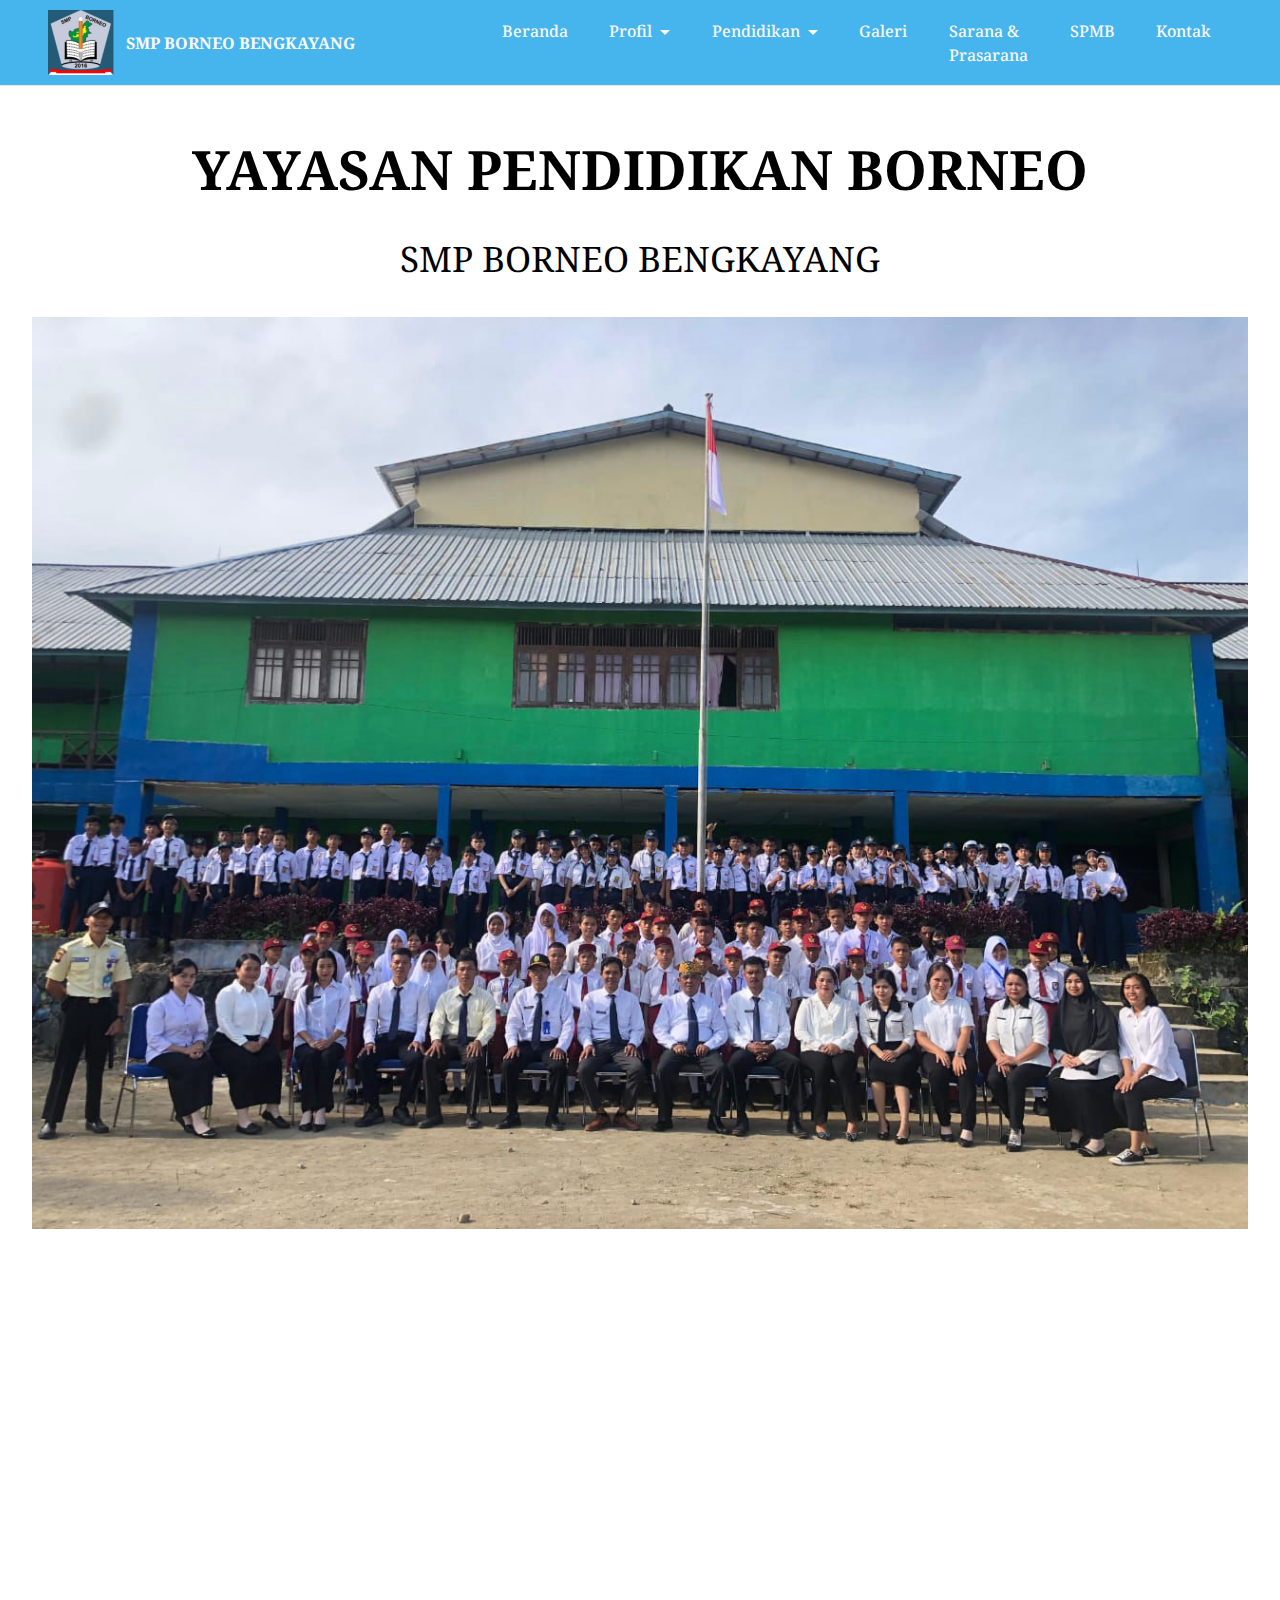
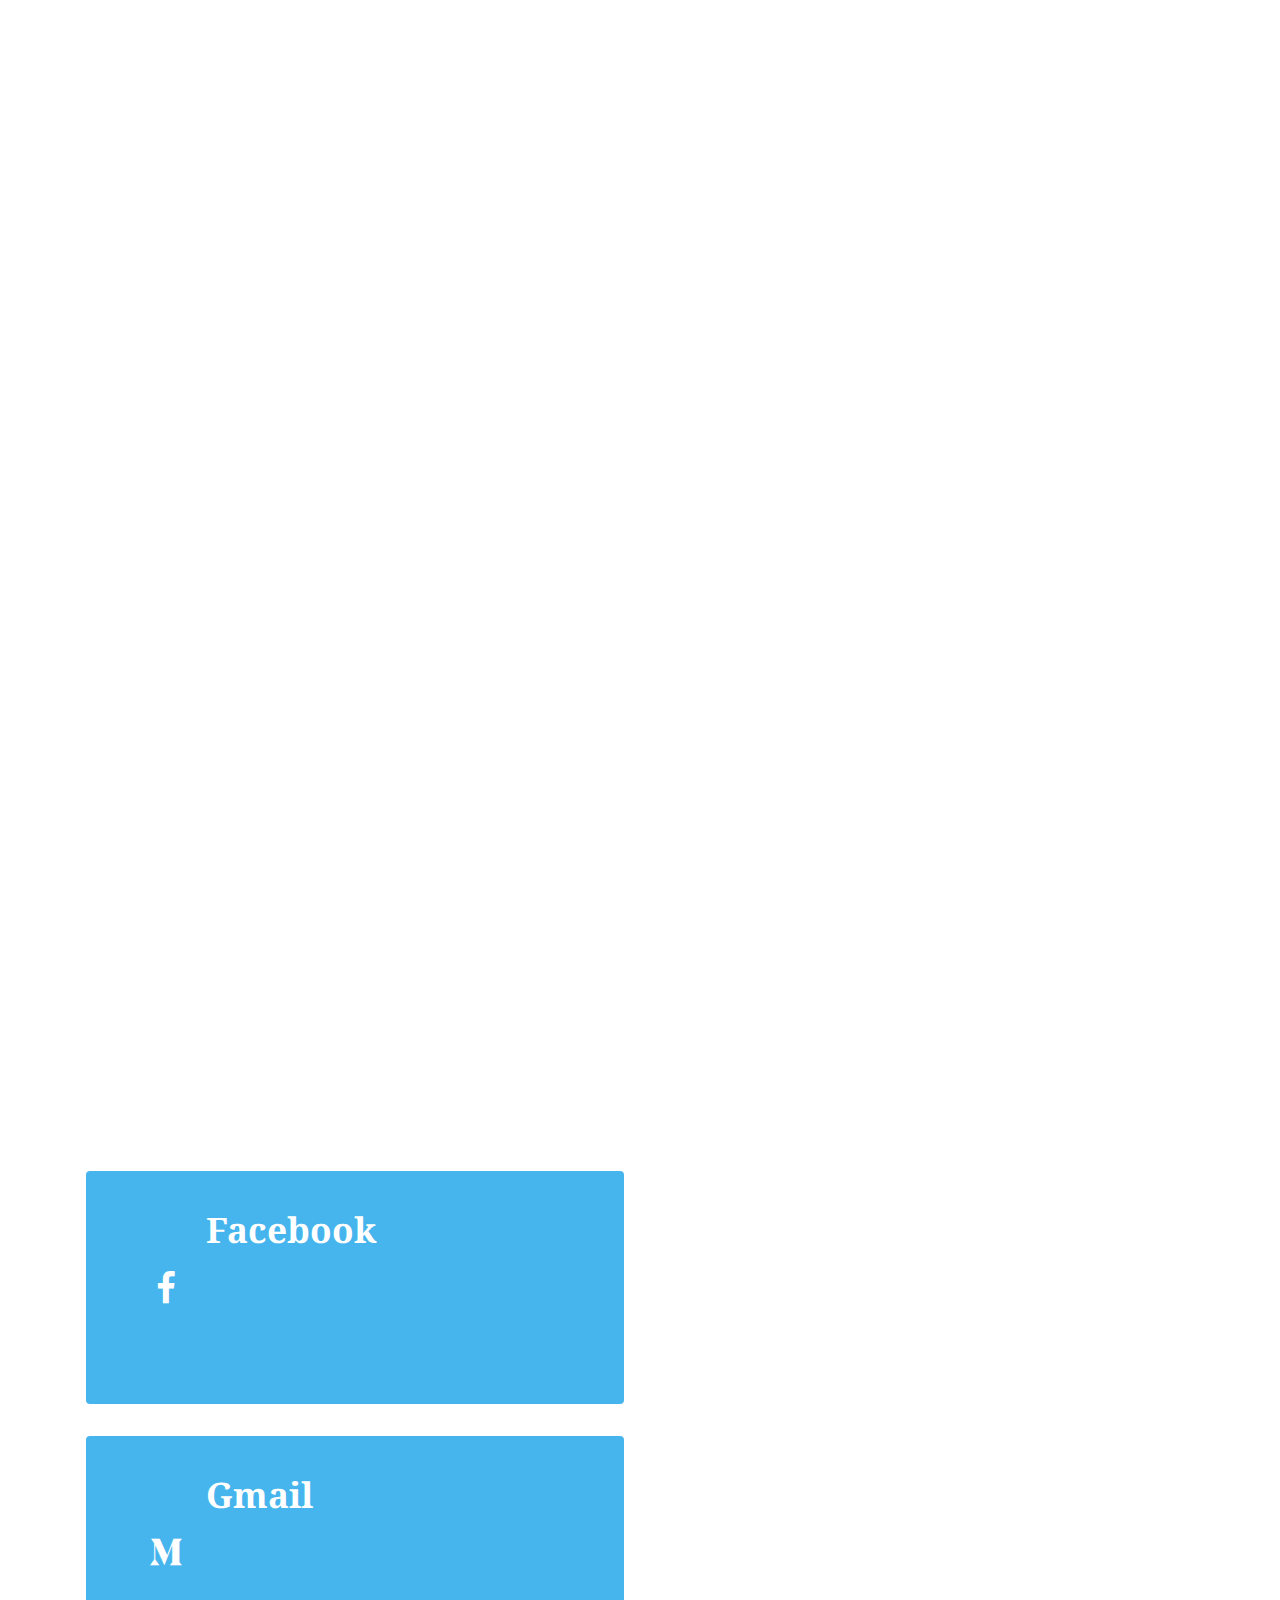
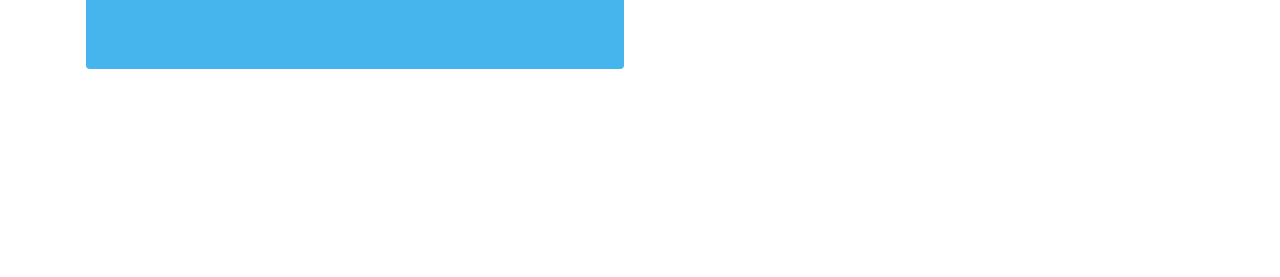
<file: index.html>
<!DOCTYPE html>
<html  >
<head>
  <!-- Site made with Mobirise Website Builder v5.0.29, https://mobirise.com -->
  <meta charset="UTF-8">
  <meta http-equiv="X-UA-Compatible" content="IE=edge">
  <meta name="generator" content="Mobirise v5.0.29, mobirise.com">
  <meta name="viewport" content="width=device-width, initial-scale=1, minimum-scale=1">
  <link rel="shortcut icon" href="assets/images/gambar-whatsapp-2025-04-19-pukul-13.58.28-b6ac5127-removebg-preview-1-121x121.png" type="image/x-icon">
  <meta name="description" content="">
  
  
  <title>Beranda</title>
  <link rel="stylesheet" href="assets/web/assets/mobirise-icons2/mobirise2.css">
  <link rel="stylesheet" href="assets/tether/tether.min.css">
  <link rel="stylesheet" href="assets/bootstrap/css/bootstrap.min.css">
  <link rel="stylesheet" href="assets/bootstrap/css/bootstrap-grid.min.css">
  <link rel="stylesheet" href="assets/bootstrap/css/bootstrap-reboot.min.css">
  <link rel="stylesheet" href="assets/animatecss/animate.css">
  <link rel="stylesheet" href="assets/dropdown/css/style.css">
  <link rel="stylesheet" href="assets/socicon/css/styles.css">
  <link rel="stylesheet" href="assets/theme/css/style.css">
  <link rel="preload" as="style" href="assets/mobirise/css/mbr-additional.css"><link rel="stylesheet" href="assets/mobirise/css/mbr-additional.css" type="text/css">
  
  
  
  
</head>
<body>
  
  <section class="menu cid-s48OLK6784" once="menu" id="menu1-h">
    
    <nav class="navbar navbar-dropdown navbar-fixed-top navbar-expand-lg">
        <div class="container-fluid">
            <div class="navbar-brand">
                <span class="navbar-logo">
                    <a href="index.html">
                        <img src="assets/images/gambar-whatsapp-2025-04-19-pukul-13.58.28-b6ac5127-removebg-preview-1-121x121.png" alt="Mobirise" style="height: 4.1rem;">
                    </a>
                </span>
                <span class="navbar-caption-wrap"><a class="navbar-caption text-white display-4" href="index.html">SMP BORNEO BENGKAYANG</a></span>
            </div>
            <button class="navbar-toggler" type="button" data-toggle="collapse" data-target="#navbarSupportedContent" aria-controls="navbarNavAltMarkup" aria-expanded="false" aria-label="Toggle navigation">
                <div class="hamburger">
                    <span></span>
                    <span></span>
                    <span></span>
                    <span></span>
                </div>
            </button>
            <div class="collapse navbar-collapse" id="navbarSupportedContent">
                <ul class="navbar-nav nav-dropdown nav-right" data-app-modern-menu="true"><li class="nav-item"><a class="nav-link link text-white display-4" href="index.html">Beranda</a></li>
                    <li class="nav-item dropdown"><a class="nav-link link dropdown-toggle text-white display-4" href="#" data-toggle="dropdown-submenu" aria-expanded="false">Profil</a><div class="dropdown-menu"><a class="dropdown-item text-white display-4" href="sejarah.html" target="_blank">Sejarah</a><a class="dropdown-item text-white display-4" href="page2.html" aria-expanded="false">Visi-Misi</a><a class="dropdown-item text-white display-4" href="page3.html" aria-expanded="false">Struktur</a></div></li><li class="nav-item dropdown"><a class="nav-link link dropdown-toggle text-white display-4" href="#" aria-expanded="false" data-toggle="dropdown-submenu">Pendidikan</a><div class="dropdown-menu"><a class="dropdown-item text-white display-4" href="page4.html" aria-expanded="false">Prestasi</a><a class="dropdown-item text-white display-4" href="page5.html" aria-expanded="false">EkstraKurikuler</a><a class="dropdown-item text-white display-4" href="page8.html" aria-expanded="false">Kurikulum</a></div></li><li class="nav-item"><a class="nav-link link text-white display-4" href="page6.html" aria-expanded="false">Galeri</a></li><li class="nav-item"><a class="nav-link link text-white display-4" href="page7.html" aria-expanded="false">Sarana &amp;<br>Prasarana</a></li><li class="nav-item"><a class="nav-link link text-white text-primary display-4" href="page9.html" aria-expanded="false">SPMB</a></li><li class="nav-item"><a class="nav-link link text-white text-primary display-4" href="page10.html" aria-expanded="false">Kontak</a></li></ul>
                
                
            </div>
        </div>
    </nav>

</section>

<section class="engine"><a href="https://mobirise.info/h">how to create your own web page</a></section><section class="content4 cid-uLR7ifhAiP" id="content4-2s">
    
    <div class="container">
        <div class="row justify-content-center">
            <div class="title col-md-12 col-lg-10">
                <h3 class="mbr-section-title mbr-fonts-style align-center mb-4 display-2"><strong>YAYASAN PENDIDIKAN BORNEO</strong></h3>
                <h4 class="mbr-section-subtitle align-center mbr-fonts-style mb-4 display-5">
                    SMP BORNEO BENGKAYANG</h4>
                
            </div>
        </div>
    </div>
</section>

<section class="image3 cid-uLR6VXUTJl" id="image3-2r">
    

    

    <div class="container-fluid">
        <div class="row justify-content-center">
            <div class="col-12 col-lg-12">
                <div class="image-wrapper">
                    <img src="assets/images/gambar-whatsapp-2025-04-20-pukul-16.28.51-67d749c1-1280x960.jpg" alt="Mobirise">
                    
                </div>
            </div>
        </div>
    </div>
</section>

<section class="image2 cid-uINyV94hkF" id="image2-q">
    

    

    <div class="container">
        <div class="row align-items-center">
            <div class="col-12 col-lg-4">
                <div class="image-wrapper">
                    <img src="assets/images/gambar-whatsapp-2025-05-18-pukul-19.38.48-d4dc5c09-590x787.jpg" alt="Mobirise">
                    
                </div>
            </div>
            <div class="col-12 col-lg">
                <div class="text-wrapper">
                    <h3 class="mbr-section-title mbr-fonts-style mb-3 display-5"><strong>KATA SAMBUTAN </strong><br><strong>KEPALA SEKOLAH</strong></h3>
                    <p class="mbr-text mbr-fonts-style display-4">Assalamu'alaikum Warahmatullahi Wabarakatuh, salam Sejahtera.
<br>Selamat datang di website resmi SMP Borneo Bengkayang. Media ini hadir sebagai wujud transparansi dan sarana komunikasi antara sekolah, orang tua, dan masyarakat.
<br>Kami berkomitmen memberikan pendidikan terbaik untuk membentuk siswa yang berkarakter dan berprestasi. Melalui laman ini, seluruh informasi seputar kegiatan, prestasi, serta program sekolah dapat diakses dengan mudah.
<br>Terima kasih atas dukungan semua pihak. Mari bersama wujudkan generasi emas bangsa.
<br>Wassalamu'alaikum Warahmatullahi Wabarakatuh.<br><br>Petrus, S.Tr.Par<br>Kepala SMP Borneo Bengkayang</p>
                </div>
            </div>
        </div>
    </div>
</section>

<section class="slider1 cid-uINzkoUvIG" id="slider1-r">
    
    <div class="carousel slide" id="uRRZn0mzER" data-ride="carousel" data-interval="6000">
        <ol class="carousel-indicators">
            <li data-slide-to="0" class="active" data-target="#uRRZn0mzER"></li><li data-slide-to="1" class="active" data-target="#uRRZn0mzER"></li><li data-slide-to="2" class="active" data-target="#uRRZn0mzER"></li>
            
            
        </ol>
        <div class="carousel-inner">
            
            <div class="carousel-item slider-image item active">
                <div class="item-wrapper">
                    <img class="d-block w-100" src="assets/images/foto-smp-1440x942.jpg" data-slide-to="0">
                    
                    
                </div>
            </div><div class="carousel-item slider-image item">
                <div class="item-wrapper">
                    <img class="d-block w-100" src="assets/images/gambar-whatsapp-2025-05-03-pukul-08.36.49-379935a0-1280x845.jpg" data-slide-to="1">
                    
                    
                </div>
            </div><div class="carousel-item slider-image item">
                <div class="item-wrapper">
                    <img class="d-block w-100" src="assets/images/gambar-whatsapp-2025-05-03-pukul-08.36.51-21d67694-1280x963.jpg" data-slide-to="1">
                    
                    
                </div>
            </div>
            
        </div>
        <a class="carousel-control carousel-control-prev" role="button" data-slide="prev" href="#uRRZn0mzER">
            <span class="mobi-mbri mobi-mbri-arrow-prev" aria-hidden="true"></span>
            <span class="sr-only">Previous</span>
        </a>
        <a class="carousel-control carousel-control-next" role="button" data-slide="next" href="#uRRZn0mzER">
            <span class="mobi-mbri mobi-mbri-arrow-next" aria-hidden="true"></span>
            <span class="sr-only">Next</span>
        </a>
    </div>
</section>

<section class="contacts3 map1 cid-uKoFJYO6WZ" id="contacts3-14">

    
    <div class="container">
        <div class="mbr-section-head">
            <h3 class="mbr-section-title mbr-fonts-style align-center mb-0 display-5"><strong>SOSMED</strong></h3>
            
        </div>
        <div class="row justify-content-center mt-4">
            <div class="card col-12 col-md-6">
                <div class="card-wrapper">
                    <div class="image-wrapper">
                        <span class="mbr-iconfont socicon-facebook socicon" style="color: rgb(255, 255, 255); fill: rgb(255, 255, 255);"></span>
                    </div>
                    <div class="text-wrapper">
                        <h6 class="card-title mbr-fonts-style mb-1 display-5"><strong>Facebook</strong></h6>
                        <p class="mbr-text mbr-fonts-style display-7"><em><a href="https://www.facebook.com/YayasanPendidikanBorneoBengkayang" class="text-white">https://www.facebook.com/YayasanPendidikanBorneoBengkayang &nbsp; &nbsp; &nbsp; &nbsp; &nbsp; </a></em>&nbsp; &nbsp; &nbsp; &nbsp; &nbsp; &nbsp; &nbsp;</p>
                    </div>
                </div>
                <div class="card-wrapper">
                    <div class="image-wrapper">
                        <span class="mbr-iconfont socicon-medium socicon" style="color: rgb(255, 255, 255); fill: rgb(255, 255, 255);"></span>
                    </div>
                    <div class="text-wrapper">
                        <h6 class="card-title mbr-fonts-style mb-1 display-5"><strong>Gmail</strong>
                        </h6>
                        <p class="mbr-text mbr-fonts-style display-7"><a href="mailto:smpborneobengkayang@yahoo.com" class="text-white">smpborneobengkayang@yahoo.com.&nbsp;</a> &nbsp; &nbsp; &nbsp; &nbsp; &nbsp; &nbsp; &nbsp; &nbsp; &nbsp; &nbsp; &nbsp; &nbsp;</p>
                    </div>
                </div>
            </div>
            <div class="map-wrapper col-12 col-md-6">
                <div class="google-map"><iframe frameborder="0" style="border:0" src="https://www.google.com/maps/embed?pb=!4v1746514564800!6m8!1m7!1ssPeaLJdh9FDGzgjz1cyaXA!2m2!1d0.8265790836745026!2d109.4858605810593!3f247.89130161844685!4f-15.148805089386826!5f0.7820865974627469" allowfullscreen=""></iframe></div>
            </div>
        </div>
    </div>
</section>

<section class="footer3 cid-uRFNXN00tc mbr-reveal" once="footers" id="footer3-2x">

    

    

    <div class="container">
        <div class="media-container-row align-center mbr-white">
            
            <div class="row social-row">
                <div class="social-list align-right pb-2">
                    
                    
                    
                    
                    
                    
                <div class="soc-item">
                        <a href="https://wa.me/6281521690765">
                            <span class="mbr-iconfont mbr-iconfont-social socicon-whatsapp socicon"></span>
                        </a>
                    </div><div class="soc-item">
                        <a href="https://www.facebook.com/YayasanPendidikanBorneoBengkayang" target="_blank">
                            <span class="mbr-iconfont mbr-iconfont-social socicon-facebook socicon"></span>
                        </a>
                    </div><div class="soc-item">
                        <a href="https://www.instagram.com/yayasan_pendidikan_borneo/" target="_blank">
                            <span class="mbr-iconfont mbr-iconfont-social socicon-instagram socicon"></span>
                        </a>
                    </div></div>
            </div>
            <div class="row row-copirayt">
                <p class="mbr-text mb-0 mbr-fonts-style mbr-white align-center display-7">
                    ©2025smpborneobengkayang-Frendysebastyan<br>program studi Informatika-Universitas Respati Yogyakarta<br></p>
            </div>
        </div>
    </div>
</section>


  <script src="assets/web/assets/jquery/jquery.min.js"></script>
  <script src="assets/popper/popper.min.js"></script>
  <script src="assets/tether/tether.min.js"></script>
  <script src="assets/bootstrap/js/bootstrap.min.js"></script>
  <script src="assets/smoothscroll/smooth-scroll.js"></script>
  <script src="assets/viewportchecker/jquery.viewportchecker.js"></script>
  <script src="assets/dropdown/js/nav-dropdown.js"></script>
  <script src="assets/dropdown/js/navbar-dropdown.js"></script>
  <script src="assets/touchswipe/jquery.touch-swipe.min.js"></script>
  <script src="assets/theme/js/script.js"></script>
  
  
  
 <div id="scrollToTop" class="scrollToTop mbr-arrow-up"><a style="text-align: center;"><i class="mbr-arrow-up-icon mbr-arrow-up-icon-cm cm-icon cm-icon-smallarrow-up"></i></a></div>
    <input name="animation" type="hidden">
  </body>
</html>
</file>
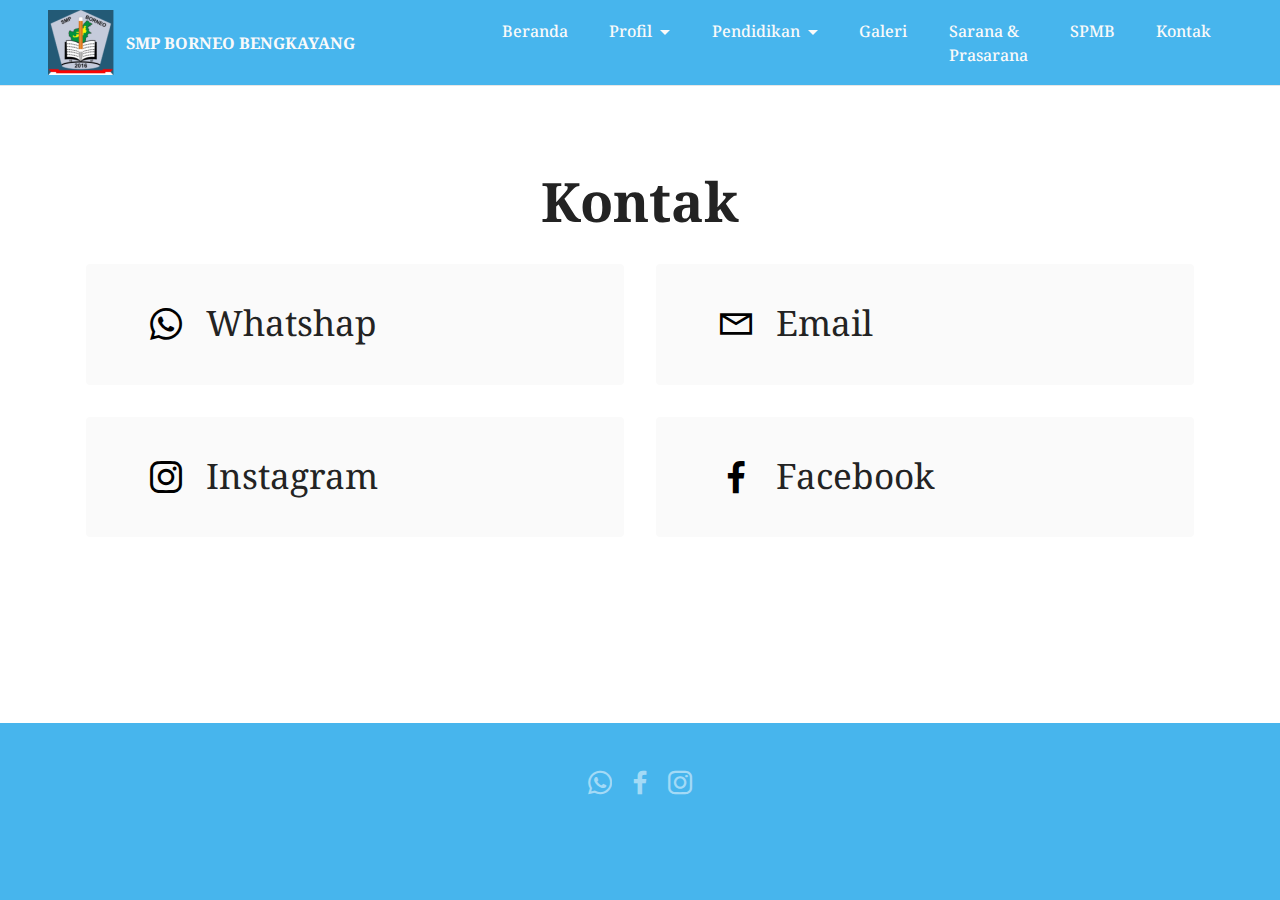
<file: page10.html>
<!DOCTYPE html>
<html  >
<head>
  <!-- Site made with Mobirise Website Builder v5.0.29, https://mobirise.com -->
  <meta charset="UTF-8">
  <meta http-equiv="X-UA-Compatible" content="IE=edge">
  <meta name="generator" content="Mobirise v5.0.29, mobirise.com">
  <meta name="viewport" content="width=device-width, initial-scale=1, minimum-scale=1">
  <link rel="shortcut icon" href="assets/images/gambar-whatsapp-2025-04-19-pukul-13.58.28-b6ac5127-removebg-preview-1-121x121.png" type="image/x-icon">
  <meta name="description" content="">
  
  
  <title>Kontak</title>
  <link rel="stylesheet" href="assets/web/assets/mobirise-icons2/mobirise2.css">
  <link rel="stylesheet" href="assets/tether/tether.min.css">
  <link rel="stylesheet" href="assets/bootstrap/css/bootstrap.min.css">
  <link rel="stylesheet" href="assets/bootstrap/css/bootstrap-grid.min.css">
  <link rel="stylesheet" href="assets/bootstrap/css/bootstrap-reboot.min.css">
  <link rel="stylesheet" href="assets/dropdown/css/style.css">
  <link rel="stylesheet" href="assets/animatecss/animate.css">
  <link rel="stylesheet" href="assets/socicon/css/styles.css">
  <link rel="stylesheet" href="assets/theme/css/style.css">
  <link rel="preload" as="style" href="assets/mobirise/css/mbr-additional.css"><link rel="stylesheet" href="assets/mobirise/css/mbr-additional.css" type="text/css">
  
  
  
  
</head>
<body>
  
  <section class="menu cid-uINyfr6wSi" once="menu" id="menu1-2u">
    
    <nav class="navbar navbar-dropdown navbar-fixed-top navbar-expand-lg">
        <div class="container-fluid">
            <div class="navbar-brand">
                <span class="navbar-logo">
                    <a href="index.html">
                        <img src="assets/images/gambar-whatsapp-2025-04-19-pukul-13.58.28-b6ac5127-removebg-preview-1-121x121.png" alt="Mobirise" style="height: 4.1rem;">
                    </a>
                </span>
                <span class="navbar-caption-wrap"><a class="navbar-caption text-white display-4" href="index.html">SMP BORNEO BENGKAYANG</a></span>
            </div>
            <button class="navbar-toggler" type="button" data-toggle="collapse" data-target="#navbarSupportedContent" aria-controls="navbarNavAltMarkup" aria-expanded="false" aria-label="Toggle navigation">
                <div class="hamburger">
                    <span></span>
                    <span></span>
                    <span></span>
                    <span></span>
                </div>
            </button>
            <div class="collapse navbar-collapse" id="navbarSupportedContent">
                <ul class="navbar-nav nav-dropdown nav-right" data-app-modern-menu="true"><li class="nav-item"><a class="nav-link link text-white display-4" href="index.html">Beranda</a></li>
                    <li class="nav-item dropdown"><a class="nav-link link dropdown-toggle text-white display-4" href="#" data-toggle="dropdown-submenu" aria-expanded="false">Profil</a><div class="dropdown-menu"><a class="dropdown-item text-white display-4" href="sejarah.html" target="_blank">Sejarah</a><a class="dropdown-item text-white display-4" href="page2.html" aria-expanded="false">Visi-Misi</a><a class="dropdown-item text-white display-4" href="page3.html" aria-expanded="false">Struktur</a></div></li><li class="nav-item dropdown"><a class="nav-link link dropdown-toggle text-white display-4" href="#" aria-expanded="false" data-toggle="dropdown-submenu">Pendidikan</a><div class="dropdown-menu"><a class="dropdown-item text-white display-4" href="page4.html" aria-expanded="false">Prestasi</a><a class="dropdown-item text-white display-4" href="page5.html" aria-expanded="false">EkstraKurikuler</a><a class="dropdown-item text-white display-4" href="page8.html" aria-expanded="false">Kurikulum</a></div></li><li class="nav-item"><a class="nav-link link text-white display-4" href="page6.html" aria-expanded="false">Galeri</a></li><li class="nav-item"><a class="nav-link link text-white display-4" href="page7.html" aria-expanded="false">Sarana &amp;<br>Prasarana</a></li><li class="nav-item"><a class="nav-link link text-white text-primary display-4" href="page9.html" aria-expanded="false">SPMB</a></li><li class="nav-item"><a class="nav-link link text-white text-primary display-4" href="page10.html" aria-expanded="false">Kontak</a></li></ul>
                
                
            </div>
        </div>
    </nav>

</section>

<section class="engine"><a href="https://mobirise.info/q">free responsive web templates</a></section><section class="contacts2 cid-uRFD66eUDR" id="contacts2-2v">
    <!---->
    
    
    <div class="container">
        <div class="mbr-section-head">
            <h3 class="mbr-section-title mbr-fonts-style align-center mb-0 display-2"><strong>Kontak</strong></h3>
            
        </div>
        <div class="row justify-content-center mt-4">
            <div class="card col-12 col-md-6">
                <div class="card-wrapper">
                    <div class="image-wrapper">
                        <a href="https://wa.me/6281521690765"><span class="mbr-iconfont socicon-whatsapp socicon" style="color: rgb(0, 0, 0); fill: rgb(0, 0, 0);"></span></a>
                    </div>
                    <div class="text-wrapper">
                        <h6 class="card-title mbr-fonts-style mb-1 display-5"><strong><a href="https://wa.me/6281521690765" class="text-black text-primary">Whatshap</a></strong></h6>
                        
                    </div>
                </div>
            </div>
            <div class="card col-12 col-md-6">
                <div class="card-wrapper">
                    <div class="image-wrapper">
                        <a href="mailto:smpborneobengkayang@yahoo.com"><span class="mbr-iconfont mobi-mbri-letter mobi-mbri" style="color: rgb(0, 0, 0); fill: rgb(0, 0, 0);"></span></a>
                    </div>
                    <div class="text-wrapper">
                        <h6 class="card-title mbr-fonts-style mb-1 display-5">
                            <strong><a href="mailto:smpborneobengkayang@yahoo.com" class="text-black text-primary">Email</a></strong><a href="mailto:smpborneobengkayang@yahoo.co.id" class="text-primary">
                        </a></h6>
                        
                    </div>
                </div>
            </div>
            <div class="card col-12 col-md-6">
                <div class="card-wrapper">
                    <div class="image-wrapper">
                        <a href="https://www.instagram.com/yayasan_pendidikan_borneo?utm_source=ig_web_button_share_sheet&igsh=ZDNlZDc0MzIxNw=="><span class="mbr-iconfont socicon-instagram socicon" style="color: rgb(0, 0, 0); fill: rgb(0, 0, 0);"></span></a>
                    </div>
                    <div class="text-wrapper">
                        <h6 class="card-title mbr-fonts-style mb-1 display-5">
                            <strong><a href="https://www.instagram.com/yayasan_pendidikan_borneo?utm_source=ig_web_button_share_sheet&igsh=ZDNlZDc0MzIxNw==" class="text-black">Instagram</a></strong></h6>
                        
                    </div>
                </div>
            </div>
            <div class="card col-12 col-md-6">
                <div class="card-wrapper">
                    <div class="image-wrapper">
                        <a href="https://www.facebook.com/YayasanPendidikanBorneoBengkayang"><span class="mbr-iconfont socicon-facebook socicon" style="color: rgb(0, 0, 0); fill: rgb(0, 0, 0);"></span></a>
                    </div>
                    <div class="text-wrapper">
                        <h6 class="card-title mbr-fonts-style mb-1 display-5">
                            <strong><a href="https://www.facebook.com/YayasanPendidikanBorneoBengkayang" class="text-black">Facebook</a></strong><a href="https://www.facebook.com/YayasanPendidikanBorneoBengkayang" class="text-primary">
                        </a></h6>
                        
                    </div>
                </div>
            </div>
        </div>
    </div>
</section>

<section class="footer3 cid-uRFNXN00tc mbr-reveal" once="footers" id="footer3-2x">

    

    

    <div class="container">
        <div class="media-container-row align-center mbr-white">
            
            <div class="row social-row">
                <div class="social-list align-right pb-2">
                    
                    
                    
                    
                    
                    
                <div class="soc-item">
                        <a href="https://wa.me/6281521690765">
                            <span class="mbr-iconfont mbr-iconfont-social socicon-whatsapp socicon"></span>
                        </a>
                    </div><div class="soc-item">
                        <a href="https://www.facebook.com/YayasanPendidikanBorneoBengkayang" target="_blank">
                            <span class="mbr-iconfont mbr-iconfont-social socicon-facebook socicon"></span>
                        </a>
                    </div><div class="soc-item">
                        <a href="https://www.instagram.com/yayasan_pendidikan_borneo/" target="_blank">
                            <span class="mbr-iconfont mbr-iconfont-social socicon-instagram socicon"></span>
                        </a>
                    </div></div>
            </div>
            <div class="row row-copirayt">
                <p class="mbr-text mb-0 mbr-fonts-style mbr-white align-center display-7">
                    ©2025smpborneobengkayang-Frendysebastyan<br>program studi Informatika-Universitas Respati Yogyakarta<br></p>
            </div>
        </div>
    </div>
</section>


  <script src="assets/web/assets/jquery/jquery.min.js"></script>
  <script src="assets/popper/popper.min.js"></script>
  <script src="assets/tether/tether.min.js"></script>
  <script src="assets/bootstrap/js/bootstrap.min.js"></script>
  <script src="assets/smoothscroll/smooth-scroll.js"></script>
  <script src="assets/dropdown/js/nav-dropdown.js"></script>
  <script src="assets/dropdown/js/navbar-dropdown.js"></script>
  <script src="assets/touchswipe/jquery.touch-swipe.min.js"></script>
  <script src="assets/viewportchecker/jquery.viewportchecker.js"></script>
  <script src="assets/theme/js/script.js"></script>
  
  
  
 <div id="scrollToTop" class="scrollToTop mbr-arrow-up"><a style="text-align: center;"><i class="mbr-arrow-up-icon mbr-arrow-up-icon-cm cm-icon cm-icon-smallarrow-up"></i></a></div>
    <input name="animation" type="hidden">
  </body>
</html>
</file>
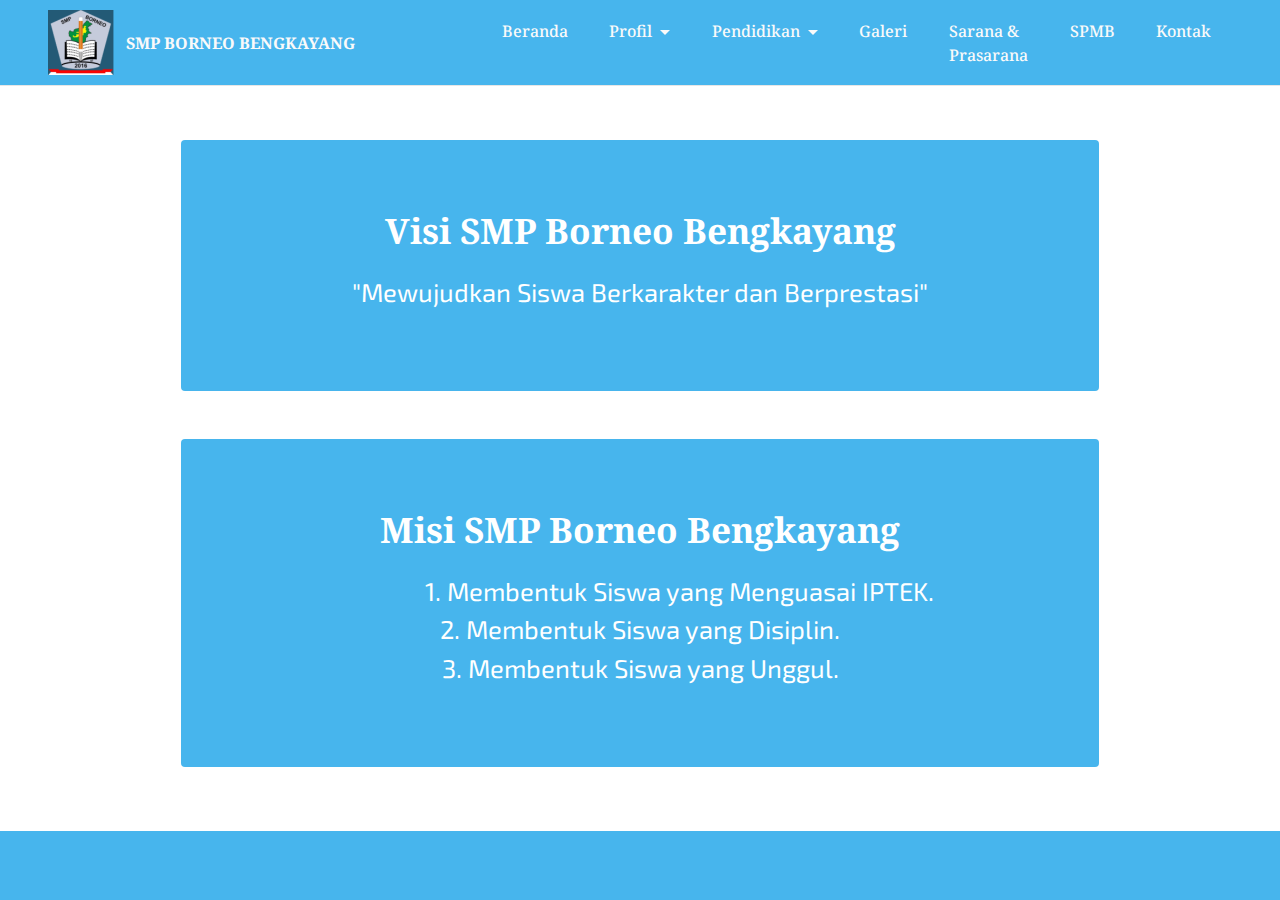
<file: page2.html>
<!DOCTYPE html>
<html  >
<head>
  <!-- Site made with Mobirise Website Builder v5.0.29, https://mobirise.com -->
  <meta charset="UTF-8">
  <meta http-equiv="X-UA-Compatible" content="IE=edge">
  <meta name="generator" content="Mobirise v5.0.29, mobirise.com">
  <meta name="viewport" content="width=device-width, initial-scale=1, minimum-scale=1">
  <link rel="shortcut icon" href="assets/images/gambar-whatsapp-2025-04-19-pukul-13.58.28-b6ac5127-removebg-preview-1-121x121.png" type="image/x-icon">
  <meta name="description" content="">
  
  
  <title>Visi-Misi</title>
  <link rel="stylesheet" href="assets/tether/tether.min.css">
  <link rel="stylesheet" href="assets/bootstrap/css/bootstrap.min.css">
  <link rel="stylesheet" href="assets/bootstrap/css/bootstrap-grid.min.css">
  <link rel="stylesheet" href="assets/bootstrap/css/bootstrap-reboot.min.css">
  <link rel="stylesheet" href="assets/dropdown/css/style.css">
  <link rel="stylesheet" href="assets/animatecss/animate.css">
  <link rel="stylesheet" href="assets/socicon/css/styles.css">
  <link rel="stylesheet" href="assets/theme/css/style.css">
  <link rel="preload" as="style" href="assets/mobirise/css/mbr-additional.css"><link rel="stylesheet" href="assets/mobirise/css/mbr-additional.css" type="text/css">
  
  
  
  
</head>
<body>
  
  <section class="menu cid-s48OLK6784" once="menu" id="menu1-15">
    
    <nav class="navbar navbar-dropdown navbar-fixed-top navbar-expand-lg">
        <div class="container-fluid">
            <div class="navbar-brand">
                <span class="navbar-logo">
                    <a href="index.html">
                        <img src="assets/images/gambar-whatsapp-2025-04-19-pukul-13.58.28-b6ac5127-removebg-preview-1-121x121.png" alt="Mobirise" style="height: 4.1rem;">
                    </a>
                </span>
                <span class="navbar-caption-wrap"><a class="navbar-caption text-white display-4" href="index.html">SMP BORNEO BENGKAYANG</a></span>
            </div>
            <button class="navbar-toggler" type="button" data-toggle="collapse" data-target="#navbarSupportedContent" aria-controls="navbarNavAltMarkup" aria-expanded="false" aria-label="Toggle navigation">
                <div class="hamburger">
                    <span></span>
                    <span></span>
                    <span></span>
                    <span></span>
                </div>
            </button>
            <div class="collapse navbar-collapse" id="navbarSupportedContent">
                <ul class="navbar-nav nav-dropdown nav-right" data-app-modern-menu="true"><li class="nav-item"><a class="nav-link link text-white display-4" href="index.html">Beranda</a></li>
                    <li class="nav-item dropdown"><a class="nav-link link dropdown-toggle text-white display-4" href="#" data-toggle="dropdown-submenu" aria-expanded="false">Profil</a><div class="dropdown-menu"><a class="dropdown-item text-white display-4" href="sejarah.html" target="_blank">Sejarah</a><a class="dropdown-item text-white display-4" href="page2.html" aria-expanded="false">Visi-Misi</a><a class="dropdown-item text-white display-4" href="page3.html" aria-expanded="false">Struktur</a></div></li><li class="nav-item dropdown"><a class="nav-link link dropdown-toggle text-white display-4" href="#" aria-expanded="false" data-toggle="dropdown-submenu">Pendidikan</a><div class="dropdown-menu"><a class="dropdown-item text-white display-4" href="page4.html" aria-expanded="false">Prestasi</a><a class="dropdown-item text-white display-4" href="page5.html" aria-expanded="false">EkstraKurikuler</a><a class="dropdown-item text-white display-4" href="page8.html" aria-expanded="false">Kurikulum</a></div></li><li class="nav-item"><a class="nav-link link text-white display-4" href="page6.html" aria-expanded="false">Galeri</a></li><li class="nav-item"><a class="nav-link link text-white display-4" href="page7.html" aria-expanded="false">Sarana &amp;<br>Prasarana</a></li><li class="nav-item"><a class="nav-link link text-white text-primary display-4" href="page9.html" aria-expanded="false">SPMB</a></li><li class="nav-item"><a class="nav-link link text-white text-primary display-4" href="page10.html" aria-expanded="false">Kontak</a></li></ul>
                
                
            </div>
        </div>
    </nav>

</section>

<section class="engine"><a href="https://mobirise.info/a">online site builder</a></section><section class="content15 cid-uKu9dwvIgN" id="content15-19">

    

    
    <div class="container">
        <div class="row justify-content-center">
            <div class="card col-md-12 col-lg-10">
                <div class="card-wrapper">
                    <div class="card-box align-left">
                        <h4 class="card-title mbr-fonts-style mbr-white mb-3 display-5"><strong>Visi SMP Borneo Bengkayang</strong></h4>
                        <p class="mbr-text mbr-fonts-style display-7">"Mewujudkan Siswa Berkarakter dan Berprestasi"</p>
                        
                    </div>
                </div>
            </div>
        </div>
    </div>
</section>

<section class="content15 cid-uKu9w8dCGr" id="content15-1a">

    

    
    <div class="container">
        <div class="row justify-content-center">
            <div class="card col-md-12 col-lg-10">
                <div class="card-wrapper">
                    <div class="card-box align-left">
                        <h4 class="card-title mbr-fonts-style mbr-white mb-3 display-5"><strong>Misi SMP Borneo Bengkayang</strong></h4>
                        <p class="mbr-text mbr-fonts-style display-7">&nbsp; &nbsp; &nbsp; &nbsp; &nbsp; &nbsp; &nbsp;1. Membentuk Siswa yang Menguasai IPTEK.<br>2. Membentuk Siswa yang Disiplin.<br>3. Membentuk Siswa yang Unggul.</p>
                        
                    </div>
                </div>
            </div>
        </div>
    </div>
</section>

<section class="footer3 cid-uRFNXN00tc mbr-reveal" once="footers" id="footer3-2x">

    

    

    <div class="container">
        <div class="media-container-row align-center mbr-white">
            
            <div class="row social-row">
                <div class="social-list align-right pb-2">
                    
                    
                    
                    
                    
                    
                <div class="soc-item">
                        <a href="https://wa.me/6281521690765">
                            <span class="mbr-iconfont mbr-iconfont-social socicon-whatsapp socicon"></span>
                        </a>
                    </div><div class="soc-item">
                        <a href="https://www.facebook.com/YayasanPendidikanBorneoBengkayang" target="_blank">
                            <span class="mbr-iconfont mbr-iconfont-social socicon-facebook socicon"></span>
                        </a>
                    </div><div class="soc-item">
                        <a href="https://www.instagram.com/yayasan_pendidikan_borneo/" target="_blank">
                            <span class="mbr-iconfont mbr-iconfont-social socicon-instagram socicon"></span>
                        </a>
                    </div></div>
            </div>
            <div class="row row-copirayt">
                <p class="mbr-text mb-0 mbr-fonts-style mbr-white align-center display-7">
                    ©2025smpborneobengkayang-Frendysebastyan<br>program studi Informatika-Universitas Respati Yogyakarta<br></p>
            </div>
        </div>
    </div>
</section>


  <script src="assets/web/assets/jquery/jquery.min.js"></script>
  <script src="assets/popper/popper.min.js"></script>
  <script src="assets/tether/tether.min.js"></script>
  <script src="assets/bootstrap/js/bootstrap.min.js"></script>
  <script src="assets/smoothscroll/smooth-scroll.js"></script>
  <script src="assets/dropdown/js/nav-dropdown.js"></script>
  <script src="assets/dropdown/js/navbar-dropdown.js"></script>
  <script src="assets/touchswipe/jquery.touch-swipe.min.js"></script>
  <script src="assets/viewportchecker/jquery.viewportchecker.js"></script>
  <script src="assets/theme/js/script.js"></script>
  
  
  
 <div id="scrollToTop" class="scrollToTop mbr-arrow-up"><a style="text-align: center;"><i class="mbr-arrow-up-icon mbr-arrow-up-icon-cm cm-icon cm-icon-smallarrow-up"></i></a></div>
    <input name="animation" type="hidden">
  </body>
</html>
</file>
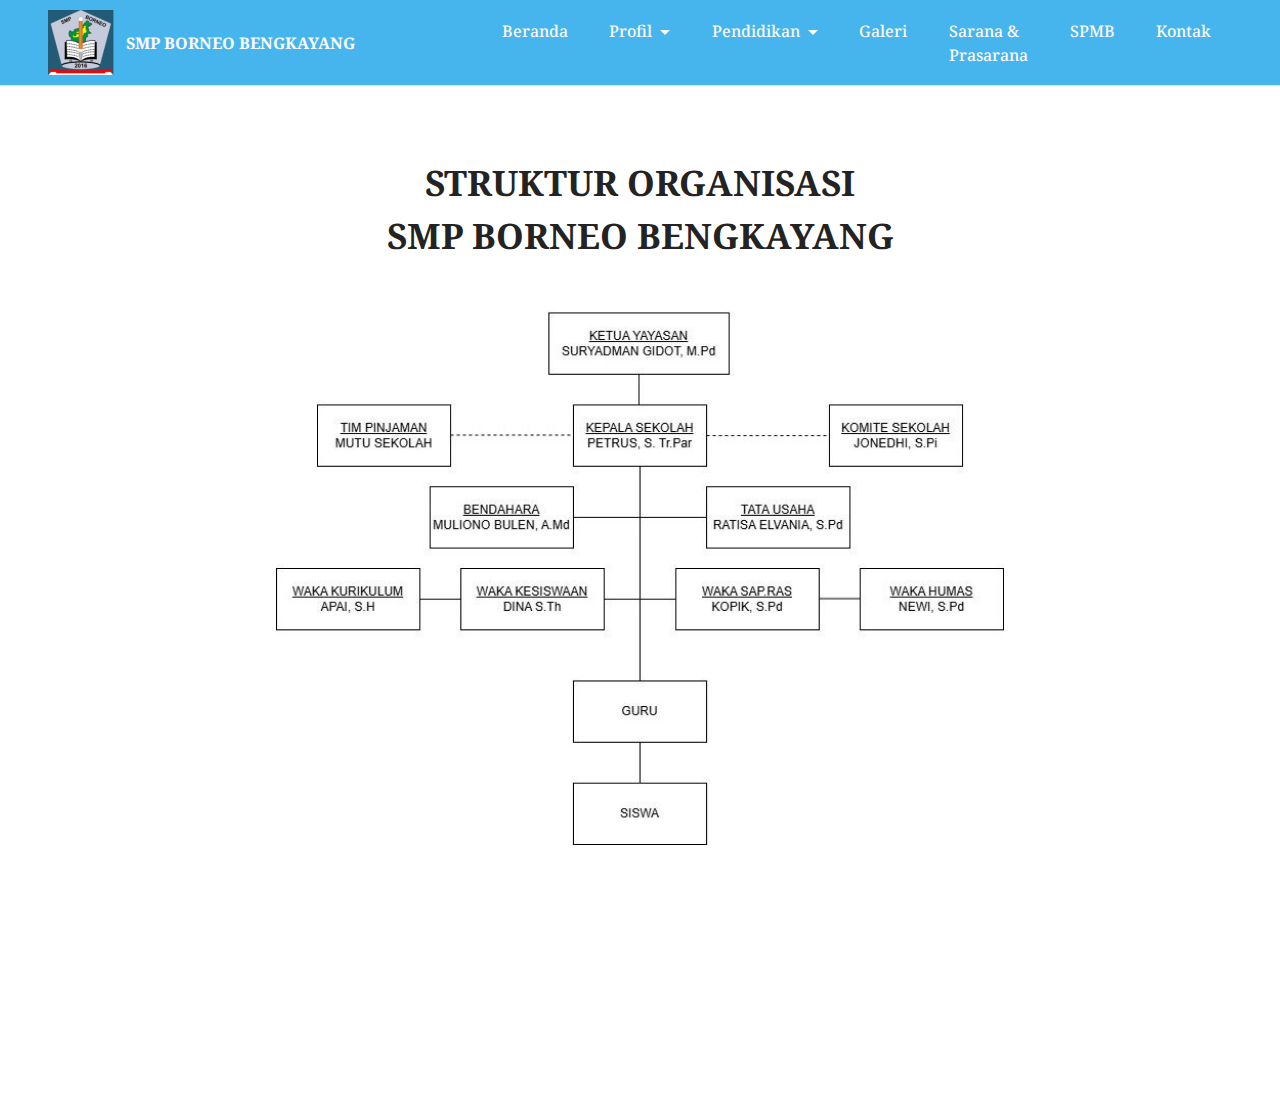
<file: page3.html>
<!DOCTYPE html>
<html  >
<head>
  <!-- Site made with Mobirise Website Builder v5.0.29, https://mobirise.com -->
  <meta charset="UTF-8">
  <meta http-equiv="X-UA-Compatible" content="IE=edge">
  <meta name="generator" content="Mobirise v5.0.29, mobirise.com">
  <meta name="viewport" content="width=device-width, initial-scale=1, minimum-scale=1">
  <link rel="shortcut icon" href="assets/images/gambar-whatsapp-2025-04-19-pukul-13.58.28-b6ac5127-removebg-preview-1-121x121.png" type="image/x-icon">
  <meta name="description" content="">
  
  
  <title>Struktur Organisasi</title>
  <link rel="stylesheet" href="assets/tether/tether.min.css">
  <link rel="stylesheet" href="assets/bootstrap/css/bootstrap.min.css">
  <link rel="stylesheet" href="assets/bootstrap/css/bootstrap-grid.min.css">
  <link rel="stylesheet" href="assets/bootstrap/css/bootstrap-reboot.min.css">
  <link rel="stylesheet" href="assets/dropdown/css/style.css">
  <link rel="stylesheet" href="assets/animatecss/animate.css">
  <link rel="stylesheet" href="assets/socicon/css/styles.css">
  <link rel="stylesheet" href="assets/theme/css/style.css">
  <link rel="preload" as="style" href="assets/mobirise/css/mbr-additional.css"><link rel="stylesheet" href="assets/mobirise/css/mbr-additional.css" type="text/css">
  
  
  
  
</head>
<body>
  
  <section class="menu cid-s48OLK6784" once="menu" id="menu1-1b">
    
    <nav class="navbar navbar-dropdown navbar-fixed-top navbar-expand-lg">
        <div class="container-fluid">
            <div class="navbar-brand">
                <span class="navbar-logo">
                    <a href="index.html">
                        <img src="assets/images/gambar-whatsapp-2025-04-19-pukul-13.58.28-b6ac5127-removebg-preview-1-121x121.png" alt="Mobirise" style="height: 4.1rem;">
                    </a>
                </span>
                <span class="navbar-caption-wrap"><a class="navbar-caption text-white display-4" href="index.html">SMP BORNEO BENGKAYANG</a></span>
            </div>
            <button class="navbar-toggler" type="button" data-toggle="collapse" data-target="#navbarSupportedContent" aria-controls="navbarNavAltMarkup" aria-expanded="false" aria-label="Toggle navigation">
                <div class="hamburger">
                    <span></span>
                    <span></span>
                    <span></span>
                    <span></span>
                </div>
            </button>
            <div class="collapse navbar-collapse" id="navbarSupportedContent">
                <ul class="navbar-nav nav-dropdown nav-right" data-app-modern-menu="true"><li class="nav-item"><a class="nav-link link text-white display-4" href="index.html">Beranda</a></li>
                    <li class="nav-item dropdown"><a class="nav-link link dropdown-toggle text-white display-4" href="#" data-toggle="dropdown-submenu" aria-expanded="false">Profil</a><div class="dropdown-menu"><a class="dropdown-item text-white display-4" href="sejarah.html" target="_blank">Sejarah</a><a class="dropdown-item text-white display-4" href="page2.html" aria-expanded="false">Visi-Misi</a><a class="dropdown-item text-white display-4" href="page3.html" aria-expanded="false">Struktur</a></div></li><li class="nav-item dropdown"><a class="nav-link link dropdown-toggle text-white display-4" href="#" aria-expanded="false" data-toggle="dropdown-submenu">Pendidikan</a><div class="dropdown-menu"><a class="dropdown-item text-white display-4" href="page4.html" aria-expanded="false">Prestasi</a><a class="dropdown-item text-white display-4" href="page5.html" aria-expanded="false">EkstraKurikuler</a><a class="dropdown-item text-white display-4" href="page8.html" aria-expanded="false">Kurikulum</a></div></li><li class="nav-item"><a class="nav-link link text-white display-4" href="page6.html" aria-expanded="false">Galeri</a></li><li class="nav-item"><a class="nav-link link text-white display-4" href="page7.html" aria-expanded="false">Sarana &amp;<br>Prasarana</a></li><li class="nav-item"><a class="nav-link link text-white text-primary display-4" href="page9.html" aria-expanded="false">SPMB</a></li><li class="nav-item"><a class="nav-link link text-white text-primary display-4" href="page10.html" aria-expanded="false">Kontak</a></li></ul>
                
                
            </div>
        </div>
    </nav>

</section>

<section class="engine"><a href="https://mobirise.info/d">free site maker</a></section><section class="content4 cid-uKuap83mCc" id="content4-1c">
    
    <div class="container">
        <div class="row justify-content-center">
            <div class="title col-md-12 col-lg-8">
                <h3 class="mbr-section-title mbr-fonts-style align-center mb-4 display-5"><strong>STRUKTUR ORGANISASI<br>SMP BORNEO BENGKAYANG</strong></h3>
                
                
            </div>
        </div>
    </div>
</section>

<section class="image3 cid-uKuaDROCwx" id="image3-1d">
    

    

    <div class="container">
        <div class="row justify-content-center">
            <div class="col-12 col-lg-8">
                <div class="image-wrapper">
                    <img src="assets/images/struktur-organisasi-711x539.jpg" alt="Mobirise">
                    
                </div>
            </div>
        </div>
    </div>
</section>

<section class="footer3 cid-uRFNXN00tc mbr-reveal" once="footers" id="footer3-2x">

    

    

    <div class="container">
        <div class="media-container-row align-center mbr-white">
            
            <div class="row social-row">
                <div class="social-list align-right pb-2">
                    
                    
                    
                    
                    
                    
                <div class="soc-item">
                        <a href="https://wa.me/6281521690765">
                            <span class="mbr-iconfont mbr-iconfont-social socicon-whatsapp socicon"></span>
                        </a>
                    </div><div class="soc-item">
                        <a href="https://www.facebook.com/YayasanPendidikanBorneoBengkayang" target="_blank">
                            <span class="mbr-iconfont mbr-iconfont-social socicon-facebook socicon"></span>
                        </a>
                    </div><div class="soc-item">
                        <a href="https://www.instagram.com/yayasan_pendidikan_borneo/" target="_blank">
                            <span class="mbr-iconfont mbr-iconfont-social socicon-instagram socicon"></span>
                        </a>
                    </div></div>
            </div>
            <div class="row row-copirayt">
                <p class="mbr-text mb-0 mbr-fonts-style mbr-white align-center display-7">
                    ©2025smpborneobengkayang-Frendysebastyan<br>program studi Informatika-Universitas Respati Yogyakarta<br></p>
            </div>
        </div>
    </div>
</section>


  <script src="assets/web/assets/jquery/jquery.min.js"></script>
  <script src="assets/popper/popper.min.js"></script>
  <script src="assets/tether/tether.min.js"></script>
  <script src="assets/bootstrap/js/bootstrap.min.js"></script>
  <script src="assets/smoothscroll/smooth-scroll.js"></script>
  <script src="assets/dropdown/js/nav-dropdown.js"></script>
  <script src="assets/dropdown/js/navbar-dropdown.js"></script>
  <script src="assets/touchswipe/jquery.touch-swipe.min.js"></script>
  <script src="assets/viewportchecker/jquery.viewportchecker.js"></script>
  <script src="assets/theme/js/script.js"></script>
  
  
  
 <div id="scrollToTop" class="scrollToTop mbr-arrow-up"><a style="text-align: center;"><i class="mbr-arrow-up-icon mbr-arrow-up-icon-cm cm-icon cm-icon-smallarrow-up"></i></a></div>
    <input name="animation" type="hidden">
  </body>
</html>
</file>
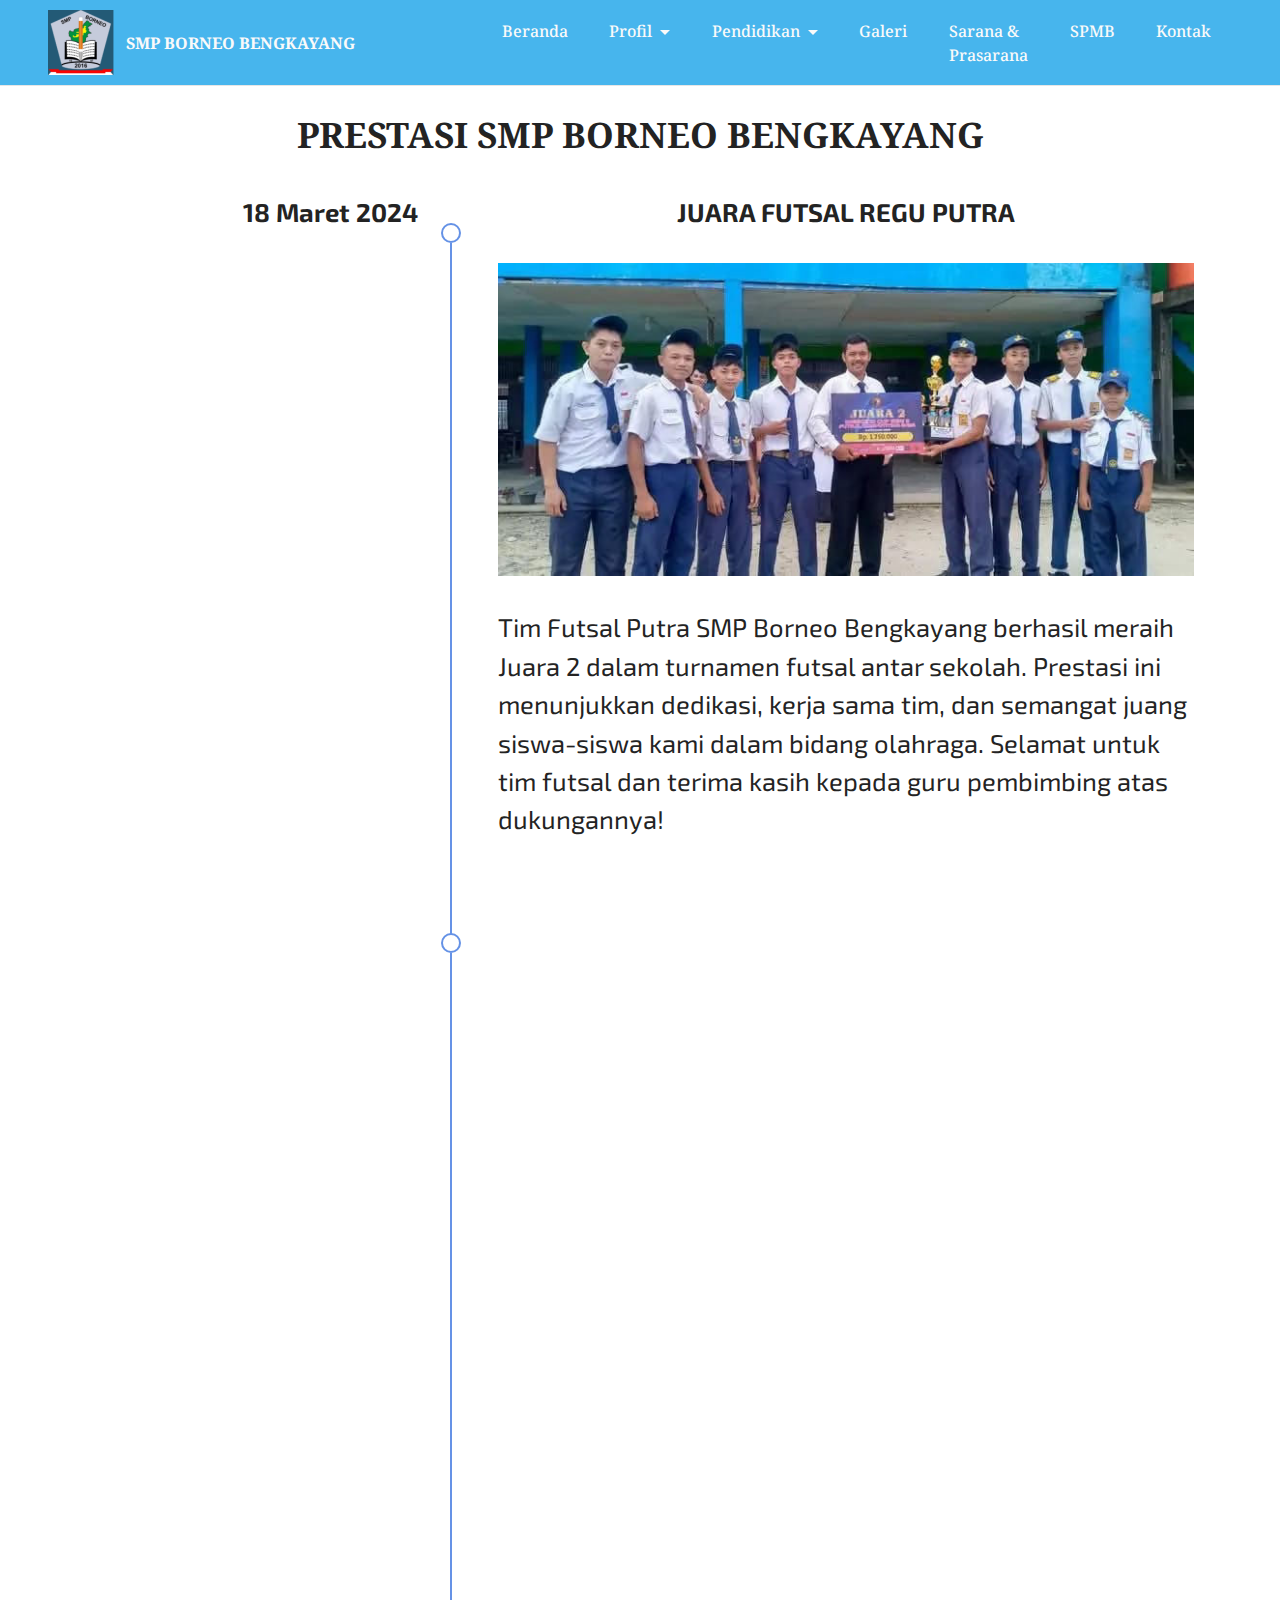
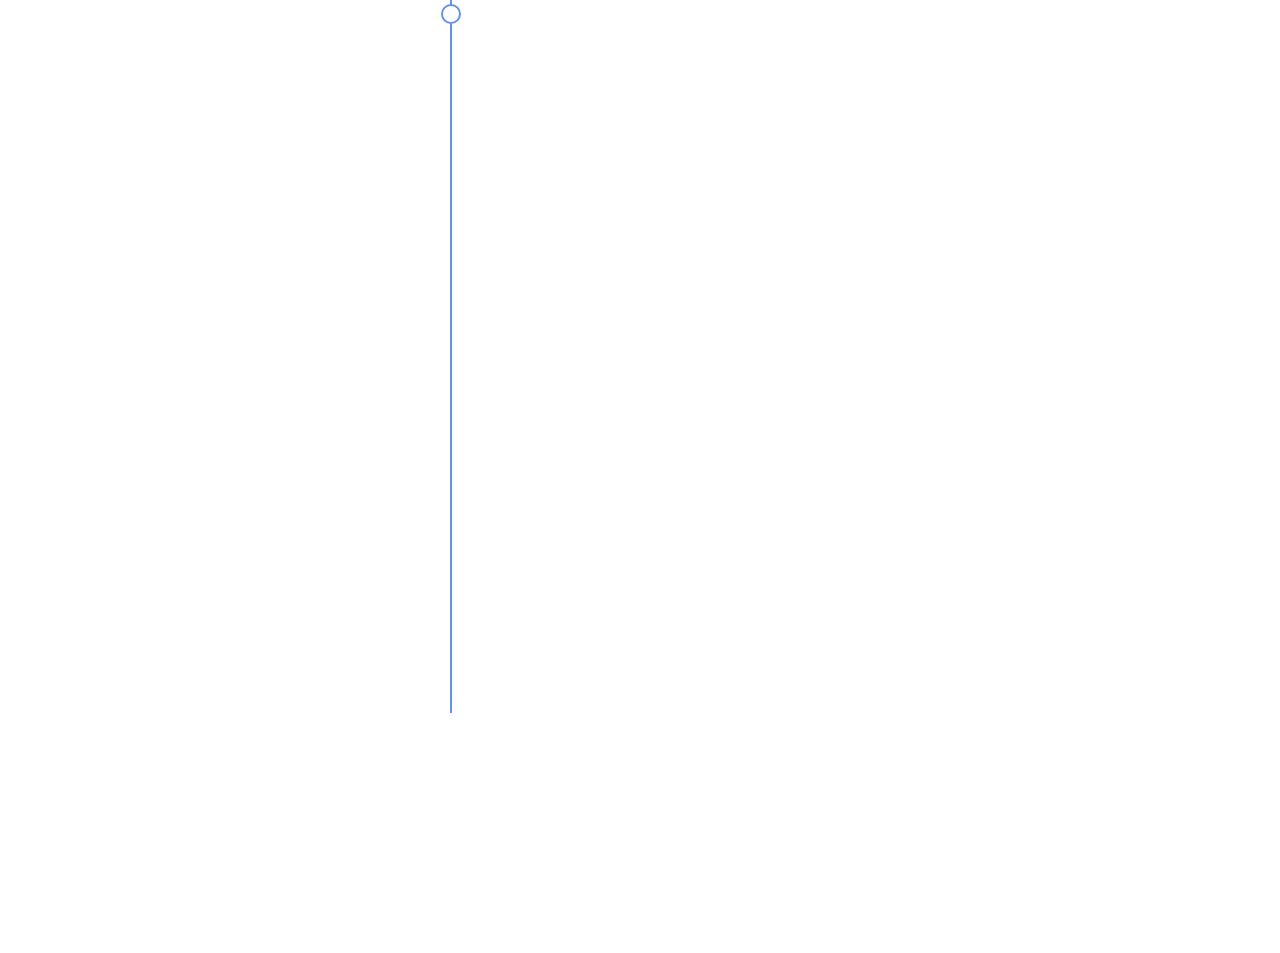
<file: page4.html>
<!DOCTYPE html>
<html  >
<head>
  <!-- Site made with Mobirise Website Builder v5.0.29, https://mobirise.com -->
  <meta charset="UTF-8">
  <meta http-equiv="X-UA-Compatible" content="IE=edge">
  <meta name="generator" content="Mobirise v5.0.29, mobirise.com">
  <meta name="viewport" content="width=device-width, initial-scale=1, minimum-scale=1">
  <link rel="shortcut icon" href="assets/images/gambar-whatsapp-2025-04-19-pukul-13.58.28-b6ac5127-removebg-preview-1-121x121.png" type="image/x-icon">
  <meta name="description" content="">
  
  
  <title>Prestasi</title>
  <link rel="stylesheet" href="assets/tether/tether.min.css">
  <link rel="stylesheet" href="assets/bootstrap/css/bootstrap.min.css">
  <link rel="stylesheet" href="assets/bootstrap/css/bootstrap-grid.min.css">
  <link rel="stylesheet" href="assets/bootstrap/css/bootstrap-reboot.min.css">
  <link rel="stylesheet" href="assets/dropdown/css/style.css">
  <link rel="stylesheet" href="assets/animatecss/animate.css">
  <link rel="stylesheet" href="assets/socicon/css/styles.css">
  <link rel="stylesheet" href="assets/theme/css/style.css">
  <link rel="preload" as="style" href="assets/mobirise/css/mbr-additional.css"><link rel="stylesheet" href="assets/mobirise/css/mbr-additional.css" type="text/css">
  
  
  
  
</head>
<body>
  
  <section class="menu cid-s48OLK6784" once="menu" id="menu1-1e">
    
    <nav class="navbar navbar-dropdown navbar-fixed-top navbar-expand-lg">
        <div class="container-fluid">
            <div class="navbar-brand">
                <span class="navbar-logo">
                    <a href="index.html">
                        <img src="assets/images/gambar-whatsapp-2025-04-19-pukul-13.58.28-b6ac5127-removebg-preview-1-121x121.png" alt="Mobirise" style="height: 4.1rem;">
                    </a>
                </span>
                <span class="navbar-caption-wrap"><a class="navbar-caption text-white display-4" href="index.html">SMP BORNEO BENGKAYANG</a></span>
            </div>
            <button class="navbar-toggler" type="button" data-toggle="collapse" data-target="#navbarSupportedContent" aria-controls="navbarNavAltMarkup" aria-expanded="false" aria-label="Toggle navigation">
                <div class="hamburger">
                    <span></span>
                    <span></span>
                    <span></span>
                    <span></span>
                </div>
            </button>
            <div class="collapse navbar-collapse" id="navbarSupportedContent">
                <ul class="navbar-nav nav-dropdown nav-right" data-app-modern-menu="true"><li class="nav-item"><a class="nav-link link text-white display-4" href="index.html">Beranda</a></li>
                    <li class="nav-item dropdown"><a class="nav-link link dropdown-toggle text-white display-4" href="#" data-toggle="dropdown-submenu" aria-expanded="false">Profil</a><div class="dropdown-menu"><a class="dropdown-item text-white display-4" href="sejarah.html" target="_blank">Sejarah</a><a class="dropdown-item text-white display-4" href="page2.html" aria-expanded="false">Visi-Misi</a><a class="dropdown-item text-white display-4" href="page3.html" aria-expanded="false">Struktur</a></div></li><li class="nav-item dropdown"><a class="nav-link link dropdown-toggle text-white display-4" href="#" aria-expanded="false" data-toggle="dropdown-submenu">Pendidikan</a><div class="dropdown-menu"><a class="dropdown-item text-white display-4" href="page4.html" aria-expanded="false">Prestasi</a><a class="dropdown-item text-white display-4" href="page5.html" aria-expanded="false">EkstraKurikuler</a><a class="dropdown-item text-white display-4" href="page8.html" aria-expanded="false">Kurikulum</a></div></li><li class="nav-item"><a class="nav-link link text-white display-4" href="page6.html" aria-expanded="false">Galeri</a></li><li class="nav-item"><a class="nav-link link text-white display-4" href="page7.html" aria-expanded="false">Sarana &amp;<br>Prasarana</a></li><li class="nav-item"><a class="nav-link link text-white text-primary display-4" href="page9.html" aria-expanded="false">SPMB</a></li><li class="nav-item"><a class="nav-link link text-white text-primary display-4" href="page10.html" aria-expanded="false">Kontak</a></li></ul>
                
                
            </div>
        </div>
    </nav>

</section>

<section class="engine"><a href="https://mobirise.info/y">html web templates</a></section><section class="timeline2 cid-uKucDxLrD1" id="timeline2-1g">

    

    
    <div class="container">
        <div class="mbr-section-head">
            <h3 class="mbr-section-title mbr-fonts-style align-center mb-0 display-5"><strong>PRESTASI SMP BORNEO BENGKAYANG</strong></h3>
            
        </div>
        <div class="timelines-container mt-4">
            <div class="row timeline-element separline mb-5">
                <div class="timeline-date-panel col-12 col-md-4">
                    <div class="time-line-date-content">
                        <h4 class="mbr-timeline-date mbr-fonts-style display-7"><strong>18 Maret 2024</strong></h4>
                    </div>
                </div>
                <span class="iconBackground"></span>
                <div class="col-12 col-md-8">
                    <div class="timeline-text-content">
                        <h4 class="mbr-timeline-title mb-4 mbr-fonts-style display-7"><strong>JUARA FUTSAL REGU PUTRA</strong></h4>
                        <div class="image-wrapper mb-4">
                            <img src="assets/images/gambar-whatsapp-2025-05-03-pukul-13.00.00-f9c65ea5-720x324.jpg" alt="Mobirise" title="">
                        </div>
                        <p class="mbr-text mbr-fonts-style display-7">Tim Futsal Putra SMP Borneo Bengkayang berhasil meraih Juara 2 dalam turnamen futsal antar sekolah. Prestasi ini menunjukkan dedikasi, kerja sama tim, dan semangat juang siswa-siswa kami dalam bidang olahraga. Selamat untuk tim futsal dan terima kasih kepada guru pembimbing atas dukungannya!</p>
                    </div>
                </div>
            </div>
            <div class="row timeline-element separline mb-5">
                <div class="timeline-date-panel col-12 col-md-4">
                    <div class="time-line-date-content">
                        <h4 class="mbr-timeline-date mbr-fonts-style display-7"><strong>5 Mei 2024</strong></h4>
                    </div>
                </div>
                <span class="iconBackground"></span>
                <div class="col-12 col-md-8">
                    <div class="timeline-text-content">
                        <h4 class="mbr-timeline-title mb-4 mbr-fonts-style display-7"><strong>JUARA LOMBA MARATON ANTAR SEKOLAH</strong><br></h4>
                        <div class="image-wrapper mb-4">
                            <img src="assets/images/gambar-whatsapp-2025-05-09-pukul-14.22.47-e1a86521-720x324.jpg" alt="Mobirise" title="">
                        </div>
                        <p class="mbr-text mbr-fonts-style display-7">Siswa SMP Borneo Bengkayang berhasil meraih juara dalam lomba maraton antar sekolah yang diselenggarakan oleh Pemerintah Kabupaten Bengkayang pada tanggal 5 Mei 2024. Prestasi ini merupakan hasil kerja keras, semangat, dan latihan rutin yang membanggakan sekolah.</p>
                    </div>
                </div>
            </div>
            <div class="row timeline-element separline mb-5">
                <div class="timeline-date-panel col-12 col-md-4">
                    <div class="time-line-date-content">
                        <h4 class="mbr-timeline-date mbr-fonts-style display-7"><strong>14 Agustus 2021</strong></h4>
                    </div>
                </div>
                <span class="iconBackground"></span>
                <div class="col-12 col-md-8">
                    <div class="timeline-text-content">
                        <h4 class="mbr-timeline-title mb-4 mbr-fonts-style display-7"><strong>JUARA LOMBA BADMINTON</strong></h4>
                        <div class="image-wrapper mb-4">
                            <img src="assets/images/67281179-919809688367391-1186308110759755776-n-720x360.jpg" alt="Mobirise" title="">
                        </div>
                        <p class="mbr-text mbr-fonts-style display-7">Pada tanggal 14 Agustus 2021, salah satu siswa SMP Borneo Bengkayang berhasil meraih juara dalam lomba badminton. Prestasi ini menjadi bukti komitmen sekolah dalam mendukung pengembangan bakat dan minat siswa di bidang olahraga.</p>
                    </div>
                </div>
            </div>
            
            
            
            
            
            
            
            
            
        </div>
    </div>
</section>

<section class="footer3 cid-uRFNXN00tc mbr-reveal" once="footers" id="footer3-2x">

    

    

    <div class="container">
        <div class="media-container-row align-center mbr-white">
            
            <div class="row social-row">
                <div class="social-list align-right pb-2">
                    
                    
                    
                    
                    
                    
                <div class="soc-item">
                        <a href="https://wa.me/6281521690765">
                            <span class="mbr-iconfont mbr-iconfont-social socicon-whatsapp socicon"></span>
                        </a>
                    </div><div class="soc-item">
                        <a href="https://www.facebook.com/YayasanPendidikanBorneoBengkayang" target="_blank">
                            <span class="mbr-iconfont mbr-iconfont-social socicon-facebook socicon"></span>
                        </a>
                    </div><div class="soc-item">
                        <a href="https://www.instagram.com/yayasan_pendidikan_borneo/" target="_blank">
                            <span class="mbr-iconfont mbr-iconfont-social socicon-instagram socicon"></span>
                        </a>
                    </div></div>
            </div>
            <div class="row row-copirayt">
                <p class="mbr-text mb-0 mbr-fonts-style mbr-white align-center display-7">
                    ©2025smpborneobengkayang-Frendysebastyan<br>program studi Informatika-Universitas Respati Yogyakarta<br></p>
            </div>
        </div>
    </div>
</section>


  <script src="assets/web/assets/jquery/jquery.min.js"></script>
  <script src="assets/popper/popper.min.js"></script>
  <script src="assets/tether/tether.min.js"></script>
  <script src="assets/bootstrap/js/bootstrap.min.js"></script>
  <script src="assets/smoothscroll/smooth-scroll.js"></script>
  <script src="assets/dropdown/js/nav-dropdown.js"></script>
  <script src="assets/dropdown/js/navbar-dropdown.js"></script>
  <script src="assets/touchswipe/jquery.touch-swipe.min.js"></script>
  <script src="assets/viewportchecker/jquery.viewportchecker.js"></script>
  <script src="assets/theme/js/script.js"></script>
  
  
  
 <div id="scrollToTop" class="scrollToTop mbr-arrow-up"><a style="text-align: center;"><i class="mbr-arrow-up-icon mbr-arrow-up-icon-cm cm-icon cm-icon-smallarrow-up"></i></a></div>
    <input name="animation" type="hidden">
  </body>
</html>
</file>
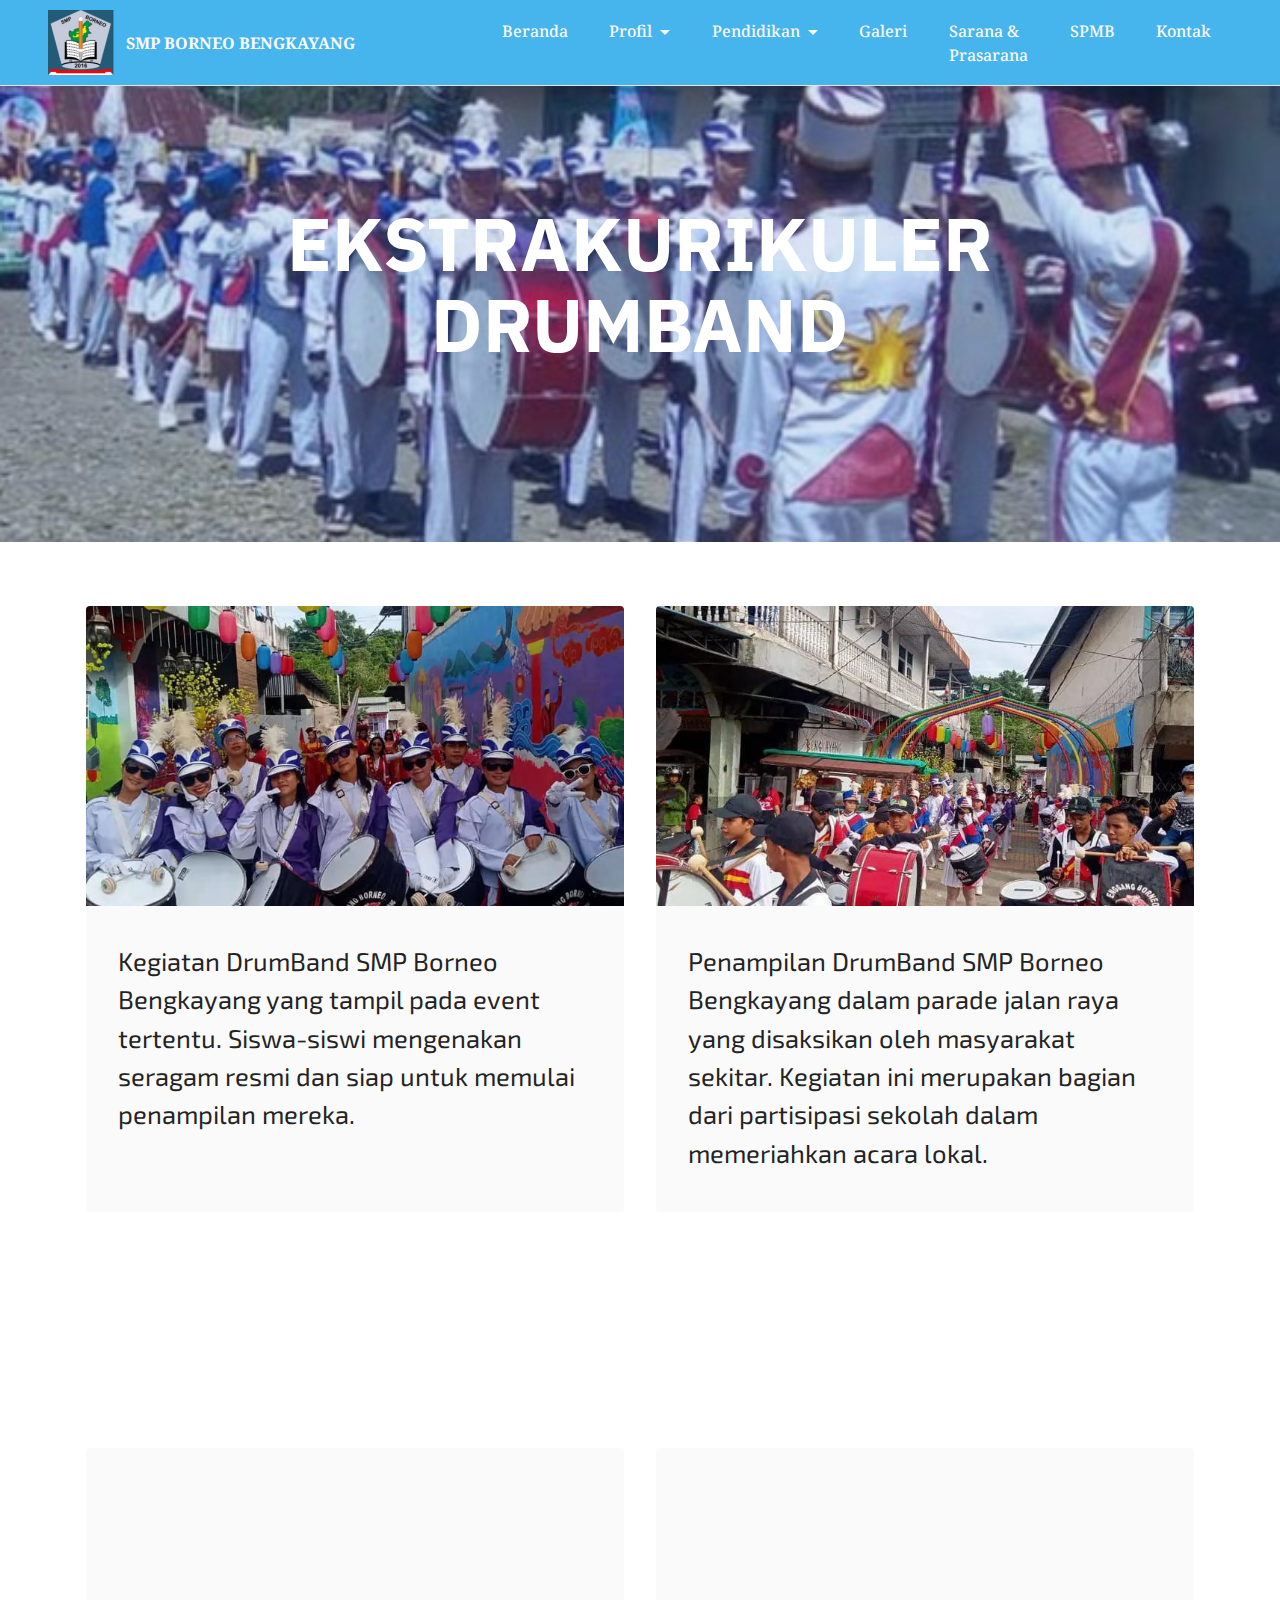
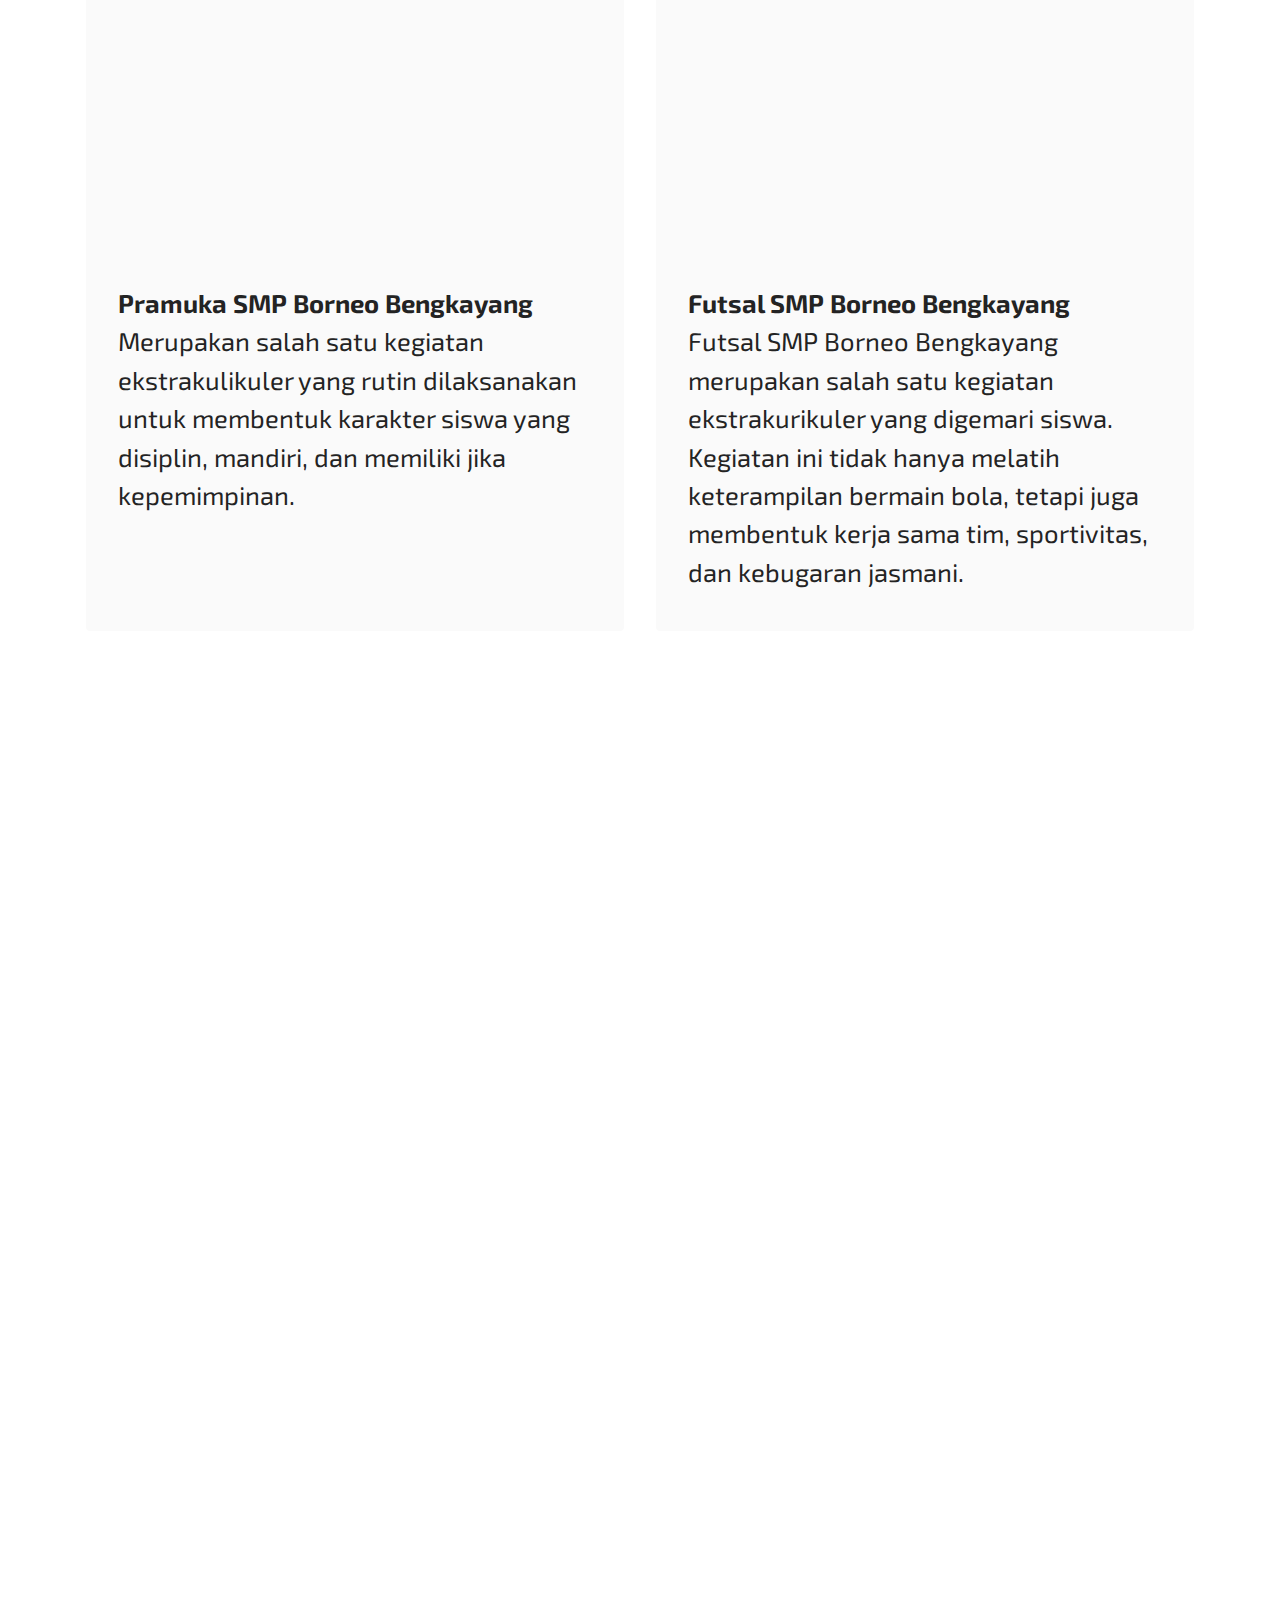
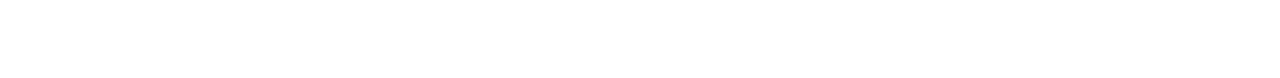
<file: page5.html>
<!DOCTYPE html>
<html  >
<head>
  <!-- Site made with Mobirise Website Builder v5.0.29, https://mobirise.com -->
  <meta charset="UTF-8">
  <meta http-equiv="X-UA-Compatible" content="IE=edge">
  <meta name="generator" content="Mobirise v5.0.29, mobirise.com">
  <meta name="viewport" content="width=device-width, initial-scale=1, minimum-scale=1">
  <link rel="shortcut icon" href="assets/images/gambar-whatsapp-2025-04-19-pukul-13.58.28-b6ac5127-removebg-preview-1-121x121.png" type="image/x-icon">
  <meta name="description" content="">
  
  
  <title>Ekstra Kulikuler</title>
  <link rel="stylesheet" href="assets/web/assets/mobirise-icons2/mobirise2.css">
  <link rel="stylesheet" href="assets/tether/tether.min.css">
  <link rel="stylesheet" href="assets/bootstrap/css/bootstrap.min.css">
  <link rel="stylesheet" href="assets/bootstrap/css/bootstrap-grid.min.css">
  <link rel="stylesheet" href="assets/bootstrap/css/bootstrap-reboot.min.css">
  <link rel="stylesheet" href="assets/animatecss/animate.css">
  <link rel="stylesheet" href="assets/dropdown/css/style.css">
  <link rel="stylesheet" href="assets/socicon/css/styles.css">
  <link rel="stylesheet" href="assets/theme/css/style.css">
  <link rel="preload" as="style" href="assets/mobirise/css/mbr-additional.css"><link rel="stylesheet" href="assets/mobirise/css/mbr-additional.css" type="text/css">
  
  
  
  
</head>
<body>
  
  <section class="menu cid-s48OLK6784" once="menu" id="menu1-1h">
    
    <nav class="navbar navbar-dropdown navbar-fixed-top navbar-expand-lg">
        <div class="container-fluid">
            <div class="navbar-brand">
                <span class="navbar-logo">
                    <a href="index.html">
                        <img src="assets/images/gambar-whatsapp-2025-04-19-pukul-13.58.28-b6ac5127-removebg-preview-1-121x121.png" alt="Mobirise" style="height: 4.1rem;">
                    </a>
                </span>
                <span class="navbar-caption-wrap"><a class="navbar-caption text-white display-4" href="index.html">SMP BORNEO BENGKAYANG</a></span>
            </div>
            <button class="navbar-toggler" type="button" data-toggle="collapse" data-target="#navbarSupportedContent" aria-controls="navbarNavAltMarkup" aria-expanded="false" aria-label="Toggle navigation">
                <div class="hamburger">
                    <span></span>
                    <span></span>
                    <span></span>
                    <span></span>
                </div>
            </button>
            <div class="collapse navbar-collapse" id="navbarSupportedContent">
                <ul class="navbar-nav nav-dropdown nav-right" data-app-modern-menu="true"><li class="nav-item"><a class="nav-link link text-white display-4" href="index.html">Beranda</a></li>
                    <li class="nav-item dropdown"><a class="nav-link link dropdown-toggle text-white display-4" href="#" data-toggle="dropdown-submenu" aria-expanded="false">Profil</a><div class="dropdown-menu"><a class="dropdown-item text-white display-4" href="sejarah.html" target="_blank">Sejarah</a><a class="dropdown-item text-white display-4" href="page2.html" aria-expanded="false">Visi-Misi</a><a class="dropdown-item text-white display-4" href="page3.html" aria-expanded="false">Struktur</a></div></li><li class="nav-item dropdown"><a class="nav-link link dropdown-toggle text-white display-4" href="#" aria-expanded="false" data-toggle="dropdown-submenu">Pendidikan</a><div class="dropdown-menu"><a class="dropdown-item text-white display-4" href="page4.html" aria-expanded="false">Prestasi</a><a class="dropdown-item text-white display-4" href="page5.html" aria-expanded="false">EkstraKurikuler</a><a class="dropdown-item text-white display-4" href="page8.html" aria-expanded="false">Kurikulum</a></div></li><li class="nav-item"><a class="nav-link link text-white display-4" href="page6.html" aria-expanded="false">Galeri</a></li><li class="nav-item"><a class="nav-link link text-white display-4" href="page7.html" aria-expanded="false">Sarana &amp;<br>Prasarana</a></li><li class="nav-item"><a class="nav-link link text-white text-primary display-4" href="page9.html" aria-expanded="false">SPMB</a></li><li class="nav-item"><a class="nav-link link text-white text-primary display-4" href="page10.html" aria-expanded="false">Kontak</a></li></ul>
                
                
            </div>
        </div>
    </nav>

</section>

<section class="engine"><a href="https://mobirise.info/q">free responsive web templates</a></section><section class="info3 cid-uLOpctAuKD" id="info3-2a">

    

    <div class="mbr-overlay" style="opacity: 0.2; background-color: rgb(68, 121, 217);">
    </div>
    <div class="container">
        <div class="row justify-content-center">
            <div class="card col-12 col-lg-10">
                <div class="card-wrapper">
                    <div class="card-box align-center">
                        <h4 class="card-title mbr-fonts-style align-center mb-4 display-1"><strong>EKSTRAKURIKULER</strong><br><strong>DRUMBAND</strong></h4>
                        
                        
                    </div>
                </div>
            </div>
        </div>
    </div>
</section>

<section class="content1 cid-uKCi0jtX37" id="content1-1j">
    
    
    <div class="container">
        
        <div class="row mt-4">
            
            <div class="item features-image сol-12 col-md-6 col-lg-6">
                <div class="item-wrapper">
                    <div class="item-img">
                        <img src="assets/images/gambar-whatsapp-2025-05-03-pukul-12.59.59-f2384968-720x720.jpg" alt="" title="" data-slide-to="1">
                    </div>
                    <div class="item-content">
                        
                        <h6 class="item-subtitle mbr-fonts-style mt-1 display-7">Kegiatan DrumBand SMP Borneo Bengkayang yang tampil pada event tertentu. Siswa-siswi mengenakan seragam resmi dan siap untuk memulai penampilan mereka.</h6>
                        
                    </div>
                    
                </div>
            </div><div class="item features-image сol-12 col-md-6 col-lg-6">
                <div class="item-wrapper">
                    <div class="item-img">
                        <img src="assets/images/gambar-whatsapp-2025-05-03-pukul-13.00.00-d3b12172-720x720.jpg" alt="" title="" data-slide-to="0">
                    </div>
                    <div class="item-content">
                        
                        <h6 class="item-subtitle mbr-fonts-style mt-1 display-7">Penampilan DrumBand SMP Borneo Bengkayang dalam parade jalan raya yang disaksikan oleh masyarakat sekitar. Kegiatan ini merupakan bagian dari partisipasi sekolah dalam memeriahkan acara lokal.</h6>
                        
                    </div>
                    
                </div>
            </div>


        </div>
    </div>
</section>

<section class="content1 cid-uKG4PaqKm5" id="content1-1k">
    
    
    <div class="container">
        <div class="mbr-section-head">
            <h4 class="mbr-section-title mbr-fonts-style align-center mb-0 display-2"><strong>KEGIATAN LAINNYA</strong></h4>
            
        </div>
        <div class="row mt-4">
            <div class="item features-image сol-12 col-md-6 col-lg-6">
                <div class="item-wrapper">
                    <div class="item-img">
                        <img src="assets/images/gambar-whatsapp-2025-05-03-pukul-08.36.52-b329c856-1076x807.jpg" alt="" title="">
                    </div>
                    <div class="item-content">
                        
                        <h6 class="item-subtitle mbr-fonts-style mt-1 display-7"><strong>Pramuka SMP Borneo Bengkayang</strong><br>Merupakan salah satu kegiatan ekstrakulikuler yang rutin dilaksanakan untuk membentuk karakter siswa yang disiplin, mandiri, dan memiliki jika kepemimpinan.<br><br><br></h6>
                        
                    </div>
                    
                </div>
            </div>
            <div class="item features-image сol-12 col-md-6 col-lg-6">
                <div class="item-wrapper">
                    <div class="item-img">
                        <img src="assets/images/471993401-1419647299440597-7301912139863293650-n-960x712.jpg" alt="" title="">
                    </div>
                    <div class="item-content">
                        
                        <h6 class="item-subtitle mbr-fonts-style mt-1 display-7"><strong>Futsal SMP Borneo Bengkayang</strong><br>Futsal SMP Borneo Bengkayang merupakan salah satu kegiatan ekstrakurikuler yang digemari siswa. Kegiatan ini tidak hanya melatih keterampilan bermain bola, tetapi juga membentuk kerja sama tim, sportivitas, dan kebugaran jasmani.</h6>
                        
                    </div>
                    
                </div>
            </div>


        </div>
    </div>
</section>

<section class="image3 cid-uLQwg8h0YH" id="image3-2n">
    

    

    <div class="container">
        <div class="row justify-content-center">
            <div class="col-12 col-lg-9">
                <div class="image-wrapper">
                    <img src="assets/images/471855249-1419647346107259-9074912419836662467-n-960x720.jpg" alt="Mobirise">
                    <p class="mbr-description mbr-fonts-style mt-2 align-center display-5">Kegiatan Badminton</p>
                </div>
            </div>
        </div>
    </div>
</section>

<section class="footer3 cid-uRFNXN00tc mbr-reveal" once="footers" id="footer3-2x">

    

    

    <div class="container">
        <div class="media-container-row align-center mbr-white">
            
            <div class="row social-row">
                <div class="social-list align-right pb-2">
                    
                    
                    
                    
                    
                    
                <div class="soc-item">
                        <a href="https://wa.me/6281521690765">
                            <span class="mbr-iconfont mbr-iconfont-social socicon-whatsapp socicon"></span>
                        </a>
                    </div><div class="soc-item">
                        <a href="https://www.facebook.com/YayasanPendidikanBorneoBengkayang" target="_blank">
                            <span class="mbr-iconfont mbr-iconfont-social socicon-facebook socicon"></span>
                        </a>
                    </div><div class="soc-item">
                        <a href="https://www.instagram.com/yayasan_pendidikan_borneo/" target="_blank">
                            <span class="mbr-iconfont mbr-iconfont-social socicon-instagram socicon"></span>
                        </a>
                    </div></div>
            </div>
            <div class="row row-copirayt">
                <p class="mbr-text mb-0 mbr-fonts-style mbr-white align-center display-7">
                    ©2025smpborneobengkayang-Frendysebastyan<br>program studi Informatika-Universitas Respati Yogyakarta<br></p>
            </div>
        </div>
    </div>
</section>


  <script src="assets/web/assets/jquery/jquery.min.js"></script>
  <script src="assets/popper/popper.min.js"></script>
  <script src="assets/tether/tether.min.js"></script>
  <script src="assets/bootstrap/js/bootstrap.min.js"></script>
  <script src="assets/smoothscroll/smooth-scroll.js"></script>
  <script src="assets/viewportchecker/jquery.viewportchecker.js"></script>
  <script src="assets/dropdown/js/nav-dropdown.js"></script>
  <script src="assets/dropdown/js/navbar-dropdown.js"></script>
  <script src="assets/touchswipe/jquery.touch-swipe.min.js"></script>
  <script src="assets/theme/js/script.js"></script>
  
  
  
 <div id="scrollToTop" class="scrollToTop mbr-arrow-up"><a style="text-align: center;"><i class="mbr-arrow-up-icon mbr-arrow-up-icon-cm cm-icon cm-icon-smallarrow-up"></i></a></div>
    <input name="animation" type="hidden">
  </body>
</html>
</file>
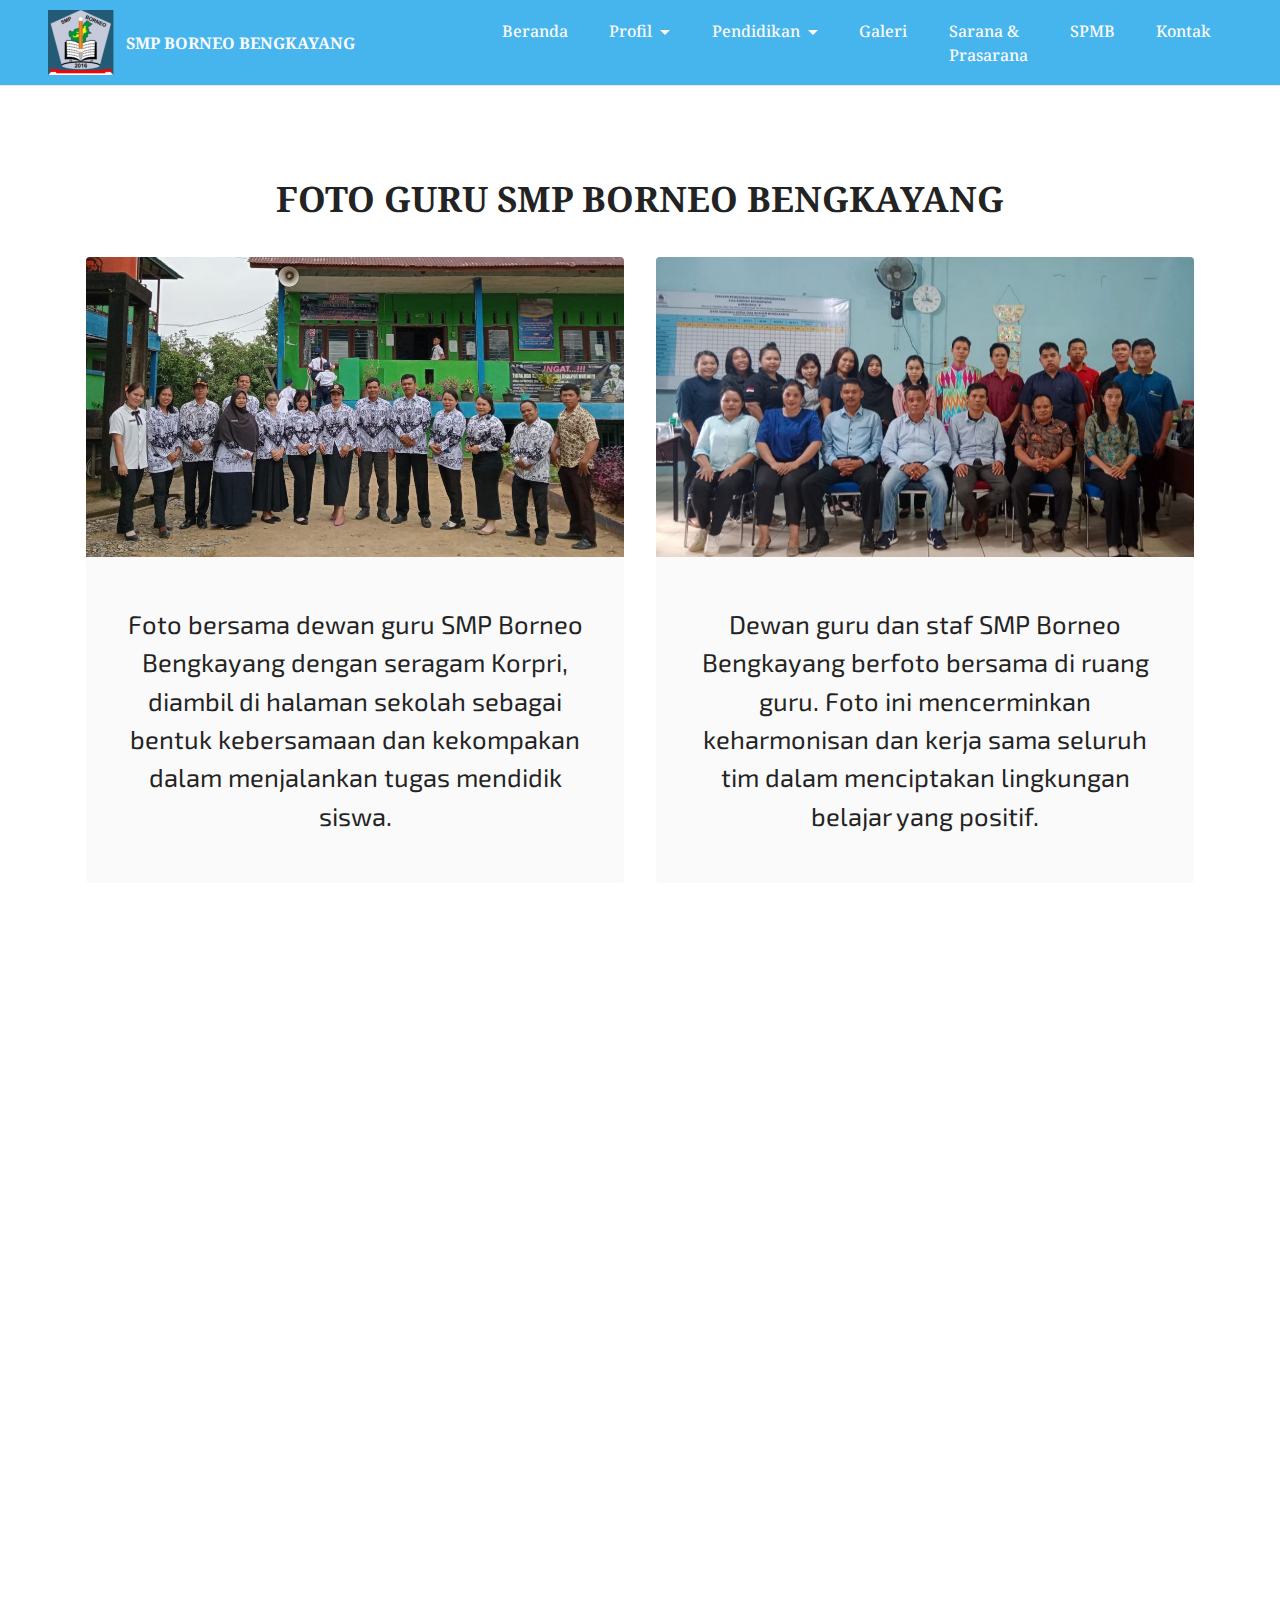
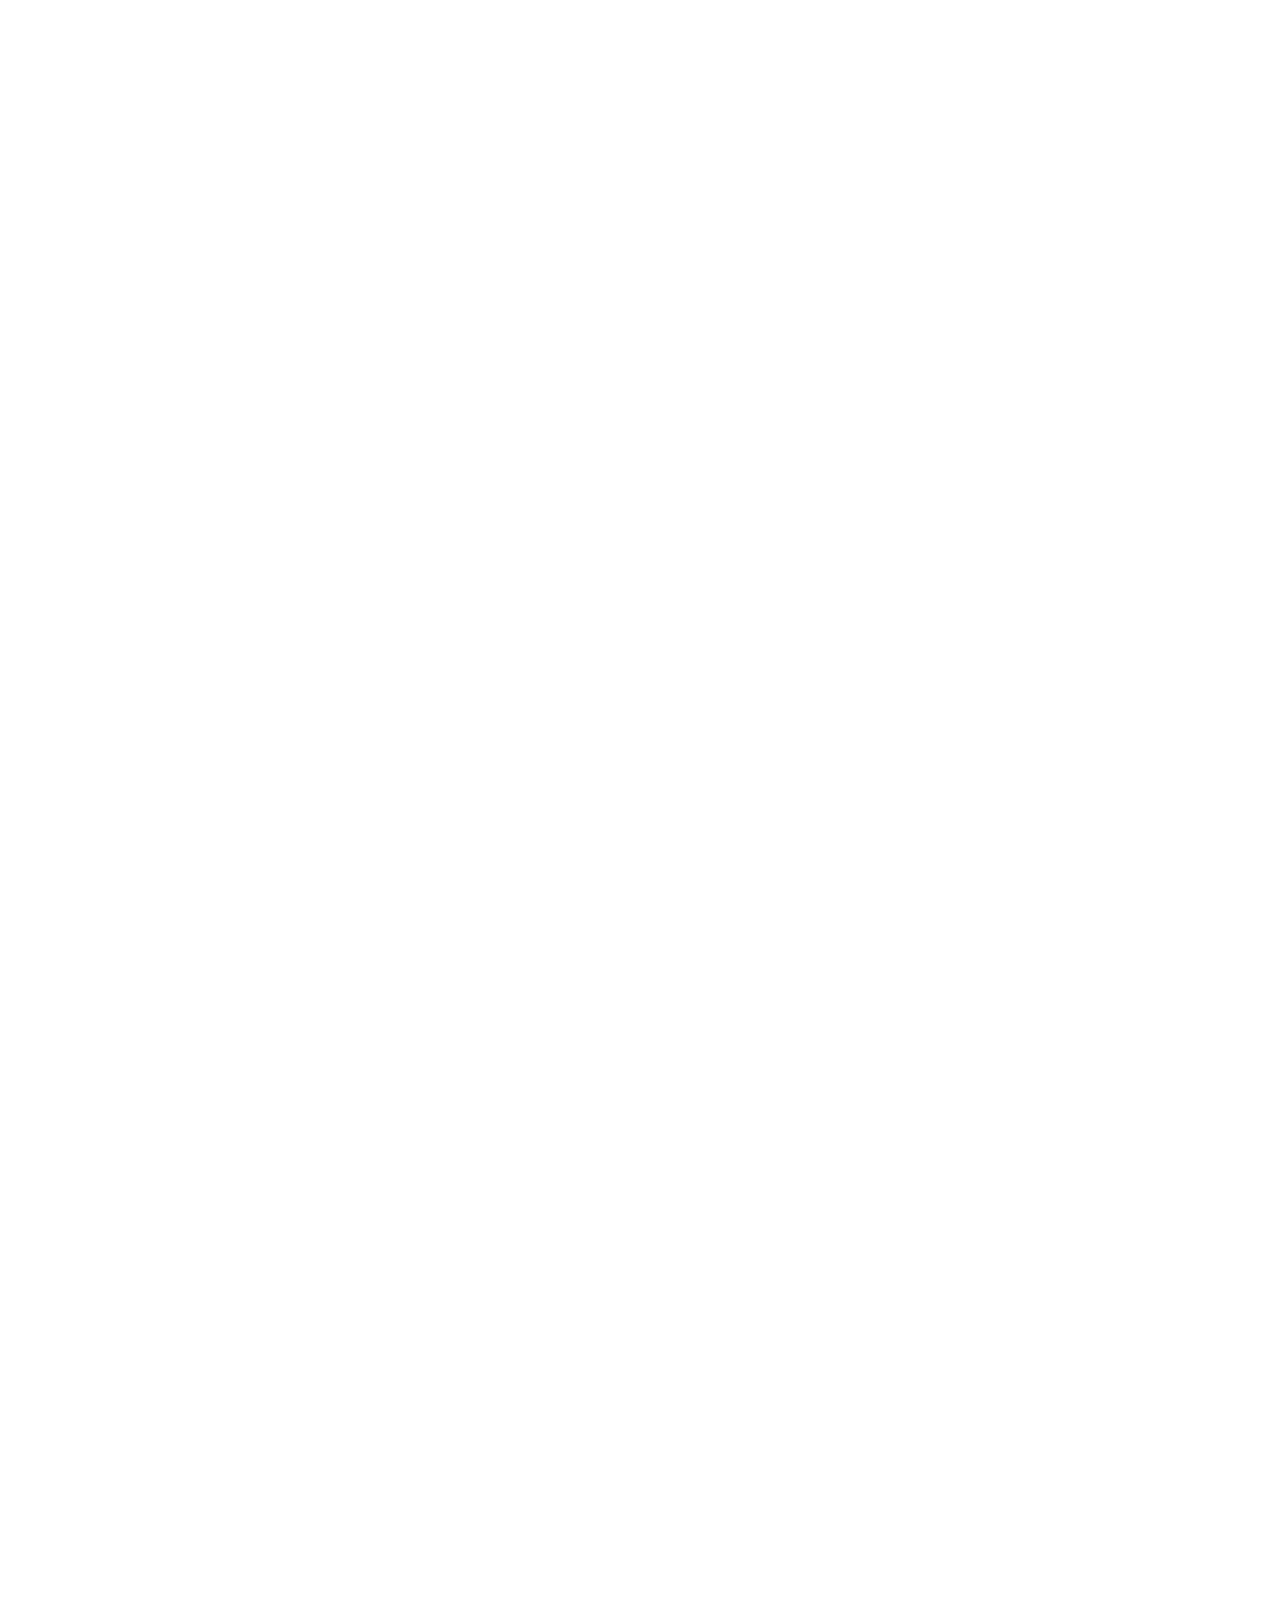
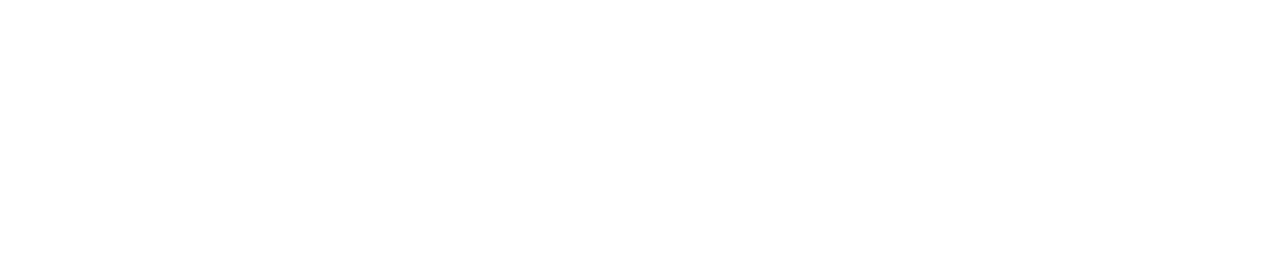
<file: page6.html>
<!DOCTYPE html>
<html  >
<head>
  <!-- Site made with Mobirise Website Builder v5.0.29, https://mobirise.com -->
  <meta charset="UTF-8">
  <meta http-equiv="X-UA-Compatible" content="IE=edge">
  <meta name="generator" content="Mobirise v5.0.29, mobirise.com">
  <meta name="viewport" content="width=device-width, initial-scale=1, minimum-scale=1">
  <link rel="shortcut icon" href="assets/images/gambar-whatsapp-2025-04-19-pukul-13.58.28-b6ac5127-removebg-preview-1-121x121.png" type="image/x-icon">
  <meta name="description" content="">
  
  
  <title>Foto</title>
  <link rel="stylesheet" href="assets/tether/tether.min.css">
  <link rel="stylesheet" href="assets/bootstrap/css/bootstrap.min.css">
  <link rel="stylesheet" href="assets/bootstrap/css/bootstrap-grid.min.css">
  <link rel="stylesheet" href="assets/bootstrap/css/bootstrap-reboot.min.css">
  <link rel="stylesheet" href="assets/animatecss/animate.css">
  <link rel="stylesheet" href="assets/dropdown/css/style.css">
  <link rel="stylesheet" href="assets/socicon/css/styles.css">
  <link rel="stylesheet" href="assets/theme/css/style.css">
  <link rel="preload" as="style" href="assets/mobirise/css/mbr-additional.css"><link rel="stylesheet" href="assets/mobirise/css/mbr-additional.css" type="text/css">
  
  
  
  
</head>
<body>
  
  <section class="menu cid-s48OLK6784" once="menu" id="menu1-1l">
    
    <nav class="navbar navbar-dropdown navbar-fixed-top navbar-expand-lg">
        <div class="container-fluid">
            <div class="navbar-brand">
                <span class="navbar-logo">
                    <a href="index.html">
                        <img src="assets/images/gambar-whatsapp-2025-04-19-pukul-13.58.28-b6ac5127-removebg-preview-1-121x121.png" alt="Mobirise" style="height: 4.1rem;">
                    </a>
                </span>
                <span class="navbar-caption-wrap"><a class="navbar-caption text-white display-4" href="index.html">SMP BORNEO BENGKAYANG</a></span>
            </div>
            <button class="navbar-toggler" type="button" data-toggle="collapse" data-target="#navbarSupportedContent" aria-controls="navbarNavAltMarkup" aria-expanded="false" aria-label="Toggle navigation">
                <div class="hamburger">
                    <span></span>
                    <span></span>
                    <span></span>
                    <span></span>
                </div>
            </button>
            <div class="collapse navbar-collapse" id="navbarSupportedContent">
                <ul class="navbar-nav nav-dropdown nav-right" data-app-modern-menu="true"><li class="nav-item"><a class="nav-link link text-white display-4" href="index.html">Beranda</a></li>
                    <li class="nav-item dropdown"><a class="nav-link link dropdown-toggle text-white display-4" href="#" data-toggle="dropdown-submenu" aria-expanded="false">Profil</a><div class="dropdown-menu"><a class="dropdown-item text-white display-4" href="sejarah.html" target="_blank">Sejarah</a><a class="dropdown-item text-white display-4" href="page2.html" aria-expanded="false">Visi-Misi</a><a class="dropdown-item text-white display-4" href="page3.html" aria-expanded="false">Struktur</a></div></li><li class="nav-item dropdown"><a class="nav-link link dropdown-toggle text-white display-4" href="#" aria-expanded="false" data-toggle="dropdown-submenu">Pendidikan</a><div class="dropdown-menu"><a class="dropdown-item text-white display-4" href="page4.html" aria-expanded="false">Prestasi</a><a class="dropdown-item text-white display-4" href="page5.html" aria-expanded="false">EkstraKurikuler</a><a class="dropdown-item text-white display-4" href="page8.html" aria-expanded="false">Kurikulum</a></div></li><li class="nav-item"><a class="nav-link link text-white display-4" href="page6.html" aria-expanded="false">Galeri</a></li><li class="nav-item"><a class="nav-link link text-white display-4" href="page7.html" aria-expanded="false">Sarana &amp;<br>Prasarana</a></li><li class="nav-item"><a class="nav-link link text-white text-primary display-4" href="page9.html" aria-expanded="false">SPMB</a></li><li class="nav-item"><a class="nav-link link text-white text-primary display-4" href="page10.html" aria-expanded="false">Kontak</a></li></ul>
                
                
            </div>
        </div>
    </nav>

</section>

<section class="engine"><a href="https://mobirise.info/h">how to create a web page</a></section><section class="content1 cid-uLBo3jXNFa" id="content1-1s">
    
    
    <div class="container">
        <div class="mbr-section-head">
            <h4 class="mbr-section-title mbr-fonts-style align-center mb-0 display-5"><strong>FOTO GURU SMP BORNEO BENGKAYANG</strong></h4>
            
        </div>
        <div class="row mt-4">
            <div class="item features-image сol-12 col-md-6 col-lg-6">
                <div class="item-wrapper">
                    <div class="item-img">
                        <img src="assets/images/gambar-whatsapp-2025-05-03-pukul-08.36.49-379935a0-1076x710.jpeg" alt="" title="">
                    </div>
                    <div class="item-content">
                        
                        
                        <p class="mbr-text mbr-fonts-style mt-3 display-7">Foto bersama dewan guru SMP Borneo Bengkayang dengan seragam Korpri, diambil di halaman sekolah sebagai bentuk kebersamaan dan kekompakan dalam menjalankan tugas mendidik siswa.</p>
                    </div>
                    
                </div>
            </div>
            <div class="item features-image сol-12 col-md-6 col-lg-6">
                <div class="item-wrapper">
                    <div class="item-img">
                        <img src="assets/images/gambar-whatsapp-2025-05-09-pukul-14.29.49-ad54ef8c-1108x623.jpeg" alt="" title="">
                    </div>
                    <div class="item-content">
                        
                        
                        <p class="mbr-text mbr-fonts-style mt-3 display-7">Dewan guru dan staf SMP Borneo Bengkayang berfoto bersama di ruang guru. Foto ini mencerminkan keharmonisan dan kerja sama seluruh tim dalam menciptakan lingkungan belajar yang positif.</p>
                    </div>
                    
                </div>
            </div>


        </div>
    </div>
</section>

<section class="image1 cid-uKGaw6njos" id="image1-1m">
    

    

    <div class="container">
        <div class="row align-items-center">
            <div class="col-12 col-lg-5">
                <div class="image-wrapper">
                    <img src="assets/images/gambar-whatsapp-2025-05-03-pukul-08.36.51-94f34c64-886x498.jpg" alt="Mobirise">
                    
                </div>
            </div>
            <div class="col-12 col-lg">
                <div class="text-wrapper">
                    <h3 class="mbr-section-title mbr-fonts-style mb-3 display-5"><strong>MEMPERINGATI HARI R.A. KARTINI</strong></h3>
                    <p class="mbr-text mbr-fonts-style display-7">Dalam rangka memperingati hari Kartini, SMP Borneo Bengkayang mengadakan kegiatan bersama yang melibatkan seluruh warga sekolah. Kegiatan ini bertujuan untuk mengenang perjuangan Raden Ajeng Kertini dalam memperjuangkan emansipasi&nbsp;Wanita di Indonesia. Siswa-siswi serta guru turut mengenakan pakaian adat dan busana daerah sebagai bentuk penghormatan terhadap nilai-nilai&nbsp;<br>budaya dan semangat kebangsaan yang ditanamkan oleh Ibu Kartini.</p>
                </div>
            </div>
        </div>
    </div>
</section>

<section class="image1 cid-uKGiiV6Fc1" id="image1-1p">
    

    

    <div class="container">
        <div class="row align-items-center">
            <div class="col-12 col-lg-6">
                <div class="image-wrapper">
                    <img src="assets/images/gambar-whatsapp-2025-05-03-pukul-08.45.06-5fb897fc-715x536.jpg" alt="Mobirise">
                    
                </div>
            </div>
            <div class="col-12 col-lg">
                <div class="text-wrapper">
                    <h3 class="mbr-section-title mbr-fonts-style mb-3 display-5"><strong>SISWA - SISWI UJIAN</strong></h3>
                    <p class="mbr-text mbr-fonts-style display-7">Siswa-siswi SMP Borneo Bengkayang tampak fokus mengerjakan soal ujian di dalam ruang kelas. Suasana belajar berlangsung tertib dan kondusif, mencerminkan semangat belajar yang tinggi di lingkungan sekolah.</p>
                </div>
            </div>
        </div>
    </div>
</section>

<section class="image1 cid-uLQqvHZpBH" id="image1-2l">
    

    

    <div class="container">
        <div class="row align-items-center">
            <div class="col-12 col-lg-6">
                <div class="image-wrapper">
                    <img src="assets/images/71390600-103213617750645-6663789631173033984-n-1040x493.jpg" alt="Mobirise">
                    
                </div>
            </div>
            <div class="col-12 col-lg">
                <div class="text-wrapper">
                    <h3 class="mbr-section-title mbr-fonts-style mb-3 display-5"><strong>SENAM PAGI SISWA &amp; SISWI</strong></h3>
                    <p class="mbr-text mbr-fonts-style display-7">Senam pagi rutin yang dilaksanakan oleh siswa dan siswi SMP Borneo Bengkayang bertujuan untuk menjaga kebugaran jasmani serta menumbuhkan semangat belajar sebelum memulai kegiatan pembelajaran di kelas.</p>
                </div>
            </div>
        </div>
    </div>
</section>

<section class="image1 cid-uLQxdVOWI3" id="image1-2o">
    

    

    <div class="container">
        <div class="row align-items-center">
            <div class="col-12 col-lg-5">
                <div class="image-wrapper">
                    <img src="assets/images/gambar-whatsapp-2025-05-03-pukul-08.45.05-21820043-715x536.jpeg" alt="Mobirise">
                    
                </div>
            </div>
            <div class="col-12 col-lg">
                <div class="text-wrapper">
                    <h3 class="mbr-section-title mbr-fonts-style mb-3 display-5"><strong>SOSIALISASI OLEH PIHAK KEPOLISIAN</strong></h3>
                    <p class="mbr-text mbr-fonts-style display-7">sosialisasi yang disampaikan oleh pihak kepolisian kepada seluruh siswa &amp; siswi SMP Borneo Bengkayang bertujuan untuk memberikan pemahaman mengenai pentingnya kedisiplinan, keselamatan, dan pencegahan tindakan yang melanggar hukum di lingkungan sekolah maupun masyarakat.</p>
                </div>
            </div>
        </div>
    </div>
</section>

<section class="footer3 cid-uRFNXN00tc mbr-reveal" once="footers" id="footer3-2x">

    

    

    <div class="container">
        <div class="media-container-row align-center mbr-white">
            
            <div class="row social-row">
                <div class="social-list align-right pb-2">
                    
                    
                    
                    
                    
                    
                <div class="soc-item">
                        <a href="https://wa.me/6281521690765">
                            <span class="mbr-iconfont mbr-iconfont-social socicon-whatsapp socicon"></span>
                        </a>
                    </div><div class="soc-item">
                        <a href="https://www.facebook.com/YayasanPendidikanBorneoBengkayang" target="_blank">
                            <span class="mbr-iconfont mbr-iconfont-social socicon-facebook socicon"></span>
                        </a>
                    </div><div class="soc-item">
                        <a href="https://www.instagram.com/yayasan_pendidikan_borneo/" target="_blank">
                            <span class="mbr-iconfont mbr-iconfont-social socicon-instagram socicon"></span>
                        </a>
                    </div></div>
            </div>
            <div class="row row-copirayt">
                <p class="mbr-text mb-0 mbr-fonts-style mbr-white align-center display-7">
                    ©2025smpborneobengkayang-Frendysebastyan<br>program studi Informatika-Universitas Respati Yogyakarta<br></p>
            </div>
        </div>
    </div>
</section>


  <script src="assets/web/assets/jquery/jquery.min.js"></script>
  <script src="assets/popper/popper.min.js"></script>
  <script src="assets/tether/tether.min.js"></script>
  <script src="assets/bootstrap/js/bootstrap.min.js"></script>
  <script src="assets/smoothscroll/smooth-scroll.js"></script>
  <script src="assets/viewportchecker/jquery.viewportchecker.js"></script>
  <script src="assets/dropdown/js/nav-dropdown.js"></script>
  <script src="assets/dropdown/js/navbar-dropdown.js"></script>
  <script src="assets/touchswipe/jquery.touch-swipe.min.js"></script>
  <script src="assets/theme/js/script.js"></script>
  
  
  
 <div id="scrollToTop" class="scrollToTop mbr-arrow-up"><a style="text-align: center;"><i class="mbr-arrow-up-icon mbr-arrow-up-icon-cm cm-icon cm-icon-smallarrow-up"></i></a></div>
    <input name="animation" type="hidden">
  </body>
</html>
</file>
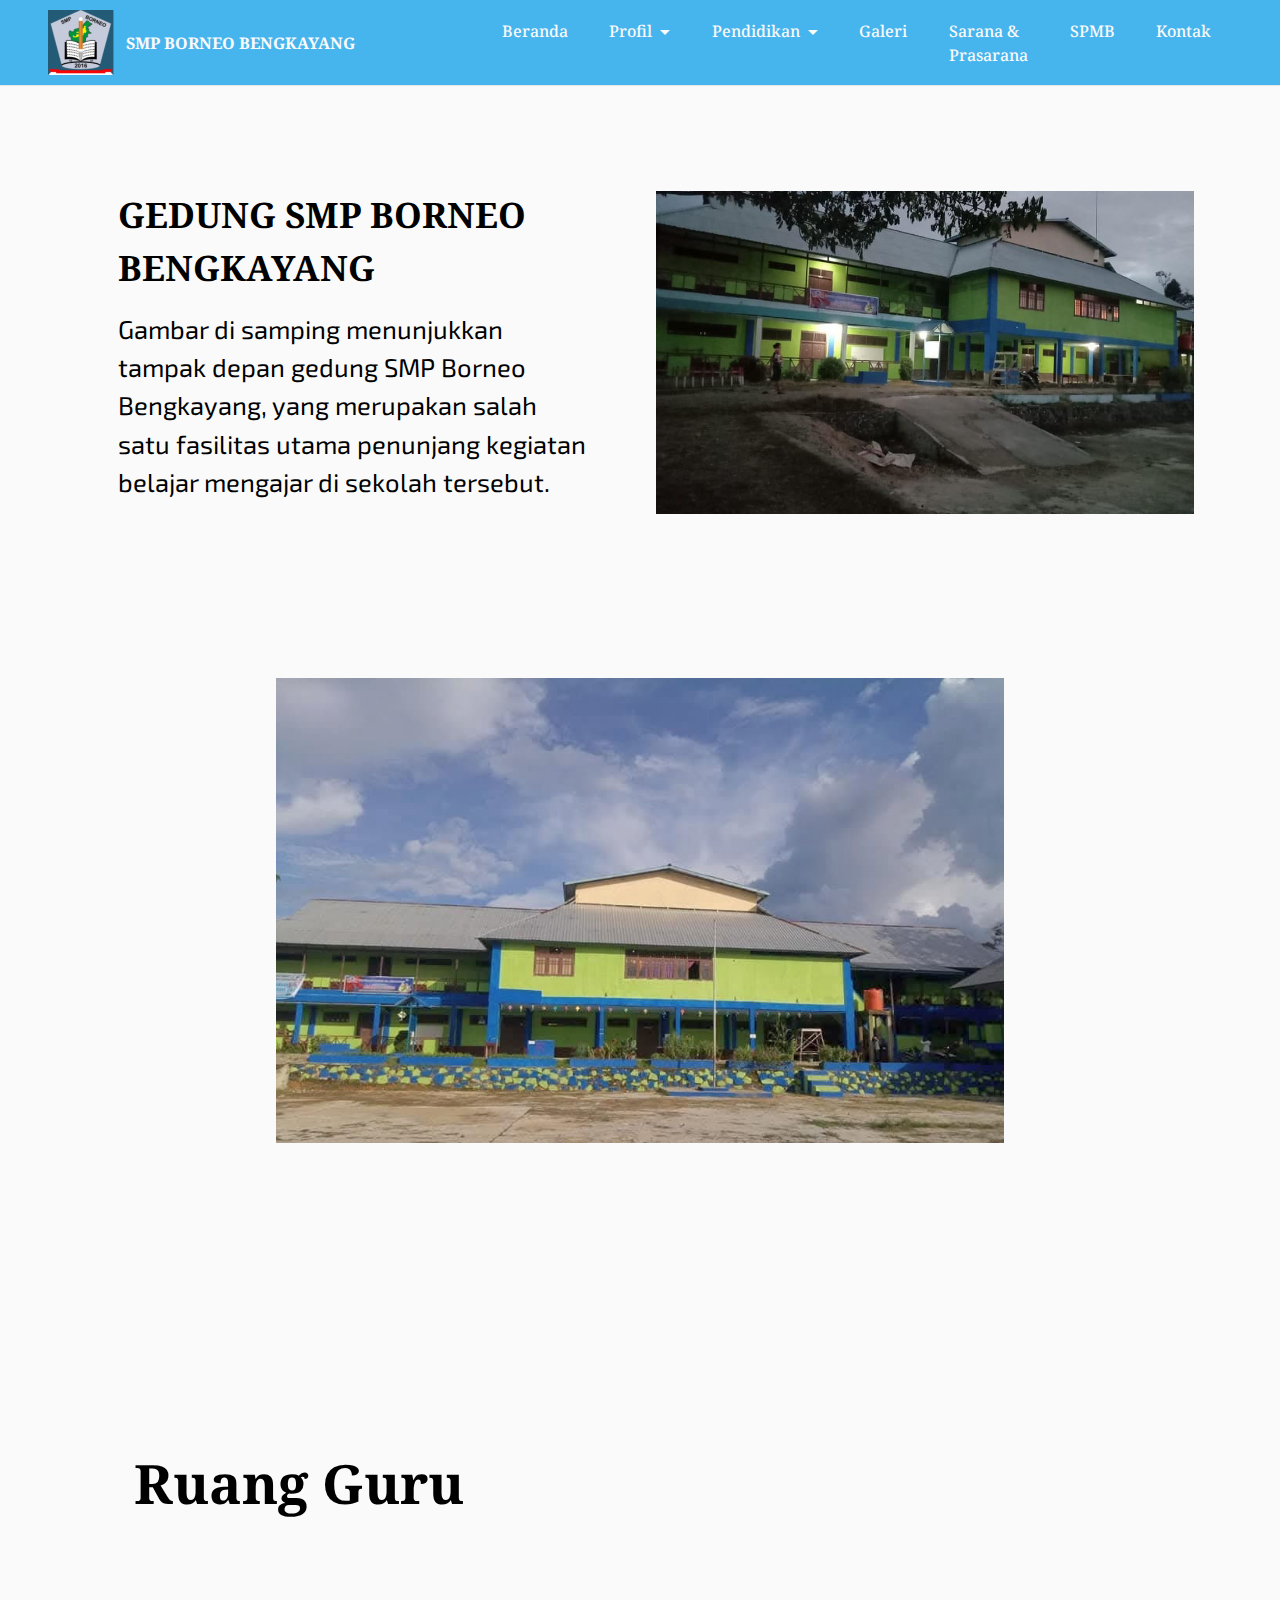
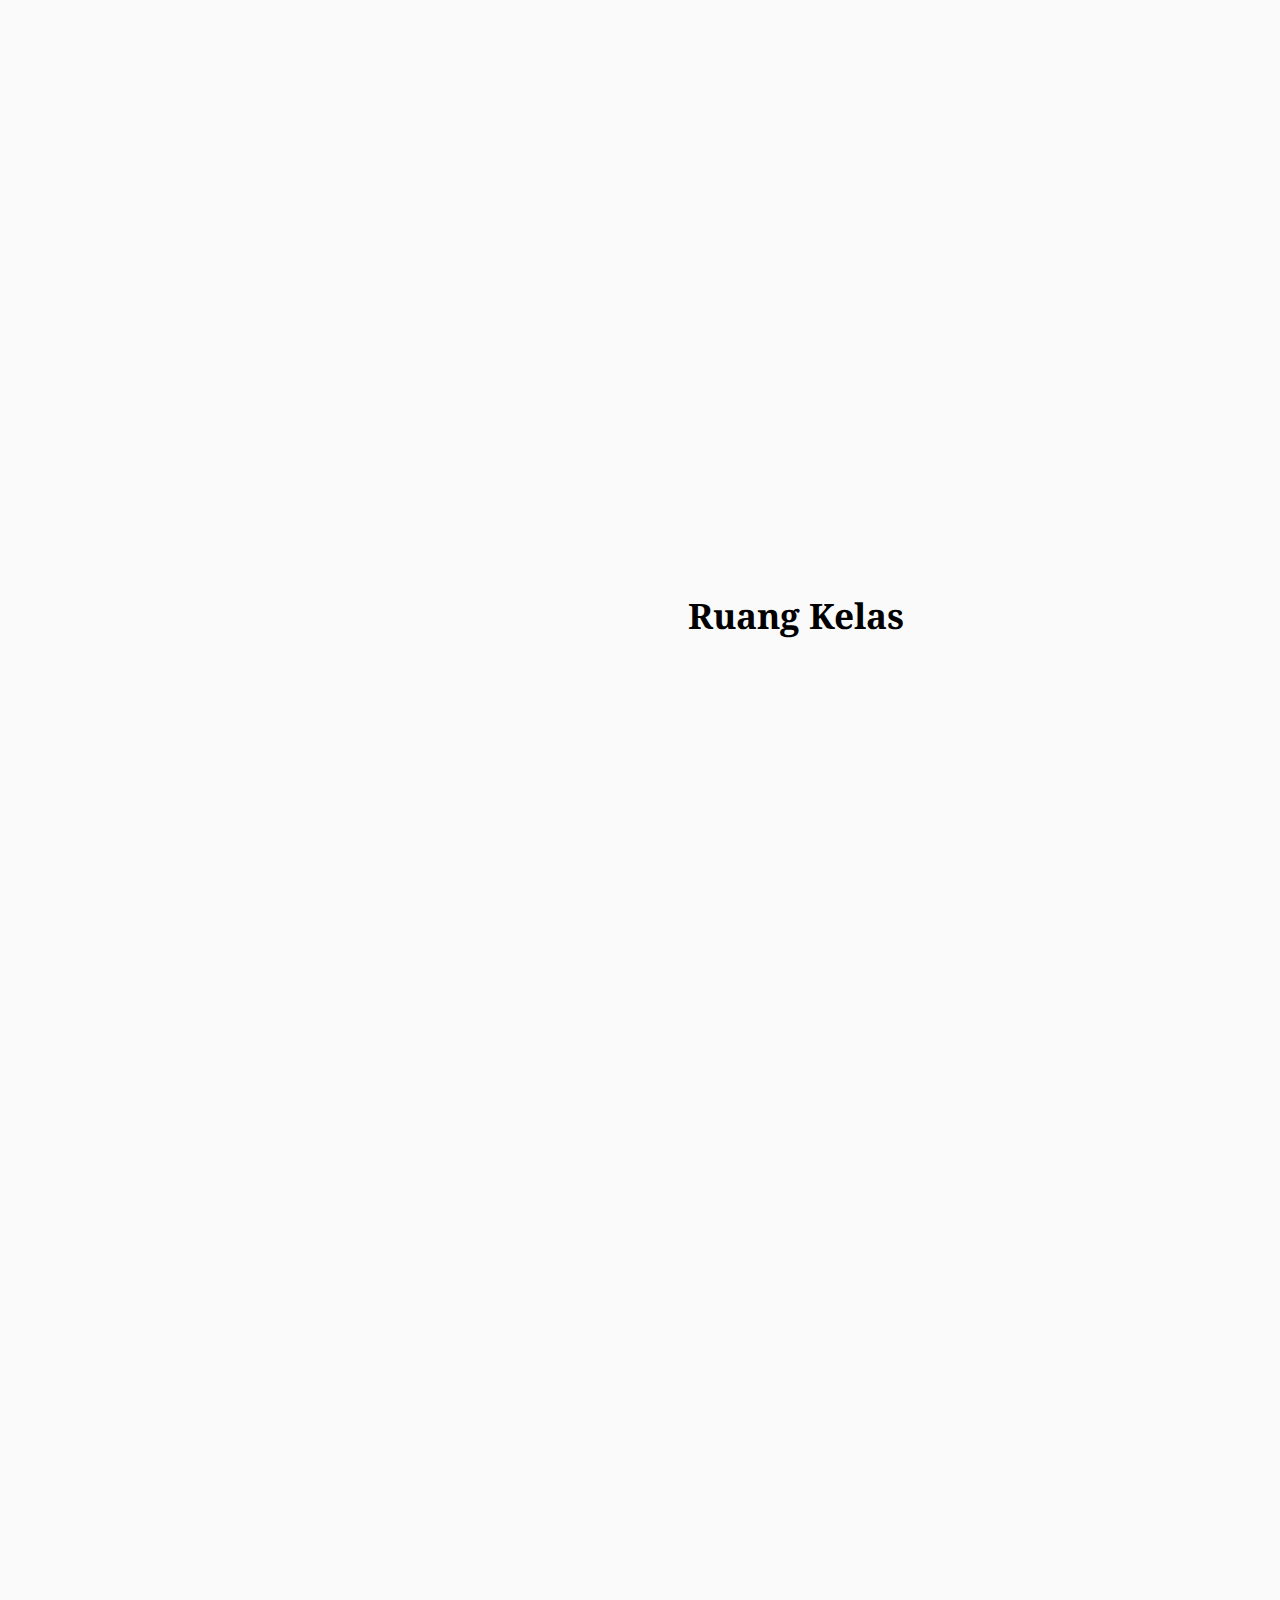
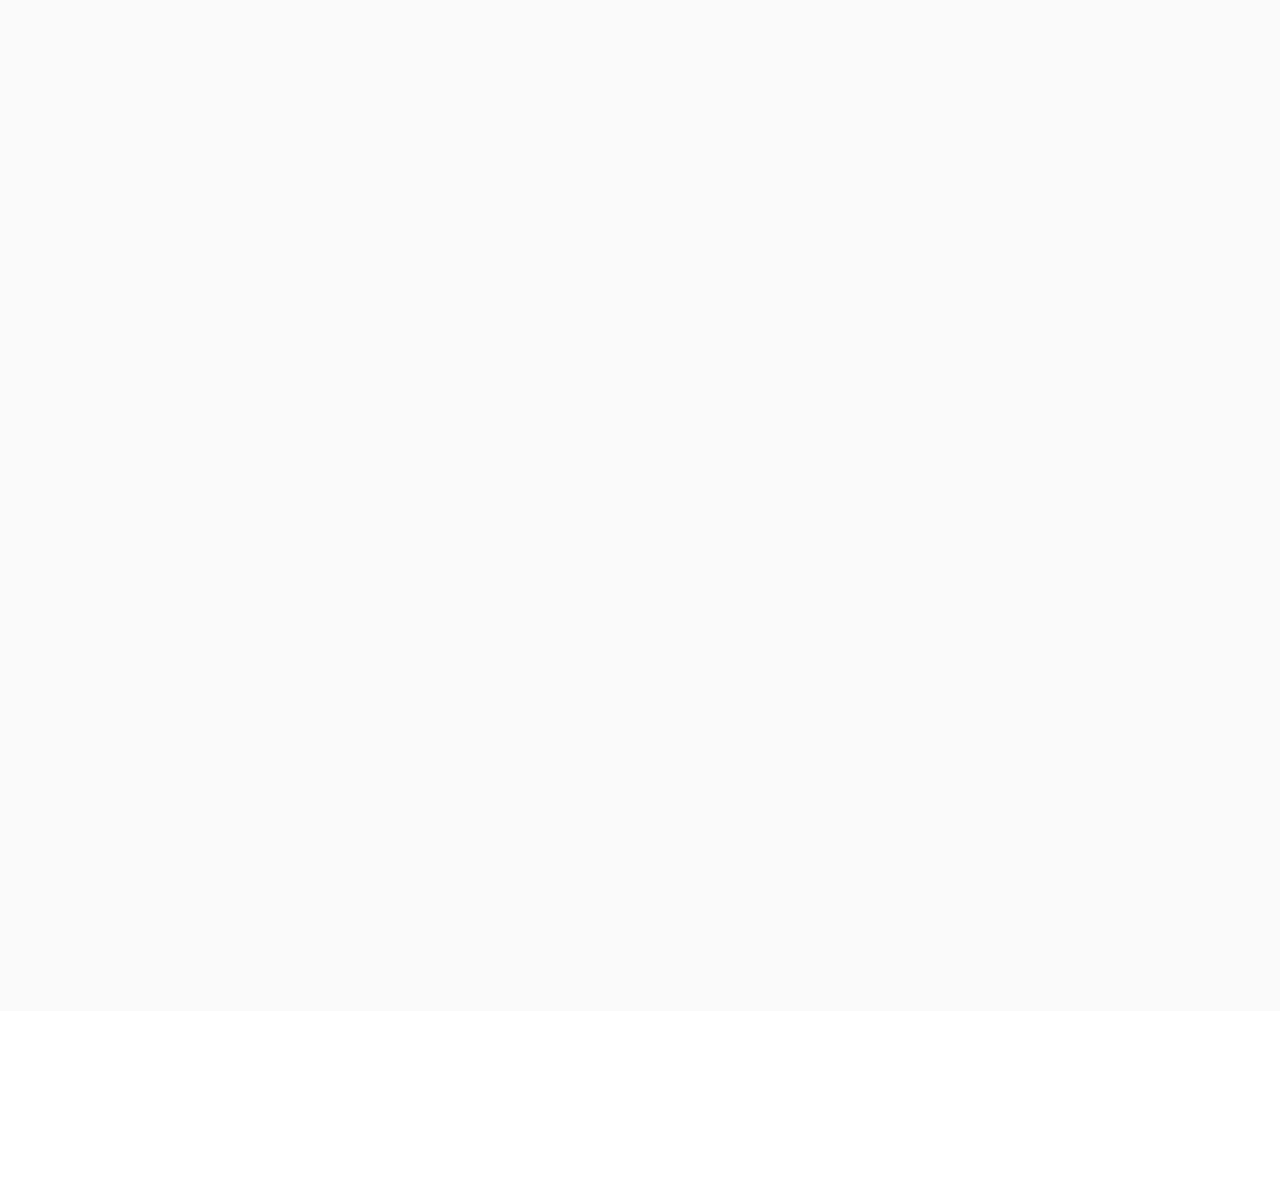
<file: page7.html>
<!DOCTYPE html>
<html  >
<head>
  <!-- Site made with Mobirise Website Builder v5.0.29, https://mobirise.com -->
  <meta charset="UTF-8">
  <meta http-equiv="X-UA-Compatible" content="IE=edge">
  <meta name="generator" content="Mobirise v5.0.29, mobirise.com">
  <meta name="viewport" content="width=device-width, initial-scale=1, minimum-scale=1">
  <link rel="shortcut icon" href="assets/images/gambar-whatsapp-2025-04-19-pukul-13.58.28-b6ac5127-removebg-preview-1-121x121.png" type="image/x-icon">
  <meta name="description" content="">
  
  
  <title>Sarana Prasarana</title>
  <link rel="stylesheet" href="assets/tether/tether.min.css">
  <link rel="stylesheet" href="assets/bootstrap/css/bootstrap.min.css">
  <link rel="stylesheet" href="assets/bootstrap/css/bootstrap-grid.min.css">
  <link rel="stylesheet" href="assets/bootstrap/css/bootstrap-reboot.min.css">
  <link rel="stylesheet" href="assets/animatecss/animate.css">
  <link rel="stylesheet" href="assets/dropdown/css/style.css">
  <link rel="stylesheet" href="assets/socicon/css/styles.css">
  <link rel="stylesheet" href="assets/theme/css/style.css">
  <link rel="preload" as="style" href="assets/mobirise/css/mbr-additional.css"><link rel="stylesheet" href="assets/mobirise/css/mbr-additional.css" type="text/css">
  
  
  
  
</head>
<body>
  
  <section class="menu cid-s48OLK6784" once="menu" id="menu1-1t">
    
    <nav class="navbar navbar-dropdown navbar-fixed-top navbar-expand-lg">
        <div class="container-fluid">
            <div class="navbar-brand">
                <span class="navbar-logo">
                    <a href="index.html">
                        <img src="assets/images/gambar-whatsapp-2025-04-19-pukul-13.58.28-b6ac5127-removebg-preview-1-121x121.png" alt="Mobirise" style="height: 4.1rem;">
                    </a>
                </span>
                <span class="navbar-caption-wrap"><a class="navbar-caption text-white display-4" href="index.html">SMP BORNEO BENGKAYANG</a></span>
            </div>
            <button class="navbar-toggler" type="button" data-toggle="collapse" data-target="#navbarSupportedContent" aria-controls="navbarNavAltMarkup" aria-expanded="false" aria-label="Toggle navigation">
                <div class="hamburger">
                    <span></span>
                    <span></span>
                    <span></span>
                    <span></span>
                </div>
            </button>
            <div class="collapse navbar-collapse" id="navbarSupportedContent">
                <ul class="navbar-nav nav-dropdown nav-right" data-app-modern-menu="true"><li class="nav-item"><a class="nav-link link text-white display-4" href="index.html">Beranda</a></li>
                    <li class="nav-item dropdown"><a class="nav-link link dropdown-toggle text-white display-4" href="#" data-toggle="dropdown-submenu" aria-expanded="false">Profil</a><div class="dropdown-menu"><a class="dropdown-item text-white display-4" href="sejarah.html" target="_blank">Sejarah</a><a class="dropdown-item text-white display-4" href="page2.html" aria-expanded="false">Visi-Misi</a><a class="dropdown-item text-white display-4" href="page3.html" aria-expanded="false">Struktur</a></div></li><li class="nav-item dropdown"><a class="nav-link link dropdown-toggle text-white display-4" href="#" aria-expanded="false" data-toggle="dropdown-submenu">Pendidikan</a><div class="dropdown-menu"><a class="dropdown-item text-white display-4" href="page4.html" aria-expanded="false">Prestasi</a><a class="dropdown-item text-white display-4" href="page5.html" aria-expanded="false">EkstraKurikuler</a><a class="dropdown-item text-white display-4" href="page8.html" aria-expanded="false">Kurikulum</a></div></li><li class="nav-item"><a class="nav-link link text-white display-4" href="page6.html" aria-expanded="false">Galeri</a></li><li class="nav-item"><a class="nav-link link text-white display-4" href="page7.html" aria-expanded="false">Sarana &amp;<br>Prasarana</a></li><li class="nav-item"><a class="nav-link link text-white text-primary display-4" href="page9.html" aria-expanded="false">SPMB</a></li><li class="nav-item"><a class="nav-link link text-white text-primary display-4" href="page10.html" aria-expanded="false">Kontak</a></li></ul>
                
                
            </div>
        </div>
    </nav>

</section>

<section class="engine"><a href="https://mobirise.info/e">make your own website for free</a></section><section class="image2 cid-uLOkjwXx0g" id="image2-26">
    

    

    <div class="container">
        <div class="row align-items-center">
            <div class="col-12 col-lg-6">
                <div class="image-wrapper">
                    <img src="assets/images/92661118-3157186687633832-6438489291935973376-n-960x720.jpeg" alt="Mobirise">
                    
                </div>
            </div>
            <div class="col-12 col-lg">
                <div class="text-wrapper">
                    <h3 class="mbr-section-title mbr-fonts-style mb-3 display-5"><strong>GEDUNG SMP BORNEO BENGKAYANG</strong></h3>
                    <p class="mbr-text mbr-fonts-style display-7">Gambar di samping menunjukkan tampak depan gedung SMP Borneo Bengkayang, yang merupakan salah satu fasilitas utama penunjang kegiatan belajar mengajar di sekolah tersebut.</p>
                </div>
            </div>
        </div>
    </div>
</section>

<section class="image3 cid-uLOlb73ZS0" id="image3-27">
    

    

    <div class="container">
        <div class="row justify-content-center">
            <div class="col-12 col-lg-8">
                <div class="image-wrapper">
                    <img src="assets/images/gambar-whatsapp-2025-04-19-pukul-14.35.52-afe1cabc-933x596.jpg" alt="Mobirise">
                    
                </div>
            </div>
        </div>
    </div>
</section>

<section class="features15 cid-uLE6Mtgr5A" id="features16-1u">

    

    
    <div class="container">
        <div class="content-wrapper">
            <div class="row align-items-center">
                <div class="col-12 col-lg">
                    <div class="text-wrapper">
                        <h6 class="card-title mbr-fonts-style display-2"><strong>Ruang Guru</strong></h6>
                        <p class="mbr-text mbr-fonts-style mb-4 display-4">Ruang guru SMP Borneo Bengkayang adalah tempat para guru beristirahat, berdiskusi, dan menyusun administrasi pembelajaran. Ruangan ini dilengkapi dengan meja, kursi, kipas angin, dan papan informasi untuk mendukung kenyamanan serta kelancaran aktivitas para guru.</p>
                        
                    </div>
                </div>
                <div class="col-12 col-lg-6">
                    <div class="image-wrapper">
                        <img src="assets/images/gambar-whatsapp-2025-05-03-pukul-08.45.05-5ee731c5-715x536.jpg" alt="Mobirise">
                    </div>
                </div>
            </div>
        </div>
    </div>
</section>

<section class="features16 cid-uLE8263F4O" id="features17-1v">
    

    
    <div class="container">
        <div class="content-wrapper">
            <div class="row align-items-center">
                <div class="col-12 col-lg-6">
                    <div class="image-wrapper">
                        <img src="assets/images/gambar-whatsapp-2025-05-03-pukul-08.45.04-2a1cf636-715x536.jpg" alt="Mobirise">
                    </div>
                </div>
                <div class="col-12 col-lg">
                    <div class="text-wrapper">
                        <h6 class="card-title mbr-fonts-style display-5"><strong>Ruang Kelas</strong></h6>
                        <p class="mbr-text mbr-fonts-style mb-4 display-4">Ruang kelas di SMP Borneo Bengkayang merupakan tempat utama kegiatan belajar mengajar. Ruangan ini tertata rapi, bersih, dan memiliki pencahayaan yang baik sehingga menciptakan suasana belajar yang nyaman bagi siswa.</p>
                        
                    </div>
                </div>
            </div>
        </div>
    </div>
</section>

<section class="image2 cid-uLQjtdST1U" id="image2-2k">
    

    

    <div class="container">
        <div class="row align-items-center">
            <div class="col-12 col-lg-4">
                <div class="image-wrapper">
                    <img src="assets/images/gambar-whatsapp-2025-05-03-pukul-12.52.12-7382cf62-1076x1435.jpg" alt="Mobirise">
                    
                </div>
            </div>
            <div class="col-12 col-lg">
                <div class="text-wrapper">
                    <h3 class="mbr-section-title mbr-fonts-style mb-3 display-5"><strong>RUANG PERPUSTAKAAN</strong></h3>
                    <p class="mbr-text mbr-fonts-style display-7">
                        Ruang perpustakaan SMP Borneo Bengkayang menyediakan berbagai koleksi buku pelajaran dan bacaan lainnya. Dilengkapi dengan meja dan kursi yang nyaman, ruangan ini menjadi tempat yang tenang untuk membaca dan belajar.</p>
                </div>
            </div>
        </div>
    </div>
</section>

<section class="image3 cid-uLOmCyXoH5" id="image3-29">
    

    

    <div class="container">
        <div class="row justify-content-center">
            <div class="col-12 col-lg-6">
                <div class="image-wrapper">
                    <img src="assets/images/gambar-whatsapp-2025-05-03-pukul-12.52.12-feb6524a-1200x1600.jpg" alt="Mobirise">
                    
                </div>
            </div>
        </div>
    </div>
</section>

<section class="footer3 cid-uRFNXN00tc mbr-reveal" once="footers" id="footer3-2x">

    

    

    <div class="container">
        <div class="media-container-row align-center mbr-white">
            
            <div class="row social-row">
                <div class="social-list align-right pb-2">
                    
                    
                    
                    
                    
                    
                <div class="soc-item">
                        <a href="https://wa.me/6281521690765">
                            <span class="mbr-iconfont mbr-iconfont-social socicon-whatsapp socicon"></span>
                        </a>
                    </div><div class="soc-item">
                        <a href="https://www.facebook.com/YayasanPendidikanBorneoBengkayang" target="_blank">
                            <span class="mbr-iconfont mbr-iconfont-social socicon-facebook socicon"></span>
                        </a>
                    </div><div class="soc-item">
                        <a href="https://www.instagram.com/yayasan_pendidikan_borneo/" target="_blank">
                            <span class="mbr-iconfont mbr-iconfont-social socicon-instagram socicon"></span>
                        </a>
                    </div></div>
            </div>
            <div class="row row-copirayt">
                <p class="mbr-text mb-0 mbr-fonts-style mbr-white align-center display-7">
                    ©2025smpborneobengkayang-Frendysebastyan<br>program studi Informatika-Universitas Respati Yogyakarta<br></p>
            </div>
        </div>
    </div>
</section>


  <script src="assets/web/assets/jquery/jquery.min.js"></script>
  <script src="assets/popper/popper.min.js"></script>
  <script src="assets/tether/tether.min.js"></script>
  <script src="assets/bootstrap/js/bootstrap.min.js"></script>
  <script src="assets/smoothscroll/smooth-scroll.js"></script>
  <script src="assets/viewportchecker/jquery.viewportchecker.js"></script>
  <script src="assets/dropdown/js/nav-dropdown.js"></script>
  <script src="assets/dropdown/js/navbar-dropdown.js"></script>
  <script src="assets/touchswipe/jquery.touch-swipe.min.js"></script>
  <script src="assets/theme/js/script.js"></script>
  
  
  
 <div id="scrollToTop" class="scrollToTop mbr-arrow-up"><a style="text-align: center;"><i class="mbr-arrow-up-icon mbr-arrow-up-icon-cm cm-icon cm-icon-smallarrow-up"></i></a></div>
    <input name="animation" type="hidden">
  </body>
</html>
</file>
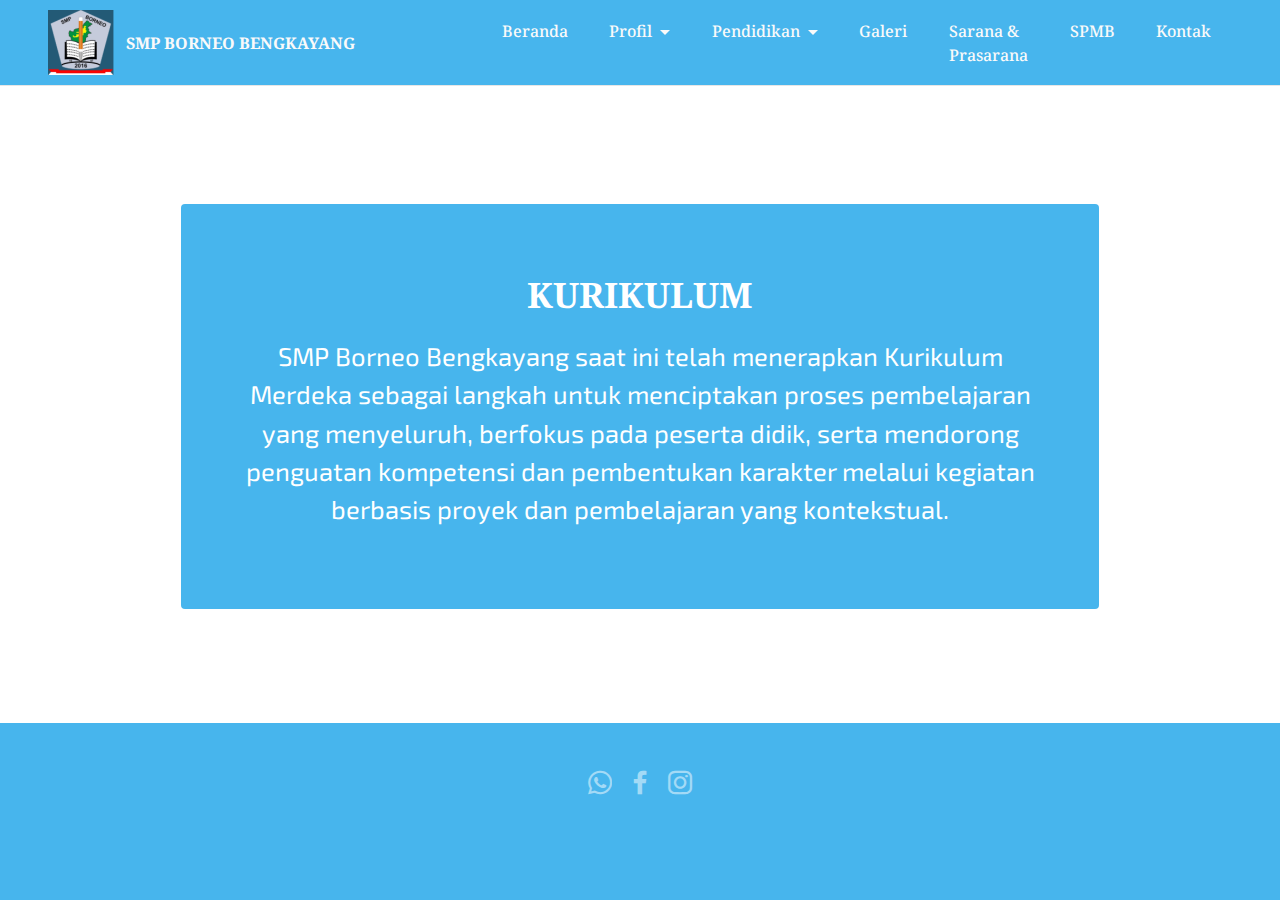
<file: page8.html>
<!DOCTYPE html>
<html  >
<head>
  <!-- Site made with Mobirise Website Builder v5.0.29, https://mobirise.com -->
  <meta charset="UTF-8">
  <meta http-equiv="X-UA-Compatible" content="IE=edge">
  <meta name="generator" content="Mobirise v5.0.29, mobirise.com">
  <meta name="viewport" content="width=device-width, initial-scale=1, minimum-scale=1">
  <link rel="shortcut icon" href="assets/images/gambar-whatsapp-2025-04-19-pukul-13.58.28-b6ac5127-removebg-preview-1-121x121.png" type="image/x-icon">
  <meta name="description" content="">
  
  
  <title>Kurikulum</title>
  <link rel="stylesheet" href="assets/tether/tether.min.css">
  <link rel="stylesheet" href="assets/bootstrap/css/bootstrap.min.css">
  <link rel="stylesheet" href="assets/bootstrap/css/bootstrap-grid.min.css">
  <link rel="stylesheet" href="assets/bootstrap/css/bootstrap-reboot.min.css">
  <link rel="stylesheet" href="assets/dropdown/css/style.css">
  <link rel="stylesheet" href="assets/animatecss/animate.css">
  <link rel="stylesheet" href="assets/socicon/css/styles.css">
  <link rel="stylesheet" href="assets/theme/css/style.css">
  <link rel="preload" as="style" href="assets/mobirise/css/mbr-additional.css"><link rel="stylesheet" href="assets/mobirise/css/mbr-additional.css" type="text/css">
  
  
  
  
</head>
<body>
  
  <section class="menu cid-s48OLK6784" once="menu" id="menu1-24">
    
    <nav class="navbar navbar-dropdown navbar-fixed-top navbar-expand-lg">
        <div class="container-fluid">
            <div class="navbar-brand">
                <span class="navbar-logo">
                    <a href="index.html">
                        <img src="assets/images/gambar-whatsapp-2025-04-19-pukul-13.58.28-b6ac5127-removebg-preview-1-121x121.png" alt="Mobirise" style="height: 4.1rem;">
                    </a>
                </span>
                <span class="navbar-caption-wrap"><a class="navbar-caption text-white display-4" href="index.html">SMP BORNEO BENGKAYANG</a></span>
            </div>
            <button class="navbar-toggler" type="button" data-toggle="collapse" data-target="#navbarSupportedContent" aria-controls="navbarNavAltMarkup" aria-expanded="false" aria-label="Toggle navigation">
                <div class="hamburger">
                    <span></span>
                    <span></span>
                    <span></span>
                    <span></span>
                </div>
            </button>
            <div class="collapse navbar-collapse" id="navbarSupportedContent">
                <ul class="navbar-nav nav-dropdown nav-right" data-app-modern-menu="true"><li class="nav-item"><a class="nav-link link text-white display-4" href="index.html">Beranda</a></li>
                    <li class="nav-item dropdown"><a class="nav-link link dropdown-toggle text-white display-4" href="#" data-toggle="dropdown-submenu" aria-expanded="false">Profil</a><div class="dropdown-menu"><a class="dropdown-item text-white display-4" href="sejarah.html" target="_blank">Sejarah</a><a class="dropdown-item text-white display-4" href="page2.html" aria-expanded="false">Visi-Misi</a><a class="dropdown-item text-white display-4" href="page3.html" aria-expanded="false">Struktur</a></div></li><li class="nav-item dropdown"><a class="nav-link link dropdown-toggle text-white display-4" href="#" aria-expanded="false" data-toggle="dropdown-submenu">Pendidikan</a><div class="dropdown-menu"><a class="dropdown-item text-white display-4" href="page4.html" aria-expanded="false">Prestasi</a><a class="dropdown-item text-white display-4" href="page5.html" aria-expanded="false">EkstraKurikuler</a><a class="dropdown-item text-white display-4" href="page8.html" aria-expanded="false">Kurikulum</a></div></li><li class="nav-item"><a class="nav-link link text-white display-4" href="page6.html" aria-expanded="false">Galeri</a></li><li class="nav-item"><a class="nav-link link text-white display-4" href="page7.html" aria-expanded="false">Sarana &amp;<br>Prasarana</a></li><li class="nav-item"><a class="nav-link link text-white text-primary display-4" href="page9.html" aria-expanded="false">SPMB</a></li><li class="nav-item"><a class="nav-link link text-white text-primary display-4" href="page10.html" aria-expanded="false">Kontak</a></li></ul>
                
                
            </div>
        </div>
    </nav>

</section>

<section class="engine"><a href="https://mobirise.info">Mobirise</a></section><section class="content15 cid-uLQbe3qZTF" id="content15-2j">

    

    
    <div class="container">
        <div class="row justify-content-center">
            <div class="card col-md-12 col-lg-10">
                <div class="card-wrapper">
                    <div class="card-box align-left">
                        <h4 class="card-title mbr-fonts-style mbr-white mb-3 display-5"><strong>KURIKULUM</strong></h4>
                        <p class="mbr-text mbr-fonts-style display-7">SMP Borneo Bengkayang saat ini telah menerapkan Kurikulum Merdeka sebagai langkah untuk menciptakan proses pembelajaran yang menyeluruh, berfokus pada peserta didik, serta mendorong penguatan kompetensi dan pembentukan karakter melalui kegiatan berbasis proyek dan pembelajaran yang kontekstual.</p>
                        
                    </div>
                </div>
            </div>
        </div>
    </div>
</section>

<section class="footer3 cid-uRFNXN00tc mbr-reveal" once="footers" id="footer3-2x">

    

    

    <div class="container">
        <div class="media-container-row align-center mbr-white">
            
            <div class="row social-row">
                <div class="social-list align-right pb-2">
                    
                    
                    
                    
                    
                    
                <div class="soc-item">
                        <a href="https://wa.me/6281521690765">
                            <span class="mbr-iconfont mbr-iconfont-social socicon-whatsapp socicon"></span>
                        </a>
                    </div><div class="soc-item">
                        <a href="https://www.facebook.com/YayasanPendidikanBorneoBengkayang" target="_blank">
                            <span class="mbr-iconfont mbr-iconfont-social socicon-facebook socicon"></span>
                        </a>
                    </div><div class="soc-item">
                        <a href="https://www.instagram.com/yayasan_pendidikan_borneo/" target="_blank">
                            <span class="mbr-iconfont mbr-iconfont-social socicon-instagram socicon"></span>
                        </a>
                    </div></div>
            </div>
            <div class="row row-copirayt">
                <p class="mbr-text mb-0 mbr-fonts-style mbr-white align-center display-7">
                    ©2025smpborneobengkayang-Frendysebastyan<br>program studi Informatika-Universitas Respati Yogyakarta<br></p>
            </div>
        </div>
    </div>
</section>


  <script src="assets/web/assets/jquery/jquery.min.js"></script>
  <script src="assets/popper/popper.min.js"></script>
  <script src="assets/tether/tether.min.js"></script>
  <script src="assets/bootstrap/js/bootstrap.min.js"></script>
  <script src="assets/smoothscroll/smooth-scroll.js"></script>
  <script src="assets/dropdown/js/nav-dropdown.js"></script>
  <script src="assets/dropdown/js/navbar-dropdown.js"></script>
  <script src="assets/touchswipe/jquery.touch-swipe.min.js"></script>
  <script src="assets/viewportchecker/jquery.viewportchecker.js"></script>
  <script src="assets/theme/js/script.js"></script>
  
  
  
 <div id="scrollToTop" class="scrollToTop mbr-arrow-up"><a style="text-align: center;"><i class="mbr-arrow-up-icon mbr-arrow-up-icon-cm cm-icon cm-icon-smallarrow-up"></i></a></div>
    <input name="animation" type="hidden">
  </body>
</html>
</file>
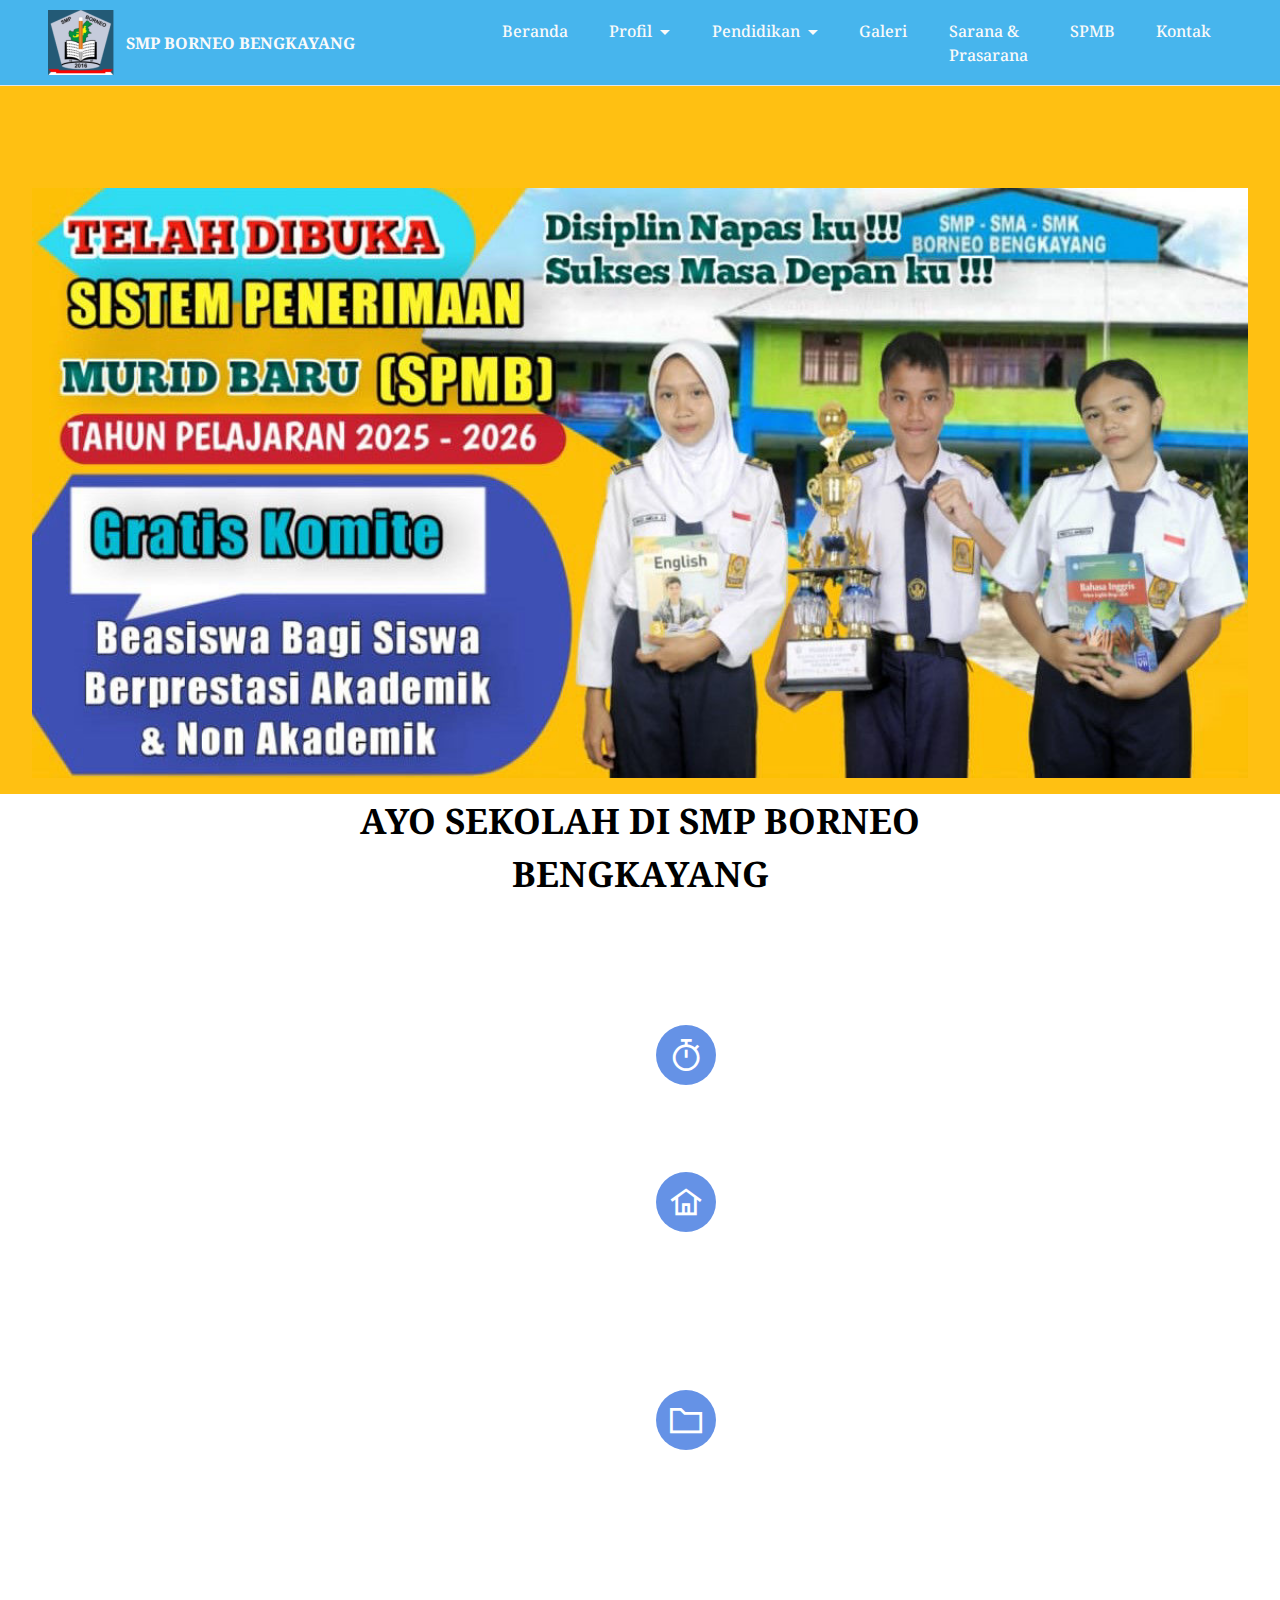
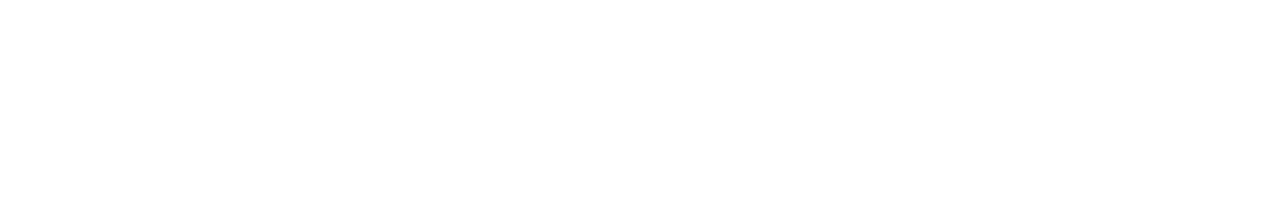
<file: page9.html>
<!DOCTYPE html>
<html  >
<head>
  <!-- Site made with Mobirise Website Builder v5.0.29, https://mobirise.com -->
  <meta charset="UTF-8">
  <meta http-equiv="X-UA-Compatible" content="IE=edge">
  <meta name="generator" content="Mobirise v5.0.29, mobirise.com">
  <meta name="viewport" content="width=device-width, initial-scale=1, minimum-scale=1">
  <link rel="shortcut icon" href="assets/images/gambar-whatsapp-2025-04-19-pukul-13.58.28-b6ac5127-removebg-preview-1-121x121.png" type="image/x-icon">
  <meta name="description" content="">
  
  
  <title>SPMB</title>
  <link rel="stylesheet" href="assets/web/assets/mobirise-icons2/mobirise2.css">
  <link rel="stylesheet" href="assets/tether/tether.min.css">
  <link rel="stylesheet" href="assets/bootstrap/css/bootstrap.min.css">
  <link rel="stylesheet" href="assets/bootstrap/css/bootstrap-grid.min.css">
  <link rel="stylesheet" href="assets/bootstrap/css/bootstrap-reboot.min.css">
  <link rel="stylesheet" href="assets/animatecss/animate.css">
  <link rel="stylesheet" href="assets/dropdown/css/style.css">
  <link rel="stylesheet" href="assets/socicon/css/styles.css">
  <link rel="stylesheet" href="assets/theme/css/style.css">
  <link rel="preload" as="style" href="assets/mobirise/css/mbr-additional.css"><link rel="stylesheet" href="assets/mobirise/css/mbr-additional.css" type="text/css">
  
  
  
  
</head>
<body>
  
  <section class="menu cid-s48OLK6784" once="menu" id="menu1-2b">
    
    <nav class="navbar navbar-dropdown navbar-fixed-top navbar-expand-lg">
        <div class="container-fluid">
            <div class="navbar-brand">
                <span class="navbar-logo">
                    <a href="index.html">
                        <img src="assets/images/gambar-whatsapp-2025-04-19-pukul-13.58.28-b6ac5127-removebg-preview-1-121x121.png" alt="Mobirise" style="height: 4.1rem;">
                    </a>
                </span>
                <span class="navbar-caption-wrap"><a class="navbar-caption text-white display-4" href="index.html">SMP BORNEO BENGKAYANG</a></span>
            </div>
            <button class="navbar-toggler" type="button" data-toggle="collapse" data-target="#navbarSupportedContent" aria-controls="navbarNavAltMarkup" aria-expanded="false" aria-label="Toggle navigation">
                <div class="hamburger">
                    <span></span>
                    <span></span>
                    <span></span>
                    <span></span>
                </div>
            </button>
            <div class="collapse navbar-collapse" id="navbarSupportedContent">
                <ul class="navbar-nav nav-dropdown nav-right" data-app-modern-menu="true"><li class="nav-item"><a class="nav-link link text-white display-4" href="index.html">Beranda</a></li>
                    <li class="nav-item dropdown"><a class="nav-link link dropdown-toggle text-white display-4" href="#" data-toggle="dropdown-submenu" aria-expanded="false">Profil</a><div class="dropdown-menu"><a class="dropdown-item text-white display-4" href="sejarah.html" target="_blank">Sejarah</a><a class="dropdown-item text-white display-4" href="page2.html" aria-expanded="false">Visi-Misi</a><a class="dropdown-item text-white display-4" href="page3.html" aria-expanded="false">Struktur</a></div></li><li class="nav-item dropdown"><a class="nav-link link dropdown-toggle text-white display-4" href="#" aria-expanded="false" data-toggle="dropdown-submenu">Pendidikan</a><div class="dropdown-menu"><a class="dropdown-item text-white display-4" href="page4.html" aria-expanded="false">Prestasi</a><a class="dropdown-item text-white display-4" href="page5.html" aria-expanded="false">EkstraKurikuler</a><a class="dropdown-item text-white display-4" href="page8.html" aria-expanded="false">Kurikulum</a></div></li><li class="nav-item"><a class="nav-link link text-white display-4" href="page6.html" aria-expanded="false">Galeri</a></li><li class="nav-item"><a class="nav-link link text-white display-4" href="page7.html" aria-expanded="false">Sarana &amp;<br>Prasarana</a></li><li class="nav-item"><a class="nav-link link text-white text-primary display-4" href="page9.html" aria-expanded="false">SPMB</a></li><li class="nav-item"><a class="nav-link link text-white text-primary display-4" href="page10.html" aria-expanded="false">Kontak</a></li></ul>
                
                
            </div>
        </div>
    </nav>

</section>

<section class="engine"><a href="https://mobirise.info/o">free portfolio website templates</a></section><section class="image3 cid-uLQKskqdI5" id="image3-2q">
    

    

    <div class="container-fluid">
        <div class="row justify-content-center">
            <div class="col-12 col-lg-12">
                <div class="image-wrapper">
                    <img src="assets/images/1-1145x556.jpg" alt="Mobirise">
                    
                </div>
            </div>
        </div>
    </div>
</section>

<section class="info1 cid-uLPtP7cEWu" id="info1-2h">
    
    
    <div class="align-center container">
        <div class="row justify-content-center">
            <div class="col-12 col-lg-8">
                <h3 class="mbr-section-title mb-4 mbr-fonts-style display-5"><strong>AYO SEKOLAH DI SMP BORNEO BENGKAYANG</strong></h3>
                
                
            </div>
        </div>
    </div>
</section>

<section class="features12 cid-uLPJKcbRZY" id="features13-2i">

    
    
    <div class="container">
        <div class="row justify-content-center">
            <div class="col-12 col-lg-6">
                <div class="card-wrapper">
                    <div class="card-box align-left">
                        <h4 class="card-title mbr-fonts-style mb-4 display-7"><strong>CONTACT PERSON</strong></h4>
                        <p>- Petrus, S.Tr.Par &nbsp;&nbsp;&nbsp;&nbsp;&nbsp;&nbsp;&nbsp;&nbsp;&nbsp; ( 085822489428 )
<br>- Apai, S.H &nbsp;&nbsp;&nbsp;&nbsp;&nbsp;&nbsp;&nbsp;&nbsp;&nbsp;&nbsp;&nbsp;&nbsp;&nbsp;&nbsp;&nbsp;&nbsp;&nbsp; &nbsp; &nbsp;( 085651053184 )
<br>- Metadius Ocoi, S.Pd&nbsp; ( 083151540305 )
<br>- Dina,S.Th &nbsp;&nbsp;&nbsp;&nbsp;&nbsp;&nbsp;&nbsp;&nbsp;&nbsp;&nbsp;&nbsp;&nbsp; &nbsp;&nbsp;&nbsp;&nbsp;&nbsp;&nbsp;&nbsp;&nbsp;( 085849107870 )
<br>- Rasita Elvania, S.Pd&nbsp; &nbsp;( 081521690765 )
<br>- Muliono Bulen, A.Md       ( 082155009383 )</p><p>KLIK PENDAFTARAN ONLINE</p>
                        <div class="mbr-section-btn"><a class="btn btn-secondary display-4" href="https://docs.google.com/forms/d/e/1FAIpQLSe8STvLVB4Oqb0ScYejbhxf3ga2FiaFP2FZSNkb0hn46ifiJg/viewform ">Pendaftaran Online&nbsp;</a></div>
                    </div>
                </div>
            </div>
            <div class="col-12 col-lg-6">
                <div class="item mbr-flex">
                    <div class="icon-box">
                        <span class="mbr-iconfont mobi-mbri-timer mobi-mbri"></span>
                    </div>
                    <div class="text-box">
                        <h4 class="icon-title mbr-black mbr-fonts-style display-7"><strong>WAKTU PENDAFTARAN</strong></h4>
                        <h5 class="icon-text mbr-black mbr-fonts-style display-4">
Gelombang 1:&nbsp;<div>Maret s/d Mei 2025
</div><div>Gelombang 2:
</div><div>Mei s/d Juli 2025</div></h5>
                    </div>
                </div>
                <div class="item mbr-flex">
                    <div class="icon-box">
                        <span class="mbr-iconfont mobi-mbri-home mobi-mbri"></span>
                    </div>
                    <div class="text-box">
                        <h4 class="icon-title mbr-black mbr-fonts-style display-7"><strong>TEMPAT PENDAFTARAN</strong></h4>
                        <h5 class="icon-text mbr-black mbr-fonts-style display-4">Sekolahan SMP Borneo Bengkayang</h5>
                    </div>
                </div>
                <div class="item mbr-flex">
                    <div class="icon-box">
                        <span class="mbr-iconfont mobi-mbri-folder mobi-mbri"></span>
                    </div>
                    <div class="text-box">
                        <h4 class="icon-title mbr-black mbr-fonts-style display-7"><strong>SYARAT PENDAFTARAN</strong></h4>
                        <h5 class="icon-text mbr-black mbr-fonts-style display-4">- SKL Asli
<div>- Raport Asli
</div><div>- Fotocopy Ijazah SD
</div><div>- Fotocopy KK 1 (Lembar)
</div><div>- Fotocopy PIP 1 (Lembar) jika ada
</div><div>- Fotocopy KTP Orangtua 2 (Lembar)
</div><div>- Fotocopy AKTA Lahir 1 (Lembar)
</div><div>- Pas Foto 2x3   2 (Lembar)
</div><div>- Pas Foto 3x4   2 (Lembar)
</div><div><br></div></h5>
                    </div>
                </div>
            </div>
        </div>
    </div>
</section>

<section class="footer3 cid-uRFNXN00tc mbr-reveal" once="footers" id="footer3-2x">

    

    

    <div class="container">
        <div class="media-container-row align-center mbr-white">
            
            <div class="row social-row">
                <div class="social-list align-right pb-2">
                    
                    
                    
                    
                    
                    
                <div class="soc-item">
                        <a href="https://wa.me/6281521690765">
                            <span class="mbr-iconfont mbr-iconfont-social socicon-whatsapp socicon"></span>
                        </a>
                    </div><div class="soc-item">
                        <a href="https://www.facebook.com/YayasanPendidikanBorneoBengkayang" target="_blank">
                            <span class="mbr-iconfont mbr-iconfont-social socicon-facebook socicon"></span>
                        </a>
                    </div><div class="soc-item">
                        <a href="https://www.instagram.com/yayasan_pendidikan_borneo/" target="_blank">
                            <span class="mbr-iconfont mbr-iconfont-social socicon-instagram socicon"></span>
                        </a>
                    </div></div>
            </div>
            <div class="row row-copirayt">
                <p class="mbr-text mb-0 mbr-fonts-style mbr-white align-center display-7">
                    ©2025smpborneobengkayang-Frendysebastyan<br>program studi Informatika-Universitas Respati Yogyakarta<br></p>
            </div>
        </div>
    </div>
</section>


  <script src="assets/web/assets/jquery/jquery.min.js"></script>
  <script src="assets/popper/popper.min.js"></script>
  <script src="assets/tether/tether.min.js"></script>
  <script src="assets/bootstrap/js/bootstrap.min.js"></script>
  <script src="assets/smoothscroll/smooth-scroll.js"></script>
  <script src="assets/viewportchecker/jquery.viewportchecker.js"></script>
  <script src="assets/dropdown/js/nav-dropdown.js"></script>
  <script src="assets/dropdown/js/navbar-dropdown.js"></script>
  <script src="assets/touchswipe/jquery.touch-swipe.min.js"></script>
  <script src="assets/theme/js/script.js"></script>
  
  
  
 <div id="scrollToTop" class="scrollToTop mbr-arrow-up"><a style="text-align: center;"><i class="mbr-arrow-up-icon mbr-arrow-up-icon-cm cm-icon cm-icon-smallarrow-up"></i></a></div>
    <input name="animation" type="hidden">
  </body>
</html>
</file>
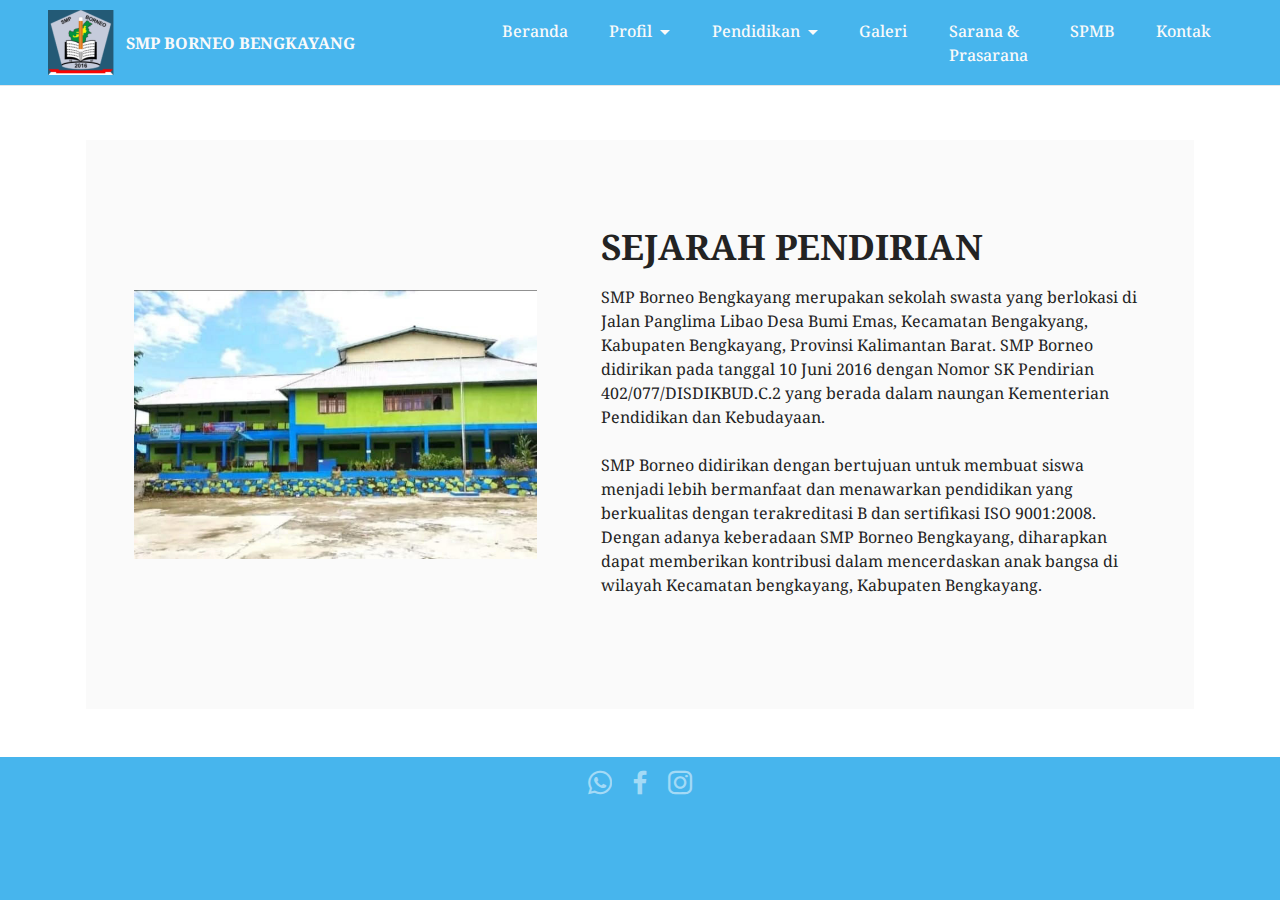
<file: sejarah.html>
<!DOCTYPE html>
<html  >
<head>
  <!-- Site made with Mobirise Website Builder v5.0.29, https://mobirise.com -->
  <meta charset="UTF-8">
  <meta http-equiv="X-UA-Compatible" content="IE=edge">
  <meta name="generator" content="Mobirise v5.0.29, mobirise.com">
  <meta name="viewport" content="width=device-width, initial-scale=1, minimum-scale=1">
  <link rel="shortcut icon" href="assets/images/gambar-whatsapp-2025-04-19-pukul-13.58.28-b6ac5127-removebg-preview-1-121x121.png" type="image/x-icon">
  <meta name="description" content="">
  
  
  <title>Sejarah</title>
  <link rel="stylesheet" href="assets/tether/tether.min.css">
  <link rel="stylesheet" href="assets/bootstrap/css/bootstrap.min.css">
  <link rel="stylesheet" href="assets/bootstrap/css/bootstrap-grid.min.css">
  <link rel="stylesheet" href="assets/bootstrap/css/bootstrap-reboot.min.css">
  <link rel="stylesheet" href="assets/dropdown/css/style.css">
  <link rel="stylesheet" href="assets/animatecss/animate.css">
  <link rel="stylesheet" href="assets/socicon/css/styles.css">
  <link rel="stylesheet" href="assets/theme/css/style.css">
  <link rel="preload" as="style" href="assets/mobirise/css/mbr-additional.css"><link rel="stylesheet" href="assets/mobirise/css/mbr-additional.css" type="text/css">
  
  
  
  
</head>
<body>
  
  <section class="menu cid-uINyfr6wSi" once="menu" id="menu1-x">
    
    <nav class="navbar navbar-dropdown navbar-fixed-top navbar-expand-lg">
        <div class="container-fluid">
            <div class="navbar-brand">
                <span class="navbar-logo">
                    <a href="index.html">
                        <img src="assets/images/gambar-whatsapp-2025-04-19-pukul-13.58.28-b6ac5127-removebg-preview-1-121x121.png" alt="Mobirise" style="height: 4.1rem;">
                    </a>
                </span>
                <span class="navbar-caption-wrap"><a class="navbar-caption text-white display-4" href="index.html">SMP BORNEO BENGKAYANG</a></span>
            </div>
            <button class="navbar-toggler" type="button" data-toggle="collapse" data-target="#navbarSupportedContent" aria-controls="navbarNavAltMarkup" aria-expanded="false" aria-label="Toggle navigation">
                <div class="hamburger">
                    <span></span>
                    <span></span>
                    <span></span>
                    <span></span>
                </div>
            </button>
            <div class="collapse navbar-collapse" id="navbarSupportedContent">
                <ul class="navbar-nav nav-dropdown nav-right" data-app-modern-menu="true"><li class="nav-item"><a class="nav-link link text-white display-4" href="index.html">Beranda</a></li>
                    <li class="nav-item dropdown"><a class="nav-link link dropdown-toggle text-white display-4" href="#" data-toggle="dropdown-submenu" aria-expanded="false">Profil</a><div class="dropdown-menu"><a class="dropdown-item text-white display-4" href="sejarah.html" target="_blank">Sejarah</a><a class="dropdown-item text-white display-4" href="page2.html" aria-expanded="false">Visi-Misi</a><a class="dropdown-item text-white display-4" href="page3.html" aria-expanded="false">Struktur</a></div></li><li class="nav-item dropdown"><a class="nav-link link dropdown-toggle text-white display-4" href="#" aria-expanded="false" data-toggle="dropdown-submenu">Pendidikan</a><div class="dropdown-menu"><a class="dropdown-item text-white display-4" href="page4.html" aria-expanded="false">Prestasi</a><a class="dropdown-item text-white display-4" href="page5.html" aria-expanded="false">EkstraKurikuler</a><a class="dropdown-item text-white display-4" href="page8.html" aria-expanded="false">Kurikulum</a></div></li><li class="nav-item"><a class="nav-link link text-white display-4" href="page6.html" aria-expanded="false">Galeri</a></li><li class="nav-item"><a class="nav-link link text-white display-4" href="page7.html" aria-expanded="false">Sarana &amp;<br>Prasarana</a></li><li class="nav-item"><a class="nav-link link text-white text-primary display-4" href="page9.html" aria-expanded="false">SPMB</a></li><li class="nav-item"><a class="nav-link link text-white text-primary display-4" href="page10.html" aria-expanded="false">Kontak</a></li></ul>
                
                
            </div>
        </div>
    </nav>

</section>

<section class="engine"><a href="https://mobirise.info/c">web builder</a></section><section class="features16 cid-uIXGAicT49" id="features17-12">
    

    
    <div class="container">
        <div class="content-wrapper">
            <div class="row align-items-center">
                <div class="col-12 col-lg-5">
                    <div class="image-wrapper">
                        <img src="assets/images/gambar-whatsapp-2025-05-06-pukul-20.31.35-c2b86941-712x476.jpg" alt="Mobirise">
                    </div>
                </div>
                <div class="col-12 col-lg">
                    <div class="text-wrapper">
                        <h6 class="card-title mbr-fonts-style display-5"><strong>SEJARAH PENDIRIAN</strong></h6>
                        <p class="mbr-text mbr-fonts-style mb-4 display-4">SMP Borneo Bengkayang merupakan sekolah swasta yang berlokasi di Jalan Panglima Libao Desa Bumi Emas, Kecamatan Bengakyang, Kabupaten Bengkayang, Provinsi Kalimantan Barat. SMP Borneo didirikan pada tanggal 10 Juni 2016 dengan Nomor SK Pendirian 402/077/DISDIKBUD.C.2 yang berada dalam naungan Kementerian Pendidikan dan Kebudayaan.<br><br>SMP Borneo didirikan dengan bertujuan untuk membuat siswa menjadi lebih bermanfaat dan menawarkan pendidikan yang berkualitas dengan terakreditasi B dan sertifikasi ISO 9001:2008. Dengan adanya keberadaan SMP Borneo Bengkayang, diharapkan dapat memberikan kontribusi dalam mencerdaskan anak bangsa di wilayah Kecamatan bengkayang, Kabupaten Bengkayang.<br></p>
                        
                    </div>
                </div>
            </div>
        </div>
    </div>
</section>

<section class="footer3 cid-uRFNXN00tc mbr-reveal" once="footers" id="footer3-2x">

    

    

    <div class="container">
        <div class="media-container-row align-center mbr-white">
            
            <div class="row social-row">
                <div class="social-list align-right pb-2">
                    
                    
                    
                    
                    
                    
                <div class="soc-item">
                        <a href="https://wa.me/6281521690765">
                            <span class="mbr-iconfont mbr-iconfont-social socicon-whatsapp socicon"></span>
                        </a>
                    </div><div class="soc-item">
                        <a href="https://www.facebook.com/YayasanPendidikanBorneoBengkayang" target="_blank">
                            <span class="mbr-iconfont mbr-iconfont-social socicon-facebook socicon"></span>
                        </a>
                    </div><div class="soc-item">
                        <a href="https://www.instagram.com/yayasan_pendidikan_borneo/" target="_blank">
                            <span class="mbr-iconfont mbr-iconfont-social socicon-instagram socicon"></span>
                        </a>
                    </div></div>
            </div>
            <div class="row row-copirayt">
                <p class="mbr-text mb-0 mbr-fonts-style mbr-white align-center display-7">
                    ©2025smpborneobengkayang-Frendysebastyan<br>program studi Informatika-Universitas Respati Yogyakarta<br></p>
            </div>
        </div>
    </div>
</section>


  <script src="assets/web/assets/jquery/jquery.min.js"></script>
  <script src="assets/popper/popper.min.js"></script>
  <script src="assets/tether/tether.min.js"></script>
  <script src="assets/bootstrap/js/bootstrap.min.js"></script>
  <script src="assets/smoothscroll/smooth-scroll.js"></script>
  <script src="assets/dropdown/js/nav-dropdown.js"></script>
  <script src="assets/dropdown/js/navbar-dropdown.js"></script>
  <script src="assets/touchswipe/jquery.touch-swipe.min.js"></script>
  <script src="assets/viewportchecker/jquery.viewportchecker.js"></script>
  <script src="assets/theme/js/script.js"></script>
  
  
  
 <div id="scrollToTop" class="scrollToTop mbr-arrow-up"><a style="text-align: center;"><i class="mbr-arrow-up-icon mbr-arrow-up-icon-cm cm-icon cm-icon-smallarrow-up"></i></a></div>
    <input name="animation" type="hidden">
  </body>
</html>
</file>
<file: assets/web/assets/mobirise-icons2/mobirise2.css>
@font-face {
  font-family: 'Moririse2';
  font-display: swap;
  src:  url('mobirise2.eot?f2bix4');
  src:  url('mobirise2.eot?f2bix4#iefix') format('embedded-opentype'),
    url('mobirise2.ttf?f2bix4') format('truetype'),
    url('mobirise2.woff?f2bix4') format('woff'),
    url('mobirise2.svg?f2bix4#mobirise2') format('svg');
  font-weight: normal;
  font-style: normal;
}

[class^="mobi-"], [class*=" mobi-"] {
  /* use !important to prevent issues with browser extensions that change fonts */
  font-family: 'Moririse2' !important;
  speak: none;
  font-style: normal;
  font-weight: normal;
  font-variant: normal;
  text-transform: none;
  line-height: 1;

  /* Better Font Rendering =========== */
  -webkit-font-smoothing: antialiased;
  -moz-osx-font-smoothing: grayscale;
}

.mobi-mbri-add-submenu:before {
  content: "\e900";
}
.mobi-mbri-alert:before {
  content: "\e901";
}
.mobi-mbri-align-center:before {
  content: "\e902";
}
.mobi-mbri-align-justify:before {
  content: "\e903";
}
.mobi-mbri-align-left:before {
  content: "\e904";
}
.mobi-mbri-align-right:before {
  content: "\e905";
}
.mobi-mbri-android:before {
  content: "\e906";
}
.mobi-mbri-apple:before {
  content: "\e907";
}
.mobi-mbri-arrow-down:before {
  content: "\e908";
}
.mobi-mbri-arrow-next:before {
  content: "\e909";
}
.mobi-mbri-arrow-prev:before {
  content: "\e90a";
}
.mobi-mbri-arrow-up:before {
  content: "\e90b";
}
.mobi-mbri-bold:before {
  content: "\e90c";
}
.mobi-mbri-bookmark:before {
  content: "\e90d";
}
.mobi-mbri-bootstrap:before {
  content: "\e90e";
}
.mobi-mbri-briefcase:before {
  content: "\e90f";
}
.mobi-mbri-browse:before {
  content: "\e910";
}
.mobi-mbri-bulleted-list:before {
  content: "\e911";
}
.mobi-mbri-calendar:before {
  content: "\e912";
}
.mobi-mbri-camera:before {
  content: "\e913";
}
.mobi-mbri-cart-add:before {
  content: "\e914";
}
.mobi-mbri-cart-full:before {
  content: "\e915";
}
.mobi-mbri-cash:before {
  content: "\e916";
}
.mobi-mbri-change-style:before {
  content: "\e917";
}
.mobi-mbri-chat:before {
  content: "\e918";
}
.mobi-mbri-clock:before {
  content: "\e919";
}
.mobi-mbri-close:before {
  content: "\e91a";
}
.mobi-mbri-cloud:before {
  content: "\e91b";
}
.mobi-mbri-code:before {
  content: "\e91c";
}
.mobi-mbri-contact-form:before {
  content: "\e91d";
}
.mobi-mbri-credit-card:before {
  content: "\e91e";
}
.mobi-mbri-cursor-click:before {
  content: "\e91f";
}
.mobi-mbri-cust-feedback:before {
  content: "\e920";
}
.mobi-mbri-database:before {
  content: "\e921";
}
.mobi-mbri-delivery:before {
  content: "\e922";
}
.mobi-mbri-desktop:before {
  content: "\e923";
}
.mobi-mbri-devices:before {
  content: "\e924";
}
.mobi-mbri-down:before {
  content: "\e925";
}
.mobi-mbri-download-2:before {
  content: "\e926";
}
.mobi-mbri-download:before {
  content: "\e927";
}
.mobi-mbri-drag-n-drop-2:before {
  content: "\e928";
}
.mobi-mbri-drag-n-drop:before {
  content: "\e929";
}
.mobi-mbri-edit-2:before {
  content: "\e92a";
}
.mobi-mbri-edit:before {
  content: "\e92b";
}
.mobi-mbri-error:before {
  content: "\e92c";
}
.mobi-mbri-extension:before {
  content: "\e92d";
}
.mobi-mbri-features:before {
  content: "\e92e";
}
.mobi-mbri-file:before {
  content: "\e92f";
}
.mobi-mbri-flag:before {
  content: "\e930";
}
.mobi-mbri-folder:before {
  content: "\e931";
}
.mobi-mbri-gift:before {
  content: "\e932";
}
.mobi-mbri-github:before {
  content: "\e933";
}
.mobi-mbri-globe-2:before {
  content: "\e934";
}
.mobi-mbri-globe:before {
  content: "\e935";
}
.mobi-mbri-growing-chart:before {
  content: "\e936";
}
.mobi-mbri-hearth:before {
  content: "\e937";
}
.mobi-mbri-help:before {
  content: "\e938";
}
.mobi-mbri-home:before {
  content: "\e939";
}
.mobi-mbri-hot-cup:before {
  content: "\e93a";
}
.mobi-mbri-idea:before {
  content: "\e93b";
}
.mobi-mbri-image-gallery:before {
  content: "\e93c";
}
.mobi-mbri-image-slider:before {
  content: "\e93d";
}
.mobi-mbri-info:before {
  content: "\e93e";
}
.mobi-mbri-italic:before {
  content: "\e93f";
}
.mobi-mbri-key:before {
  content: "\e940";
}
.mobi-mbri-laptop:before {
  content: "\e941";
}
.mobi-mbri-layers:before {
  content: "\e942";
}
.mobi-mbri-left-right:before {
  content: "\e943";
}
.mobi-mbri-left:before {
  content: "\e944";
}
.mobi-mbri-letter:before {
  content: "\e945";
}
.mobi-mbri-like:before {
  content: "\e946";
}
.mobi-mbri-link:before {
  content: "\e947";
}
.mobi-mbri-lock:before {
  content: "\e948";
}
.mobi-mbri-login:before {
  content: "\e949";
}
.mobi-mbri-logout:before {
  content: "\e94a";
}
.mobi-mbri-magic-stick:before {
  content: "\e94b";
}
.mobi-mbri-map-pin:before {
  content: "\e94c";
}
.mobi-mbri-menu:before {
  content: "\e94d";
}
.mobi-mbri-mobile-2:before {
  content: "\e94e";
}
.mobi-mbri-mobile-horizontal:before {
  content: "\e94f";
}
.mobi-mbri-mobile:before {
  content: "\e950";
}
.mobi-mbri-mobirise:before {
  content: "\e951";
}
.mobi-mbri-more-horizontal:before {
  content: "\e952";
}
.mobi-mbri-more-vertical:before {
  content: "\e953";
}
.mobi-mbri-music:before {
  content: "\e954";
}
.mobi-mbri-new-file:before {
  content: "\e955";
}
.mobi-mbri-numbered-list:before {
  content: "\e956";
}
.mobi-mbri-opened-folder:before {
  content: "\e957";
}
.mobi-mbri-pages:before {
  content: "\e958";
}
.mobi-mbri-paper-plane:before {
  content: "\e959";
}
.mobi-mbri-paperclip:before {
  content: "\e95a";
}
.mobi-mbri-phone:before {
  content: "\e95b";
}
.mobi-mbri-photo:before {
  content: "\e95c";
}
.mobi-mbri-photos:before {
  content: "\e95d";
}
.mobi-mbri-pin:before {
  content: "\e95e";
}
.mobi-mbri-play:before {
  content: "\e95f";
}
.mobi-mbri-plus:before {
  content: "\e960";
}
.mobi-mbri-preview:before {
  content: "\e961";
}
.mobi-mbri-print:before {
  content: "\e962";
}
.mobi-mbri-protect:before {
  content: "\e963";
}
.mobi-mbri-question:before {
  content: "\e964";
}
.mobi-mbri-quote-left:before {
  content: "\e965";
}
.mobi-mbri-quote-right:before {
  content: "\e966";
}
.mobi-mbri-redo:before {
  content: "\e967";
}
.mobi-mbri-refresh:before {
  content: "\e968";
}
.mobi-mbri-responsive-2:before {
  content: "\e969";
}
.mobi-mbri-responsive:before {
  content: "\e96a";
}
.mobi-mbri-right:before {
  content: "\e96b";
}
.mobi-mbri-rocket:before {
  content: "\e96c";
}
.mobi-mbri-sad-face:before {
  content: "\e96d";
}
.mobi-mbri-sale:before {
  content: "\e96e";
}
.mobi-mbri-save:before {
  content: "\e96f";
}
.mobi-mbri-search:before {
  content: "\e970";
}
.mobi-mbri-setting-2:before {
  content: "\e971";
}
.mobi-mbri-setting-3:before {
  content: "\e972";
}
.mobi-mbri-setting:before {
  content: "\e973";
}
.mobi-mbri-share:before {
  content: "\e974";
}
.mobi-mbri-shopping-bag:before {
  content: "\e975";
}
.mobi-mbri-shopping-basket:before {
  content: "\e976";
}
.mobi-mbri-shopping-cart:before {
  content: "\e977";
}
.mobi-mbri-sites:before {
  content: "\e978";
}
.mobi-mbri-smile-face:before {
  content: "\e979";
}
.mobi-mbri-speed:before {
  content: "\e97a";
}
.mobi-mbri-star:before {
  content: "\e97b";
}
.mobi-mbri-success:before {
  content: "\e97c";
}
.mobi-mbri-sun:before {
  content: "\e97d";
}
.mobi-mbri-sun2:before {
  content: "\e97e";
}
.mobi-mbri-tablet-vertical:before {
  content: "\e97f";
}
.mobi-mbri-tablet:before {
  content: "\e980";
}
.mobi-mbri-target:before {
  content: "\e981";
}
.mobi-mbri-timer:before {
  content: "\e982";
}
.mobi-mbri-to-ftp:before {
  content: "\e983";
}
.mobi-mbri-to-local-drive:before {
  content: "\e984";
}
.mobi-mbri-touch-swipe:before {
  content: "\e985";
}
.mobi-mbri-touch:before {
  content: "\e986";
}
.mobi-mbri-trash:before {
  content: "\e987";
}
.mobi-mbri-underline:before {
  content: "\e988";
}
.mobi-mbri-undo:before {
  content: "\e989";
}
.mobi-mbri-unlink:before {
  content: "\e98a";
}
.mobi-mbri-unlock:before {
  content: "\e98b";
}
.mobi-mbri-up-down:before {
  content: "\e98c";
}
.mobi-mbri-up:before {
  content: "\e98d";
}
.mobi-mbri-update:before {
  content: "\e98e";
}
.mobi-mbri-upload-2:before {
  content: "\e98f";
}
.mobi-mbri-upload:before {
  content: "\e990";
}
.mobi-mbri-user-2:before {
  content: "\e991";
}
.mobi-mbri-user:before {
  content: "\e992";
}
.mobi-mbri-users:before {
  content: "\e993";
}
.mobi-mbri-video-play:before {
  content: "\e994";
}
.mobi-mbri-video:before {
  content: "\e995";
}
.mobi-mbri-watch:before {
  content: "\e996";
}
.mobi-mbri-website-theme-2:before {
  content: "\e997";
}
.mobi-mbri-website-theme:before {
  content: "\e998";
}
.mobi-mbri-wifi:before {
  content: "\e999";
}
.mobi-mbri-windows:before {
  content: "\e99a";
}
.mobi-mbri-zoom-in:before {
  content: "\e99b";
}
.mobi-mbri-zoom-out:before {
  content: "\e99c";
}
</file>
<file: assets/dropdown/css/style.css>
.navbar-dropdown {
  left: 0;
  padding: 0;
  position: absolute;
  right: 0;
  top: 0;
  transition: all 0.45s ease;
  z-index: 1030;
  background: #282828; }
  .navbar-dropdown .navbar-logo {
    margin-right: 0.8rem;
    transition: margin 0.3s ease-in-out;
    vertical-align: middle; }
    .navbar-dropdown .navbar-logo img {
      height: 3.125rem;
      transition: all 0.3s ease-in-out; }
    .navbar-dropdown .navbar-logo.mbr-iconfont {
      font-size: 3.125rem;
      line-height: 3.125rem; }
  .navbar-dropdown .navbar-caption {
    font-weight: 700;
    white-space: normal;
    vertical-align: -4px;
    line-height: 3.125rem !important; }
    .navbar-dropdown .navbar-caption, .navbar-dropdown .navbar-caption:hover {
      color: inherit;
      text-decoration: none; }
  .navbar-dropdown .mbr-iconfont + .navbar-caption {
    vertical-align: -1px; }
  .navbar-dropdown.navbar-fixed-top {
    position: fixed; }
  .navbar-dropdown .navbar-brand span {
    vertical-align: -4px; }
  .navbar-dropdown.bg-color.transparent {
    background: none; }
  .navbar-dropdown.navbar-short .navbar-brand {
    padding: 0.625rem 0; }
    .navbar-dropdown.navbar-short .navbar-brand span {
      vertical-align: -1px; }
  .navbar-dropdown.navbar-short .navbar-caption {
    line-height: 2.375rem !important;
    vertical-align: -2px; }
  .navbar-dropdown.navbar-short .navbar-logo {
    margin-right: 0.5rem; }
    .navbar-dropdown.navbar-short .navbar-logo img {
      height: 2.375rem; }
    .navbar-dropdown.navbar-short .navbar-logo.mbr-iconfont {
      font-size: 2.375rem;
      line-height: 2.375rem; }
  .navbar-dropdown.navbar-short .mbr-table-cell {
    height: 3.625rem; }
  .navbar-dropdown .navbar-close {
    left: 0.6875rem;
    position: fixed;
    top: 0.75rem;
    z-index: 1000; }
  .navbar-dropdown .hamburger-icon {
    content: "";
    display: inline-block;
    vertical-align: middle;
    width: 16px;
    -webkit-box-shadow: 0 -6px 0 1px #282828,0 0 0 1px #282828,0 6px 0 1px #282828;
    -moz-box-shadow: 0 -6px 0 1px #282828,0 0 0 1px #282828,0 6px 0 1px #282828;
    box-shadow: 0 -6px 0 1px #282828,0 0 0 1px #282828,0 6px 0 1px #282828; }

.dropdown-menu .dropdown-toggle[data-toggle="dropdown-submenu"]::after {
  border-bottom: 0.35em solid transparent;
  border-left: 0.35em solid;
  border-right: 0;
  border-top: 0.35em solid transparent;
  margin-left: 0.3rem; }

.dropdown-menu .dropdown-item:focus {
  outline: 0; }

.nav-dropdown {
  font-size: 0.75rem;
  font-weight: 500;
  height: auto !important; }
  .nav-dropdown .nav-btn {
    padding-left: 1rem; }
  .nav-dropdown .link {
    margin: .667em 1.667em;
    font-weight: 500;
    padding: 0;
    transition: color .2s ease-in-out; }
    .nav-dropdown .link.dropdown-toggle {
      margin-right: 2.583em; }
      .nav-dropdown .link.dropdown-toggle::after {
        margin-left: .25rem;
        border-top: 0.35em solid;
        border-right: 0.35em solid transparent;
        border-left: 0.35em solid transparent;
        border-bottom: 0; }
      .nav-dropdown .link.dropdown-toggle[aria-expanded="true"] {
        margin: 0;
        padding: 0.667em 3.263em  0.667em 1.667em; }
  .nav-dropdown .link::after,
  .nav-dropdown .dropdown-item::after {
    color: inherit; }
  .nav-dropdown .btn {
    font-size: 0.75rem;
    font-weight: 700;
    letter-spacing: 0;
    margin-bottom: 0;
    padding-left: 1.25rem;
    padding-right: 1.25rem; }
  .nav-dropdown .dropdown-menu {
    border-radius: 0;
    border: 0;
    left: 0;
    margin: 0;
    padding-bottom: 1.25rem;
    padding-top: 1.25rem;
    position: relative; }
  .nav-dropdown .dropdown-submenu {
    margin-left: 0.125rem;
    top: 0; }
  .nav-dropdown .dropdown-item {
    font-weight: 500;
    line-height: 2;
    padding: 0.3846em 4.615em 0.3846em 1.5385em;
    position: relative;
    transition: color .2s ease-in-out, background-color .2s ease-in-out; }
    .nav-dropdown .dropdown-item::after {
      margin-top: -0.3077em;
      position: absolute;
      right: 1.1538em;
      top: 50%; }
    .nav-dropdown .dropdown-item:focus, .nav-dropdown .dropdown-item:hover {
      background: none; }

@media (max-width: 767px) {
  .nav-dropdown.navbar-toggleable-sm {
    bottom: 0;
    display: none;
    left: 0;
    overflow-x: hidden;
    position: fixed;
    top: 0;
    transform: translateX(-100%);
    -ms-transform: translateX(-100%);
    -webkit-transform: translateX(-100%);
    width: 18.75rem;
    z-index: 999; } }
.nav-dropdown.navbar-toggleable-xl {
  bottom: 0;
  display: none;
  left: 0;
  overflow-x: hidden;
  position: fixed;
  top: 0;
  transform: translateX(-100%);
  -ms-transform: translateX(-100%);
  -webkit-transform: translateX(-100%);
  width: 18.75rem;
  z-index: 999; }

.nav-dropdown-sm {
  display: block !important;
  overflow-x: hidden;
  overflow: auto;
  padding-top: 3.875rem; }
  .nav-dropdown-sm::after {
    content: "";
    display: block;
    height: 3rem;
    width: 100%; }
  .nav-dropdown-sm.collapse.in ~ .navbar-close {
    display: block !important; }
  .nav-dropdown-sm.collapsing, .nav-dropdown-sm.collapse.in {
    transform: translateX(0);
    -ms-transform: translateX(0);
    -webkit-transform: translateX(0);
    transition: all 0.25s ease-out;
    -webkit-transition: all 0.25s ease-out;
    background: #282828; }
  .nav-dropdown-sm.collapsing[aria-expanded="false"] {
    transform: translateX(-100%);
    -ms-transform: translateX(-100%);
    -webkit-transform: translateX(-100%); }
  .nav-dropdown-sm .nav-item {
    display: block;
    margin-left: 0 !important;
    padding-left: 0; }
  .nav-dropdown-sm .link,
  .nav-dropdown-sm .dropdown-item {
    border-top: 1px dotted rgba(255, 255, 255, 0.1);
    font-size: 0.8125rem;
    line-height: 1.6;
    margin: 0 !important;
    padding: 0.875rem 2.4rem 0.875rem 1.5625rem !important;
    position: relative;
    white-space: normal; }
    .nav-dropdown-sm .link:focus, .nav-dropdown-sm .link:hover,
    .nav-dropdown-sm .dropdown-item:focus,
    .nav-dropdown-sm .dropdown-item:hover {
      background: rgba(0, 0, 0, 0.2) !important;
      color: #c0a375; }
  .nav-dropdown-sm .nav-btn {
    position: relative;
    padding: 1.5625rem 1.5625rem 0 1.5625rem; }
    .nav-dropdown-sm .nav-btn::before {
      border-top: 1px dotted rgba(255, 255, 255, 0.1);
      content: "";
      left: 0;
      position: absolute;
      top: 0;
      width: 100%; }
    .nav-dropdown-sm .nav-btn + .nav-btn {
      padding-top: 0.625rem; }
      .nav-dropdown-sm .nav-btn + .nav-btn::before {
        display: none; }
  .nav-dropdown-sm .btn {
    padding: 0.625rem 0; }
  .nav-dropdown-sm .dropdown-toggle[data-toggle="dropdown-submenu"]::after {
    margin-left: .25rem;
    border-top: 0.35em solid;
    border-right: 0.35em solid transparent;
    border-left: 0.35em solid transparent;
    border-bottom: 0; }
  .nav-dropdown-sm .dropdown-toggle[data-toggle="dropdown-submenu"][aria-expanded="true"]::after {
    border-top: 0;
    border-right: 0.35em solid transparent;
    border-left: 0.35em solid transparent;
    border-bottom: 0.35em solid; }
  .nav-dropdown-sm .dropdown-menu {
    margin: 0;
    padding: 0;
    position: relative;
    top: 0;
    left: 0;
    width: 100%;
    border: 0;
    float: none;
    border-radius: 0;
    background: none; }
  .nav-dropdown-sm .dropdown-submenu {
    left: 100%;
    margin-left: 0.125rem;
    margin-top: -1.25rem;
    top: 0; }

.navbar-toggleable-sm .nav-dropdown .dropdown-menu {
  position: absolute; }

.navbar-toggleable-sm .nav-dropdown .dropdown-submenu {
  left: 100%;
  margin-left: 0.125rem;
  margin-top: -1.25rem;
  top: 0; }

.navbar-toggleable-sm.opened .nav-dropdown .dropdown-menu {
  position: relative; }

.navbar-toggleable-sm.opened .nav-dropdown .dropdown-submenu {
  left: 0;
  margin-left: 00rem;
  margin-top: 0rem;
  top: 0; }

.is-builder .nav-dropdown.collapsing {
  transition: none !important; }

/*# sourceMappingURL=style.css.map */
</file>
<file: assets/socicon/css/styles.css>
@charset "UTF-8";

@font-face {
  font-family: 'Socicon';
  src:  url('../fonts/socicon.eot');
  src:  url('../fonts/socicon.eot?#iefix') format('embedded-opentype'),
    url('../fonts/socicon.woff2') format('woff2'),
    url('../fonts/socicon.ttf') format('truetype'),
    url('../fonts/socicon.woff') format('woff'),
    url('../fonts/socicon.svg#socicon') format('svg');
  font-weight: normal;
  font-style: normal;
}

[data-icon]:before {
  font-family: "socicon" !important;
  content: attr(data-icon);
  font-style: normal !important;
  font-weight: normal !important;
  font-variant: normal !important;
  text-transform: none !important;
  speak: none;
  line-height: 1;
  -webkit-font-smoothing: antialiased;
  -moz-osx-font-smoothing: grayscale;
}

[class^="socicon-"], [class*=" socicon-"] {
  /* use !important to prevent issues with browser extensions that change fonts */
  font-family: 'Socicon' !important;
  speak: none;
  font-style: normal;
  font-weight: normal;
  font-variant: normal;
  text-transform: none;
  line-height: 1;

  /* Better Font Rendering =========== */
  -webkit-font-smoothing: antialiased;
  -moz-osx-font-smoothing: grayscale;
}

.socicon-eitaa:before {
  content: "\e97c";
}
.socicon-soroush:before {
  content: "\e97d";
}
.socicon-bale:before {
  content: "\e97e";
}
.socicon-zazzle:before {
  content: "\e97b";
}
.socicon-society6:before {
  content: "\e97a";
}
.socicon-redbubble:before {
  content: "\e979";
}
.socicon-avvo:before {
  content: "\e978";
}
.socicon-stitcher:before {
  content: "\e977";
}
.socicon-googlehangouts:before {
  content: "\e974";
}
.socicon-dlive:before {
  content: "\e975";
}
.socicon-vsco:before {
  content: "\e976";
}
.socicon-flipboard:before {
  content: "\e973";
}
.socicon-ubuntu:before {
  content: "\e958";
}
.socicon-artstation:before {
  content: "\e959";
}
.socicon-invision:before {
  content: "\e95a";
}
.socicon-torial:before {
  content: "\e95b";
}
.socicon-collectorz:before {
  content: "\e95c";
}
.socicon-seenthis:before {
  content: "\e95d";
}
.socicon-googleplaymusic:before {
  content: "\e95e";
}
.socicon-debian:before {
  content: "\e95f";
}
.socicon-filmfreeway:before {
  content: "\e960";
}
.socicon-gnome:before {
  content: "\e961";
}
.socicon-itchio:before {
  content: "\e962";
}
.socicon-jamendo:before {
  content: "\e963";
}
.socicon-mix:before {
  content: "\e964";
}
.socicon-sharepoint:before {
  content: "\e965";
}
.socicon-tinder:before {
  content: "\e966";
}
.socicon-windguru:before {
  content: "\e967";
}
.socicon-cdbaby:before {
  content: "\e968";
}
.socicon-elementaryos:before {
  content: "\e969";
}
.socicon-stage32:before {
  content: "\e96a";
}
.socicon-tiktok:before {
  content: "\e96b";
}
.socicon-gitter:before {
  content: "\e96c";
}
.socicon-letterboxd:before {
  content: "\e96d";
}
.socicon-threema:before {
  content: "\e96e";
}
.socicon-splice:before {
  content: "\e96f";
}
.socicon-metapop:before {
  content: "\e970";
}
.socicon-naver:before {
  content: "\e971";
}
.socicon-remote:before {
  content: "\e972";
}
.socicon-internet:before {
  content: "\e957";
}
.socicon-moddb:before {
  content: "\e94b";
}
.socicon-indiedb:before {
  content: "\e94c";
}
.socicon-traxsource:before {
  content: "\e94d";
}
.socicon-gamefor:before {
  content: "\e94e";
}
.socicon-pixiv:before {
  content: "\e94f";
}
.socicon-myanimelist:before {
  content: "\e950";
}
.socicon-blackberry:before {
  content: "\e951";
}
.socicon-wickr:before {
  content: "\e952";
}
.socicon-spip:before {
  content: "\e953";
}
.socicon-napster:before {
  content: "\e954";
}
.socicon-beatport:before {
  content: "\e955";
}
.socicon-hackerone:before {
  content: "\e956";
}
.socicon-hackernews:before {
  content: "\e946";
}
.socicon-smashwords:before {
  content: "\e947";
}
.socicon-kobo:before {
  content: "\e948";
}
.socicon-bookbub:before {
  content: "\e949";
}
.socicon-mailru:before {
  content: "\e94a";
}
.socicon-gitlab:before {
  content: "\e945";
}
.socicon-instructables:before {
  content: "\e944";
}
.socicon-portfolio:before {
  content: "\e943";
}
.socicon-codered:before {
  content: "\e940";
}
.socicon-origin:before {
  content: "\e941";
}
.socicon-nextdoor:before {
  content: "\e942";
}
.socicon-udemy:before {
  content: "\e93f";
}
.socicon-livemaster:before {
  content: "\e93e";
}
.socicon-crunchbase:before {
  content: "\e93b";
}
.socicon-homefy:before {
  content: "\e93c";
}
.socicon-calendly:before {
  content: "\e93d";
}
.socicon-realtor:before {
  content: "\e90f";
}
.socicon-tidal:before {
  content: "\e910";
}
.socicon-qobuz:before {
  content: "\e911";
}
.socicon-natgeo:before {
  content: "\e912";
}
.socicon-mastodon:before {
  content: "\e913";
}
.socicon-unsplash:before {
  content: "\e914";
}
.socicon-homeadvisor:before {
  content: "\e915";
}
.socicon-angieslist:before {
  content: "\e916";
}
.socicon-codepen:before {
  content: "\e917";
}
.socicon-slack:before {
  content: "\e918";
}
.socicon-openaigym:before {
  content: "\e919";
}
.socicon-logmein:before {
  content: "\e91a";
}
.socicon-fiverr:before {
  content: "\e91b";
}
.socicon-gotomeeting:before {
  content: "\e91c";
}
.socicon-aliexpress:before {
  content: "\e91d";
}
.socicon-guru:before {
  content: "\e91e";
}
.socicon-appstore:before {
  content: "\e91f";
}
.socicon-homes:before {
  content: "\e920";
}
.socicon-zoom:before {
  content: "\e921";
}
.socicon-alibaba:before {
  content: "\e922";
}
.socicon-craigslist:before {
  content: "\e923";
}
.socicon-wix:before {
  content: "\e924";
}
.socicon-redfin:before {
  content: "\e925";
}
.socicon-googlecalendar:before {
  content: "\e926";
}
.socicon-shopify:before {
  content: "\e927";
}
.socicon-freelancer:before {
  content: "\e928";
}
.socicon-seedrs:before {
  content: "\e929";
}
.socicon-bing:before {
  content: "\e92a";
}
.socicon-doodle:before {
  content: "\e92b";
}
.socicon-bonanza:before {
  content: "\e92c";
}
.socicon-squarespace:before {
  content: "\e92d";
}
.socicon-toptal:before {
  content: "\e92e";
}
.socicon-gust:before {
  content: "\e92f";
}
.socicon-ask:before {
  content: "\e930";
}
.socicon-trulia:before {
  content: "\e931";
}
.socicon-loomly:before {
  content: "\e932";
}
.socicon-ghost:before {
  content: "\e933";
}
.socicon-upwork:before {
  content: "\e934";
}
.socicon-fundable:before {
  content: "\e935";
}
.socicon-booking:before {
  content: "\e936";
}
.socicon-googlemaps:before {
  content: "\e937";
}
.socicon-zillow:before {
  content: "\e938";
}
.socicon-niconico:before {
  content: "\e939";
}
.socicon-toneden:before {
  content: "\e93a";
}
.socicon-augment:before {
  content: "\e908";
}
.socicon-bitbucket:before {
  content: "\e909";
}
.socicon-fyuse:before {
  content: "\e90a";
}
.socicon-yt-gaming:before {
  content: "\e90b";
}
.socicon-sketchfab:before {
  content: "\e90c";
}
.socicon-mobcrush:before {
  content: "\e90d";
}
.socicon-microsoft:before {
  content: "\e90e";
}
.socicon-pandora:before {
  content: "\e907";
}
.socicon-messenger:before {
  content: "\e906";
}
.socicon-gamewisp:before {
  content: "\e905";
}
.socicon-bloglovin:before {
  content: "\e904";
}
.socicon-tunein:before {
  content: "\e903";
}
.socicon-gamejolt:before {
  content: "\e901";
}
.socicon-trello:before {
  content: "\e902";
}
.socicon-spreadshirt:before {
  content: "\e900";
}
.socicon-500px:before {
  content: "\e000";
}
.socicon-8tracks:before {
  content: "\e001";
}
.socicon-airbnb:before {
  content: "\e002";
}
.socicon-alliance:before {
  content: "\e003";
}
.socicon-amazon:before {
  content: "\e004";
}
.socicon-amplement:before {
  content: "\e005";
}
.socicon-android:before {
  content: "\e006";
}
.socicon-angellist:before {
  content: "\e007";
}
.socicon-apple:before {
  content: "\e008";
}
.socicon-appnet:before {
  content: "\e009";
}
.socicon-baidu:before {
  content: "\e00a";
}
.socicon-bandcamp:before {
  content: "\e00b";
}
.socicon-battlenet:before {
  content: "\e00c";
}
.socicon-mixer:before {
  content: "\e00d";
}
.socicon-bebee:before {
  content: "\e00e";
}
.socicon-bebo:before {
  content: "\e00f";
}
.socicon-behance:before {
  content: "\e010";
}
.socicon-blizzard:before {
  content: "\e011";
}
.socicon-blogger:before {
  content: "\e012";
}
.socicon-buffer:before {
  content: "\e013";
}
.socicon-chrome:before {
  content: "\e014";
}
.socicon-coderwall:before {
  content: "\e015";
}
.socicon-curse:before {
  content: "\e016";
}
.socicon-dailymotion:before {
  content: "\e017";
}
.socicon-deezer:before {
  content: "\e018";
}
.socicon-delicious:before {
  content: "\e019";
}
.socicon-deviantart:before {
  content: "\e01a";
}
.socicon-diablo:before {
  content: "\e01b";
}
.socicon-digg:before {
  content: "\e01c";
}
.socicon-discord:before {
  content: "\e01d";
}
.socicon-disqus:before {
  content: "\e01e";
}
.socicon-douban:before {
  content: "\e01f";
}
.socicon-draugiem:before {
  content: "\e020";
}
.socicon-dribbble:before {
  content: "\e021";
}
.socicon-drupal:before {
  content: "\e022";
}
.socicon-ebay:before {
  content: "\e023";
}
.socicon-ello:before {
  content: "\e024";
}
.socicon-endomodo:before {
  content: "\e025";
}
.socicon-envato:before {
  content: "\e026";
}
.socicon-etsy:before {
  content: "\e027";
}
.socicon-facebook:before {
  content: "\e028";
}
.socicon-feedburner:before {
  content: "\e029";
}
.socicon-filmweb:before {
  content: "\e02a";
}
.socicon-firefox:before {
  content: "\e02b";
}
.socicon-flattr:before {
  content: "\e02c";
}
.socicon-flickr:before {
  content: "\e02d";
}
.socicon-formulr:before {
  content: "\e02e";
}
.socicon-forrst:before {
  content: "\e02f";
}
.socicon-foursquare:before {
  content: "\e030";
}
.socicon-friendfeed:before {
  content: "\e031";
}
.socicon-github:before {
  content: "\e032";
}
.socicon-goodreads:before {
  content: "\e033";
}
.socicon-google:before {
  content: "\e034";
}
.socicon-googlescholar:before {
  content: "\e035";
}
.socicon-googlegroups:before {
  content: "\e036";
}
.socicon-googlephotos:before {
  content: "\e037";
}
.socicon-googleplus:before {
  content: "\e038";
}
.socicon-grooveshark:before {
  content: "\e039";
}
.socicon-hackerrank:before {
  content: "\e03a";
}
.socicon-hearthstone:before {
  content: "\e03b";
}
.socicon-hellocoton:before {
  content: "\e03c";
}
.socicon-heroes:before {
  content: "\e03d";
}
.socicon-smashcast:before {
  content: "\e03e";
}
.socicon-horde:before {
  content: "\e03f";
}
.socicon-houzz:before {
  content: "\e040";
}
.socicon-icq:before {
  content: "\e041";
}
.socicon-identica:before {
  content: "\e042";
}
.socicon-imdb:before {
  content: "\e043";
}
.socicon-instagram:before {
  content: "\e044";
}
.socicon-issuu:before {
  content: "\e045";
}
.socicon-istock:before {
  content: "\e046";
}
.socicon-itunes:before {
  content: "\e047";
}
.socicon-keybase:before {
  content: "\e048";
}
.socicon-lanyrd:before {
  content: "\e049";
}
.socicon-lastfm:before {
  content: "\e04a";
}
.socicon-line:before {
  content: "\e04b";
}
.socicon-linkedin:before {
  content: "\e04c";
}
.socicon-livejournal:before {
  content: "\e04d";
}
.socicon-lyft:before {
  content: "\e04e";
}
.socicon-macos:before {
  content: "\e04f";
}
.socicon-mail:before {
  content: "\e050";
}
.socicon-medium:before {
  content: "\e051";
}
.socicon-meetup:before {
  content: "\e052";
}
.socicon-mixcloud:before {
  content: "\e053";
}
.socicon-modelmayhem:before {
  content: "\e054";
}
.socicon-mumble:before {
  content: "\e055";
}
.socicon-myspace:before {
  content: "\e056";
}
.socicon-newsvine:before {
  content: "\e057";
}
.socicon-nintendo:before {
  content: "\e058";
}
.socicon-npm:before {
  content: "\e059";
}
.socicon-odnoklassniki:before {
  content: "\e05a";
}
.socicon-openid:before {
  content: "\e05b";
}
.socicon-opera:before {
  content: "\e05c";
}
.socicon-outlook:before {
  content: "\e05d";
}
.socicon-overwatch:before {
  content: "\e05e";
}
.socicon-patreon:before {
  content: "\e05f";
}
.socicon-paypal:before {
  content: "\e060";
}
.socicon-periscope:before {
  content: "\e061";
}
.socicon-persona:before {
  content: "\e062";
}
.socicon-pinterest:before {
  content: "\e063";
}
.socicon-play:before {
  content: "\e064";
}
.socicon-player:before {
  content: "\e065";
}
.socicon-playstation:before {
  content: "\e066";
}
.socicon-pocket:before {
  content: "\e067";
}
.socicon-qq:before {
  content: "\e068";
}
.socicon-quora:before {
  content: "\e069";
}
.socicon-raidcall:before {
  content: "\e06a";
}
.socicon-ravelry:before {
  content: "\e06b";
}
.socicon-reddit:before {
  content: "\e06c";
}
.socicon-renren:before {
  content: "\e06d";
}
.socicon-researchgate:before {
  content: "\e06e";
}
.socicon-residentadvisor:before {
  content: "\e06f";
}
.socicon-reverbnation:before {
  content: "\e070";
}
.socicon-rss:before {
  content: "\e071";
}
.socicon-sharethis:before {
  content: "\e072";
}
.socicon-skype:before {
  content: "\e073";
}
.socicon-slideshare:before {
  content: "\e074";
}
.socicon-smugmug:before {
  content: "\e075";
}
.socicon-snapchat:before {
  content: "\e076";
}
.socicon-songkick:before {
  content: "\e077";
}
.socicon-soundcloud:before {
  content: "\e078";
}
.socicon-spotify:before {
  content: "\e079";
}
.socicon-stackexchange:before {
  content: "\e07a";
}
.socicon-stackoverflow:before {
  content: "\e07b";
}
.socicon-starcraft:before {
  content: "\e07c";
}
.socicon-stayfriends:before {
  content: "\e07d";
}
.socicon-steam:before {
  content: "\e07e";
}
.socicon-storehouse:before {
  content: "\e07f";
}
.socicon-strava:before {
  content: "\e080";
}
.socicon-streamjar:before {
  content: "\e081";
}
.socicon-stumbleupon:before {
  content: "\e082";
}
.socicon-swarm:before {
  content: "\e083";
}
.socicon-teamspeak:before {
  content: "\e084";
}
.socicon-teamviewer:before {
  content: "\e085";
}
.socicon-technorati:before {
  content: "\e086";
}
.socicon-telegram:before {
  content: "\e087";
}
.socicon-tripadvisor:before {
  content: "\e088";
}
.socicon-tripit:before {
  content: "\e089";
}
.socicon-triplej:before {
  content: "\e08a";
}
.socicon-tumblr:before {
  content: "\e08b";
}
.socicon-twitch:before {
  content: "\e08c";
}
.socicon-twitter:before {
  content: "\e08d";
}
.socicon-uber:before {
  content: "\e08e";
}
.socicon-ventrilo:before {
  content: "\e08f";
}
.socicon-viadeo:before {
  content: "\e090";
}
.socicon-viber:before {
  content: "\e091";
}
.socicon-viewbug:before {
  content: "\e092";
}
.socicon-vimeo:before {
  content: "\e093";
}
.socicon-vine:before {
  content: "\e094";
}
.socicon-vkontakte:before {
  content: "\e095";
}
.socicon-warcraft:before {
  content: "\e096";
}
.socicon-wechat:before {
  content: "\e097";
}
.socicon-weibo:before {
  content: "\e098";
}
.socicon-whatsapp:before {
  content: "\e099";
}
.socicon-wikipedia:before {
  content: "\e09a";
}
.socicon-windows:before {
  content: "\e09b";
}
.socicon-wordpress:before {
  content: "\e09c";
}
.socicon-wykop:before {
  content: "\e09d";
}
.socicon-xbox:before {
  content: "\e09e";
}
.socicon-xing:before {
  content: "\e09f";
}
.socicon-yahoo:before {
  content: "\e0a0";
}
.socicon-yammer:before {
  content: "\e0a1";
}
.socicon-yandex:before {
  content: "\e0a2";
}
.socicon-yelp:before {
  content: "\e0a3";
}
.socicon-younow:before {
  content: "\e0a4";
}
.socicon-youtube:before {
  content: "\e0a5";
}
.socicon-zapier:before {
  content: "\e0a6";
}
.socicon-zerply:before {
  content: "\e0a7";
}
.socicon-zomato:before {
  content: "\e0a8";
}
.socicon-zynga:before {
  content: "\e0a9";
}
</file>
<file: assets/theme/css/style.css>
section {
  background-color: #ffffff; }

.form-control:focus {
  box-shadow: none; }

:focus {
  outline: none; }

section,
.container,
.container-fluid {
  position: relative;
  word-wrap: break-word; }

a.mbr-iconfont:hover {
  text-decoration: none; }

.article .lead p,
.article .lead ul,
.article .lead ol,
.article .lead pre,
.article .lead blockquote {
  margin-bottom: 0; }

a {
  font-style: normal;
  font-weight: 400;
  cursor: pointer; }
  a, a:hover {
    text-decoration: none; }

figure {
  margin-bottom: 0; }

body {
  color: #232323; }

h1,
h2,
h3,
h4,
h5,
h6,
.display-1,
.display-2,
.display-4,
.display-5,
.display-7,
span,
p,
a {
  line-height: 1;
  word-break: break-word;
  word-wrap: break-word;
  font-weight: 400; }

b,
strong {
  font-weight: bold; }

input:-webkit-autofill, input:-webkit-autofill:hover, input:-webkit-autofill:focus, input:-webkit-autofill:active {
  transition-delay: 9999s;
  transition-property: background-color, color; }

textarea[type="hidden"] {
  display: none; }

body {
  position: relative; }

section {
  background-position: 50% 50%;
  background-repeat: no-repeat;
  background-size: cover; }
  section .mbr-background-video,
  section .mbr-background-video-preview {
    position: absolute;
    bottom: 0;
    left: 0;
    right: 0;
    top: 0; }

.hidden {
  visibility: hidden; }

.mbr-z-index20 {
  z-index: 20; }

/*! Base colors */
.mbr-white {
  color: #ffffff; }

.mbr-black {
  color: #111111; }

.mbr-bg-white {
  background-color: #ffffff; }

.mbr-bg-black {
  background-color: #000000; }

/*! Text-aligns */
.align-left {
  text-align: left; }

.align-center {
  text-align: center; }

.align-right {
  text-align: right; }

/*! Font-weight  */
.mbr-light {
  font-weight: 300; }

.mbr-regular {
  font-weight: 400; }

.mbr-semibold {
  font-weight: 500; }

.mbr-bold {
  font-weight: 700; }

/*! Media  */
.media-size-item {
  flex: 1 1 auto; }

.media-content {
  flex-basis: 100%; }

.media-container-row {
  display: flex;
  flex-direction: row;
  flex-wrap: wrap;
  justify-content: center;
  align-content: center;
  align-items: start; }
  .media-container-row .media-size-item {
    width: 400px; }

.media-container-column {
  display: flex;
  flex-direction: column;
  flex-wrap: wrap;
  justify-content: center;
  align-content: center;
  align-items: stretch; }
  .media-container-column > * {
    width: 100%; }

@media (min-width: 992px) {
  .media-container-row {
    flex-wrap: nowrap; } }
figure {
  overflow: hidden; }

figure[mbr-media-size] {
  transition: width 0.1s; }

img,
iframe {
  display: block;
  width: 100%; }

.card {
  background-color: transparent;
  border: none; }

.card-box {
  width: 100%; }

.card-img {
  text-align: center;
  flex-shrink: 0;
  -webkit-flex-shrink: 0; }

.media {
  max-width: 100%;
  margin: 0 auto; }

.mbr-figure {
  align-self: center; }

.media-container > div {
  max-width: 100%; }

.mbr-figure img,
.card-img img {
  width: 100%; }

@media (max-width: 991px) {
  .media-size-item {
    width: auto !important; }

  .media {
    width: auto; }

  .mbr-figure {
    width: 100% !important; } }
/*! Buttons */
.mbr-section-btn {
  margin-left: -0.6rem;
  margin-right: -0.6rem;
  font-size: 0; }

.btn {
  font-weight: 600;
  border-width: 1px;
  font-style: normal;
  margin: 0.6rem 0.6rem;
  white-space: normal;
  transition: all 0.2s ease-in-out;
  display: inline-flex;
  align-items: center;
  justify-content: center;
  word-break: break-word; }

.btn-sm {
  font-weight: 600;
  letter-spacing: 0px;
  transition: all 0.3s ease-in-out; }

.btn-md {
  font-weight: 600;
  letter-spacing: 0px;
  transition: all 0.3s ease-in-out; }

.btn-lg {
  font-weight: 600;
  letter-spacing: 0px;
  transition: all 0.3s ease-in-out; }

.btn-form {
  margin: 0; }
  .btn-form:hover {
    cursor: pointer; }

nav .mbr-section-btn {
  margin-left: 0rem;
  margin-right: 0rem; }

/*! Btn icon margin */
.btn .mbr-iconfont,
.btn.btn-sm .mbr-iconfont {
  order: 1;
  cursor: pointer;
  margin-left: 0.5rem;
  vertical-align: sub; }

.btn.btn-md .mbr-iconfont,
.btn.btn-md .mbr-iconfont {
  margin-left: 0.8rem; }

.mbr-regular {
  font-weight: 400; }

.mbr-semibold {
  font-weight: 500; }

.mbr-bold {
  font-weight: 700; }

[type="submit"] {
  -webkit-appearance: none; }

/*! Full-screen */
.mbr-fullscreen .mbr-overlay {
  min-height: 100vh; }

.mbr-fullscreen {
  display: flex;
  display: -webkit-flex;
  display: -moz-flex;
  display: -ms-flex;
  display: -o-flex;
  align-items: center;
  min-height: 100vh;
  padding-top: 3rem;
  padding-bottom: 3rem; }

/*! Map */
.map {
  height: 25rem;
  position: relative; }
  .map iframe {
    width: 100%;
    height: 100%; }

/* Form */
.form-asterisk {
  font-family: initial;
  position: absolute;
  top: -2px;
  font-weight: normal; }

/*! Scroll to top arrow */
.mbr-arrow-up {
  bottom: 25px;
  right: 90px;
  position: fixed;
  text-align: right;
  z-index: 5000;
  color: #ffffff;
  font-size: 32px; }

.mbr-arrow-up a {
  background: rgba(0, 0, 0, 0.2);
  border-radius: 50%;
  color: #fff;
  display: inline-block;
  height: 60px;
  width: 60px;
  outline-style: none !important;
  position: relative;
  text-decoration: none;
  transition: all 0.3s ease-in-out;
  cursor: pointer;
  text-align: center; }
  .mbr-arrow-up a:hover {
    background-color: rgba(0, 0, 0, 0.4); }
  .mbr-arrow-up a i {
    line-height: 60px; }

.mbr-arrow-up-icon {
  display: block;
  color: #fff; }

.mbr-arrow-up-icon::before {
  content: "\203a";
  display: inline-block;
  font-family: serif;
  font-size: 32px;
  line-height: 1;
  font-style: normal;
  position: relative;
  top: 6px;
  left: -4px;
  transform: rotate(-90deg); }

/*! Arrow Down */
.mbr-arrow {
  position: absolute;
  bottom: 45px;
  left: 50%;
  width: 60px;
  height: 60px;
  cursor: pointer;
  background-color: rgba(80, 80, 80, 0.5);
  border-radius: 50%;
  transform: translateX(-50%); }
  .mbr-arrow > a {
    display: inline-block;
    text-decoration: none;
    outline-style: none;
    animation: arrowdown 1.7s ease-in-out infinite; }
    .mbr-arrow > a > i {
      position: absolute;
      top: -2px;
      left: 15px;
      font-size: 2rem; }

@keyframes arrowdown {
  0% {
    transform: translateY(0px); }
  50% {
    transform: translateY(-5px); }
  100% {
    transform: translateY(0px); } }
@-webkit-keyframes arrowdown {
  0% {
    transform: translateY(0px); }
  50% {
    transform: translateY(-5px); }
  100% {
    transform: translateY(0px); } }
@media (max-width: 500px) {
  .mbr-arrow-up {
    left: 50%;
    right: auto; } }
/*Gradients animation*/
@keyframes gradient-animation {
  from {
    background-position: 0% 100%;
    animation-timing-function: ease-in-out; }
  to {
    background-position: 100% 0%;
    animation-timing-function: ease-in-out; } }
@-webkit-keyframes gradient-animation {
  from {
    background-position: 0% 100%;
    animation-timing-function: ease-in-out; }
  to {
    background-position: 100% 0%;
    animation-timing-function: ease-in-out; } }
.bg-gradient {
  background-size: 200% 200%;
  animation: gradient-animation 5s infinite alternate;
  -webkit-animation: gradient-animation 5s infinite alternate; }

.menu .navbar-brand {
  display: -webkit-flex; }
  .menu .navbar-brand span {
    display: flex;
    display: -webkit-flex; }
  .menu .navbar-brand .navbar-caption-wrap {
    display: -webkit-flex; }
  .menu .navbar-brand .navbar-logo img {
    display: -webkit-flex; }
@media (min-width: 768px) and (max-width: 991px) {
  .menu .navbar-toggleable-sm .navbar-nav {
    display: -webkit-box;
    display: -webkit-flex;
    display: -ms-flexbox; } }
@media (max-width: 991px) {
  .menu .navbar-collapse {
    max-height: 93.5vh; }
    .menu .navbar-collapse.show {
      overflow: auto; } }
@media (min-width: 992px) {
  .menu .navbar-nav.nav-dropdown {
    display: -webkit-flex; }
  .menu .navbar-toggleable-sm .navbar-collapse {
    display: -webkit-flex !important; }
  .menu .collapsed .navbar-collapse {
    max-height: 93.5vh; }
    .menu .collapsed .navbar-collapse.show {
      overflow: auto; } }
@media (max-width: 767px) {
  .menu .navbar-collapse {
    max-height: 80vh; } }

.nav-link .mbr-iconfont {
  margin-right: .5rem; }

.navbar {
  display: -webkit-flex;
  -webkit-flex-wrap: wrap;
  -webkit-align-items: center;
  -webkit-justify-content: space-between; }

.navbar-collapse {
  -webkit-flex-basis: 100%;
  -webkit-flex-grow: 1;
  -webkit-align-items: center; }

.nav-dropdown .link {
  padding: 0.667em 1.667em !important;
  margin: 0 !important; }

.nav {
  display: -webkit-flex;
  -webkit-flex-wrap: wrap; }

.row {
  display: -webkit-flex;
  -webkit-flex-wrap: wrap; }

.justify-content-center {
  -webkit-justify-content: center; }

.form-inline {
  display: -webkit-flex; }

.card-wrapper {
  -webkit-flex: 1; }

.carousel-control {
  z-index: 10;
  display: -webkit-flex; }

.carousel-controls {
  display: -webkit-flex; }

.media {
  display: -webkit-flex; }

.form-group:focus {
  outline: none; }

.jq-selectbox__select {
  padding: 7px 0;
  position: relative; }

.jq-selectbox__dropdown {
  overflow: hidden;
  border-radius: 10px;
  position: absolute;
  top: 100%;
  left: 0 !important;
  width: 100% !important; }

.jq-selectbox__trigger-arrow {
  right: 0;
  transform: translateY(-50%); }

.jq-selectbox li {
  padding: 1.07em 0.5em; }

input[type="range"] {
  padding-left: 0 !important;
  padding-right: 0 !important; }

.modal-dialog,
.modal-content {
  height: 100%; }

.modal-dialog .carousel-inner {
  height: calc(100vh - 1.75rem); }
  @media (max-width: 575px) {
    .modal-dialog .carousel-inner {
      height: calc(100vh - 1rem); } }

.carousel-item {
  text-align: center; }

.carousel-item img {
  margin: auto; }

.navbar-toggler {
  -webkit-align-self: flex-start;
  -ms-flex-item-align: start;
  align-self: flex-start;
  padding: 0.25rem 0.75rem;
  font-size: 1.25rem;
  line-height: 1;
  background: transparent;
  border: 1px solid transparent;
  border-radius: 0.25rem; }

.navbar-toggler:focus,
.navbar-toggler:hover {
  text-decoration: none; }

.navbar-toggler-icon {
  display: inline-block;
  width: 1.5em;
  height: 1.5em;
  vertical-align: middle;
  content: "";
  background: no-repeat center center;
  background-size: 100% 100%; }

.navbar-toggler-left {
  position: absolute;
  left: 1rem; }

.navbar-toggler-right {
  position: absolute;
  right: 1rem; }

@media (max-width: 575px) {
  .navbar-toggleable .navbar-nav .dropdown-menu {
    position: static;
    float: none; }

  .navbar-toggleable > .container {
    padding-right: 0;
    padding-left: 0; } }
@media (min-width: 576px) {
  .navbar-toggleable {
    flex-direction: row;
    flex-wrap: nowrap;
    align-items: center; }

  .navbar-toggleable .navbar-nav {
    flex-direction: row; }

  .navbar-toggleable .navbar-nav .nav-link {
    padding-right: 0.5rem;
    padding-left: 0.5rem; }

  .navbar-toggleable > .container {
    display: flex;
    flex-wrap: nowrap;
    align-items: center; }

  .navbar-toggleable .navbar-collapse {
    display: flex !important;
    width: 100%; }

  .navbar-toggleable .navbar-toggler {
    display: none; } }
@media (max-width: 767px) {
  .navbar-toggleable-sm .navbar-nav .dropdown-menu {
    position: static;
    float: none; }

  .navbar-toggleable-sm > .container {
    padding-right: 0;
    padding-left: 0; } }
@media (min-width: 768px) {
  .navbar-toggleable-sm {
    flex-direction: row;
    flex-wrap: nowrap;
    align-items: center; }

  .navbar-toggleable-sm .navbar-nav {
    flex-direction: row; }

  .navbar-toggleable-sm .navbar-nav .nav-link {
    padding-right: 0.5rem;
    padding-left: 0.5rem; }

  .navbar-toggleable-sm > .container {
    display: flex;
    flex-wrap: nowrap;
    align-items: center; }

  .navbar-toggleable-sm .navbar-collapse {
    display: none;
    width: 100%; }

  .navbar-toggleable-sm .navbar-toggler {
    display: none; } }
@media (max-width: 991px) {
  .navbar-toggleable-md .navbar-nav .dropdown-menu {
    position: static;
    float: none; }

  .navbar-toggleable-md > .container {
    padding-right: 0;
    padding-left: 0; } }
@media (min-width: 992px) {
  .navbar-toggleable-md {
    flex-direction: row;
    flex-wrap: nowrap;
    align-items: center; }

  .navbar-toggleable-md .navbar-nav {
    flex-direction: row; }

  .navbar-toggleable-md .navbar-nav .nav-link {
    padding-right: 0.5rem;
    padding-left: 0.5rem; }

  .navbar-toggleable-md > .container {
    display: flex;
    flex-wrap: nowrap;
    align-items: center; }

  .navbar-toggleable-md .navbar-collapse {
    display: flex !important;
    width: 100%; }

  .navbar-toggleable-md .navbar-toggler {
    display: none; } }
@media (max-width: 1199px) {
  .navbar-toggleable-lg .navbar-nav .dropdown-menu {
    position: static;
    float: none; }

  .navbar-toggleable-lg > .container {
    padding-right: 0;
    padding-left: 0; } }
@media (min-width: 1200px) {
  .navbar-toggleable-lg {
    flex-direction: row;
    flex-wrap: nowrap;
    align-items: center; }

  .navbar-toggleable-lg .navbar-nav {
    flex-direction: row; }

  .navbar-toggleable-lg .navbar-nav .nav-link {
    padding-right: 0.5rem;
    padding-left: 0.5rem; }

  .navbar-toggleable-lg > .container {
    display: flex;
    flex-wrap: nowrap;
    align-items: center; }

  .navbar-toggleable-lg .navbar-collapse {
    display: flex !important;
    width: 100%; }

  .navbar-toggleable-lg .navbar-toggler {
    display: none; } }
.navbar-toggleable-xl {
  flex-direction: row;
  flex-wrap: nowrap;
  align-items: center; }

.navbar-toggleable-xl .navbar-nav .dropdown-menu {
  position: static;
  float: none; }

.navbar-toggleable-xl > .container {
  padding-right: 0;
  padding-left: 0; }

.navbar-toggleable-xl .navbar-nav {
  flex-direction: row; }

.navbar-toggleable-xl .navbar-nav .nav-link {
  padding-right: 0.5rem;
  padding-left: 0.5rem; }

.navbar-toggleable-xl > .container {
  display: flex;
  flex-wrap: nowrap;
  align-items: center; }

.navbar-toggleable-xl .navbar-collapse {
  display: flex !important;
  width: 100%; }

.navbar-toggleable-xl .navbar-toggler {
  display: none; }

.card-img {
  width: auto; }

.menu .navbar.collapsed:not(.beta-menu) {
  flex-direction: column; }

.carousel-item.active,
.carousel-item-next,
.carousel-item-prev {
  display: -webkit-box;
  display: -webkit-flex;
  display: -ms-flexbox;
  display: flex; }

.note-air-layout .dropup .dropdown-menu,
.note-air-layout .navbar-fixed-bottom .dropdown .dropdown-menu {
  bottom: initial !important; }

html,
body {
  height: auto;
  min-height: 100vh; }

.dropup .dropdown-toggle::after {
  display: none; }

.mbr-section-title {
  font-style: normal;
  line-height: 1.3; }

.mbr-section-subtitle {
  line-height: 1.3; }

.mbr-text {
  font-style: normal;
  line-height: 1.7; }

body {
  font-style: normal;
  line-height: 1.5;
  font-weight: 400; }

#scrollToTop a i::before {
  content: "";
  position: absolute;
  display: block;
  border-bottom: 3px solid #fff;
  border-left: 3px solid #fff;
  width: 40%;
  height: 40%;
  left: 50%;
  top: 50%;
  -webkit-transform: rotate(135deg);
  transform: translateY(-30%) translateX(-50%) rotate(135deg); }

/* Others*/
.note-check a[data-value="Rubik"] {
  font-style: normal; }

.mbr-arrow a {
  color: #ffffff; }

@media (max-width: 767px) {
  .mbr-arrow {
    display: none; } }
.form-control-label {
  position: relative;
  cursor: pointer;
  margin-bottom: 0.357em;
  padding: 0; }

.alert {
  color: #ffffff;
  border-radius: 0;
  border: 0;
  font-size: 1.1rem;
  line-height: 1.5;
  margin-bottom: 1.875rem;
  padding: 1.25rem;
  position: relative;
  text-align: center; }
  .alert.alert-form::after {
    background-color: inherit;
    bottom: -7px;
    content: "";
    display: block;
    height: 14px;
    left: 50%;
    margin-left: -7px;
    position: absolute;
    transform: rotate(45deg);
    width: 14px; }

.form-control {
  background-color: #ffffff;
  background-clip: border-box;
  color: #232323;
  line-height: 1rem !important;
  height: auto;
  padding: 0.6rem 1.2rem;
  transition: border-color 0.25s ease 0s;
  border: 1px solid transparent !important;
  border-radius: 4px;
  box-shadow: rgba(0, 0, 0, 0.07) 0px 1px 1px 0px, rgba(0, 0, 0, 0.07) 0px 1px 3px 0px, rgba(0, 0, 0, 0.03) 0px 0px 0px 1px; }
  .form-active .form-control:invalid {
    border-color: red; }

form .row {
  margin-left: -0.6rem;
  margin-right: -0.6rem; }
  form .row [class*="col"] {
    padding-left: 0.6rem;
    padding-right: 0.6rem; }

form .mbr-section-btn {
  margin: 0;
  padding-left: 0.6rem;
  padding-right: 0.6rem; }

form .btn {
  display: flex;
  padding: 0.6rem 1.2rem;
  margin: 0; }

form .form-check-input {
  margin-top: .5; }

textarea.form-control {
  line-height: 1.5rem !important; }

.form-group {
  margin-bottom: 1.2rem; }

.form-control,
form .btn {
  min-height: 48px; }

.mbr-overlay {
  background-color: #000;
  bottom: 0;
  left: 0;
  opacity: 0.5;
  position: absolute;
  right: 0;
  top: 0;
  z-index: 0;
  pointer-events: none; }

blockquote {
  font-style: italic;
  padding: 3rem;
  font-size: 1.09rem;
  position: relative;
  border-left: 3px solid; }

ul,
ol,
pre,
blockquote {
  margin-bottom: 2.3125rem; }

pre {
  background: #f4f4f4;
  padding: 10px 24px;
  white-space: pre-wrap; }

.inactive {
  user-select: none;
  pointer-events: none;
  user-drag: none; }

.mbr-section__comments .row {
  justify-content: center; }

.mt-4 {
  margin-top: 2rem !important; }

.mb-4 {
  margin-bottom: 2rem !important; }

@media (min-width: 992px) {
  .container {
    padding-left: 16px;
    padding-right: 16px; }

  .row {
    margin-left: -16px;
    margin-right: -16px; }
    .row > [class*="col"] {
      padding-left: 16px;
      padding-right: 16px; } }
@media (min-width: 768px) {
  .container-fluid {
    padding-left: 32px;
    padding-right: 32px; } }
@media (min-width: 768px) and (max-width: 991px) {
  .mbr-container {
    padding-left: 32px;
    padding-right: 32px; } }
@media (max-width: 767px) {
  .mbr-container {
    padding-left: 16px;
    padding-right: 16px; } }
.card-wrapper,
.item-wrapper {
  overflow: hidden; }

.app-video-wrapper > img {
  opacity: 1; }

/*# sourceMappingURL=style.css.map */
.engine {
	position: absolute;
	text-indent: -2400px;
	text-align: center;
	padding: 0;
	top: 0;
	left: -2400px;
}
</file>
<file: assets/mobirise/css/mbr-additional.css>
@import url(https://fonts.googleapis.com/css?family=IBM+Plex+Sans:100,100i,200,200i,300,300i,400,400i,500,500i,600,600i,700,700i&display=swap);
@import url(https://fonts.googleapis.com/css?family=Noto+Serif:100,200,300,400,500,600,700,800,900,100i,200i,300i,400i,500i,600i,700i,800i,900i&display=swap);
@import url(https://fonts.googleapis.com/css?family=Exo+2:100,200,300,400,500,600,700,800,900,100i,200i,300i,400i,500i,600i,700i,800i,900i&display=swap);





body {
  font-family: IBM Plex Sans;
}
.display-1 {
  font-family: 'IBM Plex Sans', sans-serif;
  font-size: 4.6rem;
  line-height: 1.1;
}
.display-1 > .mbr-iconfont {
  font-size: 5.75rem;
}
.display-2 {
  font-family: 'Noto Serif', serif;
  font-size: 3.4rem;
  line-height: 1.1;
}
.display-2 > .mbr-iconfont {
  font-size: 4.25rem;
}
.display-4 {
  font-family: 'Noto Serif', serif;
  font-size: 1rem;
  line-height: 1.5;
}
.display-4 > .mbr-iconfont {
  font-size: 1.25rem;
}
.display-5 {
  font-family: 'Noto Serif', serif;
  font-size: 2.2rem;
  line-height: 1.5;
}
.display-5 > .mbr-iconfont {
  font-size: 2.75rem;
}
.display-7 {
  font-family: 'Exo 2', sans-serif;
  font-size: 1.6rem;
  line-height: 1.5;
}
.display-7 > .mbr-iconfont {
  font-size: 2rem;
}
/* ---- Fluid typography for mobile devices ---- */
/* 1.4 - font scale ratio ( bootstrap == 1.42857 ) */
/* 100vw - current viewport width */
/* (48 - 20)  48 == 48rem == 768px, 20 == 20rem == 320px(minimal supported viewport) */
/* 0.65 - min scale variable, may vary */
@media (max-width: 992px) {
  .display-1 {
    font-size: 3.68rem;
  }
}
@media (max-width: 768px) {
  .display-1 {
    font-size: 3.22rem;
    font-size: calc( 2.26rem + (4.6 - 2.26) * ((100vw - 20rem) / (48 - 20)));
    line-height: calc( 1.1 * (2.26rem + (4.6 - 2.26) * ((100vw - 20rem) / (48 - 20))));
  }
  .display-2 {
    font-size: 2.72rem;
    font-size: calc( 1.8399999999999999rem + (3.4 - 1.8399999999999999) * ((100vw - 20rem) / (48 - 20)));
    line-height: calc( 1.3 * (1.8399999999999999rem + (3.4 - 1.8399999999999999) * ((100vw - 20rem) / (48 - 20))));
  }
  .display-4 {
    font-size: 0.8rem;
    font-size: calc( 1rem + (1 - 1) * ((100vw - 20rem) / (48 - 20)));
    line-height: calc( 1.4 * (1rem + (1 - 1) * ((100vw - 20rem) / (48 - 20))));
  }
  .display-5 {
    font-size: 1.76rem;
    font-size: calc( 1.42rem + (2.2 - 1.42) * ((100vw - 20rem) / (48 - 20)));
    line-height: calc( 1.4 * (1.42rem + (2.2 - 1.42) * ((100vw - 20rem) / (48 - 20))));
  }
  .display-7 {
    font-size: 1.28rem;
    font-size: calc( 1.21rem + (1.6 - 1.21) * ((100vw - 20rem) / (48 - 20)));
    line-height: calc( 1.4 * (1.21rem + (1.6 - 1.21) * ((100vw - 20rem) / (48 - 20))));
  }
}
/* Buttons */
.btn {
  padding: 0.6rem 1.2rem;
  border-radius: 4px;
}
.btn-sm {
  padding: 0.6rem 1.2rem;
  border-radius: 4px;
}
.btn-md {
  padding: 0.6rem 1.2rem;
  border-radius: 4px;
}
.btn-lg {
  padding: 1rem 2.6rem;
  border-radius: 4px;
}
.bg-primary {
  background-color: #bbbbbb !important;
}
.bg-success {
  background-color: #9fdbf8 !important;
}
.bg-info {
  background-color: #e6c63b !important;
}
.bg-warning {
  background-color: #fff0b0 !important;
}
.bg-danger {
  background-color: #ff9966 !important;
}
.btn-primary,
.btn-primary:active {
  background-color: #bbbbbb !important;
  border-color: #bbbbbb !important;
  color: #ffffff !important;
  box-shadow: 0 2px 2px 0 rgba(0, 0, 0, 0.2);
}
.btn-primary:hover,
.btn-primary:focus,
.btn-primary.focus,
.btn-primary.active {
  color: #ffffff !important;
  background-color: #a2a2a2 !important;
  border-color: #a2a2a2 !important;
  box-shadow: 0 2px 5px 0 rgba(0, 0, 0, 0.2);
}
.btn-primary.disabled,
.btn-primary:disabled {
  color: #ffffff !important;
  background-color: #a2a2a2 !important;
  border-color: #a2a2a2 !important;
}
.btn-secondary,
.btn-secondary:active {
  background-color: #6592e6 !important;
  border-color: #6592e6 !important;
  color: #ffffff !important;
  box-shadow: 0 2px 2px 0 rgba(0, 0, 0, 0.2);
}
.btn-secondary:hover,
.btn-secondary:focus,
.btn-secondary.focus,
.btn-secondary.active {
  color: #ffffff !important;
  background-color: #3973df !important;
  border-color: #3973df !important;
  box-shadow: 0 2px 5px 0 rgba(0, 0, 0, 0.2);
}
.btn-secondary.disabled,
.btn-secondary:disabled {
  color: #ffffff !important;
  background-color: #3973df !important;
  border-color: #3973df !important;
}
.btn-info,
.btn-info:active {
  background-color: #e6c63b !important;
  border-color: #e6c63b !important;
  color: #ffffff !important;
  box-shadow: 0 2px 2px 0 rgba(0, 0, 0, 0.2);
}
.btn-info:hover,
.btn-info:focus,
.btn-info.focus,
.btn-info.active {
  color: #ffffff !important;
  background-color: #d3b11b !important;
  border-color: #d3b11b !important;
  box-shadow: 0 2px 5px 0 rgba(0, 0, 0, 0.2);
}
.btn-info.disabled,
.btn-info:disabled {
  color: #ffffff !important;
  background-color: #d3b11b !important;
  border-color: #d3b11b !important;
}
.btn-success,
.btn-success:active {
  background-color: #9fdbf8 !important;
  border-color: #9fdbf8 !important;
  color: #0a638e !important;
  box-shadow: 0 2px 2px 0 rgba(0, 0, 0, 0.2);
}
.btn-success:hover,
.btn-success:focus,
.btn-success.focus,
.btn-success.active {
  color: #ffffff !important;
  background-color: #6fc9f5 !important;
  border-color: #6fc9f5 !important;
  box-shadow: 0 2px 5px 0 rgba(0, 0, 0, 0.2);
}
.btn-success.disabled,
.btn-success:disabled {
  color: #0a638e !important;
  background-color: #6fc9f5 !important;
  border-color: #6fc9f5 !important;
}
.btn-warning,
.btn-warning:active {
  background-color: #fff0b0 !important;
  border-color: #fff0b0 !important;
  color: #b08f00 !important;
  box-shadow: 0 2px 2px 0 rgba(0, 0, 0, 0.2);
}
.btn-warning:hover,
.btn-warning:focus,
.btn-warning.focus,
.btn-warning.active {
  color: #7d6500 !important;
  background-color: #ffe67d !important;
  border-color: #ffe67d !important;
  box-shadow: 0 2px 5px 0 rgba(0, 0, 0, 0.2);
}
.btn-warning.disabled,
.btn-warning:disabled {
  color: #b08f00 !important;
  background-color: #ffe67d !important;
  border-color: #ffe67d !important;
}
.btn-danger,
.btn-danger:active {
  background-color: #ff9966 !important;
  border-color: #ff9966 !important;
  color: #ffffff !important;
  box-shadow: 0 2px 2px 0 rgba(0, 0, 0, 0.2);
}
.btn-danger:hover,
.btn-danger:focus,
.btn-danger.focus,
.btn-danger.active {
  color: #ffffff !important;
  background-color: #ff7733 !important;
  border-color: #ff7733 !important;
  box-shadow: 0 2px 5px 0 rgba(0, 0, 0, 0.2);
}
.btn-danger.disabled,
.btn-danger:disabled {
  color: #ffffff !important;
  background-color: #ff7733 !important;
  border-color: #ff7733 !important;
}
.btn-white {
  color: #232323 !important;
}
.btn-white,
.btn-white:active {
  background-color: #fafafa !important;
  border-color: #fafafa !important;
  color: #7a7a7a !important;
  box-shadow: 0 2px 2px 0 rgba(0, 0, 0, 0.2);
}
.btn-white:hover,
.btn-white:focus,
.btn-white.focus,
.btn-white.active {
  color: #616161 !important;
  background-color: #e1e1e1 !important;
  border-color: #e1e1e1 !important;
  box-shadow: 0 2px 5px 0 rgba(0, 0, 0, 0.2);
}
.btn-white.disabled,
.btn-white:disabled {
  color: #7a7a7a !important;
  background-color: #e1e1e1 !important;
  border-color: #e1e1e1 !important;
}
.btn-white:hover {
  color: #fafafa !important;
}
.btn-white:hover,
.btn-white:hover:active {
  background-color: #232323 !important;
  border-color: #232323 !important;
  color: #ffffff !important;
  box-shadow: 0 2px 2px 0 rgba(0, 0, 0, 0.2);
}
.btn-white:hover:hover,
.btn-white:hover:focus,
.btn-white:hover.focus,
.btn-white:hover.active {
  color: #ffffff !important;
  background-color: #0a0a0a !important;
  border-color: #0a0a0a !important;
  box-shadow: 0 2px 5px 0 rgba(0, 0, 0, 0.2);
}
.btn-white:hover.disabled,
.btn-white:hover:disabled {
  color: #ffffff !important;
  background-color: #0a0a0a !important;
  border-color: #0a0a0a !important;
}
.btn-black {
  color: #fafafa !important;
}
.btn-black,
.btn-black:active {
  background-color: #232323 !important;
  border-color: #232323 !important;
  color: #ffffff !important;
  box-shadow: 0 2px 2px 0 rgba(0, 0, 0, 0.2);
}
.btn-black:hover,
.btn-black:focus,
.btn-black.focus,
.btn-black.active {
  color: #ffffff !important;
  background-color: #0a0a0a !important;
  border-color: #0a0a0a !important;
  box-shadow: 0 2px 5px 0 rgba(0, 0, 0, 0.2);
}
.btn-black.disabled,
.btn-black:disabled {
  color: #ffffff !important;
  background-color: #0a0a0a !important;
  border-color: #0a0a0a !important;
}
.btn-black:hover {
  color: #232323 !important;
}
.btn-black:hover,
.btn-black:hover:active {
  background-color: #fafafa !important;
  border-color: #fafafa !important;
  color: #7a7a7a !important;
  box-shadow: 0 2px 2px 0 rgba(0, 0, 0, 0.2);
}
.btn-black:hover:hover,
.btn-black:hover:focus,
.btn-black:hover.focus,
.btn-black:hover.active {
  color: #616161 !important;
  background-color: #e1e1e1 !important;
  border-color: #e1e1e1 !important;
  box-shadow: 0 2px 5px 0 rgba(0, 0, 0, 0.2);
}
.btn-black:hover.disabled,
.btn-black:hover:disabled {
  color: #7a7a7a !important;
  background-color: #e1e1e1 !important;
  border-color: #e1e1e1 !important;
}
.btn-primary-outline,
.btn-primary-outline:active {
  background-color: transparent !important;
  border-color: transparent;
  color: #bbbbbb;
}
.btn-primary-outline:hover,
.btn-primary-outline:focus,
.btn-primary-outline.focus,
.btn-primary-outline.active {
  color: #a2a2a2 !important;
  background-color: transparent!important;
  border-color: transparent!important;
  box-shadow: none!important;
}
.btn-primary-outline.disabled,
.btn-primary-outline:disabled {
  color: #ffffff !important;
  background-color: #bbbbbb !important;
  border-color: #bbbbbb !important;
}
.btn-secondary-outline,
.btn-secondary-outline:active {
  background-color: transparent !important;
  border-color: transparent;
  color: #6592e6;
}
.btn-secondary-outline:hover,
.btn-secondary-outline:focus,
.btn-secondary-outline.focus,
.btn-secondary-outline.active {
  color: #3973df !important;
  background-color: transparent!important;
  border-color: transparent!important;
  box-shadow: none!important;
}
.btn-secondary-outline.disabled,
.btn-secondary-outline:disabled {
  color: #ffffff !important;
  background-color: #6592e6 !important;
  border-color: #6592e6 !important;
}
.btn-info-outline,
.btn-info-outline:active {
  background-color: transparent !important;
  border-color: transparent;
  color: #e6c63b;
}
.btn-info-outline:hover,
.btn-info-outline:focus,
.btn-info-outline.focus,
.btn-info-outline.active {
  color: #d3b11b !important;
  background-color: transparent!important;
  border-color: transparent!important;
  box-shadow: none!important;
}
.btn-info-outline.disabled,
.btn-info-outline:disabled {
  color: #ffffff !important;
  background-color: #e6c63b !important;
  border-color: #e6c63b !important;
}
.btn-success-outline,
.btn-success-outline:active {
  background-color: transparent !important;
  border-color: transparent;
  color: #9fdbf8;
}
.btn-success-outline:hover,
.btn-success-outline:focus,
.btn-success-outline.focus,
.btn-success-outline.active {
  color: #6fc9f5 !important;
  background-color: transparent!important;
  border-color: transparent!important;
  box-shadow: none!important;
}
.btn-success-outline.disabled,
.btn-success-outline:disabled {
  color: #0a638e !important;
  background-color: #9fdbf8 !important;
  border-color: #9fdbf8 !important;
}
.btn-warning-outline,
.btn-warning-outline:active {
  background-color: transparent !important;
  border-color: transparent;
  color: #fff0b0;
}
.btn-warning-outline:hover,
.btn-warning-outline:focus,
.btn-warning-outline.focus,
.btn-warning-outline.active {
  color: #ffe67d !important;
  background-color: transparent!important;
  border-color: transparent!important;
  box-shadow: none!important;
}
.btn-warning-outline.disabled,
.btn-warning-outline:disabled {
  color: #b08f00 !important;
  background-color: #fff0b0 !important;
  border-color: #fff0b0 !important;
}
.btn-danger-outline,
.btn-danger-outline:active {
  background-color: transparent !important;
  border-color: transparent;
  color: #ff9966;
}
.btn-danger-outline:hover,
.btn-danger-outline:focus,
.btn-danger-outline.focus,
.btn-danger-outline.active {
  color: #ff7733 !important;
  background-color: transparent!important;
  border-color: transparent!important;
  box-shadow: none!important;
}
.btn-danger-outline.disabled,
.btn-danger-outline:disabled {
  color: #ffffff !important;
  background-color: #ff9966 !important;
  border-color: #ff9966 !important;
}
.btn-black-outline,
.btn-black-outline:active,
.btn-black-outline.active {
  background-color: transparent;
  border-color: transparent;
  color: #232323;
}
.btn-black-outline:hover,
.btn-black-outline:focus,
.btn-black-outline.focus {
  color: #fafafa;
  background-color: transparent;
  border-color: transparent;
}
.btn-white-outline,
.btn-white-outline:active,
.btn-white-outline.active {
  background-color: transparent;
  border-color: transparent;
  color: #fafafa;
}
.btn-white-outline:hover,
.btn-white-outline:focus,
.btn-white-outline.focus {
  color: #232323;
  background-color: transparent;
  border-color: transparent;
}
.text-primary {
  color: #bbbbbb !important;
}
.text-secondary {
  color: #6592e6 !important;
}
.text-success {
  color: #9fdbf8 !important;
}
.text-info {
  color: #e6c63b !important;
}
.text-warning {
  color: #fff0b0 !important;
}
.text-danger {
  color: #ff9966 !important;
}
.text-white {
  color: #fafafa !important;
}
.text-black {
  color: #232323 !important;
}
a.text-primary:hover,
a.text-primary:focus,
a.text-primary.active {
  color: #888888 !important;
}
a.text-secondary:hover,
a.text-secondary:focus,
a.text-secondary.active {
  color: #205ac5 !important;
}
a.text-success:hover,
a.text-success:focus,
a.text-success.active {
  color: #40b7f1 !important;
}
a.text-info:hover,
a.text-info:focus,
a.text-info.active {
  color: #a68b15 !important;
}
a.text-warning:hover,
a.text-warning:focus,
a.text-warning.active {
  color: #ffdd4a !important;
}
a.text-danger:hover,
a.text-danger:focus,
a.text-danger.active {
  color: #ff5500 !important;
}
a.text-white:hover,
a.text-white:focus,
a.text-white.active {
  color: #c7c7c7 !important;
}
a.text-black:hover,
a.text-black:focus,
a.text-black.active {
  color: #000000 !important;
}
a[class*="text-"]:not(.nav-link):not(.dropdown-item):not([role]) {
  position: relative;
  background-image: transparent;
  background-size: 10000px 2px;
  background-repeat: no-repeat;
  background-position: 0px 1.2em;
  background-position: -10000px 1.2em;
}
a[class*="text-"]:not(.nav-link):not(.dropdown-item):not([role]):hover {
  transition: background-position 2s ease-in-out;
  background-image: linear-gradient(currentColor 50%, currentColor 50%);
  background-position: 0px 1.2em;
}
.nav-tabs .nav-link.active {
  color: #bbbbbb;
}
.nav-tabs .nav-link:not(.active) {
  color: #232323;
}
.alert-success {
  background-color: #70c770;
}
.alert-info {
  background-color: #e6c63b;
}
.alert-warning {
  background-color: #fff0b0;
}
.alert-danger {
  background-color: #ff9966;
}
.mbr-section-btn a.btn:not(.btn-form) {
  border-radius: 100px;
}
.mbr-section-btn a.btn:not(.btn-form):hover,
.mbr-section-btn a.btn:not(.btn-form):focus {
  box-shadow: 0 10px 40px 0 rgba(0, 0, 0, 0.2) !important;
  -webkit-box-shadow: 0 10px 40px 0 rgba(0, 0, 0, 0.2) !important;
}
.mbr-gallery-filter li a {
  border-radius: 100px !important;
}
.mbr-gallery-filter li.active .btn {
  background-color: #bbbbbb;
  border-color: #bbbbbb;
  color: #ffffff;
}
.mbr-gallery-filter li.active .btn:focus {
  box-shadow: none;
}
.nav-tabs .nav-link {
  border-radius: 100px !important;
}
a,
a:hover {
  color: #bbbbbb;
}
.mbr-plan-header.bg-primary .mbr-plan-subtitle,
.mbr-plan-header.bg-primary .mbr-plan-price-desc {
  color: #fbfbfb;
}
.mbr-plan-header.bg-success .mbr-plan-subtitle,
.mbr-plan-header.bg-success .mbr-plan-price-desc {
  color: #ffffff;
}
.mbr-plan-header.bg-info .mbr-plan-subtitle,
.mbr-plan-header.bg-info .mbr-plan-price-desc {
  color: #fdfbf0;
}
.mbr-plan-header.bg-warning .mbr-plan-subtitle,
.mbr-plan-header.bg-warning .mbr-plan-price-desc {
  color: #ffffff;
}
.mbr-plan-header.bg-danger .mbr-plan-subtitle,
.mbr-plan-header.bg-danger .mbr-plan-price-desc {
  color: #ffffff;
}
/* Scroll to top button*/
#scrollToTop a {
  border-radius: 100px;
}
.form-control {
  font-family: 'Noto Serif', serif;
  font-size: 1rem;
  line-height: 1.5;
  font-weight: 400;
}
.form-control > .mbr-iconfont {
  font-size: 1.25rem;
}
.form-control:hover,
.form-control:focus {
  box-shadow: rgba(0, 0, 0, 0.07) 0px 1px 1px 0px, rgba(0, 0, 0, 0.07) 0px 1px 3px 0px, rgba(0, 0, 0, 0.03) 0px 0px 0px 1px;
  border-color: #bbbbbb !important;
}
.form-control:-webkit-input-placeholder {
  font-family: 'Noto Serif', serif;
  font-size: 1rem;
  line-height: 1.5;
  font-weight: 400;
}
.form-control:-webkit-input-placeholder > .mbr-iconfont {
  font-size: 1.25rem;
}
blockquote {
  border-color: #bbbbbb;
}
/* Forms */
.mbr-form .input-group-btn a.btn {
  border-radius: 100px !important;
}
.mbr-form .input-group-btn a.btn:hover {
  box-shadow: 0 10px 40px 0 rgba(0, 0, 0, 0.2);
}
.mbr-form .input-group-btn button[type="submit"] {
  border-radius: 100px !important;
  padding: 1rem 3rem;
}
.mbr-form .input-group-btn button[type="submit"]:hover {
  box-shadow: 0 10px 40px 0 rgba(0, 0, 0, 0.2);
}
.jq-selectbox li:hover,
.jq-selectbox li.selected {
  background-color: #bbbbbb;
  color: #ffffff;
}
.jq-number__spin {
  transition: 0.25s ease;
}
.jq-number__spin:hover {
  border-color: #bbbbbb;
}
.jq-selectbox .jq-selectbox__trigger-arrow,
.jq-number__spin.minus:after,
.jq-number__spin.plus:after {
  transition: 0.4s;
  border-top-color: #353535;
  border-bottom-color: #353535;
}
.jq-selectbox:hover .jq-selectbox__trigger-arrow,
.jq-number__spin.minus:hover:after,
.jq-number__spin.plus:hover:after {
  border-top-color: #bbbbbb;
  border-bottom-color: #bbbbbb;
}
.xdsoft_datetimepicker .xdsoft_calendar td.xdsoft_default,
.xdsoft_datetimepicker .xdsoft_calendar td.xdsoft_current,
.xdsoft_datetimepicker .xdsoft_timepicker .xdsoft_time_box > div > div.xdsoft_current {
  color: #000000 !important;
  background-color: #bbbbbb !important;
  box-shadow: none !important;
}
.xdsoft_datetimepicker .xdsoft_calendar td:hover,
.xdsoft_datetimepicker .xdsoft_timepicker .xdsoft_time_box > div > div:hover {
  color: #ffffff !important;
  background: #6592e6 !important;
  box-shadow: none !important;
}
.lazy-bg {
  background-image: none !important;
}
.lazy-placeholder:not(section),
.lazy-none {
  display: block;
  position: relative;
  padding-bottom: 56.25%;
  width: 100%;
  height: auto;
}
iframe.lazy-placeholder,
.lazy-placeholder:after {
  content: '';
  position: absolute;
  width: 200px;
  height: 200px;
  background: transparent no-repeat center;
  background-size: contain;
  top: 50%;
  left: 50%;
  transform: translateX(-50%) translateY(-50%);
  background-image: url("data:image/svg+xml;charset=UTF-8,%3csvg width='32' height='32' viewBox='0 0 64 64' xmlns='http://www.w3.org/2000/svg' stroke='%23bbbbbb' %3e%3cg fill='none' fill-rule='evenodd'%3e%3cg transform='translate(16 16)' stroke-width='2'%3e%3ccircle stroke-opacity='.5' cx='16' cy='16' r='16'/%3e%3cpath d='M32 16c0-9.94-8.06-16-16-16'%3e%3canimateTransform attributeName='transform' type='rotate' from='0 16 16' to='360 16 16' dur='1s' repeatCount='indefinite'/%3e%3c/path%3e%3c/g%3e%3c/g%3e%3c/svg%3e");
}
section.lazy-placeholder:after {
  opacity: 0.5;
}
body {
  overflow-x: hidden;
}
a {
  transition: color 0.6s;
}
.cid-uLR7ifhAiP {
  padding-top: 5rem;
  padding-bottom: 0rem;
  background-color: #ffffff;
}
.cid-uLR7ifhAiP .mbr-section-title {
  color: #000000;
}
.cid-uLR7ifhAiP .mbr-section-subtitle {
  color: #000000;
}
.cid-uLR6VXUTJl {
  padding-top: 0rem;
  padding-bottom: 0rem;
  background-color: #ffffff;
}
@media (max-width: 991px) {
  .cid-uLR6VXUTJl .image-wrapper {
    margin-bottom: 1rem;
  }
}
.cid-uLR6VXUTJl .row {
  flex-direction: row-reverse;
}
.cid-uLR6VXUTJl img {
  width: 100%;
}
.cid-s48OLK6784 {
  z-index: 1000;
  width: 100%;
  position: relative;
  min-height: 60px;
}
.cid-s48OLK6784 nav.navbar {
  position: fixed;
}
.cid-s48OLK6784 .dropdown-item:before {
  font-family: Moririse2 !important;
  content: '\e966';
  display: inline-block;
  width: 0;
  position: absolute;
  left: 1rem;
  top: 0.5rem;
  margin-right: 0.5rem;
  line-height: 1;
  font-size: inherit;
  vertical-align: middle;
  text-align: center;
  overflow: hidden;
  transform: scale(0, 1);
  transition: all 0.25s ease-in-out;
}
.cid-s48OLK6784 .dropdown-menu {
  padding: 0;
}
.cid-s48OLK6784 .dropdown-item {
  border-bottom: 1px solid #e6e6e6;
}
.cid-s48OLK6784 .dropdown-item:hover,
.cid-s48OLK6784 .dropdown-item:focus {
  background: #bbbbbb !important;
  color: white !important;
}
.cid-s48OLK6784 .nav-dropdown .link {
  padding: 0 0.3em !important;
  margin: .667em 1em !important;
}
.cid-s48OLK6784 .nav-dropdown .link.dropdown-toggle::after {
  margin-left: 0.5rem;
  margin-top: 0.2rem;
}
.cid-s48OLK6784 .nav-link {
  position: relative;
}
.cid-s48OLK6784 .container {
  display: flex;
  margin: auto;
}
.cid-s48OLK6784 .iconfont-wrapper {
  color: #000000 !important;
  font-size: 1.5rem;
  padding-right: .5rem;
}
.cid-s48OLK6784 .navbar-caption {
  padding-right: 4rem;
}
.cid-s48OLK6784 .dropdown-menu,
.cid-s48OLK6784 .navbar.opened {
  background: #47b5ed !important;
}
.cid-s48OLK6784 .nav-item:focus,
.cid-s48OLK6784 .nav-link:focus {
  outline: none;
}
.cid-s48OLK6784 .dropdown .dropdown-menu .dropdown-item {
  width: auto;
  transition: all 0.25s ease-in-out;
}
.cid-s48OLK6784 .dropdown .dropdown-menu .dropdown-item::after {
  right: 0.5rem;
}
.cid-s48OLK6784 .dropdown .dropdown-menu .dropdown-item .mbr-iconfont {
  margin-left: -1.8rem;
  padding-right: 1rem;
  font-size: inherit;
}
.cid-s48OLK6784 .dropdown .dropdown-menu .dropdown-item .mbr-iconfont:before {
  display: inline-block;
  transform: scale(1, 1);
  transition: all 0.25s ease-in-out;
}
.cid-s48OLK6784 .collapsed .dropdown-menu .dropdown-item:before {
  display: none;
}
.cid-s48OLK6784 .collapsed .dropdown .dropdown-menu .dropdown-item {
  padding: 0.235em 1.5em 0.235em 1.5em !important;
  transition: none;
  margin: 0 !important;
}
.cid-s48OLK6784 .navbar {
  min-height: 77px;
  transition: all .3s;
  border-bottom: 1px solid transparent;
  background: #47b5ed;
}
.cid-s48OLK6784 .navbar:not(.navbar-short) {
  border-bottom: 1px solid #e6e6e6;
}
.cid-s48OLK6784 .navbar.opened {
  transition: all .3s;
}
.cid-s48OLK6784 .navbar .dropdown-item {
  padding: .5rem 1.8rem;
}
.cid-s48OLK6784 .navbar .navbar-logo img {
  width: auto;
}
.cid-s48OLK6784 .navbar .navbar-collapse {
  justify-content: flex-end;
  z-index: 1;
}
.cid-s48OLK6784 .navbar.collapsed .nav-item .nav-link::before {
  display: none;
}
.cid-s48OLK6784 .navbar.collapsed.opened .dropdown-menu {
  top: 0;
}
@media (min-width: 992px) {
  .cid-s48OLK6784 .navbar.collapsed.opened:not(.navbar-short) .navbar-collapse {
    max-height: calc(98.5vh - 3.8rem);
  }
}
.cid-s48OLK6784 .navbar.collapsed .dropdown-menu .dropdown-submenu {
  left: 0 !important;
}
.cid-s48OLK6784 .navbar.collapsed .dropdown-menu .dropdown-item:after {
  right: auto;
}
.cid-s48OLK6784 .navbar.collapsed .dropdown-menu .dropdown-toggle[data-toggle="dropdown-submenu"]:after {
  margin-left: 0.5rem;
  margin-top: 0.2rem;
  border-top: 0.35em solid;
  border-right: 0.35em solid transparent;
  border-left: 0.35em solid transparent;
  border-bottom: 0;
  top: 55%;
}
.cid-s48OLK6784 .navbar.collapsed ul.navbar-nav li {
  margin: auto;
}
.cid-s48OLK6784 .navbar.collapsed .dropdown-menu .dropdown-item {
  padding: .25rem 1.5rem;
  text-align: center;
}
.cid-s48OLK6784 .navbar.collapsed .icons-menu {
  padding-left: 0;
  padding-right: 0;
  padding-top: .5rem;
  padding-bottom: .5rem;
}
@media (max-width: 991px) {
  .cid-s48OLK6784 .navbar .nav-item .nav-link::before {
    display: none;
  }
  .cid-s48OLK6784 .navbar.opened .dropdown-menu {
    top: 0;
  }
  .cid-s48OLK6784 .navbar .dropdown-menu .dropdown-submenu {
    left: 0 !important;
  }
  .cid-s48OLK6784 .navbar .dropdown-menu .dropdown-item:after {
    right: auto;
  }
  .cid-s48OLK6784 .navbar .dropdown-menu .dropdown-toggle[data-toggle="dropdown-submenu"]:after {
    margin-left: 0.5rem;
    margin-top: 0.2rem;
    border-top: 0.35em solid;
    border-right: 0.35em solid transparent;
    border-left: 0.35em solid transparent;
    border-bottom: 0;
    top: 55%;
  }
  .cid-s48OLK6784 .navbar .navbar-logo img {
    height: 3.8rem !important;
  }
  .cid-s48OLK6784 .navbar ul.navbar-nav li {
    margin: auto;
  }
  .cid-s48OLK6784 .navbar .dropdown-menu .dropdown-item {
    padding: .25rem 1.5rem !important;
    text-align: center;
  }
  .cid-s48OLK6784 .navbar .navbar-brand {
    flex-shrink: initial;
    flex-basis: auto;
    word-break: break-word;
    padding-right: 2rem;
  }
  .cid-s48OLK6784 .navbar .navbar-toggler {
    flex-basis: auto;
  }
  .cid-s48OLK6784 .navbar .icons-menu {
    padding-left: 0;
    padding-top: .5rem;
    padding-bottom: .5rem;
  }
}
.cid-s48OLK6784 .navbar.navbar-short {
  min-height: 60px;
}
.cid-s48OLK6784 .navbar.navbar-short .navbar-logo img {
  height: 3rem !important;
}
.cid-s48OLK6784 .navbar.navbar-short .navbar-brand {
  padding: 0;
}
.cid-s48OLK6784 .navbar-brand {
  flex-shrink: 0;
  align-items: center;
  margin-right: 0;
  padding: 0;
  transition: all .3s;
  word-break: break-word;
  z-index: 1;
}
.cid-s48OLK6784 .navbar-brand .navbar-caption {
  line-height: inherit !important;
}
.cid-s48OLK6784 .navbar-brand .navbar-logo a {
  outline: none;
}
.cid-s48OLK6784 .dropdown-item.active,
.cid-s48OLK6784 .dropdown-item:active {
  background-color: transparent;
}
.cid-s48OLK6784 .navbar-expand-lg .navbar-nav .nav-link {
  padding: 0;
}
.cid-s48OLK6784 .nav-dropdown .link.dropdown-toggle {
  margin-right: 1.667em;
}
.cid-s48OLK6784 .nav-dropdown .link.dropdown-toggle[aria-expanded="true"] {
  margin-right: 0;
  padding: 0.667em 1.667em;
}
.cid-s48OLK6784 .navbar.navbar-expand-lg .dropdown .dropdown-menu {
  background: #47b5ed;
}
.cid-s48OLK6784 .navbar.navbar-expand-lg .dropdown .dropdown-menu .dropdown-submenu {
  margin: 0;
  left: 100%;
}
.cid-s48OLK6784 .navbar .dropdown.open > .dropdown-menu {
  display: block;
}
.cid-s48OLK6784 ul.navbar-nav {
  flex-wrap: wrap;
}
.cid-s48OLK6784 .navbar-buttons {
  text-align: center;
  min-width: 170px;
}
.cid-s48OLK6784 button.navbar-toggler {
  outline: none;
  width: 31px;
  height: 20px;
  cursor: pointer;
  transition: all .2s;
  position: relative;
  align-self: center;
}
.cid-s48OLK6784 button.navbar-toggler .hamburger span {
  position: absolute;
  right: 0;
  width: 30px;
  height: 2px;
  border-right: 5px;
  background-color: currentColor;
}
.cid-s48OLK6784 button.navbar-toggler .hamburger span:nth-child(1) {
  top: 0;
  transition: all .2s;
}
.cid-s48OLK6784 button.navbar-toggler .hamburger span:nth-child(2) {
  top: 8px;
  transition: all .15s;
}
.cid-s48OLK6784 button.navbar-toggler .hamburger span:nth-child(3) {
  top: 8px;
  transition: all .15s;
}
.cid-s48OLK6784 button.navbar-toggler .hamburger span:nth-child(4) {
  top: 16px;
  transition: all .2s;
}
.cid-s48OLK6784 nav.opened .hamburger span:nth-child(1) {
  top: 8px;
  width: 0;
  opacity: 0;
  right: 50%;
  transition: all .2s;
}
.cid-s48OLK6784 nav.opened .hamburger span:nth-child(2) {
  transform: rotate(45deg);
  transition: all .25s;
}
.cid-s48OLK6784 nav.opened .hamburger span:nth-child(3) {
  transform: rotate(-45deg);
  transition: all .25s;
}
.cid-s48OLK6784 nav.opened .hamburger span:nth-child(4) {
  top: 8px;
  width: 0;
  opacity: 0;
  right: 50%;
  transition: all .2s;
}
.cid-s48OLK6784 .navbar-dropdown {
  padding: .5rem 1rem;
  position: fixed;
}
.cid-s48OLK6784 a.nav-link {
  display: flex;
  align-items: center;
  justify-content: center;
}
.cid-s48OLK6784 .icons-menu {
  flex-wrap: nowrap;
  display: flex;
  justify-content: center;
  padding-left: 1rem;
  padding-right: 1rem;
  padding-top: 0.3rem;
  text-align: center;
}
@media screen and (-ms-high-contrast: active), (-ms-high-contrast: none) {
  .cid-s48OLK6784 .navbar {
    height: 77px;
  }
  .cid-s48OLK6784 .navbar.opened {
    height: auto;
  }
  .cid-s48OLK6784 .nav-item .nav-link:hover::before {
    width: 175%;
    max-width: calc(100% + 2rem);
    left: -1rem;
  }
}
.cid-uINyV94hkF {
  padding-top: 1rem;
  padding-bottom: 1rem;
  background-color: #ffffff;
}
@media (max-width: 991px) {
  .cid-uINyV94hkF .image-wrapper {
    margin-bottom: 1rem;
  }
}
.cid-uINyV94hkF .row {
  flex-direction: row-reverse;
}
.cid-uINyV94hkF img {
  width: 100%;
}
@media (min-width: 992px) {
  .cid-uINyV94hkF .text-wrapper {
    padding: 2rem;
  }
}
.cid-uINyV94hkF .mbr-section-title {
  text-align: center;
  color: #000000;
}
.cid-uINyV94hkF .mbr-text {
  text-align: left;
  color: #000000;
}
.cid-uINzkoUvIG {
  padding-top: 3rem;
  padding-bottom: 3rem;
  background-color: #ffffff;
}
.cid-uINzkoUvIG .carousel {
  height: 800px;
}
.cid-uINzkoUvIG .carousel img {
  width: 100%;
  height: 100%;
  object-fit: cover;
}
.cid-uINzkoUvIG .carousel-item,
.cid-uINzkoUvIG .carousel-inner {
  height: 100%;
}
.cid-uINzkoUvIG .mbr-overlay {
  z-index: 1;
}
.cid-uINzkoUvIG .carousel-caption {
  bottom: 40px;
}
.cid-uINzkoUvIG .mobi-mbri-arrow-next {
  margin-left: 5px;
}
.cid-uINzkoUvIG .mobi-mbri-arrow-prev {
  margin-right: 5px;
}
.cid-uINzkoUvIG .carousel-control:hover {
  background: #1b1b1b;
  color: #fff;
  opacity: 1;
}
.cid-uINzkoUvIG .item-wrapper {
  width: 100%;
}
@media (max-width: 767px) {
  .cid-uINzkoUvIG .container .carousel-control {
    margin-bottom: 0;
  }
  .cid-uINzkoUvIG .content-slider-wrap {
    width: 100% !important;
  }
}
.cid-uINzkoUvIG .container .carousel-indicators {
  margin-bottom: 3px;
}
.cid-uINzkoUvIG .carousel-control {
  top: 50%;
  width: 60px;
  height: 60px;
  margin-top: -1.5rem;
  font-size: 22px;
  background-color: rgba(0, 0, 0, 0.5);
  border: 2px solid #fff;
  border-radius: 50%;
  transition: all 0.3s;
}
.cid-uINzkoUvIG .carousel-control.carousel-control-prev {
  left: 0;
  margin-left: 2.5rem;
}
.cid-uINzkoUvIG .carousel-control.carousel-control-next {
  right: 0;
  margin-right: 2.5rem;
}
@media (max-width: 767px) {
  .cid-uINzkoUvIG .carousel-control {
    top: auto;
    bottom: 1rem;
  }
}
.cid-uINzkoUvIG .carousel-indicators {
  position: absolute;
  bottom: 0;
  margin-bottom: 1.5rem !important;
}
.cid-uINzkoUvIG .carousel-indicators li {
  max-width: 15px;
  height: 15px;
  width: 15px;
  max-height: 15px;
  margin: 3px;
  background-color: rgba(0, 0, 0, 0.5);
  border: 2px solid #fff;
  border-radius: 50%;
  opacity: 0.5;
  transition: all 0.3s;
}
.cid-uINzkoUvIG .carousel-indicators li.active,
.cid-uINzkoUvIG .carousel-indicators li:hover {
  opacity: 0.9;
}
.cid-uINzkoUvIG .carousel-indicators li::after,
.cid-uINzkoUvIG .carousel-indicators li::before {
  content: none;
}
.cid-uINzkoUvIG .carousel-indicators.ie-fix {
  left: 50%;
  display: block;
  width: 60%;
  margin-left: -30%;
  text-align: center;
}
@media (max-width: 768px) {
  .cid-uINzkoUvIG .carousel-indicators {
    display: none !important;
  }
}
.cid-uKoFJYO6WZ {
  padding-top: 1rem;
  padding-bottom: 2rem;
  background: #ffffff;
}
@media (max-width: 767px) {
  .cid-uKoFJYO6WZ .row {
    flex-direction: column-reverse;
  }
  .cid-uKoFJYO6WZ .row .map-wrapper {
    margin-bottom: 2rem;
  }
}
.cid-uKoFJYO6WZ .google-map {
  height: 100%;
  position: relative;
}
.cid-uKoFJYO6WZ .google-map iframe {
  height: 100%;
  width: 100%;
}
.cid-uKoFJYO6WZ .google-map [data-state-details] {
  color: #6b6763;
  height: 1.5em;
  margin-top: -0.75em;
  padding-left: 1.25rem;
  padding-right: 1.25rem;
  position: absolute;
  text-align: center;
  top: 50%;
  width: 100%;
}
.cid-uKoFJYO6WZ .google-map[data-state] {
  background: #e9e5dc;
}
.cid-uKoFJYO6WZ .google-map[data-state="loading"] [data-state-details] {
  display: none;
}
.cid-uKoFJYO6WZ .image-wrapper {
  display: flex;
  align-items: center;
}
.cid-uKoFJYO6WZ .card-wrapper {
  display: flex;
  border-radius: 4px;
  background: #47b5ed;
}
.cid-uKoFJYO6WZ .card-wrapper:not(:nth-last-child(1)) {
  margin-bottom: 2rem;
}
@media (max-width: 991px) {
  .cid-uKoFJYO6WZ .card-wrapper {
    padding: 1rem 2rem;
  }
}
@media (min-width: 992px) {
  .cid-uKoFJYO6WZ .card-wrapper {
    padding: 2rem 4rem;
  }
}
.cid-uKoFJYO6WZ .mbr-iconfont {
  font-size: 2rem;
  padding-right: 1.5rem;
  color: #bbbbbb;
}
.cid-uKoFJYO6WZ .mbr-section-title {
  color: #000000;
}
.cid-uKoFJYO6WZ .mbr-section-subtitle {
  color: #000000;
}
.cid-uKoFJYO6WZ .card-title {
  color: #ffffff;
}
.cid-uRFNXN00tc {
  padding-top: 3rem;
  padding-bottom: 1rem;
  background-color: #47b5ed;
}
.cid-uRFNXN00tc .row-links {
  width: 100%;
  justify-content: center;
}
.cid-uRFNXN00tc .social-row {
  width: 100%;
  justify-content: center;
}
.cid-uRFNXN00tc .media-container-row {
  flex-direction: column;
  justify-content: center;
  align-items: center;
}
.cid-uRFNXN00tc .media-container-row .foot-menu {
  list-style: none;
  display: flex;
  justify-content: center;
  flex-wrap: wrap;
  padding: 0;
  margin-bottom: 0;
}
.cid-uRFNXN00tc .media-container-row .foot-menu li {
  padding: 0 1rem 1rem 1rem;
}
.cid-uRFNXN00tc .media-container-row .foot-menu li p {
  margin: 0;
}
.cid-uRFNXN00tc .media-container-row .social-list {
  padding-left: 0;
  margin-bottom: 0;
  list-style: none;
  display: flex;
  flex-wrap: wrap;
  justify-content: flex-end;
}
.cid-uRFNXN00tc .media-container-row .social-list .mbr-iconfont-social {
  font-size: 1.5rem;
  color: #ffffff;
}
.cid-uRFNXN00tc .media-container-row .social-list .soc-item {
  margin: 0 .5rem;
}
.cid-uRFNXN00tc .media-container-row .social-list a {
  margin: 0;
  opacity: .5;
  transition: .2s linear;
}
.cid-uRFNXN00tc .media-container-row .social-list a:hover {
  opacity: 1;
}
@media (max-width: 767px) {
  .cid-uRFNXN00tc .media-container-row .social-list {
    -webkit-justify-content: center;
    justify-content: center;
  }
}
.cid-uRFNXN00tc .media-container-row .row-copirayt {
  word-break: break-word;
  width: 100%;
}
.cid-uRFNXN00tc .media-container-row .row-copirayt p {
  width: 100%;
}
.cid-uINyfr6wSi {
  z-index: 1000;
  width: 100%;
  position: relative;
  min-height: 60px;
}
.cid-uINyfr6wSi nav.navbar {
  position: fixed;
}
.cid-uINyfr6wSi .dropdown-item:before {
  font-family: Moririse2 !important;
  content: '\e966';
  display: inline-block;
  width: 0;
  position: absolute;
  left: 1rem;
  top: 0.5rem;
  margin-right: 0.5rem;
  line-height: 1;
  font-size: inherit;
  vertical-align: middle;
  text-align: center;
  overflow: hidden;
  transform: scale(0, 1);
  transition: all 0.25s ease-in-out;
}
.cid-uINyfr6wSi .dropdown-menu {
  padding: 0;
}
.cid-uINyfr6wSi .dropdown-item {
  border-bottom: 1px solid #e6e6e6;
}
.cid-uINyfr6wSi .dropdown-item:hover,
.cid-uINyfr6wSi .dropdown-item:focus {
  background: #bbbbbb !important;
  color: white !important;
}
.cid-uINyfr6wSi .nav-dropdown .link {
  padding: 0 0.3em !important;
  margin: .667em 1em !important;
}
.cid-uINyfr6wSi .nav-dropdown .link.dropdown-toggle::after {
  margin-left: 0.5rem;
  margin-top: 0.2rem;
}
.cid-uINyfr6wSi .nav-link {
  position: relative;
}
.cid-uINyfr6wSi .container {
  display: flex;
  margin: auto;
}
.cid-uINyfr6wSi .iconfont-wrapper {
  color: #000000 !important;
  font-size: 1.5rem;
  padding-right: .5rem;
}
.cid-uINyfr6wSi .navbar-caption {
  padding-right: 4rem;
}
.cid-uINyfr6wSi .dropdown-menu,
.cid-uINyfr6wSi .navbar.opened {
  background: #47b5ed !important;
}
.cid-uINyfr6wSi .nav-item:focus,
.cid-uINyfr6wSi .nav-link:focus {
  outline: none;
}
.cid-uINyfr6wSi .dropdown .dropdown-menu .dropdown-item {
  width: auto;
  transition: all 0.25s ease-in-out;
}
.cid-uINyfr6wSi .dropdown .dropdown-menu .dropdown-item::after {
  right: 0.5rem;
}
.cid-uINyfr6wSi .dropdown .dropdown-menu .dropdown-item .mbr-iconfont {
  margin-left: -1.8rem;
  padding-right: 1rem;
  font-size: inherit;
}
.cid-uINyfr6wSi .dropdown .dropdown-menu .dropdown-item .mbr-iconfont:before {
  display: inline-block;
  transform: scale(1, 1);
  transition: all 0.25s ease-in-out;
}
.cid-uINyfr6wSi .collapsed .dropdown-menu .dropdown-item:before {
  display: none;
}
.cid-uINyfr6wSi .collapsed .dropdown .dropdown-menu .dropdown-item {
  padding: 0.235em 1.5em 0.235em 1.5em !important;
  transition: none;
  margin: 0 !important;
}
.cid-uINyfr6wSi .navbar {
  min-height: 77px;
  transition: all .3s;
  border-bottom: 1px solid transparent;
  background: #47b5ed;
}
.cid-uINyfr6wSi .navbar:not(.navbar-short) {
  border-bottom: 1px solid #e6e6e6;
}
.cid-uINyfr6wSi .navbar.opened {
  transition: all .3s;
}
.cid-uINyfr6wSi .navbar .dropdown-item {
  padding: .5rem 1.8rem;
}
.cid-uINyfr6wSi .navbar .navbar-logo img {
  width: auto;
}
.cid-uINyfr6wSi .navbar .navbar-collapse {
  justify-content: flex-end;
  z-index: 1;
}
.cid-uINyfr6wSi .navbar.collapsed .nav-item .nav-link::before {
  display: none;
}
.cid-uINyfr6wSi .navbar.collapsed.opened .dropdown-menu {
  top: 0;
}
@media (min-width: 992px) {
  .cid-uINyfr6wSi .navbar.collapsed.opened:not(.navbar-short) .navbar-collapse {
    max-height: calc(98.5vh - 3.8rem);
  }
}
.cid-uINyfr6wSi .navbar.collapsed .dropdown-menu .dropdown-submenu {
  left: 0 !important;
}
.cid-uINyfr6wSi .navbar.collapsed .dropdown-menu .dropdown-item:after {
  right: auto;
}
.cid-uINyfr6wSi .navbar.collapsed .dropdown-menu .dropdown-toggle[data-toggle="dropdown-submenu"]:after {
  margin-left: 0.5rem;
  margin-top: 0.2rem;
  border-top: 0.35em solid;
  border-right: 0.35em solid transparent;
  border-left: 0.35em solid transparent;
  border-bottom: 0;
  top: 55%;
}
.cid-uINyfr6wSi .navbar.collapsed ul.navbar-nav li {
  margin: auto;
}
.cid-uINyfr6wSi .navbar.collapsed .dropdown-menu .dropdown-item {
  padding: .25rem 1.5rem;
  text-align: center;
}
.cid-uINyfr6wSi .navbar.collapsed .icons-menu {
  padding-left: 0;
  padding-right: 0;
  padding-top: .5rem;
  padding-bottom: .5rem;
}
@media (max-width: 991px) {
  .cid-uINyfr6wSi .navbar .nav-item .nav-link::before {
    display: none;
  }
  .cid-uINyfr6wSi .navbar.opened .dropdown-menu {
    top: 0;
  }
  .cid-uINyfr6wSi .navbar .dropdown-menu .dropdown-submenu {
    left: 0 !important;
  }
  .cid-uINyfr6wSi .navbar .dropdown-menu .dropdown-item:after {
    right: auto;
  }
  .cid-uINyfr6wSi .navbar .dropdown-menu .dropdown-toggle[data-toggle="dropdown-submenu"]:after {
    margin-left: 0.5rem;
    margin-top: 0.2rem;
    border-top: 0.35em solid;
    border-right: 0.35em solid transparent;
    border-left: 0.35em solid transparent;
    border-bottom: 0;
    top: 55%;
  }
  .cid-uINyfr6wSi .navbar .navbar-logo img {
    height: 3.8rem !important;
  }
  .cid-uINyfr6wSi .navbar ul.navbar-nav li {
    margin: auto;
  }
  .cid-uINyfr6wSi .navbar .dropdown-menu .dropdown-item {
    padding: .25rem 1.5rem !important;
    text-align: center;
  }
  .cid-uINyfr6wSi .navbar .navbar-brand {
    flex-shrink: initial;
    flex-basis: auto;
    word-break: break-word;
    padding-right: 2rem;
  }
  .cid-uINyfr6wSi .navbar .navbar-toggler {
    flex-basis: auto;
  }
  .cid-uINyfr6wSi .navbar .icons-menu {
    padding-left: 0;
    padding-top: .5rem;
    padding-bottom: .5rem;
  }
}
.cid-uINyfr6wSi .navbar.navbar-short {
  min-height: 60px;
}
.cid-uINyfr6wSi .navbar.navbar-short .navbar-logo img {
  height: 3rem !important;
}
.cid-uINyfr6wSi .navbar.navbar-short .navbar-brand {
  padding: 0;
}
.cid-uINyfr6wSi .navbar-brand {
  flex-shrink: 0;
  align-items: center;
  margin-right: 0;
  padding: 0;
  transition: all .3s;
  word-break: break-word;
  z-index: 1;
}
.cid-uINyfr6wSi .navbar-brand .navbar-caption {
  line-height: inherit !important;
}
.cid-uINyfr6wSi .navbar-brand .navbar-logo a {
  outline: none;
}
.cid-uINyfr6wSi .dropdown-item.active,
.cid-uINyfr6wSi .dropdown-item:active {
  background-color: transparent;
}
.cid-uINyfr6wSi .navbar-expand-lg .navbar-nav .nav-link {
  padding: 0;
}
.cid-uINyfr6wSi .nav-dropdown .link.dropdown-toggle {
  margin-right: 1.667em;
}
.cid-uINyfr6wSi .nav-dropdown .link.dropdown-toggle[aria-expanded="true"] {
  margin-right: 0;
  padding: 0.667em 1.667em;
}
.cid-uINyfr6wSi .navbar.navbar-expand-lg .dropdown .dropdown-menu {
  background: #47b5ed;
}
.cid-uINyfr6wSi .navbar.navbar-expand-lg .dropdown .dropdown-menu .dropdown-submenu {
  margin: 0;
  left: 100%;
}
.cid-uINyfr6wSi .navbar .dropdown.open > .dropdown-menu {
  display: block;
}
.cid-uINyfr6wSi ul.navbar-nav {
  flex-wrap: wrap;
}
.cid-uINyfr6wSi .navbar-buttons {
  text-align: center;
  min-width: 170px;
}
.cid-uINyfr6wSi button.navbar-toggler {
  outline: none;
  width: 31px;
  height: 20px;
  cursor: pointer;
  transition: all .2s;
  position: relative;
  align-self: center;
}
.cid-uINyfr6wSi button.navbar-toggler .hamburger span {
  position: absolute;
  right: 0;
  width: 30px;
  height: 2px;
  border-right: 5px;
  background-color: currentColor;
}
.cid-uINyfr6wSi button.navbar-toggler .hamburger span:nth-child(1) {
  top: 0;
  transition: all .2s;
}
.cid-uINyfr6wSi button.navbar-toggler .hamburger span:nth-child(2) {
  top: 8px;
  transition: all .15s;
}
.cid-uINyfr6wSi button.navbar-toggler .hamburger span:nth-child(3) {
  top: 8px;
  transition: all .15s;
}
.cid-uINyfr6wSi button.navbar-toggler .hamburger span:nth-child(4) {
  top: 16px;
  transition: all .2s;
}
.cid-uINyfr6wSi nav.opened .hamburger span:nth-child(1) {
  top: 8px;
  width: 0;
  opacity: 0;
  right: 50%;
  transition: all .2s;
}
.cid-uINyfr6wSi nav.opened .hamburger span:nth-child(2) {
  transform: rotate(45deg);
  transition: all .25s;
}
.cid-uINyfr6wSi nav.opened .hamburger span:nth-child(3) {
  transform: rotate(-45deg);
  transition: all .25s;
}
.cid-uINyfr6wSi nav.opened .hamburger span:nth-child(4) {
  top: 8px;
  width: 0;
  opacity: 0;
  right: 50%;
  transition: all .2s;
}
.cid-uINyfr6wSi .navbar-dropdown {
  padding: .5rem 1rem;
  position: fixed;
}
.cid-uINyfr6wSi a.nav-link {
  display: flex;
  align-items: center;
  justify-content: center;
}
.cid-uINyfr6wSi .icons-menu {
  flex-wrap: nowrap;
  display: flex;
  justify-content: center;
  padding-left: 1rem;
  padding-right: 1rem;
  padding-top: 0.3rem;
  text-align: center;
}
@media screen and (-ms-high-contrast: active), (-ms-high-contrast: none) {
  .cid-uINyfr6wSi .navbar {
    height: 77px;
  }
  .cid-uINyfr6wSi .navbar.opened {
    height: auto;
  }
  .cid-uINyfr6wSi .nav-item .nav-link:hover::before {
    width: 175%;
    max-width: calc(100% + 2rem);
    left: -1rem;
  }
}
.cid-uIXGAicT49 {
  padding-top: 5rem;
  padding-bottom: 3rem;
  background-color: #ffffff;
}
.cid-uIXGAicT49 .content-wrapper {
  background: #fafafa;
}
@media (max-width: 991px) {
  .cid-uIXGAicT49 .content-wrapper .image-wrapper {
    margin-bottom: 2rem;
  }
}
@media (max-width: 767px) {
  .cid-uIXGAicT49 .content-wrapper {
    padding: 1rem;
  }
}
@media (min-width: 768px) and (max-width: 991px) {
  .cid-uIXGAicT49 .content-wrapper {
    padding: 2rem;
  }
}
@media (min-width: 992px) {
  .cid-uIXGAicT49 .content-wrapper {
    padding: 5rem 3rem;
  }
  .cid-uIXGAicT49 .content-wrapper .text-wrapper {
    padding-left: 2rem;
  }
}
.cid-uIXGAicT49 .image-wrapper img {
  width: 100%;
  object-fit: cover;
}
.cid-uIXGAicT49 .mbr-text,
.cid-uIXGAicT49 .mbr-section-btn {
  text-align: left;
}
.cid-uRFNXN00tc {
  padding-top: 3rem;
  padding-bottom: 1rem;
  background-color: #47b5ed;
}
.cid-uRFNXN00tc .row-links {
  width: 100%;
  justify-content: center;
}
.cid-uRFNXN00tc .social-row {
  width: 100%;
  justify-content: center;
}
.cid-uRFNXN00tc .media-container-row {
  flex-direction: column;
  justify-content: center;
  align-items: center;
}
.cid-uRFNXN00tc .media-container-row .foot-menu {
  list-style: none;
  display: flex;
  justify-content: center;
  flex-wrap: wrap;
  padding: 0;
  margin-bottom: 0;
}
.cid-uRFNXN00tc .media-container-row .foot-menu li {
  padding: 0 1rem 1rem 1rem;
}
.cid-uRFNXN00tc .media-container-row .foot-menu li p {
  margin: 0;
}
.cid-uRFNXN00tc .media-container-row .social-list {
  padding-left: 0;
  margin-bottom: 0;
  list-style: none;
  display: flex;
  flex-wrap: wrap;
  justify-content: flex-end;
}
.cid-uRFNXN00tc .media-container-row .social-list .mbr-iconfont-social {
  font-size: 1.5rem;
  color: #ffffff;
}
.cid-uRFNXN00tc .media-container-row .social-list .soc-item {
  margin: 0 .5rem;
}
.cid-uRFNXN00tc .media-container-row .social-list a {
  margin: 0;
  opacity: .5;
  transition: .2s linear;
}
.cid-uRFNXN00tc .media-container-row .social-list a:hover {
  opacity: 1;
}
@media (max-width: 767px) {
  .cid-uRFNXN00tc .media-container-row .social-list {
    -webkit-justify-content: center;
    justify-content: center;
  }
}
.cid-uRFNXN00tc .media-container-row .row-copirayt {
  word-break: break-word;
  width: 100%;
}
.cid-uRFNXN00tc .media-container-row .row-copirayt p {
  width: 100%;
}
.cid-s48OLK6784 {
  z-index: 1000;
  width: 100%;
  position: relative;
  min-height: 60px;
}
.cid-s48OLK6784 nav.navbar {
  position: fixed;
}
.cid-s48OLK6784 .dropdown-item:before {
  font-family: Moririse2 !important;
  content: '\e966';
  display: inline-block;
  width: 0;
  position: absolute;
  left: 1rem;
  top: 0.5rem;
  margin-right: 0.5rem;
  line-height: 1;
  font-size: inherit;
  vertical-align: middle;
  text-align: center;
  overflow: hidden;
  transform: scale(0, 1);
  transition: all 0.25s ease-in-out;
}
.cid-s48OLK6784 .dropdown-menu {
  padding: 0;
}
.cid-s48OLK6784 .dropdown-item {
  border-bottom: 1px solid #e6e6e6;
}
.cid-s48OLK6784 .dropdown-item:hover,
.cid-s48OLK6784 .dropdown-item:focus {
  background: #bbbbbb !important;
  color: white !important;
}
.cid-s48OLK6784 .nav-dropdown .link {
  padding: 0 0.3em !important;
  margin: .667em 1em !important;
}
.cid-s48OLK6784 .nav-dropdown .link.dropdown-toggle::after {
  margin-left: 0.5rem;
  margin-top: 0.2rem;
}
.cid-s48OLK6784 .nav-link {
  position: relative;
}
.cid-s48OLK6784 .container {
  display: flex;
  margin: auto;
}
.cid-s48OLK6784 .iconfont-wrapper {
  color: #000000 !important;
  font-size: 1.5rem;
  padding-right: .5rem;
}
.cid-s48OLK6784 .navbar-caption {
  padding-right: 4rem;
}
.cid-s48OLK6784 .dropdown-menu,
.cid-s48OLK6784 .navbar.opened {
  background: #47b5ed !important;
}
.cid-s48OLK6784 .nav-item:focus,
.cid-s48OLK6784 .nav-link:focus {
  outline: none;
}
.cid-s48OLK6784 .dropdown .dropdown-menu .dropdown-item {
  width: auto;
  transition: all 0.25s ease-in-out;
}
.cid-s48OLK6784 .dropdown .dropdown-menu .dropdown-item::after {
  right: 0.5rem;
}
.cid-s48OLK6784 .dropdown .dropdown-menu .dropdown-item .mbr-iconfont {
  margin-left: -1.8rem;
  padding-right: 1rem;
  font-size: inherit;
}
.cid-s48OLK6784 .dropdown .dropdown-menu .dropdown-item .mbr-iconfont:before {
  display: inline-block;
  transform: scale(1, 1);
  transition: all 0.25s ease-in-out;
}
.cid-s48OLK6784 .collapsed .dropdown-menu .dropdown-item:before {
  display: none;
}
.cid-s48OLK6784 .collapsed .dropdown .dropdown-menu .dropdown-item {
  padding: 0.235em 1.5em 0.235em 1.5em !important;
  transition: none;
  margin: 0 !important;
}
.cid-s48OLK6784 .navbar {
  min-height: 77px;
  transition: all .3s;
  border-bottom: 1px solid transparent;
  background: #47b5ed;
}
.cid-s48OLK6784 .navbar:not(.navbar-short) {
  border-bottom: 1px solid #e6e6e6;
}
.cid-s48OLK6784 .navbar.opened {
  transition: all .3s;
}
.cid-s48OLK6784 .navbar .dropdown-item {
  padding: .5rem 1.8rem;
}
.cid-s48OLK6784 .navbar .navbar-logo img {
  width: auto;
}
.cid-s48OLK6784 .navbar .navbar-collapse {
  justify-content: flex-end;
  z-index: 1;
}
.cid-s48OLK6784 .navbar.collapsed .nav-item .nav-link::before {
  display: none;
}
.cid-s48OLK6784 .navbar.collapsed.opened .dropdown-menu {
  top: 0;
}
@media (min-width: 992px) {
  .cid-s48OLK6784 .navbar.collapsed.opened:not(.navbar-short) .navbar-collapse {
    max-height: calc(98.5vh - 3.8rem);
  }
}
.cid-s48OLK6784 .navbar.collapsed .dropdown-menu .dropdown-submenu {
  left: 0 !important;
}
.cid-s48OLK6784 .navbar.collapsed .dropdown-menu .dropdown-item:after {
  right: auto;
}
.cid-s48OLK6784 .navbar.collapsed .dropdown-menu .dropdown-toggle[data-toggle="dropdown-submenu"]:after {
  margin-left: 0.5rem;
  margin-top: 0.2rem;
  border-top: 0.35em solid;
  border-right: 0.35em solid transparent;
  border-left: 0.35em solid transparent;
  border-bottom: 0;
  top: 55%;
}
.cid-s48OLK6784 .navbar.collapsed ul.navbar-nav li {
  margin: auto;
}
.cid-s48OLK6784 .navbar.collapsed .dropdown-menu .dropdown-item {
  padding: .25rem 1.5rem;
  text-align: center;
}
.cid-s48OLK6784 .navbar.collapsed .icons-menu {
  padding-left: 0;
  padding-right: 0;
  padding-top: .5rem;
  padding-bottom: .5rem;
}
@media (max-width: 991px) {
  .cid-s48OLK6784 .navbar .nav-item .nav-link::before {
    display: none;
  }
  .cid-s48OLK6784 .navbar.opened .dropdown-menu {
    top: 0;
  }
  .cid-s48OLK6784 .navbar .dropdown-menu .dropdown-submenu {
    left: 0 !important;
  }
  .cid-s48OLK6784 .navbar .dropdown-menu .dropdown-item:after {
    right: auto;
  }
  .cid-s48OLK6784 .navbar .dropdown-menu .dropdown-toggle[data-toggle="dropdown-submenu"]:after {
    margin-left: 0.5rem;
    margin-top: 0.2rem;
    border-top: 0.35em solid;
    border-right: 0.35em solid transparent;
    border-left: 0.35em solid transparent;
    border-bottom: 0;
    top: 55%;
  }
  .cid-s48OLK6784 .navbar .navbar-logo img {
    height: 3.8rem !important;
  }
  .cid-s48OLK6784 .navbar ul.navbar-nav li {
    margin: auto;
  }
  .cid-s48OLK6784 .navbar .dropdown-menu .dropdown-item {
    padding: .25rem 1.5rem !important;
    text-align: center;
  }
  .cid-s48OLK6784 .navbar .navbar-brand {
    flex-shrink: initial;
    flex-basis: auto;
    word-break: break-word;
    padding-right: 2rem;
  }
  .cid-s48OLK6784 .navbar .navbar-toggler {
    flex-basis: auto;
  }
  .cid-s48OLK6784 .navbar .icons-menu {
    padding-left: 0;
    padding-top: .5rem;
    padding-bottom: .5rem;
  }
}
.cid-s48OLK6784 .navbar.navbar-short {
  min-height: 60px;
}
.cid-s48OLK6784 .navbar.navbar-short .navbar-logo img {
  height: 3rem !important;
}
.cid-s48OLK6784 .navbar.navbar-short .navbar-brand {
  padding: 0;
}
.cid-s48OLK6784 .navbar-brand {
  flex-shrink: 0;
  align-items: center;
  margin-right: 0;
  padding: 0;
  transition: all .3s;
  word-break: break-word;
  z-index: 1;
}
.cid-s48OLK6784 .navbar-brand .navbar-caption {
  line-height: inherit !important;
}
.cid-s48OLK6784 .navbar-brand .navbar-logo a {
  outline: none;
}
.cid-s48OLK6784 .dropdown-item.active,
.cid-s48OLK6784 .dropdown-item:active {
  background-color: transparent;
}
.cid-s48OLK6784 .navbar-expand-lg .navbar-nav .nav-link {
  padding: 0;
}
.cid-s48OLK6784 .nav-dropdown .link.dropdown-toggle {
  margin-right: 1.667em;
}
.cid-s48OLK6784 .nav-dropdown .link.dropdown-toggle[aria-expanded="true"] {
  margin-right: 0;
  padding: 0.667em 1.667em;
}
.cid-s48OLK6784 .navbar.navbar-expand-lg .dropdown .dropdown-menu {
  background: #47b5ed;
}
.cid-s48OLK6784 .navbar.navbar-expand-lg .dropdown .dropdown-menu .dropdown-submenu {
  margin: 0;
  left: 100%;
}
.cid-s48OLK6784 .navbar .dropdown.open > .dropdown-menu {
  display: block;
}
.cid-s48OLK6784 ul.navbar-nav {
  flex-wrap: wrap;
}
.cid-s48OLK6784 .navbar-buttons {
  text-align: center;
  min-width: 170px;
}
.cid-s48OLK6784 button.navbar-toggler {
  outline: none;
  width: 31px;
  height: 20px;
  cursor: pointer;
  transition: all .2s;
  position: relative;
  align-self: center;
}
.cid-s48OLK6784 button.navbar-toggler .hamburger span {
  position: absolute;
  right: 0;
  width: 30px;
  height: 2px;
  border-right: 5px;
  background-color: currentColor;
}
.cid-s48OLK6784 button.navbar-toggler .hamburger span:nth-child(1) {
  top: 0;
  transition: all .2s;
}
.cid-s48OLK6784 button.navbar-toggler .hamburger span:nth-child(2) {
  top: 8px;
  transition: all .15s;
}
.cid-s48OLK6784 button.navbar-toggler .hamburger span:nth-child(3) {
  top: 8px;
  transition: all .15s;
}
.cid-s48OLK6784 button.navbar-toggler .hamburger span:nth-child(4) {
  top: 16px;
  transition: all .2s;
}
.cid-s48OLK6784 nav.opened .hamburger span:nth-child(1) {
  top: 8px;
  width: 0;
  opacity: 0;
  right: 50%;
  transition: all .2s;
}
.cid-s48OLK6784 nav.opened .hamburger span:nth-child(2) {
  transform: rotate(45deg);
  transition: all .25s;
}
.cid-s48OLK6784 nav.opened .hamburger span:nth-child(3) {
  transform: rotate(-45deg);
  transition: all .25s;
}
.cid-s48OLK6784 nav.opened .hamburger span:nth-child(4) {
  top: 8px;
  width: 0;
  opacity: 0;
  right: 50%;
  transition: all .2s;
}
.cid-s48OLK6784 .navbar-dropdown {
  padding: .5rem 1rem;
  position: fixed;
}
.cid-s48OLK6784 a.nav-link {
  display: flex;
  align-items: center;
  justify-content: center;
}
.cid-s48OLK6784 .icons-menu {
  flex-wrap: nowrap;
  display: flex;
  justify-content: center;
  padding-left: 1rem;
  padding-right: 1rem;
  padding-top: 0.3rem;
  text-align: center;
}
@media screen and (-ms-high-contrast: active), (-ms-high-contrast: none) {
  .cid-s48OLK6784 .navbar {
    height: 77px;
  }
  .cid-s48OLK6784 .navbar.opened {
    height: auto;
  }
  .cid-s48OLK6784 .nav-item .nav-link:hover::before {
    width: 175%;
    max-width: calc(100% + 2rem);
    left: -1rem;
  }
}
.cid-uKu9dwvIgN {
  padding-top: 5rem;
  padding-bottom: 1rem;
  background-color: #ffffff;
}
.cid-uKu9dwvIgN .card-wrapper {
  background: #47b5ed;
  border-radius: 4px;
}
@media (max-width: 767px) {
  .cid-uKu9dwvIgN .card-wrapper {
    padding: 1rem;
  }
}
@media (min-width: 768px) and (max-width: 991px) {
  .cid-uKu9dwvIgN .card-wrapper {
    padding: 2rem;
  }
}
@media (min-width: 992px) {
  .cid-uKu9dwvIgN .card-wrapper {
    padding: 4rem;
  }
}
.cid-uKu9dwvIgN .mbr-text,
.cid-uKu9dwvIgN .mbr-section-btn {
  color: #ffffff;
  text-align: center;
}
.cid-uKu9dwvIgN .card-title,
.cid-uKu9dwvIgN .card-box {
  text-align: center;
  color: #ffffff;
}
.cid-uKu9w8dCGr {
  padding-top: 2rem;
  padding-bottom: 4rem;
  background-color: #ffffff;
}
.cid-uKu9w8dCGr .card-wrapper {
  background: #47b5ed;
  border-radius: 4px;
}
@media (max-width: 767px) {
  .cid-uKu9w8dCGr .card-wrapper {
    padding: 1rem;
  }
}
@media (min-width: 768px) and (max-width: 991px) {
  .cid-uKu9w8dCGr .card-wrapper {
    padding: 2rem;
  }
}
@media (min-width: 992px) {
  .cid-uKu9w8dCGr .card-wrapper {
    padding: 4rem;
  }
}
.cid-uKu9w8dCGr .mbr-text,
.cid-uKu9w8dCGr .mbr-section-btn {
  color: #ffffff;
  text-align: center;
}
.cid-uKu9w8dCGr .card-title,
.cid-uKu9w8dCGr .card-box {
  text-align: center;
  color: #ffffff;
}
.cid-uRFNXN00tc {
  padding-top: 3rem;
  padding-bottom: 1rem;
  background-color: #47b5ed;
}
.cid-uRFNXN00tc .row-links {
  width: 100%;
  justify-content: center;
}
.cid-uRFNXN00tc .social-row {
  width: 100%;
  justify-content: center;
}
.cid-uRFNXN00tc .media-container-row {
  flex-direction: column;
  justify-content: center;
  align-items: center;
}
.cid-uRFNXN00tc .media-container-row .foot-menu {
  list-style: none;
  display: flex;
  justify-content: center;
  flex-wrap: wrap;
  padding: 0;
  margin-bottom: 0;
}
.cid-uRFNXN00tc .media-container-row .foot-menu li {
  padding: 0 1rem 1rem 1rem;
}
.cid-uRFNXN00tc .media-container-row .foot-menu li p {
  margin: 0;
}
.cid-uRFNXN00tc .media-container-row .social-list {
  padding-left: 0;
  margin-bottom: 0;
  list-style: none;
  display: flex;
  flex-wrap: wrap;
  justify-content: flex-end;
}
.cid-uRFNXN00tc .media-container-row .social-list .mbr-iconfont-social {
  font-size: 1.5rem;
  color: #ffffff;
}
.cid-uRFNXN00tc .media-container-row .social-list .soc-item {
  margin: 0 .5rem;
}
.cid-uRFNXN00tc .media-container-row .social-list a {
  margin: 0;
  opacity: .5;
  transition: .2s linear;
}
.cid-uRFNXN00tc .media-container-row .social-list a:hover {
  opacity: 1;
}
@media (max-width: 767px) {
  .cid-uRFNXN00tc .media-container-row .social-list {
    -webkit-justify-content: center;
    justify-content: center;
  }
}
.cid-uRFNXN00tc .media-container-row .row-copirayt {
  word-break: break-word;
  width: 100%;
}
.cid-uRFNXN00tc .media-container-row .row-copirayt p {
  width: 100%;
}
.cid-s48OLK6784 {
  z-index: 1000;
  width: 100%;
  position: relative;
  min-height: 60px;
}
.cid-s48OLK6784 nav.navbar {
  position: fixed;
}
.cid-s48OLK6784 .dropdown-item:before {
  font-family: Moririse2 !important;
  content: '\e966';
  display: inline-block;
  width: 0;
  position: absolute;
  left: 1rem;
  top: 0.5rem;
  margin-right: 0.5rem;
  line-height: 1;
  font-size: inherit;
  vertical-align: middle;
  text-align: center;
  overflow: hidden;
  transform: scale(0, 1);
  transition: all 0.25s ease-in-out;
}
.cid-s48OLK6784 .dropdown-menu {
  padding: 0;
}
.cid-s48OLK6784 .dropdown-item {
  border-bottom: 1px solid #e6e6e6;
}
.cid-s48OLK6784 .dropdown-item:hover,
.cid-s48OLK6784 .dropdown-item:focus {
  background: #bbbbbb !important;
  color: white !important;
}
.cid-s48OLK6784 .nav-dropdown .link {
  padding: 0 0.3em !important;
  margin: .667em 1em !important;
}
.cid-s48OLK6784 .nav-dropdown .link.dropdown-toggle::after {
  margin-left: 0.5rem;
  margin-top: 0.2rem;
}
.cid-s48OLK6784 .nav-link {
  position: relative;
}
.cid-s48OLK6784 .container {
  display: flex;
  margin: auto;
}
.cid-s48OLK6784 .iconfont-wrapper {
  color: #000000 !important;
  font-size: 1.5rem;
  padding-right: .5rem;
}
.cid-s48OLK6784 .navbar-caption {
  padding-right: 4rem;
}
.cid-s48OLK6784 .dropdown-menu,
.cid-s48OLK6784 .navbar.opened {
  background: #47b5ed !important;
}
.cid-s48OLK6784 .nav-item:focus,
.cid-s48OLK6784 .nav-link:focus {
  outline: none;
}
.cid-s48OLK6784 .dropdown .dropdown-menu .dropdown-item {
  width: auto;
  transition: all 0.25s ease-in-out;
}
.cid-s48OLK6784 .dropdown .dropdown-menu .dropdown-item::after {
  right: 0.5rem;
}
.cid-s48OLK6784 .dropdown .dropdown-menu .dropdown-item .mbr-iconfont {
  margin-left: -1.8rem;
  padding-right: 1rem;
  font-size: inherit;
}
.cid-s48OLK6784 .dropdown .dropdown-menu .dropdown-item .mbr-iconfont:before {
  display: inline-block;
  transform: scale(1, 1);
  transition: all 0.25s ease-in-out;
}
.cid-s48OLK6784 .collapsed .dropdown-menu .dropdown-item:before {
  display: none;
}
.cid-s48OLK6784 .collapsed .dropdown .dropdown-menu .dropdown-item {
  padding: 0.235em 1.5em 0.235em 1.5em !important;
  transition: none;
  margin: 0 !important;
}
.cid-s48OLK6784 .navbar {
  min-height: 77px;
  transition: all .3s;
  border-bottom: 1px solid transparent;
  background: #47b5ed;
}
.cid-s48OLK6784 .navbar:not(.navbar-short) {
  border-bottom: 1px solid #e6e6e6;
}
.cid-s48OLK6784 .navbar.opened {
  transition: all .3s;
}
.cid-s48OLK6784 .navbar .dropdown-item {
  padding: .5rem 1.8rem;
}
.cid-s48OLK6784 .navbar .navbar-logo img {
  width: auto;
}
.cid-s48OLK6784 .navbar .navbar-collapse {
  justify-content: flex-end;
  z-index: 1;
}
.cid-s48OLK6784 .navbar.collapsed .nav-item .nav-link::before {
  display: none;
}
.cid-s48OLK6784 .navbar.collapsed.opened .dropdown-menu {
  top: 0;
}
@media (min-width: 992px) {
  .cid-s48OLK6784 .navbar.collapsed.opened:not(.navbar-short) .navbar-collapse {
    max-height: calc(98.5vh - 3.8rem);
  }
}
.cid-s48OLK6784 .navbar.collapsed .dropdown-menu .dropdown-submenu {
  left: 0 !important;
}
.cid-s48OLK6784 .navbar.collapsed .dropdown-menu .dropdown-item:after {
  right: auto;
}
.cid-s48OLK6784 .navbar.collapsed .dropdown-menu .dropdown-toggle[data-toggle="dropdown-submenu"]:after {
  margin-left: 0.5rem;
  margin-top: 0.2rem;
  border-top: 0.35em solid;
  border-right: 0.35em solid transparent;
  border-left: 0.35em solid transparent;
  border-bottom: 0;
  top: 55%;
}
.cid-s48OLK6784 .navbar.collapsed ul.navbar-nav li {
  margin: auto;
}
.cid-s48OLK6784 .navbar.collapsed .dropdown-menu .dropdown-item {
  padding: .25rem 1.5rem;
  text-align: center;
}
.cid-s48OLK6784 .navbar.collapsed .icons-menu {
  padding-left: 0;
  padding-right: 0;
  padding-top: .5rem;
  padding-bottom: .5rem;
}
@media (max-width: 991px) {
  .cid-s48OLK6784 .navbar .nav-item .nav-link::before {
    display: none;
  }
  .cid-s48OLK6784 .navbar.opened .dropdown-menu {
    top: 0;
  }
  .cid-s48OLK6784 .navbar .dropdown-menu .dropdown-submenu {
    left: 0 !important;
  }
  .cid-s48OLK6784 .navbar .dropdown-menu .dropdown-item:after {
    right: auto;
  }
  .cid-s48OLK6784 .navbar .dropdown-menu .dropdown-toggle[data-toggle="dropdown-submenu"]:after {
    margin-left: 0.5rem;
    margin-top: 0.2rem;
    border-top: 0.35em solid;
    border-right: 0.35em solid transparent;
    border-left: 0.35em solid transparent;
    border-bottom: 0;
    top: 55%;
  }
  .cid-s48OLK6784 .navbar .navbar-logo img {
    height: 3.8rem !important;
  }
  .cid-s48OLK6784 .navbar ul.navbar-nav li {
    margin: auto;
  }
  .cid-s48OLK6784 .navbar .dropdown-menu .dropdown-item {
    padding: .25rem 1.5rem !important;
    text-align: center;
  }
  .cid-s48OLK6784 .navbar .navbar-brand {
    flex-shrink: initial;
    flex-basis: auto;
    word-break: break-word;
    padding-right: 2rem;
  }
  .cid-s48OLK6784 .navbar .navbar-toggler {
    flex-basis: auto;
  }
  .cid-s48OLK6784 .navbar .icons-menu {
    padding-left: 0;
    padding-top: .5rem;
    padding-bottom: .5rem;
  }
}
.cid-s48OLK6784 .navbar.navbar-short {
  min-height: 60px;
}
.cid-s48OLK6784 .navbar.navbar-short .navbar-logo img {
  height: 3rem !important;
}
.cid-s48OLK6784 .navbar.navbar-short .navbar-brand {
  padding: 0;
}
.cid-s48OLK6784 .navbar-brand {
  flex-shrink: 0;
  align-items: center;
  margin-right: 0;
  padding: 0;
  transition: all .3s;
  word-break: break-word;
  z-index: 1;
}
.cid-s48OLK6784 .navbar-brand .navbar-caption {
  line-height: inherit !important;
}
.cid-s48OLK6784 .navbar-brand .navbar-logo a {
  outline: none;
}
.cid-s48OLK6784 .dropdown-item.active,
.cid-s48OLK6784 .dropdown-item:active {
  background-color: transparent;
}
.cid-s48OLK6784 .navbar-expand-lg .navbar-nav .nav-link {
  padding: 0;
}
.cid-s48OLK6784 .nav-dropdown .link.dropdown-toggle {
  margin-right: 1.667em;
}
.cid-s48OLK6784 .nav-dropdown .link.dropdown-toggle[aria-expanded="true"] {
  margin-right: 0;
  padding: 0.667em 1.667em;
}
.cid-s48OLK6784 .navbar.navbar-expand-lg .dropdown .dropdown-menu {
  background: #47b5ed;
}
.cid-s48OLK6784 .navbar.navbar-expand-lg .dropdown .dropdown-menu .dropdown-submenu {
  margin: 0;
  left: 100%;
}
.cid-s48OLK6784 .navbar .dropdown.open > .dropdown-menu {
  display: block;
}
.cid-s48OLK6784 ul.navbar-nav {
  flex-wrap: wrap;
}
.cid-s48OLK6784 .navbar-buttons {
  text-align: center;
  min-width: 170px;
}
.cid-s48OLK6784 button.navbar-toggler {
  outline: none;
  width: 31px;
  height: 20px;
  cursor: pointer;
  transition: all .2s;
  position: relative;
  align-self: center;
}
.cid-s48OLK6784 button.navbar-toggler .hamburger span {
  position: absolute;
  right: 0;
  width: 30px;
  height: 2px;
  border-right: 5px;
  background-color: currentColor;
}
.cid-s48OLK6784 button.navbar-toggler .hamburger span:nth-child(1) {
  top: 0;
  transition: all .2s;
}
.cid-s48OLK6784 button.navbar-toggler .hamburger span:nth-child(2) {
  top: 8px;
  transition: all .15s;
}
.cid-s48OLK6784 button.navbar-toggler .hamburger span:nth-child(3) {
  top: 8px;
  transition: all .15s;
}
.cid-s48OLK6784 button.navbar-toggler .hamburger span:nth-child(4) {
  top: 16px;
  transition: all .2s;
}
.cid-s48OLK6784 nav.opened .hamburger span:nth-child(1) {
  top: 8px;
  width: 0;
  opacity: 0;
  right: 50%;
  transition: all .2s;
}
.cid-s48OLK6784 nav.opened .hamburger span:nth-child(2) {
  transform: rotate(45deg);
  transition: all .25s;
}
.cid-s48OLK6784 nav.opened .hamburger span:nth-child(3) {
  transform: rotate(-45deg);
  transition: all .25s;
}
.cid-s48OLK6784 nav.opened .hamburger span:nth-child(4) {
  top: 8px;
  width: 0;
  opacity: 0;
  right: 50%;
  transition: all .2s;
}
.cid-s48OLK6784 .navbar-dropdown {
  padding: .5rem 1rem;
  position: fixed;
}
.cid-s48OLK6784 a.nav-link {
  display: flex;
  align-items: center;
  justify-content: center;
}
.cid-s48OLK6784 .icons-menu {
  flex-wrap: nowrap;
  display: flex;
  justify-content: center;
  padding-left: 1rem;
  padding-right: 1rem;
  padding-top: 0.3rem;
  text-align: center;
}
@media screen and (-ms-high-contrast: active), (-ms-high-contrast: none) {
  .cid-s48OLK6784 .navbar {
    height: 77px;
  }
  .cid-s48OLK6784 .navbar.opened {
    height: auto;
  }
  .cid-s48OLK6784 .nav-item .nav-link:hover::before {
    width: 175%;
    max-width: calc(100% + 2rem);
    left: -1rem;
  }
}
.cid-uKuap83mCc {
  padding-top: 6rem;
  padding-bottom: 0rem;
  background-color: #ffffff;
}
.cid-uKuaDROCwx {
  padding-top: 0rem;
  padding-bottom: 6rem;
  background-color: #ffffff;
}
@media (max-width: 991px) {
  .cid-uKuaDROCwx .image-wrapper {
    margin-bottom: 1rem;
  }
}
.cid-uKuaDROCwx .row {
  flex-direction: row-reverse;
}
.cid-uKuaDROCwx img {
  width: 100%;
}
.cid-uRFNXN00tc {
  padding-top: 3rem;
  padding-bottom: 1rem;
  background-color: #47b5ed;
}
.cid-uRFNXN00tc .row-links {
  width: 100%;
  justify-content: center;
}
.cid-uRFNXN00tc .social-row {
  width: 100%;
  justify-content: center;
}
.cid-uRFNXN00tc .media-container-row {
  flex-direction: column;
  justify-content: center;
  align-items: center;
}
.cid-uRFNXN00tc .media-container-row .foot-menu {
  list-style: none;
  display: flex;
  justify-content: center;
  flex-wrap: wrap;
  padding: 0;
  margin-bottom: 0;
}
.cid-uRFNXN00tc .media-container-row .foot-menu li {
  padding: 0 1rem 1rem 1rem;
}
.cid-uRFNXN00tc .media-container-row .foot-menu li p {
  margin: 0;
}
.cid-uRFNXN00tc .media-container-row .social-list {
  padding-left: 0;
  margin-bottom: 0;
  list-style: none;
  display: flex;
  flex-wrap: wrap;
  justify-content: flex-end;
}
.cid-uRFNXN00tc .media-container-row .social-list .mbr-iconfont-social {
  font-size: 1.5rem;
  color: #ffffff;
}
.cid-uRFNXN00tc .media-container-row .social-list .soc-item {
  margin: 0 .5rem;
}
.cid-uRFNXN00tc .media-container-row .social-list a {
  margin: 0;
  opacity: .5;
  transition: .2s linear;
}
.cid-uRFNXN00tc .media-container-row .social-list a:hover {
  opacity: 1;
}
@media (max-width: 767px) {
  .cid-uRFNXN00tc .media-container-row .social-list {
    -webkit-justify-content: center;
    justify-content: center;
  }
}
.cid-uRFNXN00tc .media-container-row .row-copirayt {
  word-break: break-word;
  width: 100%;
}
.cid-uRFNXN00tc .media-container-row .row-copirayt p {
  width: 100%;
}
.cid-s48OLK6784 {
  z-index: 1000;
  width: 100%;
  position: relative;
  min-height: 60px;
}
.cid-s48OLK6784 nav.navbar {
  position: fixed;
}
.cid-s48OLK6784 .dropdown-item:before {
  font-family: Moririse2 !important;
  content: '\e966';
  display: inline-block;
  width: 0;
  position: absolute;
  left: 1rem;
  top: 0.5rem;
  margin-right: 0.5rem;
  line-height: 1;
  font-size: inherit;
  vertical-align: middle;
  text-align: center;
  overflow: hidden;
  transform: scale(0, 1);
  transition: all 0.25s ease-in-out;
}
.cid-s48OLK6784 .dropdown-menu {
  padding: 0;
}
.cid-s48OLK6784 .dropdown-item {
  border-bottom: 1px solid #e6e6e6;
}
.cid-s48OLK6784 .dropdown-item:hover,
.cid-s48OLK6784 .dropdown-item:focus {
  background: #bbbbbb !important;
  color: white !important;
}
.cid-s48OLK6784 .nav-dropdown .link {
  padding: 0 0.3em !important;
  margin: .667em 1em !important;
}
.cid-s48OLK6784 .nav-dropdown .link.dropdown-toggle::after {
  margin-left: 0.5rem;
  margin-top: 0.2rem;
}
.cid-s48OLK6784 .nav-link {
  position: relative;
}
.cid-s48OLK6784 .container {
  display: flex;
  margin: auto;
}
.cid-s48OLK6784 .iconfont-wrapper {
  color: #000000 !important;
  font-size: 1.5rem;
  padding-right: .5rem;
}
.cid-s48OLK6784 .navbar-caption {
  padding-right: 4rem;
}
.cid-s48OLK6784 .dropdown-menu,
.cid-s48OLK6784 .navbar.opened {
  background: #47b5ed !important;
}
.cid-s48OLK6784 .nav-item:focus,
.cid-s48OLK6784 .nav-link:focus {
  outline: none;
}
.cid-s48OLK6784 .dropdown .dropdown-menu .dropdown-item {
  width: auto;
  transition: all 0.25s ease-in-out;
}
.cid-s48OLK6784 .dropdown .dropdown-menu .dropdown-item::after {
  right: 0.5rem;
}
.cid-s48OLK6784 .dropdown .dropdown-menu .dropdown-item .mbr-iconfont {
  margin-left: -1.8rem;
  padding-right: 1rem;
  font-size: inherit;
}
.cid-s48OLK6784 .dropdown .dropdown-menu .dropdown-item .mbr-iconfont:before {
  display: inline-block;
  transform: scale(1, 1);
  transition: all 0.25s ease-in-out;
}
.cid-s48OLK6784 .collapsed .dropdown-menu .dropdown-item:before {
  display: none;
}
.cid-s48OLK6784 .collapsed .dropdown .dropdown-menu .dropdown-item {
  padding: 0.235em 1.5em 0.235em 1.5em !important;
  transition: none;
  margin: 0 !important;
}
.cid-s48OLK6784 .navbar {
  min-height: 77px;
  transition: all .3s;
  border-bottom: 1px solid transparent;
  background: #47b5ed;
}
.cid-s48OLK6784 .navbar:not(.navbar-short) {
  border-bottom: 1px solid #e6e6e6;
}
.cid-s48OLK6784 .navbar.opened {
  transition: all .3s;
}
.cid-s48OLK6784 .navbar .dropdown-item {
  padding: .5rem 1.8rem;
}
.cid-s48OLK6784 .navbar .navbar-logo img {
  width: auto;
}
.cid-s48OLK6784 .navbar .navbar-collapse {
  justify-content: flex-end;
  z-index: 1;
}
.cid-s48OLK6784 .navbar.collapsed .nav-item .nav-link::before {
  display: none;
}
.cid-s48OLK6784 .navbar.collapsed.opened .dropdown-menu {
  top: 0;
}
@media (min-width: 992px) {
  .cid-s48OLK6784 .navbar.collapsed.opened:not(.navbar-short) .navbar-collapse {
    max-height: calc(98.5vh - 3.8rem);
  }
}
.cid-s48OLK6784 .navbar.collapsed .dropdown-menu .dropdown-submenu {
  left: 0 !important;
}
.cid-s48OLK6784 .navbar.collapsed .dropdown-menu .dropdown-item:after {
  right: auto;
}
.cid-s48OLK6784 .navbar.collapsed .dropdown-menu .dropdown-toggle[data-toggle="dropdown-submenu"]:after {
  margin-left: 0.5rem;
  margin-top: 0.2rem;
  border-top: 0.35em solid;
  border-right: 0.35em solid transparent;
  border-left: 0.35em solid transparent;
  border-bottom: 0;
  top: 55%;
}
.cid-s48OLK6784 .navbar.collapsed ul.navbar-nav li {
  margin: auto;
}
.cid-s48OLK6784 .navbar.collapsed .dropdown-menu .dropdown-item {
  padding: .25rem 1.5rem;
  text-align: center;
}
.cid-s48OLK6784 .navbar.collapsed .icons-menu {
  padding-left: 0;
  padding-right: 0;
  padding-top: .5rem;
  padding-bottom: .5rem;
}
@media (max-width: 991px) {
  .cid-s48OLK6784 .navbar .nav-item .nav-link::before {
    display: none;
  }
  .cid-s48OLK6784 .navbar.opened .dropdown-menu {
    top: 0;
  }
  .cid-s48OLK6784 .navbar .dropdown-menu .dropdown-submenu {
    left: 0 !important;
  }
  .cid-s48OLK6784 .navbar .dropdown-menu .dropdown-item:after {
    right: auto;
  }
  .cid-s48OLK6784 .navbar .dropdown-menu .dropdown-toggle[data-toggle="dropdown-submenu"]:after {
    margin-left: 0.5rem;
    margin-top: 0.2rem;
    border-top: 0.35em solid;
    border-right: 0.35em solid transparent;
    border-left: 0.35em solid transparent;
    border-bottom: 0;
    top: 55%;
  }
  .cid-s48OLK6784 .navbar .navbar-logo img {
    height: 3.8rem !important;
  }
  .cid-s48OLK6784 .navbar ul.navbar-nav li {
    margin: auto;
  }
  .cid-s48OLK6784 .navbar .dropdown-menu .dropdown-item {
    padding: .25rem 1.5rem !important;
    text-align: center;
  }
  .cid-s48OLK6784 .navbar .navbar-brand {
    flex-shrink: initial;
    flex-basis: auto;
    word-break: break-word;
    padding-right: 2rem;
  }
  .cid-s48OLK6784 .navbar .navbar-toggler {
    flex-basis: auto;
  }
  .cid-s48OLK6784 .navbar .icons-menu {
    padding-left: 0;
    padding-top: .5rem;
    padding-bottom: .5rem;
  }
}
.cid-s48OLK6784 .navbar.navbar-short {
  min-height: 60px;
}
.cid-s48OLK6784 .navbar.navbar-short .navbar-logo img {
  height: 3rem !important;
}
.cid-s48OLK6784 .navbar.navbar-short .navbar-brand {
  padding: 0;
}
.cid-s48OLK6784 .navbar-brand {
  flex-shrink: 0;
  align-items: center;
  margin-right: 0;
  padding: 0;
  transition: all .3s;
  word-break: break-word;
  z-index: 1;
}
.cid-s48OLK6784 .navbar-brand .navbar-caption {
  line-height: inherit !important;
}
.cid-s48OLK6784 .navbar-brand .navbar-logo a {
  outline: none;
}
.cid-s48OLK6784 .dropdown-item.active,
.cid-s48OLK6784 .dropdown-item:active {
  background-color: transparent;
}
.cid-s48OLK6784 .navbar-expand-lg .navbar-nav .nav-link {
  padding: 0;
}
.cid-s48OLK6784 .nav-dropdown .link.dropdown-toggle {
  margin-right: 1.667em;
}
.cid-s48OLK6784 .nav-dropdown .link.dropdown-toggle[aria-expanded="true"] {
  margin-right: 0;
  padding: 0.667em 1.667em;
}
.cid-s48OLK6784 .navbar.navbar-expand-lg .dropdown .dropdown-menu {
  background: #47b5ed;
}
.cid-s48OLK6784 .navbar.navbar-expand-lg .dropdown .dropdown-menu .dropdown-submenu {
  margin: 0;
  left: 100%;
}
.cid-s48OLK6784 .navbar .dropdown.open > .dropdown-menu {
  display: block;
}
.cid-s48OLK6784 ul.navbar-nav {
  flex-wrap: wrap;
}
.cid-s48OLK6784 .navbar-buttons {
  text-align: center;
  min-width: 170px;
}
.cid-s48OLK6784 button.navbar-toggler {
  outline: none;
  width: 31px;
  height: 20px;
  cursor: pointer;
  transition: all .2s;
  position: relative;
  align-self: center;
}
.cid-s48OLK6784 button.navbar-toggler .hamburger span {
  position: absolute;
  right: 0;
  width: 30px;
  height: 2px;
  border-right: 5px;
  background-color: currentColor;
}
.cid-s48OLK6784 button.navbar-toggler .hamburger span:nth-child(1) {
  top: 0;
  transition: all .2s;
}
.cid-s48OLK6784 button.navbar-toggler .hamburger span:nth-child(2) {
  top: 8px;
  transition: all .15s;
}
.cid-s48OLK6784 button.navbar-toggler .hamburger span:nth-child(3) {
  top: 8px;
  transition: all .15s;
}
.cid-s48OLK6784 button.navbar-toggler .hamburger span:nth-child(4) {
  top: 16px;
  transition: all .2s;
}
.cid-s48OLK6784 nav.opened .hamburger span:nth-child(1) {
  top: 8px;
  width: 0;
  opacity: 0;
  right: 50%;
  transition: all .2s;
}
.cid-s48OLK6784 nav.opened .hamburger span:nth-child(2) {
  transform: rotate(45deg);
  transition: all .25s;
}
.cid-s48OLK6784 nav.opened .hamburger span:nth-child(3) {
  transform: rotate(-45deg);
  transition: all .25s;
}
.cid-s48OLK6784 nav.opened .hamburger span:nth-child(4) {
  top: 8px;
  width: 0;
  opacity: 0;
  right: 50%;
  transition: all .2s;
}
.cid-s48OLK6784 .navbar-dropdown {
  padding: .5rem 1rem;
  position: fixed;
}
.cid-s48OLK6784 a.nav-link {
  display: flex;
  align-items: center;
  justify-content: center;
}
.cid-s48OLK6784 .icons-menu {
  flex-wrap: nowrap;
  display: flex;
  justify-content: center;
  padding-left: 1rem;
  padding-right: 1rem;
  padding-top: 0.3rem;
  text-align: center;
}
@media screen and (-ms-high-contrast: active), (-ms-high-contrast: none) {
  .cid-s48OLK6784 .navbar {
    height: 77px;
  }
  .cid-s48OLK6784 .navbar.opened {
    height: auto;
  }
  .cid-s48OLK6784 .nav-item .nav-link:hover::before {
    width: 175%;
    max-width: calc(100% + 2rem);
    left: -1rem;
  }
}
.cid-uKucDxLrD1 {
  padding-top: 3rem;
  padding-bottom: 6rem;
  background-color: #ffffff;
}
.cid-uKucDxLrD1 .timelines-container {
  display: flex;
  flex-wrap: wrap;
}
.cid-uKucDxLrD1 .timeline-element {
  position: relative;
}
.cid-uKucDxLrD1 .image-wrapper img {
  width: 100%;
  object-fit: cover;
}
.cid-uKucDxLrD1 .iconBackground {
  position: absolute;
  left: 33.33%;
  width: 20px;
  height: 20px;
  border-radius: 50%;
  border: 2px solid #6592e6;
  top: 30px;
  margin-left: -9px;
}
.cid-uKucDxLrD1 .separline:before {
  top: 50px;
  bottom: 0;
  position: absolute;
  content: "";
  width: 2px;
  background-color: #6592e6;
  left: 33.33%;
  height: calc(100% + 30px);
}
@media (max-width: 767px) {
  .cid-uKucDxLrD1 .iconBackground {
    left: 15px !important;
  }
  .cid-uKucDxLrD1 .separline:before {
    left: 15px !important;
  }
}
.cid-uKucDxLrD1 .mbr-section-title,
.cid-uKucDxLrD1 .mbr-section-subtitle {
  text-align: center;
}
@media (max-width: 767px) {
  .cid-uKucDxLrD1 .time-line-date-content {
    margin-left: 1rem;
  }
  .cid-uKucDxLrD1 .time-line-date-content .mbr-timeline-date {
    text-align: center;
  }
}
@media (min-width: 768px) {
  .cid-uKucDxLrD1 .time-line-date-content {
    margin-right: 1rem;
  }
  .cid-uKucDxLrD1 .time-line-date-content .mbr-timeline-date {
    text-align: right;
  }
}
.cid-uKucDxLrD1 .timeline-text-content {
  margin-left: 2rem;
}
.cid-uKucDxLrD1 .reverseTimeline {
  display: flex;
  flex-direction: column-reverse;
}
.cid-uKucDxLrD1 .mbr-timeline-date {
  text-align: right;
  color: #232323;
}
.cid-uKucDxLrD1 .mbr-timeline-text {
  text-align: center;
}
.cid-uKucDxLrD1 .mbr-section-title {
  color: #232323;
}
.cid-uKucDxLrD1 .mbr-timeline-title {
  color: #232323;
  text-align: center;
}
.cid-uRFNXN00tc {
  padding-top: 3rem;
  padding-bottom: 1rem;
  background-color: #47b5ed;
}
.cid-uRFNXN00tc .row-links {
  width: 100%;
  justify-content: center;
}
.cid-uRFNXN00tc .social-row {
  width: 100%;
  justify-content: center;
}
.cid-uRFNXN00tc .media-container-row {
  flex-direction: column;
  justify-content: center;
  align-items: center;
}
.cid-uRFNXN00tc .media-container-row .foot-menu {
  list-style: none;
  display: flex;
  justify-content: center;
  flex-wrap: wrap;
  padding: 0;
  margin-bottom: 0;
}
.cid-uRFNXN00tc .media-container-row .foot-menu li {
  padding: 0 1rem 1rem 1rem;
}
.cid-uRFNXN00tc .media-container-row .foot-menu li p {
  margin: 0;
}
.cid-uRFNXN00tc .media-container-row .social-list {
  padding-left: 0;
  margin-bottom: 0;
  list-style: none;
  display: flex;
  flex-wrap: wrap;
  justify-content: flex-end;
}
.cid-uRFNXN00tc .media-container-row .social-list .mbr-iconfont-social {
  font-size: 1.5rem;
  color: #ffffff;
}
.cid-uRFNXN00tc .media-container-row .social-list .soc-item {
  margin: 0 .5rem;
}
.cid-uRFNXN00tc .media-container-row .social-list a {
  margin: 0;
  opacity: .5;
  transition: .2s linear;
}
.cid-uRFNXN00tc .media-container-row .social-list a:hover {
  opacity: 1;
}
@media (max-width: 767px) {
  .cid-uRFNXN00tc .media-container-row .social-list {
    -webkit-justify-content: center;
    justify-content: center;
  }
}
.cid-uRFNXN00tc .media-container-row .row-copirayt {
  word-break: break-word;
  width: 100%;
}
.cid-uRFNXN00tc .media-container-row .row-copirayt p {
  width: 100%;
}
.cid-uLOpctAuKD {
  padding-top: 9rem;
  padding-bottom: 9rem;
  background-image: url("../../../assets/images/78294784-145282630210410-2864822304024559616-n-1-609x447.jpeg");
}
.cid-uLOpctAuKD .mbr-text,
.cid-uLOpctAuKD .mbr-section-btn {
  color: #232323;
}
.cid-uLOpctAuKD .card-title,
.cid-uLOpctAuKD .card-box {
  color: #ffffff;
}
.cid-uLOpctAuKD .mbr-text,
.cid-uLOpctAuKD .link-wrap {
  color: #ffffff;
}
.cid-s48OLK6784 {
  z-index: 1000;
  width: 100%;
  position: relative;
  min-height: 60px;
}
.cid-s48OLK6784 nav.navbar {
  position: fixed;
}
.cid-s48OLK6784 .dropdown-item:before {
  font-family: Moririse2 !important;
  content: '\e966';
  display: inline-block;
  width: 0;
  position: absolute;
  left: 1rem;
  top: 0.5rem;
  margin-right: 0.5rem;
  line-height: 1;
  font-size: inherit;
  vertical-align: middle;
  text-align: center;
  overflow: hidden;
  transform: scale(0, 1);
  transition: all 0.25s ease-in-out;
}
.cid-s48OLK6784 .dropdown-menu {
  padding: 0;
}
.cid-s48OLK6784 .dropdown-item {
  border-bottom: 1px solid #e6e6e6;
}
.cid-s48OLK6784 .dropdown-item:hover,
.cid-s48OLK6784 .dropdown-item:focus {
  background: #bbbbbb !important;
  color: white !important;
}
.cid-s48OLK6784 .nav-dropdown .link {
  padding: 0 0.3em !important;
  margin: .667em 1em !important;
}
.cid-s48OLK6784 .nav-dropdown .link.dropdown-toggle::after {
  margin-left: 0.5rem;
  margin-top: 0.2rem;
}
.cid-s48OLK6784 .nav-link {
  position: relative;
}
.cid-s48OLK6784 .container {
  display: flex;
  margin: auto;
}
.cid-s48OLK6784 .iconfont-wrapper {
  color: #000000 !important;
  font-size: 1.5rem;
  padding-right: .5rem;
}
.cid-s48OLK6784 .navbar-caption {
  padding-right: 4rem;
}
.cid-s48OLK6784 .dropdown-menu,
.cid-s48OLK6784 .navbar.opened {
  background: #47b5ed !important;
}
.cid-s48OLK6784 .nav-item:focus,
.cid-s48OLK6784 .nav-link:focus {
  outline: none;
}
.cid-s48OLK6784 .dropdown .dropdown-menu .dropdown-item {
  width: auto;
  transition: all 0.25s ease-in-out;
}
.cid-s48OLK6784 .dropdown .dropdown-menu .dropdown-item::after {
  right: 0.5rem;
}
.cid-s48OLK6784 .dropdown .dropdown-menu .dropdown-item .mbr-iconfont {
  margin-left: -1.8rem;
  padding-right: 1rem;
  font-size: inherit;
}
.cid-s48OLK6784 .dropdown .dropdown-menu .dropdown-item .mbr-iconfont:before {
  display: inline-block;
  transform: scale(1, 1);
  transition: all 0.25s ease-in-out;
}
.cid-s48OLK6784 .collapsed .dropdown-menu .dropdown-item:before {
  display: none;
}
.cid-s48OLK6784 .collapsed .dropdown .dropdown-menu .dropdown-item {
  padding: 0.235em 1.5em 0.235em 1.5em !important;
  transition: none;
  margin: 0 !important;
}
.cid-s48OLK6784 .navbar {
  min-height: 77px;
  transition: all .3s;
  border-bottom: 1px solid transparent;
  background: #47b5ed;
}
.cid-s48OLK6784 .navbar:not(.navbar-short) {
  border-bottom: 1px solid #e6e6e6;
}
.cid-s48OLK6784 .navbar.opened {
  transition: all .3s;
}
.cid-s48OLK6784 .navbar .dropdown-item {
  padding: .5rem 1.8rem;
}
.cid-s48OLK6784 .navbar .navbar-logo img {
  width: auto;
}
.cid-s48OLK6784 .navbar .navbar-collapse {
  justify-content: flex-end;
  z-index: 1;
}
.cid-s48OLK6784 .navbar.collapsed .nav-item .nav-link::before {
  display: none;
}
.cid-s48OLK6784 .navbar.collapsed.opened .dropdown-menu {
  top: 0;
}
@media (min-width: 992px) {
  .cid-s48OLK6784 .navbar.collapsed.opened:not(.navbar-short) .navbar-collapse {
    max-height: calc(98.5vh - 3.8rem);
  }
}
.cid-s48OLK6784 .navbar.collapsed .dropdown-menu .dropdown-submenu {
  left: 0 !important;
}
.cid-s48OLK6784 .navbar.collapsed .dropdown-menu .dropdown-item:after {
  right: auto;
}
.cid-s48OLK6784 .navbar.collapsed .dropdown-menu .dropdown-toggle[data-toggle="dropdown-submenu"]:after {
  margin-left: 0.5rem;
  margin-top: 0.2rem;
  border-top: 0.35em solid;
  border-right: 0.35em solid transparent;
  border-left: 0.35em solid transparent;
  border-bottom: 0;
  top: 55%;
}
.cid-s48OLK6784 .navbar.collapsed ul.navbar-nav li {
  margin: auto;
}
.cid-s48OLK6784 .navbar.collapsed .dropdown-menu .dropdown-item {
  padding: .25rem 1.5rem;
  text-align: center;
}
.cid-s48OLK6784 .navbar.collapsed .icons-menu {
  padding-left: 0;
  padding-right: 0;
  padding-top: .5rem;
  padding-bottom: .5rem;
}
@media (max-width: 991px) {
  .cid-s48OLK6784 .navbar .nav-item .nav-link::before {
    display: none;
  }
  .cid-s48OLK6784 .navbar.opened .dropdown-menu {
    top: 0;
  }
  .cid-s48OLK6784 .navbar .dropdown-menu .dropdown-submenu {
    left: 0 !important;
  }
  .cid-s48OLK6784 .navbar .dropdown-menu .dropdown-item:after {
    right: auto;
  }
  .cid-s48OLK6784 .navbar .dropdown-menu .dropdown-toggle[data-toggle="dropdown-submenu"]:after {
    margin-left: 0.5rem;
    margin-top: 0.2rem;
    border-top: 0.35em solid;
    border-right: 0.35em solid transparent;
    border-left: 0.35em solid transparent;
    border-bottom: 0;
    top: 55%;
  }
  .cid-s48OLK6784 .navbar .navbar-logo img {
    height: 3.8rem !important;
  }
  .cid-s48OLK6784 .navbar ul.navbar-nav li {
    margin: auto;
  }
  .cid-s48OLK6784 .navbar .dropdown-menu .dropdown-item {
    padding: .25rem 1.5rem !important;
    text-align: center;
  }
  .cid-s48OLK6784 .navbar .navbar-brand {
    flex-shrink: initial;
    flex-basis: auto;
    word-break: break-word;
    padding-right: 2rem;
  }
  .cid-s48OLK6784 .navbar .navbar-toggler {
    flex-basis: auto;
  }
  .cid-s48OLK6784 .navbar .icons-menu {
    padding-left: 0;
    padding-top: .5rem;
    padding-bottom: .5rem;
  }
}
.cid-s48OLK6784 .navbar.navbar-short {
  min-height: 60px;
}
.cid-s48OLK6784 .navbar.navbar-short .navbar-logo img {
  height: 3rem !important;
}
.cid-s48OLK6784 .navbar.navbar-short .navbar-brand {
  padding: 0;
}
.cid-s48OLK6784 .navbar-brand {
  flex-shrink: 0;
  align-items: center;
  margin-right: 0;
  padding: 0;
  transition: all .3s;
  word-break: break-word;
  z-index: 1;
}
.cid-s48OLK6784 .navbar-brand .navbar-caption {
  line-height: inherit !important;
}
.cid-s48OLK6784 .navbar-brand .navbar-logo a {
  outline: none;
}
.cid-s48OLK6784 .dropdown-item.active,
.cid-s48OLK6784 .dropdown-item:active {
  background-color: transparent;
}
.cid-s48OLK6784 .navbar-expand-lg .navbar-nav .nav-link {
  padding: 0;
}
.cid-s48OLK6784 .nav-dropdown .link.dropdown-toggle {
  margin-right: 1.667em;
}
.cid-s48OLK6784 .nav-dropdown .link.dropdown-toggle[aria-expanded="true"] {
  margin-right: 0;
  padding: 0.667em 1.667em;
}
.cid-s48OLK6784 .navbar.navbar-expand-lg .dropdown .dropdown-menu {
  background: #47b5ed;
}
.cid-s48OLK6784 .navbar.navbar-expand-lg .dropdown .dropdown-menu .dropdown-submenu {
  margin: 0;
  left: 100%;
}
.cid-s48OLK6784 .navbar .dropdown.open > .dropdown-menu {
  display: block;
}
.cid-s48OLK6784 ul.navbar-nav {
  flex-wrap: wrap;
}
.cid-s48OLK6784 .navbar-buttons {
  text-align: center;
  min-width: 170px;
}
.cid-s48OLK6784 button.navbar-toggler {
  outline: none;
  width: 31px;
  height: 20px;
  cursor: pointer;
  transition: all .2s;
  position: relative;
  align-self: center;
}
.cid-s48OLK6784 button.navbar-toggler .hamburger span {
  position: absolute;
  right: 0;
  width: 30px;
  height: 2px;
  border-right: 5px;
  background-color: currentColor;
}
.cid-s48OLK6784 button.navbar-toggler .hamburger span:nth-child(1) {
  top: 0;
  transition: all .2s;
}
.cid-s48OLK6784 button.navbar-toggler .hamburger span:nth-child(2) {
  top: 8px;
  transition: all .15s;
}
.cid-s48OLK6784 button.navbar-toggler .hamburger span:nth-child(3) {
  top: 8px;
  transition: all .15s;
}
.cid-s48OLK6784 button.navbar-toggler .hamburger span:nth-child(4) {
  top: 16px;
  transition: all .2s;
}
.cid-s48OLK6784 nav.opened .hamburger span:nth-child(1) {
  top: 8px;
  width: 0;
  opacity: 0;
  right: 50%;
  transition: all .2s;
}
.cid-s48OLK6784 nav.opened .hamburger span:nth-child(2) {
  transform: rotate(45deg);
  transition: all .25s;
}
.cid-s48OLK6784 nav.opened .hamburger span:nth-child(3) {
  transform: rotate(-45deg);
  transition: all .25s;
}
.cid-s48OLK6784 nav.opened .hamburger span:nth-child(4) {
  top: 8px;
  width: 0;
  opacity: 0;
  right: 50%;
  transition: all .2s;
}
.cid-s48OLK6784 .navbar-dropdown {
  padding: .5rem 1rem;
  position: fixed;
}
.cid-s48OLK6784 a.nav-link {
  display: flex;
  align-items: center;
  justify-content: center;
}
.cid-s48OLK6784 .icons-menu {
  flex-wrap: nowrap;
  display: flex;
  justify-content: center;
  padding-left: 1rem;
  padding-right: 1rem;
  padding-top: 0.3rem;
  text-align: center;
}
@media screen and (-ms-high-contrast: active), (-ms-high-contrast: none) {
  .cid-s48OLK6784 .navbar {
    height: 77px;
  }
  .cid-s48OLK6784 .navbar.opened {
    height: auto;
  }
  .cid-s48OLK6784 .nav-item .nav-link:hover::before {
    width: 175%;
    max-width: calc(100% + 2rem);
    left: -1rem;
  }
}
.cid-uKCi0jtX37 {
  padding-top: 2rem;
  padding-bottom: 3rem;
  background-color: #ffffff;
}
.cid-uKCi0jtX37 img,
.cid-uKCi0jtX37 .item-img {
  height: 100%;
  height: 300px;
  object-fit: cover;
}
.cid-uKCi0jtX37 .item:focus,
.cid-uKCi0jtX37 span:focus {
  outline: none;
}
.cid-uKCi0jtX37 .item {
  cursor: pointer;
  margin-bottom: 2rem;
}
.cid-uKCi0jtX37 .item-wrapper {
  position: relative;
  border-radius: 4px;
  background: #fafafa;
  height: 100%;
  display: flex;
  flex-flow: column nowrap;
}
@media (min-width: 992px) {
  .cid-uKCi0jtX37 .item-wrapper .item-content {
    padding: 2rem;
  }
}
@media (max-width: 991px) {
  .cid-uKCi0jtX37 .item-wrapper .item-content {
    padding: 1rem;
  }
}
.cid-uKCi0jtX37 .mbr-section-btn {
  margin-top: auto !important;
}
.cid-uKCi0jtX37 .mbr-section-title {
  color: #232323;
}
.cid-uKCi0jtX37 .mbr-text,
.cid-uKCi0jtX37 .mbr-section-btn {
  text-align: left;
}
.cid-uKCi0jtX37 .item-title {
  text-align: left;
  color: #6592e6;
}
.cid-uKCi0jtX37 .item-subtitle {
  text-align: left;
  color: #232323;
}
.cid-uKG4PaqKm5 {
  padding-top: 4rem;
  padding-bottom: 3rem;
  background-color: #ffffff;
}
.cid-uKG4PaqKm5 img,
.cid-uKG4PaqKm5 .item-img {
  height: 100%;
  height: 400px;
  object-fit: cover;
}
.cid-uKG4PaqKm5 .item:focus,
.cid-uKG4PaqKm5 span:focus {
  outline: none;
}
.cid-uKG4PaqKm5 .item {
  cursor: pointer;
  margin-bottom: 2rem;
}
.cid-uKG4PaqKm5 .item-wrapper {
  position: relative;
  border-radius: 4px;
  background: #fafafa;
  height: 100%;
  display: flex;
  flex-flow: column nowrap;
}
@media (min-width: 992px) {
  .cid-uKG4PaqKm5 .item-wrapper .item-content {
    padding: 2rem;
  }
}
@media (max-width: 991px) {
  .cid-uKG4PaqKm5 .item-wrapper .item-content {
    padding: 1rem;
  }
}
.cid-uKG4PaqKm5 .mbr-section-btn {
  margin-top: auto !important;
}
.cid-uKG4PaqKm5 .mbr-section-title {
  color: #232323;
}
.cid-uKG4PaqKm5 .mbr-text,
.cid-uKG4PaqKm5 .mbr-section-btn {
  text-align: left;
}
.cid-uKG4PaqKm5 .item-title {
  text-align: left;
  color: #6592e6;
}
.cid-uKG4PaqKm5 .item-subtitle {
  text-align: left;
  color: #232323;
}
.cid-uLQwg8h0YH {
  padding-top: 3rem;
  padding-bottom: 3rem;
  background-color: #ffffff;
}
@media (max-width: 991px) {
  .cid-uLQwg8h0YH .image-wrapper {
    margin-bottom: 1rem;
  }
}
.cid-uLQwg8h0YH .row {
  flex-direction: row-reverse;
}
.cid-uLQwg8h0YH img {
  width: 100%;
}
.cid-uRFNXN00tc {
  padding-top: 3rem;
  padding-bottom: 1rem;
  background-color: #47b5ed;
}
.cid-uRFNXN00tc .row-links {
  width: 100%;
  justify-content: center;
}
.cid-uRFNXN00tc .social-row {
  width: 100%;
  justify-content: center;
}
.cid-uRFNXN00tc .media-container-row {
  flex-direction: column;
  justify-content: center;
  align-items: center;
}
.cid-uRFNXN00tc .media-container-row .foot-menu {
  list-style: none;
  display: flex;
  justify-content: center;
  flex-wrap: wrap;
  padding: 0;
  margin-bottom: 0;
}
.cid-uRFNXN00tc .media-container-row .foot-menu li {
  padding: 0 1rem 1rem 1rem;
}
.cid-uRFNXN00tc .media-container-row .foot-menu li p {
  margin: 0;
}
.cid-uRFNXN00tc .media-container-row .social-list {
  padding-left: 0;
  margin-bottom: 0;
  list-style: none;
  display: flex;
  flex-wrap: wrap;
  justify-content: flex-end;
}
.cid-uRFNXN00tc .media-container-row .social-list .mbr-iconfont-social {
  font-size: 1.5rem;
  color: #ffffff;
}
.cid-uRFNXN00tc .media-container-row .social-list .soc-item {
  margin: 0 .5rem;
}
.cid-uRFNXN00tc .media-container-row .social-list a {
  margin: 0;
  opacity: .5;
  transition: .2s linear;
}
.cid-uRFNXN00tc .media-container-row .social-list a:hover {
  opacity: 1;
}
@media (max-width: 767px) {
  .cid-uRFNXN00tc .media-container-row .social-list {
    -webkit-justify-content: center;
    justify-content: center;
  }
}
.cid-uRFNXN00tc .media-container-row .row-copirayt {
  word-break: break-word;
  width: 100%;
}
.cid-uRFNXN00tc .media-container-row .row-copirayt p {
  width: 100%;
}
.cid-uLBo3jXNFa {
  padding-top: 7rem;
  padding-bottom: 0rem;
  background-color: #ffffff;
}
.cid-uLBo3jXNFa img,
.cid-uLBo3jXNFa .item-img {
  height: 100%;
  height: 300px;
  object-fit: cover;
}
.cid-uLBo3jXNFa .item:focus,
.cid-uLBo3jXNFa span:focus {
  outline: none;
}
.cid-uLBo3jXNFa .item {
  cursor: pointer;
  margin-bottom: 2rem;
}
.cid-uLBo3jXNFa .item-wrapper {
  position: relative;
  border-radius: 4px;
  background: #fafafa;
  height: 100%;
  display: flex;
  flex-flow: column nowrap;
}
@media (min-width: 992px) {
  .cid-uLBo3jXNFa .item-wrapper .item-content {
    padding: 2rem;
  }
}
@media (max-width: 991px) {
  .cid-uLBo3jXNFa .item-wrapper .item-content {
    padding: 1rem;
  }
}
.cid-uLBo3jXNFa .mbr-section-btn {
  margin-top: auto !important;
}
.cid-uLBo3jXNFa .mbr-section-title {
  color: #232323;
}
.cid-uLBo3jXNFa .mbr-text,
.cid-uLBo3jXNFa .mbr-section-btn {
  text-align: center;
}
.cid-uLBo3jXNFa .item-title {
  text-align: left;
  color: #6592e6;
}
.cid-uLBo3jXNFa .item-subtitle {
  text-align: left;
  color: #232323;
}
.cid-s48OLK6784 {
  z-index: 1000;
  width: 100%;
  position: relative;
  min-height: 60px;
}
.cid-s48OLK6784 nav.navbar {
  position: fixed;
}
.cid-s48OLK6784 .dropdown-item:before {
  font-family: Moririse2 !important;
  content: '\e966';
  display: inline-block;
  width: 0;
  position: absolute;
  left: 1rem;
  top: 0.5rem;
  margin-right: 0.5rem;
  line-height: 1;
  font-size: inherit;
  vertical-align: middle;
  text-align: center;
  overflow: hidden;
  transform: scale(0, 1);
  transition: all 0.25s ease-in-out;
}
.cid-s48OLK6784 .dropdown-menu {
  padding: 0;
}
.cid-s48OLK6784 .dropdown-item {
  border-bottom: 1px solid #e6e6e6;
}
.cid-s48OLK6784 .dropdown-item:hover,
.cid-s48OLK6784 .dropdown-item:focus {
  background: #bbbbbb !important;
  color: white !important;
}
.cid-s48OLK6784 .nav-dropdown .link {
  padding: 0 0.3em !important;
  margin: .667em 1em !important;
}
.cid-s48OLK6784 .nav-dropdown .link.dropdown-toggle::after {
  margin-left: 0.5rem;
  margin-top: 0.2rem;
}
.cid-s48OLK6784 .nav-link {
  position: relative;
}
.cid-s48OLK6784 .container {
  display: flex;
  margin: auto;
}
.cid-s48OLK6784 .iconfont-wrapper {
  color: #000000 !important;
  font-size: 1.5rem;
  padding-right: .5rem;
}
.cid-s48OLK6784 .navbar-caption {
  padding-right: 4rem;
}
.cid-s48OLK6784 .dropdown-menu,
.cid-s48OLK6784 .navbar.opened {
  background: #47b5ed !important;
}
.cid-s48OLK6784 .nav-item:focus,
.cid-s48OLK6784 .nav-link:focus {
  outline: none;
}
.cid-s48OLK6784 .dropdown .dropdown-menu .dropdown-item {
  width: auto;
  transition: all 0.25s ease-in-out;
}
.cid-s48OLK6784 .dropdown .dropdown-menu .dropdown-item::after {
  right: 0.5rem;
}
.cid-s48OLK6784 .dropdown .dropdown-menu .dropdown-item .mbr-iconfont {
  margin-left: -1.8rem;
  padding-right: 1rem;
  font-size: inherit;
}
.cid-s48OLK6784 .dropdown .dropdown-menu .dropdown-item .mbr-iconfont:before {
  display: inline-block;
  transform: scale(1, 1);
  transition: all 0.25s ease-in-out;
}
.cid-s48OLK6784 .collapsed .dropdown-menu .dropdown-item:before {
  display: none;
}
.cid-s48OLK6784 .collapsed .dropdown .dropdown-menu .dropdown-item {
  padding: 0.235em 1.5em 0.235em 1.5em !important;
  transition: none;
  margin: 0 !important;
}
.cid-s48OLK6784 .navbar {
  min-height: 77px;
  transition: all .3s;
  border-bottom: 1px solid transparent;
  background: #47b5ed;
}
.cid-s48OLK6784 .navbar:not(.navbar-short) {
  border-bottom: 1px solid #e6e6e6;
}
.cid-s48OLK6784 .navbar.opened {
  transition: all .3s;
}
.cid-s48OLK6784 .navbar .dropdown-item {
  padding: .5rem 1.8rem;
}
.cid-s48OLK6784 .navbar .navbar-logo img {
  width: auto;
}
.cid-s48OLK6784 .navbar .navbar-collapse {
  justify-content: flex-end;
  z-index: 1;
}
.cid-s48OLK6784 .navbar.collapsed .nav-item .nav-link::before {
  display: none;
}
.cid-s48OLK6784 .navbar.collapsed.opened .dropdown-menu {
  top: 0;
}
@media (min-width: 992px) {
  .cid-s48OLK6784 .navbar.collapsed.opened:not(.navbar-short) .navbar-collapse {
    max-height: calc(98.5vh - 3.8rem);
  }
}
.cid-s48OLK6784 .navbar.collapsed .dropdown-menu .dropdown-submenu {
  left: 0 !important;
}
.cid-s48OLK6784 .navbar.collapsed .dropdown-menu .dropdown-item:after {
  right: auto;
}
.cid-s48OLK6784 .navbar.collapsed .dropdown-menu .dropdown-toggle[data-toggle="dropdown-submenu"]:after {
  margin-left: 0.5rem;
  margin-top: 0.2rem;
  border-top: 0.35em solid;
  border-right: 0.35em solid transparent;
  border-left: 0.35em solid transparent;
  border-bottom: 0;
  top: 55%;
}
.cid-s48OLK6784 .navbar.collapsed ul.navbar-nav li {
  margin: auto;
}
.cid-s48OLK6784 .navbar.collapsed .dropdown-menu .dropdown-item {
  padding: .25rem 1.5rem;
  text-align: center;
}
.cid-s48OLK6784 .navbar.collapsed .icons-menu {
  padding-left: 0;
  padding-right: 0;
  padding-top: .5rem;
  padding-bottom: .5rem;
}
@media (max-width: 991px) {
  .cid-s48OLK6784 .navbar .nav-item .nav-link::before {
    display: none;
  }
  .cid-s48OLK6784 .navbar.opened .dropdown-menu {
    top: 0;
  }
  .cid-s48OLK6784 .navbar .dropdown-menu .dropdown-submenu {
    left: 0 !important;
  }
  .cid-s48OLK6784 .navbar .dropdown-menu .dropdown-item:after {
    right: auto;
  }
  .cid-s48OLK6784 .navbar .dropdown-menu .dropdown-toggle[data-toggle="dropdown-submenu"]:after {
    margin-left: 0.5rem;
    margin-top: 0.2rem;
    border-top: 0.35em solid;
    border-right: 0.35em solid transparent;
    border-left: 0.35em solid transparent;
    border-bottom: 0;
    top: 55%;
  }
  .cid-s48OLK6784 .navbar .navbar-logo img {
    height: 3.8rem !important;
  }
  .cid-s48OLK6784 .navbar ul.navbar-nav li {
    margin: auto;
  }
  .cid-s48OLK6784 .navbar .dropdown-menu .dropdown-item {
    padding: .25rem 1.5rem !important;
    text-align: center;
  }
  .cid-s48OLK6784 .navbar .navbar-brand {
    flex-shrink: initial;
    flex-basis: auto;
    word-break: break-word;
    padding-right: 2rem;
  }
  .cid-s48OLK6784 .navbar .navbar-toggler {
    flex-basis: auto;
  }
  .cid-s48OLK6784 .navbar .icons-menu {
    padding-left: 0;
    padding-top: .5rem;
    padding-bottom: .5rem;
  }
}
.cid-s48OLK6784 .navbar.navbar-short {
  min-height: 60px;
}
.cid-s48OLK6784 .navbar.navbar-short .navbar-logo img {
  height: 3rem !important;
}
.cid-s48OLK6784 .navbar.navbar-short .navbar-brand {
  padding: 0;
}
.cid-s48OLK6784 .navbar-brand {
  flex-shrink: 0;
  align-items: center;
  margin-right: 0;
  padding: 0;
  transition: all .3s;
  word-break: break-word;
  z-index: 1;
}
.cid-s48OLK6784 .navbar-brand .navbar-caption {
  line-height: inherit !important;
}
.cid-s48OLK6784 .navbar-brand .navbar-logo a {
  outline: none;
}
.cid-s48OLK6784 .dropdown-item.active,
.cid-s48OLK6784 .dropdown-item:active {
  background-color: transparent;
}
.cid-s48OLK6784 .navbar-expand-lg .navbar-nav .nav-link {
  padding: 0;
}
.cid-s48OLK6784 .nav-dropdown .link.dropdown-toggle {
  margin-right: 1.667em;
}
.cid-s48OLK6784 .nav-dropdown .link.dropdown-toggle[aria-expanded="true"] {
  margin-right: 0;
  padding: 0.667em 1.667em;
}
.cid-s48OLK6784 .navbar.navbar-expand-lg .dropdown .dropdown-menu {
  background: #47b5ed;
}
.cid-s48OLK6784 .navbar.navbar-expand-lg .dropdown .dropdown-menu .dropdown-submenu {
  margin: 0;
  left: 100%;
}
.cid-s48OLK6784 .navbar .dropdown.open > .dropdown-menu {
  display: block;
}
.cid-s48OLK6784 ul.navbar-nav {
  flex-wrap: wrap;
}
.cid-s48OLK6784 .navbar-buttons {
  text-align: center;
  min-width: 170px;
}
.cid-s48OLK6784 button.navbar-toggler {
  outline: none;
  width: 31px;
  height: 20px;
  cursor: pointer;
  transition: all .2s;
  position: relative;
  align-self: center;
}
.cid-s48OLK6784 button.navbar-toggler .hamburger span {
  position: absolute;
  right: 0;
  width: 30px;
  height: 2px;
  border-right: 5px;
  background-color: currentColor;
}
.cid-s48OLK6784 button.navbar-toggler .hamburger span:nth-child(1) {
  top: 0;
  transition: all .2s;
}
.cid-s48OLK6784 button.navbar-toggler .hamburger span:nth-child(2) {
  top: 8px;
  transition: all .15s;
}
.cid-s48OLK6784 button.navbar-toggler .hamburger span:nth-child(3) {
  top: 8px;
  transition: all .15s;
}
.cid-s48OLK6784 button.navbar-toggler .hamburger span:nth-child(4) {
  top: 16px;
  transition: all .2s;
}
.cid-s48OLK6784 nav.opened .hamburger span:nth-child(1) {
  top: 8px;
  width: 0;
  opacity: 0;
  right: 50%;
  transition: all .2s;
}
.cid-s48OLK6784 nav.opened .hamburger span:nth-child(2) {
  transform: rotate(45deg);
  transition: all .25s;
}
.cid-s48OLK6784 nav.opened .hamburger span:nth-child(3) {
  transform: rotate(-45deg);
  transition: all .25s;
}
.cid-s48OLK6784 nav.opened .hamburger span:nth-child(4) {
  top: 8px;
  width: 0;
  opacity: 0;
  right: 50%;
  transition: all .2s;
}
.cid-s48OLK6784 .navbar-dropdown {
  padding: .5rem 1rem;
  position: fixed;
}
.cid-s48OLK6784 a.nav-link {
  display: flex;
  align-items: center;
  justify-content: center;
}
.cid-s48OLK6784 .icons-menu {
  flex-wrap: nowrap;
  display: flex;
  justify-content: center;
  padding-left: 1rem;
  padding-right: 1rem;
  padding-top: 0.3rem;
  text-align: center;
}
@media screen and (-ms-high-contrast: active), (-ms-high-contrast: none) {
  .cid-s48OLK6784 .navbar {
    height: 77px;
  }
  .cid-s48OLK6784 .navbar.opened {
    height: auto;
  }
  .cid-s48OLK6784 .nav-item .nav-link:hover::before {
    width: 175%;
    max-width: calc(100% + 2rem);
    left: -1rem;
  }
}
.cid-uKGaw6njos {
  padding-top: 1rem;
  padding-bottom: 0rem;
  background-color: #ffffff;
}
@media (max-width: 991px) {
  .cid-uKGaw6njos .image-wrapper {
    margin-bottom: 1rem;
  }
}
.cid-uKGaw6njos img {
  width: 100%;
}
@media (min-width: 992px) {
  .cid-uKGaw6njos .text-wrapper {
    padding: 2rem;
  }
}
.cid-uKGaw6njos .mbr-text {
  text-align: left;
}
.cid-uKGaw6njos .mbr-section-title {
  text-align: center;
}
.cid-uKGiiV6Fc1 {
  padding-top: 6rem;
  padding-bottom: 6rem;
  background-color: #ffffff;
}
@media (max-width: 991px) {
  .cid-uKGiiV6Fc1 .image-wrapper {
    margin-bottom: 1rem;
  }
}
.cid-uKGiiV6Fc1 img {
  width: 100%;
}
@media (min-width: 992px) {
  .cid-uKGiiV6Fc1 .text-wrapper {
    padding: 2rem;
  }
}
.cid-uKGiiV6Fc1 .mbr-text {
  text-align: left;
}
.cid-uKGiiV6Fc1 .mbr-section-title {
  text-align: center;
}
.cid-uLQqvHZpBH {
  padding-top: 2rem;
  padding-bottom: 3rem;
  background-color: #ffffff;
}
@media (max-width: 991px) {
  .cid-uLQqvHZpBH .image-wrapper {
    margin-bottom: 1rem;
  }
}
.cid-uLQqvHZpBH img {
  width: 100%;
}
@media (min-width: 992px) {
  .cid-uLQqvHZpBH .text-wrapper {
    padding: 2rem;
  }
}
.cid-uLQxdVOWI3 {
  padding-top: 3rem;
  padding-bottom: 4rem;
  background-color: #ffffff;
}
@media (max-width: 991px) {
  .cid-uLQxdVOWI3 .image-wrapper {
    margin-bottom: 1rem;
  }
}
.cid-uLQxdVOWI3 img {
  width: 100%;
}
@media (min-width: 992px) {
  .cid-uLQxdVOWI3 .text-wrapper {
    padding: 2rem;
  }
}
.cid-uRFNXN00tc {
  padding-top: 3rem;
  padding-bottom: 1rem;
  background-color: #47b5ed;
}
.cid-uRFNXN00tc .row-links {
  width: 100%;
  justify-content: center;
}
.cid-uRFNXN00tc .social-row {
  width: 100%;
  justify-content: center;
}
.cid-uRFNXN00tc .media-container-row {
  flex-direction: column;
  justify-content: center;
  align-items: center;
}
.cid-uRFNXN00tc .media-container-row .foot-menu {
  list-style: none;
  display: flex;
  justify-content: center;
  flex-wrap: wrap;
  padding: 0;
  margin-bottom: 0;
}
.cid-uRFNXN00tc .media-container-row .foot-menu li {
  padding: 0 1rem 1rem 1rem;
}
.cid-uRFNXN00tc .media-container-row .foot-menu li p {
  margin: 0;
}
.cid-uRFNXN00tc .media-container-row .social-list {
  padding-left: 0;
  margin-bottom: 0;
  list-style: none;
  display: flex;
  flex-wrap: wrap;
  justify-content: flex-end;
}
.cid-uRFNXN00tc .media-container-row .social-list .mbr-iconfont-social {
  font-size: 1.5rem;
  color: #ffffff;
}
.cid-uRFNXN00tc .media-container-row .social-list .soc-item {
  margin: 0 .5rem;
}
.cid-uRFNXN00tc .media-container-row .social-list a {
  margin: 0;
  opacity: .5;
  transition: .2s linear;
}
.cid-uRFNXN00tc .media-container-row .social-list a:hover {
  opacity: 1;
}
@media (max-width: 767px) {
  .cid-uRFNXN00tc .media-container-row .social-list {
    -webkit-justify-content: center;
    justify-content: center;
  }
}
.cid-uRFNXN00tc .media-container-row .row-copirayt {
  word-break: break-word;
  width: 100%;
}
.cid-uRFNXN00tc .media-container-row .row-copirayt p {
  width: 100%;
}
.cid-uLOkjwXx0g {
  padding-top: 6rem;
  padding-bottom: 6rem;
  background-color: #fafafa;
}
@media (max-width: 991px) {
  .cid-uLOkjwXx0g .image-wrapper {
    margin-bottom: 1rem;
  }
}
.cid-uLOkjwXx0g .row {
  flex-direction: row-reverse;
}
.cid-uLOkjwXx0g img {
  width: 100%;
}
@media (min-width: 992px) {
  .cid-uLOkjwXx0g .text-wrapper {
    padding: 2rem;
  }
}
.cid-uLOkjwXx0g .mbr-section-title {
  color: #000000;
}
.cid-uLOkjwXx0g .mbr-text {
  color: #000000;
}
.cid-uLOlb73ZS0 {
  padding-top: 2rem;
  padding-bottom: 4rem;
  background-color: #fafafa;
}
@media (max-width: 991px) {
  .cid-uLOlb73ZS0 .image-wrapper {
    margin-bottom: 1rem;
  }
}
.cid-uLOlb73ZS0 .row {
  flex-direction: row-reverse;
}
.cid-uLOlb73ZS0 img {
  width: 100%;
}
.cid-s48OLK6784 {
  z-index: 1000;
  width: 100%;
  position: relative;
  min-height: 60px;
}
.cid-s48OLK6784 nav.navbar {
  position: fixed;
}
.cid-s48OLK6784 .dropdown-item:before {
  font-family: Moririse2 !important;
  content: '\e966';
  display: inline-block;
  width: 0;
  position: absolute;
  left: 1rem;
  top: 0.5rem;
  margin-right: 0.5rem;
  line-height: 1;
  font-size: inherit;
  vertical-align: middle;
  text-align: center;
  overflow: hidden;
  transform: scale(0, 1);
  transition: all 0.25s ease-in-out;
}
.cid-s48OLK6784 .dropdown-menu {
  padding: 0;
}
.cid-s48OLK6784 .dropdown-item {
  border-bottom: 1px solid #e6e6e6;
}
.cid-s48OLK6784 .dropdown-item:hover,
.cid-s48OLK6784 .dropdown-item:focus {
  background: #bbbbbb !important;
  color: white !important;
}
.cid-s48OLK6784 .nav-dropdown .link {
  padding: 0 0.3em !important;
  margin: .667em 1em !important;
}
.cid-s48OLK6784 .nav-dropdown .link.dropdown-toggle::after {
  margin-left: 0.5rem;
  margin-top: 0.2rem;
}
.cid-s48OLK6784 .nav-link {
  position: relative;
}
.cid-s48OLK6784 .container {
  display: flex;
  margin: auto;
}
.cid-s48OLK6784 .iconfont-wrapper {
  color: #000000 !important;
  font-size: 1.5rem;
  padding-right: .5rem;
}
.cid-s48OLK6784 .navbar-caption {
  padding-right: 4rem;
}
.cid-s48OLK6784 .dropdown-menu,
.cid-s48OLK6784 .navbar.opened {
  background: #47b5ed !important;
}
.cid-s48OLK6784 .nav-item:focus,
.cid-s48OLK6784 .nav-link:focus {
  outline: none;
}
.cid-s48OLK6784 .dropdown .dropdown-menu .dropdown-item {
  width: auto;
  transition: all 0.25s ease-in-out;
}
.cid-s48OLK6784 .dropdown .dropdown-menu .dropdown-item::after {
  right: 0.5rem;
}
.cid-s48OLK6784 .dropdown .dropdown-menu .dropdown-item .mbr-iconfont {
  margin-left: -1.8rem;
  padding-right: 1rem;
  font-size: inherit;
}
.cid-s48OLK6784 .dropdown .dropdown-menu .dropdown-item .mbr-iconfont:before {
  display: inline-block;
  transform: scale(1, 1);
  transition: all 0.25s ease-in-out;
}
.cid-s48OLK6784 .collapsed .dropdown-menu .dropdown-item:before {
  display: none;
}
.cid-s48OLK6784 .collapsed .dropdown .dropdown-menu .dropdown-item {
  padding: 0.235em 1.5em 0.235em 1.5em !important;
  transition: none;
  margin: 0 !important;
}
.cid-s48OLK6784 .navbar {
  min-height: 77px;
  transition: all .3s;
  border-bottom: 1px solid transparent;
  background: #47b5ed;
}
.cid-s48OLK6784 .navbar:not(.navbar-short) {
  border-bottom: 1px solid #e6e6e6;
}
.cid-s48OLK6784 .navbar.opened {
  transition: all .3s;
}
.cid-s48OLK6784 .navbar .dropdown-item {
  padding: .5rem 1.8rem;
}
.cid-s48OLK6784 .navbar .navbar-logo img {
  width: auto;
}
.cid-s48OLK6784 .navbar .navbar-collapse {
  justify-content: flex-end;
  z-index: 1;
}
.cid-s48OLK6784 .navbar.collapsed .nav-item .nav-link::before {
  display: none;
}
.cid-s48OLK6784 .navbar.collapsed.opened .dropdown-menu {
  top: 0;
}
@media (min-width: 992px) {
  .cid-s48OLK6784 .navbar.collapsed.opened:not(.navbar-short) .navbar-collapse {
    max-height: calc(98.5vh - 3.8rem);
  }
}
.cid-s48OLK6784 .navbar.collapsed .dropdown-menu .dropdown-submenu {
  left: 0 !important;
}
.cid-s48OLK6784 .navbar.collapsed .dropdown-menu .dropdown-item:after {
  right: auto;
}
.cid-s48OLK6784 .navbar.collapsed .dropdown-menu .dropdown-toggle[data-toggle="dropdown-submenu"]:after {
  margin-left: 0.5rem;
  margin-top: 0.2rem;
  border-top: 0.35em solid;
  border-right: 0.35em solid transparent;
  border-left: 0.35em solid transparent;
  border-bottom: 0;
  top: 55%;
}
.cid-s48OLK6784 .navbar.collapsed ul.navbar-nav li {
  margin: auto;
}
.cid-s48OLK6784 .navbar.collapsed .dropdown-menu .dropdown-item {
  padding: .25rem 1.5rem;
  text-align: center;
}
.cid-s48OLK6784 .navbar.collapsed .icons-menu {
  padding-left: 0;
  padding-right: 0;
  padding-top: .5rem;
  padding-bottom: .5rem;
}
@media (max-width: 991px) {
  .cid-s48OLK6784 .navbar .nav-item .nav-link::before {
    display: none;
  }
  .cid-s48OLK6784 .navbar.opened .dropdown-menu {
    top: 0;
  }
  .cid-s48OLK6784 .navbar .dropdown-menu .dropdown-submenu {
    left: 0 !important;
  }
  .cid-s48OLK6784 .navbar .dropdown-menu .dropdown-item:after {
    right: auto;
  }
  .cid-s48OLK6784 .navbar .dropdown-menu .dropdown-toggle[data-toggle="dropdown-submenu"]:after {
    margin-left: 0.5rem;
    margin-top: 0.2rem;
    border-top: 0.35em solid;
    border-right: 0.35em solid transparent;
    border-left: 0.35em solid transparent;
    border-bottom: 0;
    top: 55%;
  }
  .cid-s48OLK6784 .navbar .navbar-logo img {
    height: 3.8rem !important;
  }
  .cid-s48OLK6784 .navbar ul.navbar-nav li {
    margin: auto;
  }
  .cid-s48OLK6784 .navbar .dropdown-menu .dropdown-item {
    padding: .25rem 1.5rem !important;
    text-align: center;
  }
  .cid-s48OLK6784 .navbar .navbar-brand {
    flex-shrink: initial;
    flex-basis: auto;
    word-break: break-word;
    padding-right: 2rem;
  }
  .cid-s48OLK6784 .navbar .navbar-toggler {
    flex-basis: auto;
  }
  .cid-s48OLK6784 .navbar .icons-menu {
    padding-left: 0;
    padding-top: .5rem;
    padding-bottom: .5rem;
  }
}
.cid-s48OLK6784 .navbar.navbar-short {
  min-height: 60px;
}
.cid-s48OLK6784 .navbar.navbar-short .navbar-logo img {
  height: 3rem !important;
}
.cid-s48OLK6784 .navbar.navbar-short .navbar-brand {
  padding: 0;
}
.cid-s48OLK6784 .navbar-brand {
  flex-shrink: 0;
  align-items: center;
  margin-right: 0;
  padding: 0;
  transition: all .3s;
  word-break: break-word;
  z-index: 1;
}
.cid-s48OLK6784 .navbar-brand .navbar-caption {
  line-height: inherit !important;
}
.cid-s48OLK6784 .navbar-brand .navbar-logo a {
  outline: none;
}
.cid-s48OLK6784 .dropdown-item.active,
.cid-s48OLK6784 .dropdown-item:active {
  background-color: transparent;
}
.cid-s48OLK6784 .navbar-expand-lg .navbar-nav .nav-link {
  padding: 0;
}
.cid-s48OLK6784 .nav-dropdown .link.dropdown-toggle {
  margin-right: 1.667em;
}
.cid-s48OLK6784 .nav-dropdown .link.dropdown-toggle[aria-expanded="true"] {
  margin-right: 0;
  padding: 0.667em 1.667em;
}
.cid-s48OLK6784 .navbar.navbar-expand-lg .dropdown .dropdown-menu {
  background: #47b5ed;
}
.cid-s48OLK6784 .navbar.navbar-expand-lg .dropdown .dropdown-menu .dropdown-submenu {
  margin: 0;
  left: 100%;
}
.cid-s48OLK6784 .navbar .dropdown.open > .dropdown-menu {
  display: block;
}
.cid-s48OLK6784 ul.navbar-nav {
  flex-wrap: wrap;
}
.cid-s48OLK6784 .navbar-buttons {
  text-align: center;
  min-width: 170px;
}
.cid-s48OLK6784 button.navbar-toggler {
  outline: none;
  width: 31px;
  height: 20px;
  cursor: pointer;
  transition: all .2s;
  position: relative;
  align-self: center;
}
.cid-s48OLK6784 button.navbar-toggler .hamburger span {
  position: absolute;
  right: 0;
  width: 30px;
  height: 2px;
  border-right: 5px;
  background-color: currentColor;
}
.cid-s48OLK6784 button.navbar-toggler .hamburger span:nth-child(1) {
  top: 0;
  transition: all .2s;
}
.cid-s48OLK6784 button.navbar-toggler .hamburger span:nth-child(2) {
  top: 8px;
  transition: all .15s;
}
.cid-s48OLK6784 button.navbar-toggler .hamburger span:nth-child(3) {
  top: 8px;
  transition: all .15s;
}
.cid-s48OLK6784 button.navbar-toggler .hamburger span:nth-child(4) {
  top: 16px;
  transition: all .2s;
}
.cid-s48OLK6784 nav.opened .hamburger span:nth-child(1) {
  top: 8px;
  width: 0;
  opacity: 0;
  right: 50%;
  transition: all .2s;
}
.cid-s48OLK6784 nav.opened .hamburger span:nth-child(2) {
  transform: rotate(45deg);
  transition: all .25s;
}
.cid-s48OLK6784 nav.opened .hamburger span:nth-child(3) {
  transform: rotate(-45deg);
  transition: all .25s;
}
.cid-s48OLK6784 nav.opened .hamburger span:nth-child(4) {
  top: 8px;
  width: 0;
  opacity: 0;
  right: 50%;
  transition: all .2s;
}
.cid-s48OLK6784 .navbar-dropdown {
  padding: .5rem 1rem;
  position: fixed;
}
.cid-s48OLK6784 a.nav-link {
  display: flex;
  align-items: center;
  justify-content: center;
}
.cid-s48OLK6784 .icons-menu {
  flex-wrap: nowrap;
  display: flex;
  justify-content: center;
  padding-left: 1rem;
  padding-right: 1rem;
  padding-top: 0.3rem;
  text-align: center;
}
@media screen and (-ms-high-contrast: active), (-ms-high-contrast: none) {
  .cid-s48OLK6784 .navbar {
    height: 77px;
  }
  .cid-s48OLK6784 .navbar.opened {
    height: auto;
  }
  .cid-s48OLK6784 .nav-item .nav-link:hover::before {
    width: 175%;
    max-width: calc(100% + 2rem);
    left: -1rem;
  }
}
.cid-uLE6Mtgr5A {
  padding-top: 6rem;
  padding-bottom: 6rem;
  background-color: #fafafa;
}
.cid-uLE6Mtgr5A .content-wrapper {
  background: #fafafa;
}
@media (max-width: 991px) {
  .cid-uLE6Mtgr5A .content-wrapper .row {
    flex-direction: column-reverse;
  }
  .cid-uLE6Mtgr5A .content-wrapper .image-wrapper {
    margin-bottom: 2rem;
  }
}
@media (max-width: 767px) {
  .cid-uLE6Mtgr5A .content-wrapper {
    padding: 1rem;
  }
}
@media (min-width: 768px) and (max-width: 991px) {
  .cid-uLE6Mtgr5A .content-wrapper {
    padding: 2rem;
  }
}
@media (min-width: 992px) {
  .cid-uLE6Mtgr5A .content-wrapper {
    padding: 5rem 3rem;
  }
  .cid-uLE6Mtgr5A .content-wrapper .text-wrapper {
    padding-right: 2rem;
  }
}
.cid-uLE6Mtgr5A .image-wrapper img {
  width: 100%;
  object-fit: cover;
}
.cid-uLE6Mtgr5A .card-title {
  color: #000000;
}
.cid-uLE6Mtgr5A .mbr-text,
.cid-uLE6Mtgr5A .mbr-section-btn {
  color: #000000;
}
.cid-uLE8263F4O {
  padding-top: 6rem;
  padding-bottom: 6rem;
  background-color: #fafafa;
}
.cid-uLE8263F4O .content-wrapper {
  background: #fafafa;
}
@media (max-width: 991px) {
  .cid-uLE8263F4O .content-wrapper .image-wrapper {
    margin-bottom: 2rem;
  }
}
@media (max-width: 767px) {
  .cid-uLE8263F4O .content-wrapper {
    padding: 1rem;
  }
}
@media (min-width: 768px) and (max-width: 991px) {
  .cid-uLE8263F4O .content-wrapper {
    padding: 2rem;
  }
}
@media (min-width: 992px) {
  .cid-uLE8263F4O .content-wrapper {
    padding: 5rem 3rem;
  }
  .cid-uLE8263F4O .content-wrapper .text-wrapper {
    padding-left: 2rem;
  }
}
.cid-uLE8263F4O .image-wrapper img {
  width: 100%;
  object-fit: cover;
}
.cid-uLE8263F4O .card-title {
  color: #000000;
}
.cid-uLE8263F4O .mbr-text,
.cid-uLE8263F4O .mbr-section-btn {
  color: #000000;
}
.cid-uLQjtdST1U {
  padding-top: 6rem;
  padding-bottom: 6rem;
  background-color: #fafafa;
}
@media (max-width: 991px) {
  .cid-uLQjtdST1U .image-wrapper {
    margin-bottom: 1rem;
  }
}
.cid-uLQjtdST1U .row {
  flex-direction: row-reverse;
}
.cid-uLQjtdST1U img {
  width: 100%;
}
@media (min-width: 992px) {
  .cid-uLQjtdST1U .text-wrapper {
    padding: 2rem;
  }
}
.cid-uLQjtdST1U .mbr-section-title {
  color: #000000;
}
.cid-uLQjtdST1U .mbr-text {
  color: #000000;
}
.cid-uLOmCyXoH5 {
  padding-top: 6rem;
  padding-bottom: 6rem;
  background-color: #fafafa;
}
@media (max-width: 991px) {
  .cid-uLOmCyXoH5 .image-wrapper {
    margin-bottom: 1rem;
  }
}
.cid-uLOmCyXoH5 .row {
  flex-direction: row-reverse;
}
.cid-uLOmCyXoH5 img {
  width: 100%;
}
.cid-uRFNXN00tc {
  padding-top: 3rem;
  padding-bottom: 1rem;
  background-color: #47b5ed;
}
.cid-uRFNXN00tc .row-links {
  width: 100%;
  justify-content: center;
}
.cid-uRFNXN00tc .social-row {
  width: 100%;
  justify-content: center;
}
.cid-uRFNXN00tc .media-container-row {
  flex-direction: column;
  justify-content: center;
  align-items: center;
}
.cid-uRFNXN00tc .media-container-row .foot-menu {
  list-style: none;
  display: flex;
  justify-content: center;
  flex-wrap: wrap;
  padding: 0;
  margin-bottom: 0;
}
.cid-uRFNXN00tc .media-container-row .foot-menu li {
  padding: 0 1rem 1rem 1rem;
}
.cid-uRFNXN00tc .media-container-row .foot-menu li p {
  margin: 0;
}
.cid-uRFNXN00tc .media-container-row .social-list {
  padding-left: 0;
  margin-bottom: 0;
  list-style: none;
  display: flex;
  flex-wrap: wrap;
  justify-content: flex-end;
}
.cid-uRFNXN00tc .media-container-row .social-list .mbr-iconfont-social {
  font-size: 1.5rem;
  color: #ffffff;
}
.cid-uRFNXN00tc .media-container-row .social-list .soc-item {
  margin: 0 .5rem;
}
.cid-uRFNXN00tc .media-container-row .social-list a {
  margin: 0;
  opacity: .5;
  transition: .2s linear;
}
.cid-uRFNXN00tc .media-container-row .social-list a:hover {
  opacity: 1;
}
@media (max-width: 767px) {
  .cid-uRFNXN00tc .media-container-row .social-list {
    -webkit-justify-content: center;
    justify-content: center;
  }
}
.cid-uRFNXN00tc .media-container-row .row-copirayt {
  word-break: break-word;
  width: 100%;
}
.cid-uRFNXN00tc .media-container-row .row-copirayt p {
  width: 100%;
}
.cid-s48OLK6784 {
  z-index: 1000;
  width: 100%;
  position: relative;
  min-height: 60px;
}
.cid-s48OLK6784 nav.navbar {
  position: fixed;
}
.cid-s48OLK6784 .dropdown-item:before {
  font-family: Moririse2 !important;
  content: '\e966';
  display: inline-block;
  width: 0;
  position: absolute;
  left: 1rem;
  top: 0.5rem;
  margin-right: 0.5rem;
  line-height: 1;
  font-size: inherit;
  vertical-align: middle;
  text-align: center;
  overflow: hidden;
  transform: scale(0, 1);
  transition: all 0.25s ease-in-out;
}
.cid-s48OLK6784 .dropdown-menu {
  padding: 0;
}
.cid-s48OLK6784 .dropdown-item {
  border-bottom: 1px solid #e6e6e6;
}
.cid-s48OLK6784 .dropdown-item:hover,
.cid-s48OLK6784 .dropdown-item:focus {
  background: #bbbbbb !important;
  color: white !important;
}
.cid-s48OLK6784 .nav-dropdown .link {
  padding: 0 0.3em !important;
  margin: .667em 1em !important;
}
.cid-s48OLK6784 .nav-dropdown .link.dropdown-toggle::after {
  margin-left: 0.5rem;
  margin-top: 0.2rem;
}
.cid-s48OLK6784 .nav-link {
  position: relative;
}
.cid-s48OLK6784 .container {
  display: flex;
  margin: auto;
}
.cid-s48OLK6784 .iconfont-wrapper {
  color: #000000 !important;
  font-size: 1.5rem;
  padding-right: .5rem;
}
.cid-s48OLK6784 .navbar-caption {
  padding-right: 4rem;
}
.cid-s48OLK6784 .dropdown-menu,
.cid-s48OLK6784 .navbar.opened {
  background: #47b5ed !important;
}
.cid-s48OLK6784 .nav-item:focus,
.cid-s48OLK6784 .nav-link:focus {
  outline: none;
}
.cid-s48OLK6784 .dropdown .dropdown-menu .dropdown-item {
  width: auto;
  transition: all 0.25s ease-in-out;
}
.cid-s48OLK6784 .dropdown .dropdown-menu .dropdown-item::after {
  right: 0.5rem;
}
.cid-s48OLK6784 .dropdown .dropdown-menu .dropdown-item .mbr-iconfont {
  margin-left: -1.8rem;
  padding-right: 1rem;
  font-size: inherit;
}
.cid-s48OLK6784 .dropdown .dropdown-menu .dropdown-item .mbr-iconfont:before {
  display: inline-block;
  transform: scale(1, 1);
  transition: all 0.25s ease-in-out;
}
.cid-s48OLK6784 .collapsed .dropdown-menu .dropdown-item:before {
  display: none;
}
.cid-s48OLK6784 .collapsed .dropdown .dropdown-menu .dropdown-item {
  padding: 0.235em 1.5em 0.235em 1.5em !important;
  transition: none;
  margin: 0 !important;
}
.cid-s48OLK6784 .navbar {
  min-height: 77px;
  transition: all .3s;
  border-bottom: 1px solid transparent;
  background: #47b5ed;
}
.cid-s48OLK6784 .navbar:not(.navbar-short) {
  border-bottom: 1px solid #e6e6e6;
}
.cid-s48OLK6784 .navbar.opened {
  transition: all .3s;
}
.cid-s48OLK6784 .navbar .dropdown-item {
  padding: .5rem 1.8rem;
}
.cid-s48OLK6784 .navbar .navbar-logo img {
  width: auto;
}
.cid-s48OLK6784 .navbar .navbar-collapse {
  justify-content: flex-end;
  z-index: 1;
}
.cid-s48OLK6784 .navbar.collapsed .nav-item .nav-link::before {
  display: none;
}
.cid-s48OLK6784 .navbar.collapsed.opened .dropdown-menu {
  top: 0;
}
@media (min-width: 992px) {
  .cid-s48OLK6784 .navbar.collapsed.opened:not(.navbar-short) .navbar-collapse {
    max-height: calc(98.5vh - 3.8rem);
  }
}
.cid-s48OLK6784 .navbar.collapsed .dropdown-menu .dropdown-submenu {
  left: 0 !important;
}
.cid-s48OLK6784 .navbar.collapsed .dropdown-menu .dropdown-item:after {
  right: auto;
}
.cid-s48OLK6784 .navbar.collapsed .dropdown-menu .dropdown-toggle[data-toggle="dropdown-submenu"]:after {
  margin-left: 0.5rem;
  margin-top: 0.2rem;
  border-top: 0.35em solid;
  border-right: 0.35em solid transparent;
  border-left: 0.35em solid transparent;
  border-bottom: 0;
  top: 55%;
}
.cid-s48OLK6784 .navbar.collapsed ul.navbar-nav li {
  margin: auto;
}
.cid-s48OLK6784 .navbar.collapsed .dropdown-menu .dropdown-item {
  padding: .25rem 1.5rem;
  text-align: center;
}
.cid-s48OLK6784 .navbar.collapsed .icons-menu {
  padding-left: 0;
  padding-right: 0;
  padding-top: .5rem;
  padding-bottom: .5rem;
}
@media (max-width: 991px) {
  .cid-s48OLK6784 .navbar .nav-item .nav-link::before {
    display: none;
  }
  .cid-s48OLK6784 .navbar.opened .dropdown-menu {
    top: 0;
  }
  .cid-s48OLK6784 .navbar .dropdown-menu .dropdown-submenu {
    left: 0 !important;
  }
  .cid-s48OLK6784 .navbar .dropdown-menu .dropdown-item:after {
    right: auto;
  }
  .cid-s48OLK6784 .navbar .dropdown-menu .dropdown-toggle[data-toggle="dropdown-submenu"]:after {
    margin-left: 0.5rem;
    margin-top: 0.2rem;
    border-top: 0.35em solid;
    border-right: 0.35em solid transparent;
    border-left: 0.35em solid transparent;
    border-bottom: 0;
    top: 55%;
  }
  .cid-s48OLK6784 .navbar .navbar-logo img {
    height: 3.8rem !important;
  }
  .cid-s48OLK6784 .navbar ul.navbar-nav li {
    margin: auto;
  }
  .cid-s48OLK6784 .navbar .dropdown-menu .dropdown-item {
    padding: .25rem 1.5rem !important;
    text-align: center;
  }
  .cid-s48OLK6784 .navbar .navbar-brand {
    flex-shrink: initial;
    flex-basis: auto;
    word-break: break-word;
    padding-right: 2rem;
  }
  .cid-s48OLK6784 .navbar .navbar-toggler {
    flex-basis: auto;
  }
  .cid-s48OLK6784 .navbar .icons-menu {
    padding-left: 0;
    padding-top: .5rem;
    padding-bottom: .5rem;
  }
}
.cid-s48OLK6784 .navbar.navbar-short {
  min-height: 60px;
}
.cid-s48OLK6784 .navbar.navbar-short .navbar-logo img {
  height: 3rem !important;
}
.cid-s48OLK6784 .navbar.navbar-short .navbar-brand {
  padding: 0;
}
.cid-s48OLK6784 .navbar-brand {
  flex-shrink: 0;
  align-items: center;
  margin-right: 0;
  padding: 0;
  transition: all .3s;
  word-break: break-word;
  z-index: 1;
}
.cid-s48OLK6784 .navbar-brand .navbar-caption {
  line-height: inherit !important;
}
.cid-s48OLK6784 .navbar-brand .navbar-logo a {
  outline: none;
}
.cid-s48OLK6784 .dropdown-item.active,
.cid-s48OLK6784 .dropdown-item:active {
  background-color: transparent;
}
.cid-s48OLK6784 .navbar-expand-lg .navbar-nav .nav-link {
  padding: 0;
}
.cid-s48OLK6784 .nav-dropdown .link.dropdown-toggle {
  margin-right: 1.667em;
}
.cid-s48OLK6784 .nav-dropdown .link.dropdown-toggle[aria-expanded="true"] {
  margin-right: 0;
  padding: 0.667em 1.667em;
}
.cid-s48OLK6784 .navbar.navbar-expand-lg .dropdown .dropdown-menu {
  background: #47b5ed;
}
.cid-s48OLK6784 .navbar.navbar-expand-lg .dropdown .dropdown-menu .dropdown-submenu {
  margin: 0;
  left: 100%;
}
.cid-s48OLK6784 .navbar .dropdown.open > .dropdown-menu {
  display: block;
}
.cid-s48OLK6784 ul.navbar-nav {
  flex-wrap: wrap;
}
.cid-s48OLK6784 .navbar-buttons {
  text-align: center;
  min-width: 170px;
}
.cid-s48OLK6784 button.navbar-toggler {
  outline: none;
  width: 31px;
  height: 20px;
  cursor: pointer;
  transition: all .2s;
  position: relative;
  align-self: center;
}
.cid-s48OLK6784 button.navbar-toggler .hamburger span {
  position: absolute;
  right: 0;
  width: 30px;
  height: 2px;
  border-right: 5px;
  background-color: currentColor;
}
.cid-s48OLK6784 button.navbar-toggler .hamburger span:nth-child(1) {
  top: 0;
  transition: all .2s;
}
.cid-s48OLK6784 button.navbar-toggler .hamburger span:nth-child(2) {
  top: 8px;
  transition: all .15s;
}
.cid-s48OLK6784 button.navbar-toggler .hamburger span:nth-child(3) {
  top: 8px;
  transition: all .15s;
}
.cid-s48OLK6784 button.navbar-toggler .hamburger span:nth-child(4) {
  top: 16px;
  transition: all .2s;
}
.cid-s48OLK6784 nav.opened .hamburger span:nth-child(1) {
  top: 8px;
  width: 0;
  opacity: 0;
  right: 50%;
  transition: all .2s;
}
.cid-s48OLK6784 nav.opened .hamburger span:nth-child(2) {
  transform: rotate(45deg);
  transition: all .25s;
}
.cid-s48OLK6784 nav.opened .hamburger span:nth-child(3) {
  transform: rotate(-45deg);
  transition: all .25s;
}
.cid-s48OLK6784 nav.opened .hamburger span:nth-child(4) {
  top: 8px;
  width: 0;
  opacity: 0;
  right: 50%;
  transition: all .2s;
}
.cid-s48OLK6784 .navbar-dropdown {
  padding: .5rem 1rem;
  position: fixed;
}
.cid-s48OLK6784 a.nav-link {
  display: flex;
  align-items: center;
  justify-content: center;
}
.cid-s48OLK6784 .icons-menu {
  flex-wrap: nowrap;
  display: flex;
  justify-content: center;
  padding-left: 1rem;
  padding-right: 1rem;
  padding-top: 0.3rem;
  text-align: center;
}
@media screen and (-ms-high-contrast: active), (-ms-high-contrast: none) {
  .cid-s48OLK6784 .navbar {
    height: 77px;
  }
  .cid-s48OLK6784 .navbar.opened {
    height: auto;
  }
  .cid-s48OLK6784 .nav-item .nav-link:hover::before {
    width: 175%;
    max-width: calc(100% + 2rem);
    left: -1rem;
  }
}
.cid-uLQbe3qZTF {
  padding-top: 9rem;
  padding-bottom: 5rem;
  background-color: #ffffff;
}
.cid-uLQbe3qZTF .card-wrapper {
  background: #47b5ed;
  border-radius: 4px;
}
@media (max-width: 767px) {
  .cid-uLQbe3qZTF .card-wrapper {
    padding: 1rem;
  }
}
@media (min-width: 768px) and (max-width: 991px) {
  .cid-uLQbe3qZTF .card-wrapper {
    padding: 2rem;
  }
}
@media (min-width: 992px) {
  .cid-uLQbe3qZTF .card-wrapper {
    padding: 4rem;
  }
}
.cid-uLQbe3qZTF .mbr-text,
.cid-uLQbe3qZTF .mbr-section-btn {
  color: #ffffff;
}
.cid-uLQbe3qZTF .card-title,
.cid-uLQbe3qZTF .card-box {
  text-align: center;
  color: #ffffff;
}
.cid-uRFNXN00tc {
  padding-top: 3rem;
  padding-bottom: 1rem;
  background-color: #47b5ed;
}
.cid-uRFNXN00tc .row-links {
  width: 100%;
  justify-content: center;
}
.cid-uRFNXN00tc .social-row {
  width: 100%;
  justify-content: center;
}
.cid-uRFNXN00tc .media-container-row {
  flex-direction: column;
  justify-content: center;
  align-items: center;
}
.cid-uRFNXN00tc .media-container-row .foot-menu {
  list-style: none;
  display: flex;
  justify-content: center;
  flex-wrap: wrap;
  padding: 0;
  margin-bottom: 0;
}
.cid-uRFNXN00tc .media-container-row .foot-menu li {
  padding: 0 1rem 1rem 1rem;
}
.cid-uRFNXN00tc .media-container-row .foot-menu li p {
  margin: 0;
}
.cid-uRFNXN00tc .media-container-row .social-list {
  padding-left: 0;
  margin-bottom: 0;
  list-style: none;
  display: flex;
  flex-wrap: wrap;
  justify-content: flex-end;
}
.cid-uRFNXN00tc .media-container-row .social-list .mbr-iconfont-social {
  font-size: 1.5rem;
  color: #ffffff;
}
.cid-uRFNXN00tc .media-container-row .social-list .soc-item {
  margin: 0 .5rem;
}
.cid-uRFNXN00tc .media-container-row .social-list a {
  margin: 0;
  opacity: .5;
  transition: .2s linear;
}
.cid-uRFNXN00tc .media-container-row .social-list a:hover {
  opacity: 1;
}
@media (max-width: 767px) {
  .cid-uRFNXN00tc .media-container-row .social-list {
    -webkit-justify-content: center;
    justify-content: center;
  }
}
.cid-uRFNXN00tc .media-container-row .row-copirayt {
  word-break: break-word;
  width: 100%;
}
.cid-uRFNXN00tc .media-container-row .row-copirayt p {
  width: 100%;
}
.cid-uLQKskqdI5 {
  padding-top: 8rem;
  padding-bottom: 1rem;
  background-color: #ffc012;
}
@media (max-width: 991px) {
  .cid-uLQKskqdI5 .image-wrapper {
    margin-bottom: 1rem;
  }
}
.cid-uLQKskqdI5 .row {
  flex-direction: row-reverse;
}
.cid-uLQKskqdI5 img {
  width: 100%;
}
.cid-uLPtP7cEWu {
  padding-top: 0rem;
  padding-bottom: 0rem;
  background-color: #ffffff;
}
.cid-uLPtP7cEWu .mbr-section-title {
  color: #000000;
}
.cid-s48OLK6784 {
  z-index: 1000;
  width: 100%;
  position: relative;
  min-height: 60px;
}
.cid-s48OLK6784 nav.navbar {
  position: fixed;
}
.cid-s48OLK6784 .dropdown-item:before {
  font-family: Moririse2 !important;
  content: '\e966';
  display: inline-block;
  width: 0;
  position: absolute;
  left: 1rem;
  top: 0.5rem;
  margin-right: 0.5rem;
  line-height: 1;
  font-size: inherit;
  vertical-align: middle;
  text-align: center;
  overflow: hidden;
  transform: scale(0, 1);
  transition: all 0.25s ease-in-out;
}
.cid-s48OLK6784 .dropdown-menu {
  padding: 0;
}
.cid-s48OLK6784 .dropdown-item {
  border-bottom: 1px solid #e6e6e6;
}
.cid-s48OLK6784 .dropdown-item:hover,
.cid-s48OLK6784 .dropdown-item:focus {
  background: #bbbbbb !important;
  color: white !important;
}
.cid-s48OLK6784 .nav-dropdown .link {
  padding: 0 0.3em !important;
  margin: .667em 1em !important;
}
.cid-s48OLK6784 .nav-dropdown .link.dropdown-toggle::after {
  margin-left: 0.5rem;
  margin-top: 0.2rem;
}
.cid-s48OLK6784 .nav-link {
  position: relative;
}
.cid-s48OLK6784 .container {
  display: flex;
  margin: auto;
}
.cid-s48OLK6784 .iconfont-wrapper {
  color: #000000 !important;
  font-size: 1.5rem;
  padding-right: .5rem;
}
.cid-s48OLK6784 .navbar-caption {
  padding-right: 4rem;
}
.cid-s48OLK6784 .dropdown-menu,
.cid-s48OLK6784 .navbar.opened {
  background: #47b5ed !important;
}
.cid-s48OLK6784 .nav-item:focus,
.cid-s48OLK6784 .nav-link:focus {
  outline: none;
}
.cid-s48OLK6784 .dropdown .dropdown-menu .dropdown-item {
  width: auto;
  transition: all 0.25s ease-in-out;
}
.cid-s48OLK6784 .dropdown .dropdown-menu .dropdown-item::after {
  right: 0.5rem;
}
.cid-s48OLK6784 .dropdown .dropdown-menu .dropdown-item .mbr-iconfont {
  margin-left: -1.8rem;
  padding-right: 1rem;
  font-size: inherit;
}
.cid-s48OLK6784 .dropdown .dropdown-menu .dropdown-item .mbr-iconfont:before {
  display: inline-block;
  transform: scale(1, 1);
  transition: all 0.25s ease-in-out;
}
.cid-s48OLK6784 .collapsed .dropdown-menu .dropdown-item:before {
  display: none;
}
.cid-s48OLK6784 .collapsed .dropdown .dropdown-menu .dropdown-item {
  padding: 0.235em 1.5em 0.235em 1.5em !important;
  transition: none;
  margin: 0 !important;
}
.cid-s48OLK6784 .navbar {
  min-height: 77px;
  transition: all .3s;
  border-bottom: 1px solid transparent;
  background: #47b5ed;
}
.cid-s48OLK6784 .navbar:not(.navbar-short) {
  border-bottom: 1px solid #e6e6e6;
}
.cid-s48OLK6784 .navbar.opened {
  transition: all .3s;
}
.cid-s48OLK6784 .navbar .dropdown-item {
  padding: .5rem 1.8rem;
}
.cid-s48OLK6784 .navbar .navbar-logo img {
  width: auto;
}
.cid-s48OLK6784 .navbar .navbar-collapse {
  justify-content: flex-end;
  z-index: 1;
}
.cid-s48OLK6784 .navbar.collapsed .nav-item .nav-link::before {
  display: none;
}
.cid-s48OLK6784 .navbar.collapsed.opened .dropdown-menu {
  top: 0;
}
@media (min-width: 992px) {
  .cid-s48OLK6784 .navbar.collapsed.opened:not(.navbar-short) .navbar-collapse {
    max-height: calc(98.5vh - 3.8rem);
  }
}
.cid-s48OLK6784 .navbar.collapsed .dropdown-menu .dropdown-submenu {
  left: 0 !important;
}
.cid-s48OLK6784 .navbar.collapsed .dropdown-menu .dropdown-item:after {
  right: auto;
}
.cid-s48OLK6784 .navbar.collapsed .dropdown-menu .dropdown-toggle[data-toggle="dropdown-submenu"]:after {
  margin-left: 0.5rem;
  margin-top: 0.2rem;
  border-top: 0.35em solid;
  border-right: 0.35em solid transparent;
  border-left: 0.35em solid transparent;
  border-bottom: 0;
  top: 55%;
}
.cid-s48OLK6784 .navbar.collapsed ul.navbar-nav li {
  margin: auto;
}
.cid-s48OLK6784 .navbar.collapsed .dropdown-menu .dropdown-item {
  padding: .25rem 1.5rem;
  text-align: center;
}
.cid-s48OLK6784 .navbar.collapsed .icons-menu {
  padding-left: 0;
  padding-right: 0;
  padding-top: .5rem;
  padding-bottom: .5rem;
}
@media (max-width: 991px) {
  .cid-s48OLK6784 .navbar .nav-item .nav-link::before {
    display: none;
  }
  .cid-s48OLK6784 .navbar.opened .dropdown-menu {
    top: 0;
  }
  .cid-s48OLK6784 .navbar .dropdown-menu .dropdown-submenu {
    left: 0 !important;
  }
  .cid-s48OLK6784 .navbar .dropdown-menu .dropdown-item:after {
    right: auto;
  }
  .cid-s48OLK6784 .navbar .dropdown-menu .dropdown-toggle[data-toggle="dropdown-submenu"]:after {
    margin-left: 0.5rem;
    margin-top: 0.2rem;
    border-top: 0.35em solid;
    border-right: 0.35em solid transparent;
    border-left: 0.35em solid transparent;
    border-bottom: 0;
    top: 55%;
  }
  .cid-s48OLK6784 .navbar .navbar-logo img {
    height: 3.8rem !important;
  }
  .cid-s48OLK6784 .navbar ul.navbar-nav li {
    margin: auto;
  }
  .cid-s48OLK6784 .navbar .dropdown-menu .dropdown-item {
    padding: .25rem 1.5rem !important;
    text-align: center;
  }
  .cid-s48OLK6784 .navbar .navbar-brand {
    flex-shrink: initial;
    flex-basis: auto;
    word-break: break-word;
    padding-right: 2rem;
  }
  .cid-s48OLK6784 .navbar .navbar-toggler {
    flex-basis: auto;
  }
  .cid-s48OLK6784 .navbar .icons-menu {
    padding-left: 0;
    padding-top: .5rem;
    padding-bottom: .5rem;
  }
}
.cid-s48OLK6784 .navbar.navbar-short {
  min-height: 60px;
}
.cid-s48OLK6784 .navbar.navbar-short .navbar-logo img {
  height: 3rem !important;
}
.cid-s48OLK6784 .navbar.navbar-short .navbar-brand {
  padding: 0;
}
.cid-s48OLK6784 .navbar-brand {
  flex-shrink: 0;
  align-items: center;
  margin-right: 0;
  padding: 0;
  transition: all .3s;
  word-break: break-word;
  z-index: 1;
}
.cid-s48OLK6784 .navbar-brand .navbar-caption {
  line-height: inherit !important;
}
.cid-s48OLK6784 .navbar-brand .navbar-logo a {
  outline: none;
}
.cid-s48OLK6784 .dropdown-item.active,
.cid-s48OLK6784 .dropdown-item:active {
  background-color: transparent;
}
.cid-s48OLK6784 .navbar-expand-lg .navbar-nav .nav-link {
  padding: 0;
}
.cid-s48OLK6784 .nav-dropdown .link.dropdown-toggle {
  margin-right: 1.667em;
}
.cid-s48OLK6784 .nav-dropdown .link.dropdown-toggle[aria-expanded="true"] {
  margin-right: 0;
  padding: 0.667em 1.667em;
}
.cid-s48OLK6784 .navbar.navbar-expand-lg .dropdown .dropdown-menu {
  background: #47b5ed;
}
.cid-s48OLK6784 .navbar.navbar-expand-lg .dropdown .dropdown-menu .dropdown-submenu {
  margin: 0;
  left: 100%;
}
.cid-s48OLK6784 .navbar .dropdown.open > .dropdown-menu {
  display: block;
}
.cid-s48OLK6784 ul.navbar-nav {
  flex-wrap: wrap;
}
.cid-s48OLK6784 .navbar-buttons {
  text-align: center;
  min-width: 170px;
}
.cid-s48OLK6784 button.navbar-toggler {
  outline: none;
  width: 31px;
  height: 20px;
  cursor: pointer;
  transition: all .2s;
  position: relative;
  align-self: center;
}
.cid-s48OLK6784 button.navbar-toggler .hamburger span {
  position: absolute;
  right: 0;
  width: 30px;
  height: 2px;
  border-right: 5px;
  background-color: currentColor;
}
.cid-s48OLK6784 button.navbar-toggler .hamburger span:nth-child(1) {
  top: 0;
  transition: all .2s;
}
.cid-s48OLK6784 button.navbar-toggler .hamburger span:nth-child(2) {
  top: 8px;
  transition: all .15s;
}
.cid-s48OLK6784 button.navbar-toggler .hamburger span:nth-child(3) {
  top: 8px;
  transition: all .15s;
}
.cid-s48OLK6784 button.navbar-toggler .hamburger span:nth-child(4) {
  top: 16px;
  transition: all .2s;
}
.cid-s48OLK6784 nav.opened .hamburger span:nth-child(1) {
  top: 8px;
  width: 0;
  opacity: 0;
  right: 50%;
  transition: all .2s;
}
.cid-s48OLK6784 nav.opened .hamburger span:nth-child(2) {
  transform: rotate(45deg);
  transition: all .25s;
}
.cid-s48OLK6784 nav.opened .hamburger span:nth-child(3) {
  transform: rotate(-45deg);
  transition: all .25s;
}
.cid-s48OLK6784 nav.opened .hamburger span:nth-child(4) {
  top: 8px;
  width: 0;
  opacity: 0;
  right: 50%;
  transition: all .2s;
}
.cid-s48OLK6784 .navbar-dropdown {
  padding: .5rem 1rem;
  position: fixed;
}
.cid-s48OLK6784 a.nav-link {
  display: flex;
  align-items: center;
  justify-content: center;
}
.cid-s48OLK6784 .icons-menu {
  flex-wrap: nowrap;
  display: flex;
  justify-content: center;
  padding-left: 1rem;
  padding-right: 1rem;
  padding-top: 0.3rem;
  text-align: center;
}
@media screen and (-ms-high-contrast: active), (-ms-high-contrast: none) {
  .cid-s48OLK6784 .navbar {
    height: 77px;
  }
  .cid-s48OLK6784 .navbar.opened {
    height: auto;
  }
  .cid-s48OLK6784 .nav-item .nav-link:hover::before {
    width: 175%;
    max-width: calc(100% + 2rem);
    left: -1rem;
  }
}
.cid-uLPJKcbRZY {
  padding-top: 3rem;
  padding-bottom: 2rem;
  background-color: #ffffff;
}
.cid-uLPJKcbRZY .item {
  display: flex;
  align-items: center;
  margin-bottom: 2rem;
}
.cid-uLPJKcbRZY .icon-box {
  background: #6592e6;
  width: 60px;
  min-width: 60px;
  height: 60px;
  border-radius: 50%;
  margin-right: 1rem;
  display: flex;
  justify-content: center;
  align-items: center;
}
.cid-uLPJKcbRZY .mbr-iconfont {
  font-size: 2rem;
  color: #ffffff;
}
@media (max-width: 991px) {
  .cid-uLPJKcbRZY .card {
    margin-bottom: 2rem;
  }
  .cid-uLPJKcbRZY .card-wrapper {
    margin-bottom: 2rem;
  }
}
.cid-uLPJKcbRZY .card-title,
.cid-uLPJKcbRZY .card-box {
  color: #000000;
}
.cid-uLPJKcbRZY .icon-title {
  color: #000000;
}
.cid-uLPJKcbRZY .icon-text {
  color: #000000;
}
.cid-uRFNXN00tc {
  padding-top: 3rem;
  padding-bottom: 1rem;
  background-color: #47b5ed;
}
.cid-uRFNXN00tc .row-links {
  width: 100%;
  justify-content: center;
}
.cid-uRFNXN00tc .social-row {
  width: 100%;
  justify-content: center;
}
.cid-uRFNXN00tc .media-container-row {
  flex-direction: column;
  justify-content: center;
  align-items: center;
}
.cid-uRFNXN00tc .media-container-row .foot-menu {
  list-style: none;
  display: flex;
  justify-content: center;
  flex-wrap: wrap;
  padding: 0;
  margin-bottom: 0;
}
.cid-uRFNXN00tc .media-container-row .foot-menu li {
  padding: 0 1rem 1rem 1rem;
}
.cid-uRFNXN00tc .media-container-row .foot-menu li p {
  margin: 0;
}
.cid-uRFNXN00tc .media-container-row .social-list {
  padding-left: 0;
  margin-bottom: 0;
  list-style: none;
  display: flex;
  flex-wrap: wrap;
  justify-content: flex-end;
}
.cid-uRFNXN00tc .media-container-row .social-list .mbr-iconfont-social {
  font-size: 1.5rem;
  color: #ffffff;
}
.cid-uRFNXN00tc .media-container-row .social-list .soc-item {
  margin: 0 .5rem;
}
.cid-uRFNXN00tc .media-container-row .social-list a {
  margin: 0;
  opacity: .5;
  transition: .2s linear;
}
.cid-uRFNXN00tc .media-container-row .social-list a:hover {
  opacity: 1;
}
@media (max-width: 767px) {
  .cid-uRFNXN00tc .media-container-row .social-list {
    -webkit-justify-content: center;
    justify-content: center;
  }
}
.cid-uRFNXN00tc .media-container-row .row-copirayt {
  word-break: break-word;
  width: 100%;
}
.cid-uRFNXN00tc .media-container-row .row-copirayt p {
  width: 100%;
}
.cid-uINyfr6wSi {
  z-index: 1000;
  width: 100%;
  position: relative;
  min-height: 60px;
}
.cid-uINyfr6wSi nav.navbar {
  position: fixed;
}
.cid-uINyfr6wSi .dropdown-item:before {
  font-family: Moririse2 !important;
  content: '\e966';
  display: inline-block;
  width: 0;
  position: absolute;
  left: 1rem;
  top: 0.5rem;
  margin-right: 0.5rem;
  line-height: 1;
  font-size: inherit;
  vertical-align: middle;
  text-align: center;
  overflow: hidden;
  transform: scale(0, 1);
  transition: all 0.25s ease-in-out;
}
.cid-uINyfr6wSi .dropdown-menu {
  padding: 0;
}
.cid-uINyfr6wSi .dropdown-item {
  border-bottom: 1px solid #e6e6e6;
}
.cid-uINyfr6wSi .dropdown-item:hover,
.cid-uINyfr6wSi .dropdown-item:focus {
  background: #bbbbbb !important;
  color: white !important;
}
.cid-uINyfr6wSi .nav-dropdown .link {
  padding: 0 0.3em !important;
  margin: .667em 1em !important;
}
.cid-uINyfr6wSi .nav-dropdown .link.dropdown-toggle::after {
  margin-left: 0.5rem;
  margin-top: 0.2rem;
}
.cid-uINyfr6wSi .nav-link {
  position: relative;
}
.cid-uINyfr6wSi .container {
  display: flex;
  margin: auto;
}
.cid-uINyfr6wSi .iconfont-wrapper {
  color: #000000 !important;
  font-size: 1.5rem;
  padding-right: .5rem;
}
.cid-uINyfr6wSi .navbar-caption {
  padding-right: 4rem;
}
.cid-uINyfr6wSi .dropdown-menu,
.cid-uINyfr6wSi .navbar.opened {
  background: #47b5ed !important;
}
.cid-uINyfr6wSi .nav-item:focus,
.cid-uINyfr6wSi .nav-link:focus {
  outline: none;
}
.cid-uINyfr6wSi .dropdown .dropdown-menu .dropdown-item {
  width: auto;
  transition: all 0.25s ease-in-out;
}
.cid-uINyfr6wSi .dropdown .dropdown-menu .dropdown-item::after {
  right: 0.5rem;
}
.cid-uINyfr6wSi .dropdown .dropdown-menu .dropdown-item .mbr-iconfont {
  margin-left: -1.8rem;
  padding-right: 1rem;
  font-size: inherit;
}
.cid-uINyfr6wSi .dropdown .dropdown-menu .dropdown-item .mbr-iconfont:before {
  display: inline-block;
  transform: scale(1, 1);
  transition: all 0.25s ease-in-out;
}
.cid-uINyfr6wSi .collapsed .dropdown-menu .dropdown-item:before {
  display: none;
}
.cid-uINyfr6wSi .collapsed .dropdown .dropdown-menu .dropdown-item {
  padding: 0.235em 1.5em 0.235em 1.5em !important;
  transition: none;
  margin: 0 !important;
}
.cid-uINyfr6wSi .navbar {
  min-height: 77px;
  transition: all .3s;
  border-bottom: 1px solid transparent;
  background: #47b5ed;
}
.cid-uINyfr6wSi .navbar:not(.navbar-short) {
  border-bottom: 1px solid #e6e6e6;
}
.cid-uINyfr6wSi .navbar.opened {
  transition: all .3s;
}
.cid-uINyfr6wSi .navbar .dropdown-item {
  padding: .5rem 1.8rem;
}
.cid-uINyfr6wSi .navbar .navbar-logo img {
  width: auto;
}
.cid-uINyfr6wSi .navbar .navbar-collapse {
  justify-content: flex-end;
  z-index: 1;
}
.cid-uINyfr6wSi .navbar.collapsed .nav-item .nav-link::before {
  display: none;
}
.cid-uINyfr6wSi .navbar.collapsed.opened .dropdown-menu {
  top: 0;
}
@media (min-width: 992px) {
  .cid-uINyfr6wSi .navbar.collapsed.opened:not(.navbar-short) .navbar-collapse {
    max-height: calc(98.5vh - 3.8rem);
  }
}
.cid-uINyfr6wSi .navbar.collapsed .dropdown-menu .dropdown-submenu {
  left: 0 !important;
}
.cid-uINyfr6wSi .navbar.collapsed .dropdown-menu .dropdown-item:after {
  right: auto;
}
.cid-uINyfr6wSi .navbar.collapsed .dropdown-menu .dropdown-toggle[data-toggle="dropdown-submenu"]:after {
  margin-left: 0.5rem;
  margin-top: 0.2rem;
  border-top: 0.35em solid;
  border-right: 0.35em solid transparent;
  border-left: 0.35em solid transparent;
  border-bottom: 0;
  top: 55%;
}
.cid-uINyfr6wSi .navbar.collapsed ul.navbar-nav li {
  margin: auto;
}
.cid-uINyfr6wSi .navbar.collapsed .dropdown-menu .dropdown-item {
  padding: .25rem 1.5rem;
  text-align: center;
}
.cid-uINyfr6wSi .navbar.collapsed .icons-menu {
  padding-left: 0;
  padding-right: 0;
  padding-top: .5rem;
  padding-bottom: .5rem;
}
@media (max-width: 991px) {
  .cid-uINyfr6wSi .navbar .nav-item .nav-link::before {
    display: none;
  }
  .cid-uINyfr6wSi .navbar.opened .dropdown-menu {
    top: 0;
  }
  .cid-uINyfr6wSi .navbar .dropdown-menu .dropdown-submenu {
    left: 0 !important;
  }
  .cid-uINyfr6wSi .navbar .dropdown-menu .dropdown-item:after {
    right: auto;
  }
  .cid-uINyfr6wSi .navbar .dropdown-menu .dropdown-toggle[data-toggle="dropdown-submenu"]:after {
    margin-left: 0.5rem;
    margin-top: 0.2rem;
    border-top: 0.35em solid;
    border-right: 0.35em solid transparent;
    border-left: 0.35em solid transparent;
    border-bottom: 0;
    top: 55%;
  }
  .cid-uINyfr6wSi .navbar .navbar-logo img {
    height: 3.8rem !important;
  }
  .cid-uINyfr6wSi .navbar ul.navbar-nav li {
    margin: auto;
  }
  .cid-uINyfr6wSi .navbar .dropdown-menu .dropdown-item {
    padding: .25rem 1.5rem !important;
    text-align: center;
  }
  .cid-uINyfr6wSi .navbar .navbar-brand {
    flex-shrink: initial;
    flex-basis: auto;
    word-break: break-word;
    padding-right: 2rem;
  }
  .cid-uINyfr6wSi .navbar .navbar-toggler {
    flex-basis: auto;
  }
  .cid-uINyfr6wSi .navbar .icons-menu {
    padding-left: 0;
    padding-top: .5rem;
    padding-bottom: .5rem;
  }
}
.cid-uINyfr6wSi .navbar.navbar-short {
  min-height: 60px;
}
.cid-uINyfr6wSi .navbar.navbar-short .navbar-logo img {
  height: 3rem !important;
}
.cid-uINyfr6wSi .navbar.navbar-short .navbar-brand {
  padding: 0;
}
.cid-uINyfr6wSi .navbar-brand {
  flex-shrink: 0;
  align-items: center;
  margin-right: 0;
  padding: 0;
  transition: all .3s;
  word-break: break-word;
  z-index: 1;
}
.cid-uINyfr6wSi .navbar-brand .navbar-caption {
  line-height: inherit !important;
}
.cid-uINyfr6wSi .navbar-brand .navbar-logo a {
  outline: none;
}
.cid-uINyfr6wSi .dropdown-item.active,
.cid-uINyfr6wSi .dropdown-item:active {
  background-color: transparent;
}
.cid-uINyfr6wSi .navbar-expand-lg .navbar-nav .nav-link {
  padding: 0;
}
.cid-uINyfr6wSi .nav-dropdown .link.dropdown-toggle {
  margin-right: 1.667em;
}
.cid-uINyfr6wSi .nav-dropdown .link.dropdown-toggle[aria-expanded="true"] {
  margin-right: 0;
  padding: 0.667em 1.667em;
}
.cid-uINyfr6wSi .navbar.navbar-expand-lg .dropdown .dropdown-menu {
  background: #47b5ed;
}
.cid-uINyfr6wSi .navbar.navbar-expand-lg .dropdown .dropdown-menu .dropdown-submenu {
  margin: 0;
  left: 100%;
}
.cid-uINyfr6wSi .navbar .dropdown.open > .dropdown-menu {
  display: block;
}
.cid-uINyfr6wSi ul.navbar-nav {
  flex-wrap: wrap;
}
.cid-uINyfr6wSi .navbar-buttons {
  text-align: center;
  min-width: 170px;
}
.cid-uINyfr6wSi button.navbar-toggler {
  outline: none;
  width: 31px;
  height: 20px;
  cursor: pointer;
  transition: all .2s;
  position: relative;
  align-self: center;
}
.cid-uINyfr6wSi button.navbar-toggler .hamburger span {
  position: absolute;
  right: 0;
  width: 30px;
  height: 2px;
  border-right: 5px;
  background-color: currentColor;
}
.cid-uINyfr6wSi button.navbar-toggler .hamburger span:nth-child(1) {
  top: 0;
  transition: all .2s;
}
.cid-uINyfr6wSi button.navbar-toggler .hamburger span:nth-child(2) {
  top: 8px;
  transition: all .15s;
}
.cid-uINyfr6wSi button.navbar-toggler .hamburger span:nth-child(3) {
  top: 8px;
  transition: all .15s;
}
.cid-uINyfr6wSi button.navbar-toggler .hamburger span:nth-child(4) {
  top: 16px;
  transition: all .2s;
}
.cid-uINyfr6wSi nav.opened .hamburger span:nth-child(1) {
  top: 8px;
  width: 0;
  opacity: 0;
  right: 50%;
  transition: all .2s;
}
.cid-uINyfr6wSi nav.opened .hamburger span:nth-child(2) {
  transform: rotate(45deg);
  transition: all .25s;
}
.cid-uINyfr6wSi nav.opened .hamburger span:nth-child(3) {
  transform: rotate(-45deg);
  transition: all .25s;
}
.cid-uINyfr6wSi nav.opened .hamburger span:nth-child(4) {
  top: 8px;
  width: 0;
  opacity: 0;
  right: 50%;
  transition: all .2s;
}
.cid-uINyfr6wSi .navbar-dropdown {
  padding: .5rem 1rem;
  position: fixed;
}
.cid-uINyfr6wSi a.nav-link {
  display: flex;
  align-items: center;
  justify-content: center;
}
.cid-uINyfr6wSi .icons-menu {
  flex-wrap: nowrap;
  display: flex;
  justify-content: center;
  padding-left: 1rem;
  padding-right: 1rem;
  padding-top: 0.3rem;
  text-align: center;
}
@media screen and (-ms-high-contrast: active), (-ms-high-contrast: none) {
  .cid-uINyfr6wSi .navbar {
    height: 77px;
  }
  .cid-uINyfr6wSi .navbar.opened {
    height: auto;
  }
  .cid-uINyfr6wSi .nav-item .nav-link:hover::before {
    width: 175%;
    max-width: calc(100% + 2rem);
    left: -1rem;
  }
}
.cid-uRFD66eUDR {
  padding-top: 7rem;
  padding-bottom: 5rem;
  background-color: #ffffff;
}
.cid-uRFD66eUDR .image-wrapper {
  display: flex;
  align-items: center;
}
.cid-uRFD66eUDR .card-wrapper {
  margin-bottom: 2rem;
  display: flex;
  border-radius: 4px;
  background: #fafafa;
}
@media (max-width: 991px) {
  .cid-uRFD66eUDR .card-wrapper {
    padding: 1rem 2rem;
  }
}
@media (min-width: 992px) {
  .cid-uRFD66eUDR .card-wrapper {
    padding: 2rem 4rem;
  }
}
.cid-uRFD66eUDR .mbr-iconfont {
  font-size: 2rem;
  padding-right: 1.5rem;
  color: #bbbbbb;
}
.cid-uRFNXN00tc {
  padding-top: 3rem;
  padding-bottom: 1rem;
  background-color: #47b5ed;
}
.cid-uRFNXN00tc .row-links {
  width: 100%;
  justify-content: center;
}
.cid-uRFNXN00tc .social-row {
  width: 100%;
  justify-content: center;
}
.cid-uRFNXN00tc .media-container-row {
  flex-direction: column;
  justify-content: center;
  align-items: center;
}
.cid-uRFNXN00tc .media-container-row .foot-menu {
  list-style: none;
  display: flex;
  justify-content: center;
  flex-wrap: wrap;
  padding: 0;
  margin-bottom: 0;
}
.cid-uRFNXN00tc .media-container-row .foot-menu li {
  padding: 0 1rem 1rem 1rem;
}
.cid-uRFNXN00tc .media-container-row .foot-menu li p {
  margin: 0;
}
.cid-uRFNXN00tc .media-container-row .social-list {
  padding-left: 0;
  margin-bottom: 0;
  list-style: none;
  display: flex;
  flex-wrap: wrap;
  justify-content: flex-end;
}
.cid-uRFNXN00tc .media-container-row .social-list .mbr-iconfont-social {
  font-size: 1.5rem;
  color: #ffffff;
}
.cid-uRFNXN00tc .media-container-row .social-list .soc-item {
  margin: 0 .5rem;
}
.cid-uRFNXN00tc .media-container-row .social-list a {
  margin: 0;
  opacity: .5;
  transition: .2s linear;
}
.cid-uRFNXN00tc .media-container-row .social-list a:hover {
  opacity: 1;
}
@media (max-width: 767px) {
  .cid-uRFNXN00tc .media-container-row .social-list {
    -webkit-justify-content: center;
    justify-content: center;
  }
}
.cid-uRFNXN00tc .media-container-row .row-copirayt {
  word-break: break-word;
  width: 100%;
}
.cid-uRFNXN00tc .media-container-row .row-copirayt p {
  width: 100%;
}
</file>
